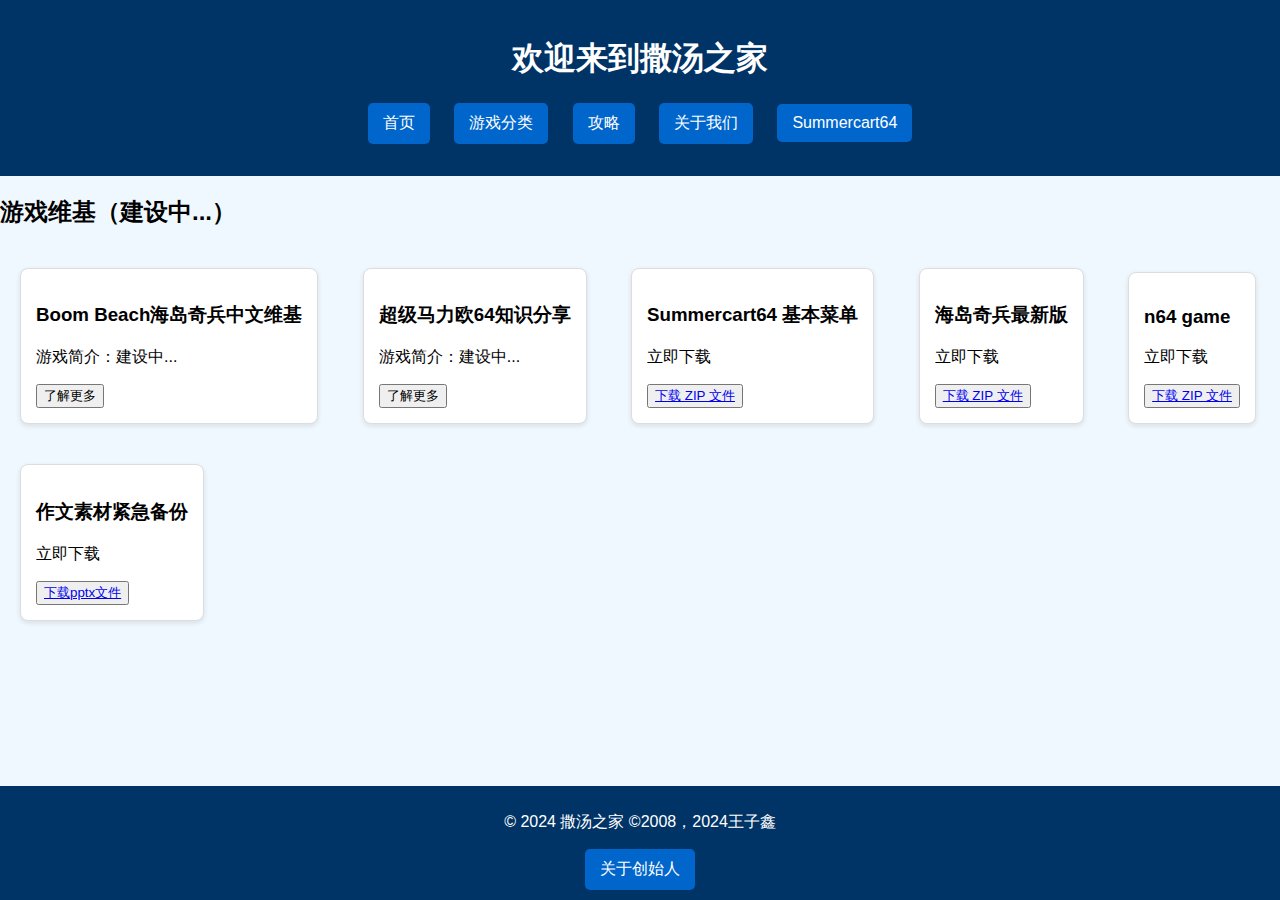
<file: index.html>
<!DOCTYPE html>
<html lang="zh">
<head>
    <meta charset="UTF-8">
    <meta name="viewport" content="width=device-width, initial-scale=1.0">
    <title>撒汤之家</title>
    <link rel="stylesheet" href="styles.css">
</head>
<body>
    <header>
        <h1>欢迎来到撒汤之家</h1>
        <nav>
            <ul>
                <li><a class="button" href="#">首页</a></li>
                <li><a class="button" href="#">游戏分类</a></li>
                <li><a class="button" href="#">攻略</a></li>
                <li><a class="button" href="#">关于我们</a></li>
                <li><a class="button" href="./1/说明.htm">Summercart64</a></li>
            </ul>
        </nav>        
    </header>
    <main>
        <h2>游戏维基（建设中...）</h2>
        <div class="card">
            <h3>Boom Beach海岛奇兵中文维基</h3>
            <p>游戏简介：建设中...</p>
            <button>了解更多</button>
        </div>
        <div class="card">
            <h3>超级马力欧64知识分享</h3>
            <p>游戏简介：建设中...</p>
            <button>了解更多</button>
        </div>
        <div class="card">
            <h3>Summercart64 基本菜单</h3>
            <p>立即下载</p><button><a href="https://www.123pan.com/s/IVYQjv-1Mn0" download="yourfile.zip">下载 ZIP 文件</a></>
        </div>
        <div class="card">
            <h3>海岛奇兵最新版</h3>
            <p>立即下载</p><button><a href="https://www.123pan.com/s/IVYQjv-pMn0" download="yourfile.zip">下载 ZIP 文件</a></>
        </div>
        <div class="card">
            <h3>n64 game</h3>
            <p>立即下载</p><button><a href="https://www.123pan.com/s/IVYQjv-fMn0" download="yourfile.zip">下载 ZIP 文件</a></>
        </div>
        <div class="card">
            <h3>作文素材紧急备份</h3>
            <p>立即下载</p><button><a href="https://www.wzxnb2333.top/作文素材.pptx" download>下载pptx文件</a></>
        </div>
    </main>    
    <footer>
        <p>© 2024 撒汤之家 ©2008，2024王子鑫</p>
        <a class="button" href="founder.html">关于创始人</a> <!-- 添加按钮 -->
    </footer>
</body>
</html>
</file>
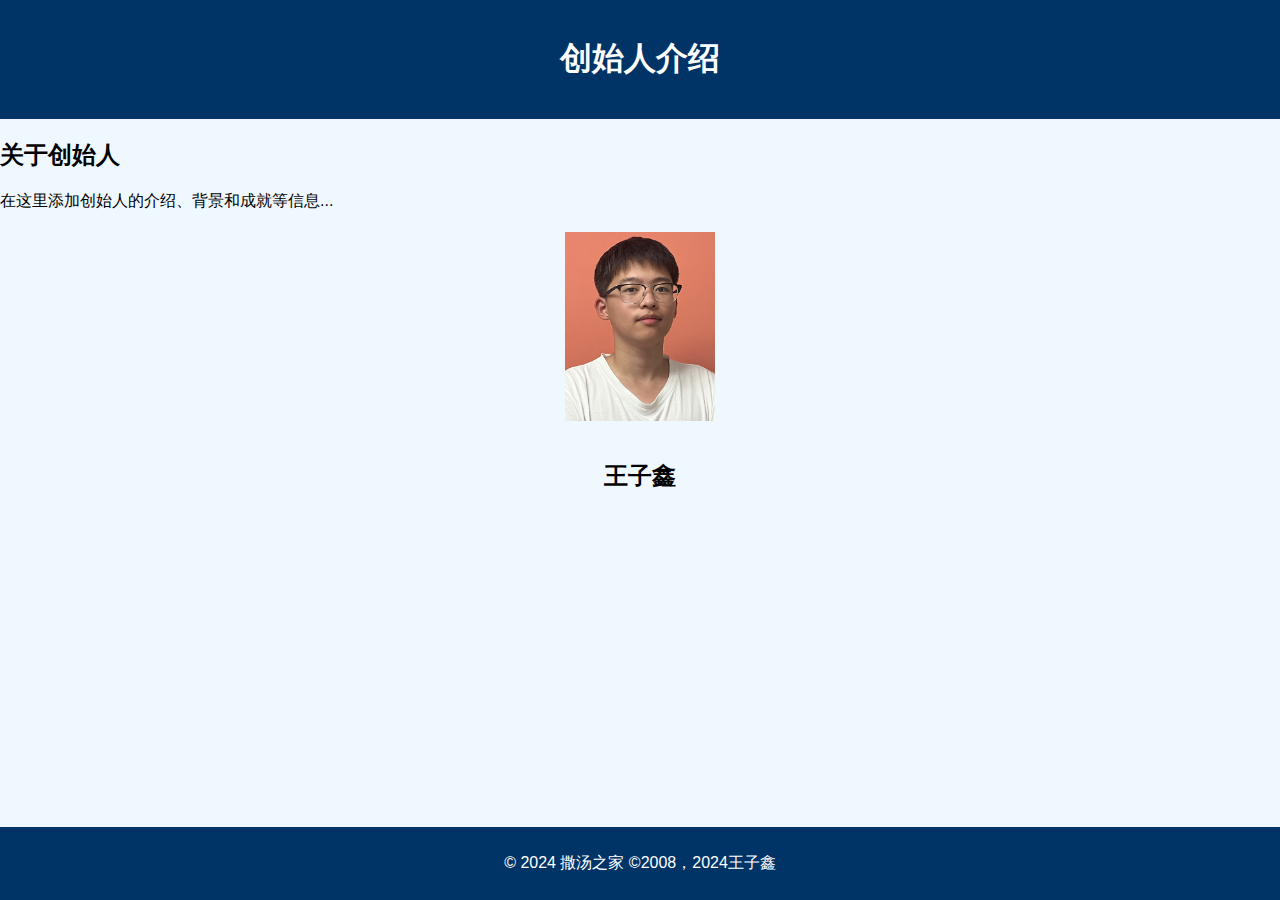
<file: founder.html>
<!DOCTYPE html>
<html lang="zh">
<head>
    <meta charset="UTF-8">
    <meta name="viewport" content="width=device-width, initial-scale=1.0">
    <title>创始人 - 撒汤之家</title>
    <link rel="stylesheet" href="styles.css">
</head>
<body>
    <header>
        <h1>创始人介绍</h1>
    </header>
    <main>
        <h2>关于创始人</h2>
        <p>在这里添加创始人的介绍、背景和成就等信息...</p>
        <div class="founder-info">
            <img src="founder.png" alt="创始人照片" class="founder-image"> <!-- 替换为你的图片路径 -->
            <h2>王子鑫</h2> <!-- 替换为你的名字 -->
        </div>
    </main>
    <footer>
        <p>© 2024 撒汤之家 ©2008，2024王子鑫</p>
    </footer>
</body>
</html>
</file>
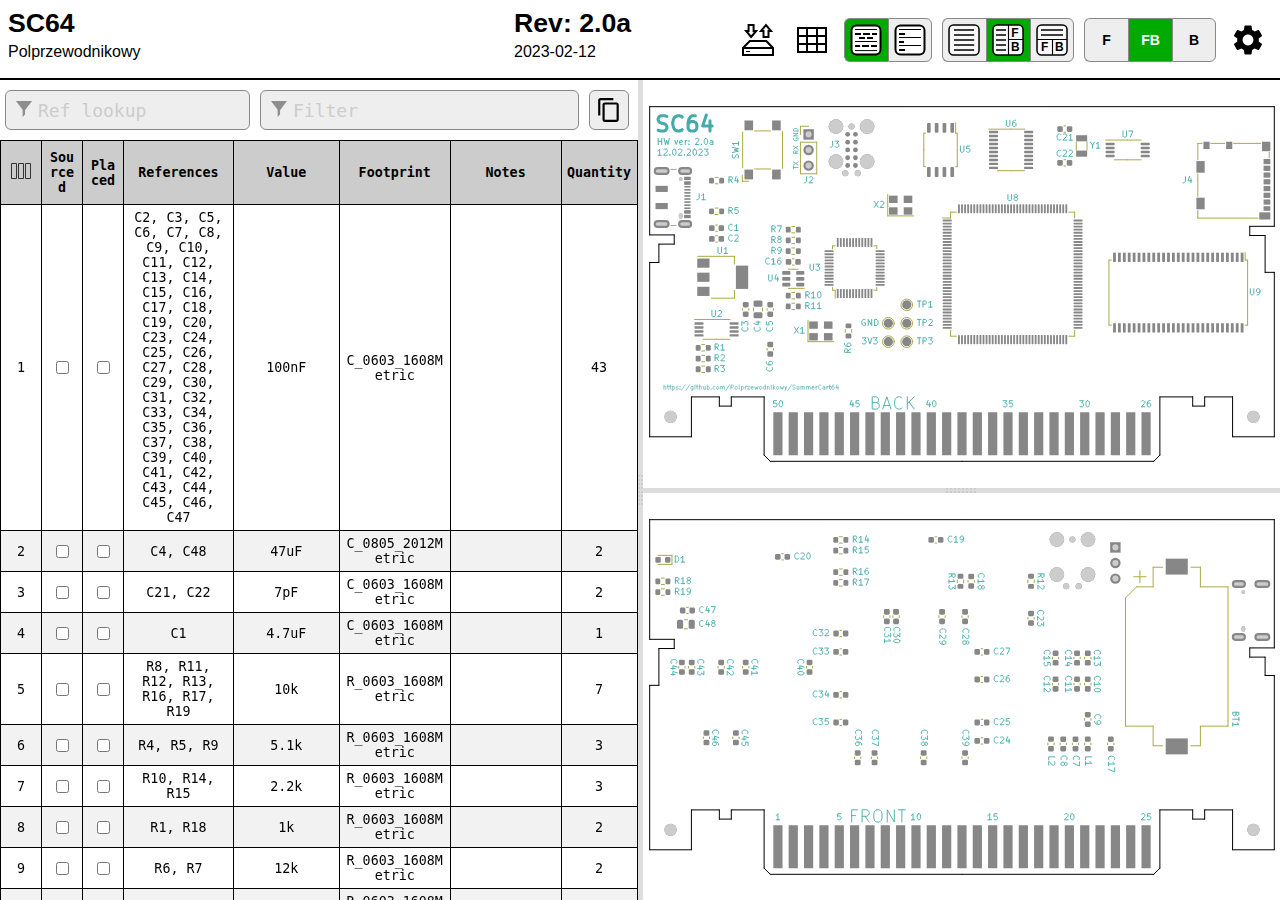
<file: sc64_hw_v2.0a_bom.html>
<!DOCTYPE html>
<html lang="en">

<head>
  <meta charset="UTF-8">
  <meta name="viewport" content="width=device-width, initial-scale=1.0">
  <title>Interactive BOM for KiCAD</title>
  <style type="text/css">
:root {
  --pcb-edge-color: black;
  --pad-color: #878787;
  --pad-hole-color: #CCCCCC;
  --pad-color-highlight: #D04040;
  --pad-color-highlight-both: #D0D040;
  --pad-color-highlight-marked: #44a344;
  --pin1-outline-color: #ffb629;
  --pin1-outline-color-highlight: #ffb629;
  --pin1-outline-color-highlight-both: #fcbb39;
  --pin1-outline-color-highlight-marked: #fdbe41;
  --silkscreen-edge-color: #aa4;
  --silkscreen-polygon-color: #4aa;
  --silkscreen-text-color: #4aa;
  --fabrication-edge-color: #907651;
  --fabrication-polygon-color: #907651;
  --fabrication-text-color: #a27c24;
  --track-color: #def5f1;
  --track-color-highlight: #D04040;
  --zone-color: #def5f1;
  --zone-color-highlight: #d0404080;
}

html,
body {
  margin: 0px;
  height: 100%;
  font-family: Verdana, sans-serif;
}

.dark.topmostdiv {
  --pcb-edge-color: #eee;
  --pad-color: #808080;
  --pin1-outline-color: #ffa800;
  --pin1-outline-color-highlight: #ccff00;
  --track-color: #42524f;
  --zone-color: #42524f;
  background-color: #252c30;
  color: #eee;
}

button {
  background-color: #eee;
  border: 1px solid #888;
  color: black;
  height: 44px;
  width: 44px;
  text-align: center;
  text-decoration: none;
  display: inline-block;
  font-size: 14px;
  font-weight: bolder;
}

.dark button {
  /* This will be inverted */
  background-color: #c3b7b5;
}

button.depressed {
  background-color: #0a0;
  color: white;
}

.dark button.depressed {
  /* This will be inverted */
  background-color: #b3b;
}

button:focus {
  outline: 0;
}

button#tb-btn {
  background-image: url("data:image/svg+xml,%3Csvg xmlns='http://www.w3.org/2000/svg' viewBox='0 0 8.47 8.47'%3E%3Crect transform='translate(0 -288.53)' ry='1.17' y='288.8' x='.27' height='7.94' width='7.94' fill='%23f9f9f9'/%3E%3Cg transform='translate(0 -288.53)'%3E%3Crect width='7.94' height='7.94' x='.27' y='288.8' ry='1.17' fill='none' stroke='%23000' stroke-width='.4' stroke-linejoin='round'/%3E%3Cpath d='M1.32 290.12h5.82M1.32 291.45h5.82' fill='none' stroke='%23000' stroke-width='.4'/%3E%3Cpath d='M4.37 292.5v4.23M.26 292.63H8.2' fill='none' stroke='%23000' stroke-width='.3'/%3E%3Ctext font-weight='700' font-size='3.17' font-family='sans-serif'%3E%3Ctspan x='1.35' y='295.73'%3EF%3C/tspan%3E%3Ctspan x='5.03' y='295.68'%3EB%3C/tspan%3E%3C/text%3E%3C/g%3E%3C/svg%3E%0A");
}

button#lr-btn {
  background-image: url("data:image/svg+xml,%3Csvg xmlns='http://www.w3.org/2000/svg' viewBox='0 0 8.47 8.47'%3E%3Crect transform='translate(0 -288.53)' ry='1.17' y='288.8' x='.27' height='7.94' width='7.94' fill='%23f9f9f9'/%3E%3Cg transform='translate(0 -288.53)'%3E%3Crect width='7.94' height='7.94' x='.27' y='288.8' ry='1.17' fill='none' stroke='%23000' stroke-width='.4' stroke-linejoin='round'/%3E%3Cpath d='M1.06 290.12H3.7m-2.64 1.33H3.7m-2.64 1.32H3.7m-2.64 1.3H3.7m-2.64 1.33H3.7' fill='none' stroke='%23000' stroke-width='.4'/%3E%3Cpath d='M4.37 288.8v7.94m0-4.11h3.96' fill='none' stroke='%23000' stroke-width='.3'/%3E%3Ctext font-weight='700' font-size='3.17' font-family='sans-serif'%3E%3Ctspan x='5.11' y='291.96'%3EF%3C/tspan%3E%3Ctspan x='5.03' y='295.68'%3EB%3C/tspan%3E%3C/text%3E%3C/g%3E%3C/svg%3E%0A");
}

button#bom-btn {
  background-image: url("data:image/svg+xml,%3Csvg xmlns='http://www.w3.org/2000/svg' viewBox='0 0 8.47 8.47'%3E%3Crect transform='translate(0 -288.53)' ry='1.17' y='288.8' x='.27' height='7.94' width='7.94' fill='%23f9f9f9'/%3E%3Cg transform='translate(0 -288.53)' fill='none' stroke='%23000' stroke-width='.4'%3E%3Crect width='7.94' height='7.94' x='.27' y='288.8' ry='1.17' stroke-linejoin='round'/%3E%3Cpath d='M1.59 290.12h5.29M1.59 291.45h5.33M1.59 292.75h5.33M1.59 294.09h5.33M1.59 295.41h5.33'/%3E%3C/g%3E%3C/svg%3E");
}

button#bom-grouped-btn {
  background-image: url("data:image/svg+xml,%3Csvg xmlns='http://www.w3.org/2000/svg' width='32' height='32'%3E%3Cg stroke='%23000' stroke-linejoin='round' class='layer'%3E%3Crect width='29' height='29' x='1.5' y='1.5' stroke-width='2' fill='%23fff' rx='5' ry='5'/%3E%3Cpath stroke-linecap='square' stroke-width='2' d='M6 10h4m4 0h5m4 0h3M6.1 22h3m3.9 0h5m4 0h4m-16-8h4m4 0h4'/%3E%3Cpath stroke-linecap='null' d='M5 17.5h22M5 26.6h22M5 5.5h22'/%3E%3C/g%3E%3C/svg%3E");
}

button#bom-ungrouped-btn {
  background-image: url("data:image/svg+xml,%3Csvg xmlns='http://www.w3.org/2000/svg' width='32' height='32'%3E%3Cg stroke='%23000' stroke-linejoin='round' class='layer'%3E%3Crect width='29' height='29' x='1.5' y='1.5' stroke-width='2' fill='%23fff' rx='5' ry='5'/%3E%3Cpath stroke-linecap='square' stroke-width='2' d='M6 10h4m-4 8h3m-3 8h4'/%3E%3Cpath stroke-linecap='null' d='M5 13.5h22m-22 8h22M5 5.5h22'/%3E%3C/g%3E%3C/svg%3E");
}

button#bom-netlist-btn {
  background-image: url("data:image/svg+xml,%3Csvg xmlns='http://www.w3.org/2000/svg' width='32' height='32'%3E%3Cg fill='none' stroke='%23000' class='layer'%3E%3Crect width='29' height='29' x='1.5' y='1.5' stroke-width='2' fill='%23fff' rx='5' ry='5'/%3E%3Cpath stroke-width='2' d='M6 26l6-6v-8m13.8-6.3l-6 6v8'/%3E%3Ccircle cx='11.8' cy='9.5' r='2.8' stroke-width='2'/%3E%3Ccircle cx='19.8' cy='22.8' r='2.8' stroke-width='2'/%3E%3C/g%3E%3C/svg%3E");
}

button#copy {
  background-image: url("data:image/svg+xml,%3Csvg height='48' viewBox='0 0 48 48' width='48' xmlns='http://www.w3.org/2000/svg'%3E%3Cpath d='M0 0h48v48h-48z' fill='none'/%3E%3Cpath d='M32 2h-24c-2.21 0-4 1.79-4 4v28h4v-28h24v-4zm6 8h-22c-2.21 0-4 1.79-4 4v28c0 2.21 1.79 4 4 4h22c2.21 0 4-1.79 4-4v-28c0-2.21-1.79-4-4-4zm0 32h-22v-28h22v28z'/%3E%3C/svg%3E");
  background-position: 6px 6px;
  background-repeat: no-repeat;
  background-size: 26px 26px;
  border-radius: 6px;
  height: 40px;
  width: 40px;
  margin: 10px 5px;
}

button#copy:active {
  box-shadow: inset 0px 0px 5px #6c6c6c;
}

textarea.clipboard-temp {
  position: fixed;
  top: 0;
  left: 0;
  width: 2em;
  height: 2em;
  padding: 0;
  border: None;
  outline: None;
  box-shadow: None;
  background: transparent;
}

.left-most-button {
  border-right: 0;
  border-top-left-radius: 6px;
  border-bottom-left-radius: 6px;
}

.middle-button {
  border-right: 0;
}

.right-most-button {
  border-top-right-radius: 6px;
  border-bottom-right-radius: 6px;
}

.button-container {
  font-size: 0;
  margin: 10px 10px 10px 0px;
}

.dark .button-container {
  filter: invert(1);
}

.button-container button {
  background-size: 32px 32px;
  background-position: 5px 5px;
  background-repeat: no-repeat;
}

@media print {
  .hideonprint {
    display: none;
  }
}

canvas {
  cursor: crosshair;
}

canvas:active {
  cursor: grabbing;
}

.fileinfo {
  width: 100%;
  max-width: 1000px;
  border: none;
  padding: 5px;
}

.fileinfo .title {
  font-size: 20pt;
  font-weight: bold;
}

.fileinfo td {
  overflow: hidden;
  white-space: nowrap;
  max-width: 1px;
  width: 50%;
  text-overflow: ellipsis;
}

.bom {
  border-collapse: collapse;
  font-family: Consolas, "DejaVu Sans Mono", Monaco, monospace;
  font-size: 10pt;
  table-layout: fixed;
  width: 100%;
  margin-top: 1px;
  position: relative;
}

.bom th,
.bom td {
  border: 1px solid black;
  padding: 5px;
  word-wrap: break-word;
  text-align: center;
  position: relative;
}

.dark .bom th,
.dark .bom td {
  border: 1px solid #777;
}

.bom th {
  background-color: #CCCCCC;
  background-clip: padding-box;
}

.dark .bom th {
  background-color: #3b4749;
}

.bom tr.highlighted:nth-child(n) {
  background-color: #cfc;
}

.dark .bom tr.highlighted:nth-child(n) {
  background-color: #226022;
}

.bom tr:nth-child(even) {
  background-color: #f2f2f2;
}

.dark .bom tr:nth-child(even) {
  background-color: #313b40;
}

.bom tr.checked {
  color: #1cb53d;
}

.dark .bom tr.checked {
  color: #2cce54;
}

.bom tr {
  transition: background-color 0.2s;
}

.bom .numCol {
  width: 30px;
}

.bom .value {
  width: 15%;
}

.bom .quantity {
  width: 65px;
}

.bom th .sortmark {
  position: absolute;
  right: 1px;
  top: 1px;
  margin-top: -5px;
  border-width: 5px;
  border-style: solid;
  border-color: transparent transparent #221 transparent;
  transform-origin: 50% 85%;
  transition: opacity 0.2s, transform 0.4s;
}

.dark .bom th .sortmark {
  filter: invert(1);
}

.bom th .sortmark.none {
  opacity: 0;
}

.bom th .sortmark.desc {
  transform: rotate(180deg);
}

.bom th:hover .sortmark.none {
  opacity: 0.5;
}

.bom .bom-checkbox {
  width: 30px;
  position: relative;
  user-select: none;
  -moz-user-select: none;
}

.bom .bom-checkbox:before {
  content: "";
  position: absolute;
  border-width: 15px;
  border-style: solid;
  border-color: #51829f transparent transparent transparent;
  visibility: hidden;
  top: -15px;
}

.bom .bom-checkbox:after {
  content: "Double click to set/unset all";
  position: absolute;
  color: white;
  top: -35px;
  left: -26px;
  background: #51829f;
  padding: 5px 15px;
  border-radius: 8px;
  white-space: nowrap;
  visibility: hidden;
}

.bom .bom-checkbox:hover:before,
.bom .bom-checkbox:hover:after {
  visibility: visible;
  transition: visibility 0.2s linear 1s;
}

.split {
  -webkit-box-sizing: border-box;
  -moz-box-sizing: border-box;
  box-sizing: border-box;
  overflow-y: auto;
  overflow-x: hidden;
  background-color: inherit;
}

.split.split-horizontal,
.gutter.gutter-horizontal {
  height: 100%;
  float: left;
}

.gutter {
  background-color: #ddd;
  background-repeat: no-repeat;
  background-position: 50%;
  transition: background-color 0.3s;
}

.dark .gutter {
  background-color: #777;
}

.gutter.gutter-horizontal {
  background-image: url('[data-uri]');
  cursor: ew-resize;
  width: 5px;
}

.gutter.gutter-vertical {
  background-image: url('[data-uri]');
  cursor: ns-resize;
  height: 5px;
}

.searchbox {
  float: left;
  height: 40px;
  margin: 10px 5px;
  padding: 12px 32px;
  font-family: Consolas, "DejaVu Sans Mono", Monaco, monospace;
  font-size: 18px;
  box-sizing: border-box;
  border: 1px solid #888;
  border-radius: 6px;
  outline: none;
  background-color: #eee;
  transition: background-color 0.2s, border 0.2s;
  background-image: url('[data-uri]');
  background-position: 10px 10px;
  background-repeat: no-repeat;
}

.dark .searchbox {
  background-color: #111;
  color: #eee;
}

.searchbox::placeholder {
  color: #ccc;
}

.dark .searchbox::placeholder {
  color: #666;
}

.filter {
  width: calc(60% - 64px);
}

.reflookup {
  width: calc(40% - 10px);
}

input[type=text]:focus {
  background-color: white;
  border: 1px solid #333;
}

.dark input[type=text]:focus {
  background-color: #333;
  border: 1px solid #ccc;
}

mark.highlight {
  background-color: #5050ff;
  color: #fff;
  padding: 2px;
  border-radius: 6px;
}

.dark mark.highlight {
  background-color: #76a6da;
  color: #111;
}

.menubtn {
  background-color: white;
  border: none;
  background-image: url("data:image/svg+xml,%3Csvg xmlns='http://www.w3.org/2000/svg' width='36' height='36' viewBox='0 0 20 20'%3E%3Cpath fill='none' d='M0 0h20v20H0V0z'/%3E%3Cpath d='M15.95 10.78c.03-.25.05-.51.05-.78s-.02-.53-.06-.78l1.69-1.32c.15-.12.19-.34.1-.51l-1.6-2.77c-.1-.18-.31-.24-.49-.18l-1.99.8c-.42-.32-.86-.58-1.35-.78L12 2.34c-.03-.2-.2-.34-.4-.34H8.4c-.2 0-.36.14-.39.34l-.3 2.12c-.49.2-.94.47-1.35.78l-1.99-.8c-.18-.07-.39 0-.49.18l-1.6 2.77c-.1.18-.06.39.1.51l1.69 1.32c-.04.25-.07.52-.07.78s.02.53.06.78L2.37 12.1c-.15.12-.19.34-.1.51l1.6 2.77c.1.18.31.24.49.18l1.99-.8c.42.32.86.58 1.35.78l.3 2.12c.04.2.2.34.4.34h3.2c.2 0 .37-.14.39-.34l.3-2.12c.49-.2.94-.47 1.35-.78l1.99.8c.18.07.39 0 .49-.18l1.6-2.77c.1-.18.06-.39-.1-.51l-1.67-1.32zM10 13c-1.65 0-3-1.35-3-3s1.35-3 3-3 3 1.35 3 3-1.35 3-3 3z'/%3E%3C/svg%3E%0A");
  background-position: center;
  background-repeat: no-repeat;
}

.statsbtn {
  background-color: white;
  border: none;
  background-image: url("data:image/svg+xml,%3Csvg width='36' height='36' xmlns='http://www.w3.org/2000/svg'%3E%3Cpath d='M4 6h28v24H4V6zm0 8h28v8H4m9-16v24h10V5.8' fill='none' stroke='%23000' stroke-width='2'/%3E%3C/svg%3E");
  background-position: center;
  background-repeat: no-repeat;
}

.iobtn {
  background-color: white;
  border: none;
  background-image: url("data:image/svg+xml,%3Csvg xmlns='http://www.w3.org/2000/svg' width='36' height='36'%3E%3Cpath fill='none' stroke='%23000' stroke-width='2' d='M3 33v-7l6.8-7h16.5l6.7 7v7H3zM3.2 26H33M21 9l5-5.9 5 6h-2.5V15h-5V9H21zm-4.9 0l-5 6-5-6h2.5V3h5v6h2.5z'/%3E%3Cpath fill='none' stroke='%23000' d='M6.1 29.5H10'/%3E%3C/svg%3E");
  background-position: center;
  background-repeat: no-repeat;
}

.visbtn {
  background-image: url("data:image/svg+xml,%3Csvg xmlns='http://www.w3.org/2000/svg' width='24' height='24'%3E%3Cpath fill='none' stroke='%23333' d='M2.5 4.5h5v15h-5zM9.5 4.5h5v15h-5zM16.5 4.5h5v15h-5z'/%3E%3C/svg%3E");
  background-position: center;
  background-repeat: no-repeat;
  padding: 15px;
}

#vismenu-content {
  left: 0px;
  font-family: Verdana, sans-serif;
}

.dark .statsbtn,
.dark .savebtn,
.dark .menubtn,
.dark .iobtn,
.dark .visbtn {
  filter: invert(1);
}

.flexbox {
  display: flex;
  align-items: center;
  justify-content: space-between;
  width: 100%;
}

.savebtn {
  background-color: #d6d6d6;
  width: auto;
  height: 30px;
  flex-grow: 1;
  margin: 5px;
  border-radius: 4px;
}

.savebtn:active {
  background-color: #0a0;
  color: white;
}

.dark .savebtn:active {
  /* This will be inverted */
  background-color: #b3b;
}

.stats {
  border-collapse: collapse;
  font-size: 12pt;
  table-layout: fixed;
  width: 100%;
  min-width: 450px;
}

.dark .stats td {
  border: 1px solid #bbb;
}

.stats td {
  border: 1px solid black;
  padding: 5px;
  word-wrap: break-word;
  text-align: center;
  position: relative;
}

#checkbox-stats div {
  position: absolute;
  left: 0;
  top: 0;
  height: 100%;
  width: 100%;
  display: flex;
  align-items: center;
  justify-content: center;
}

#checkbox-stats .bar {
  background-color: rgba(28, 251, 0, 0.6);
}

.menu {
  position: relative;
  display: inline-block;
  margin: 10px 10px 10px 0px;
}

.menu-content {
  font-size: 12pt !important;
  text-align: left !important;
  font-weight: normal !important;
  display: none;
  position: absolute;
  background-color: white;
  right: 0;
  min-width: 300px;
  box-shadow: 0px 8px 16px 0px rgba(0, 0, 0, 0.2);
  z-index: 100;
  padding: 8px;
}

.dark .menu-content {
  background-color: #111;
}

.menu:hover .menu-content {
  display: block;
}

.menu:hover .menubtn,
.menu:hover .iobtn,
.menu:hover .statsbtn {
  background-color: #eee;
}

.menu-label {
  display: inline-block;
  padding: 8px;
  border: 1px solid #ccc;
  border-top: 0;
  width: calc(100% - 18px);
}

.menu-label-top {
  border-top: 1px solid #ccc;
}

.menu-textbox {
  float: left;
  height: 24px;
  margin: 10px 5px;
  padding: 5px 5px;
  font-family: Consolas, "DejaVu Sans Mono", Monaco, monospace;
  font-size: 14px;
  box-sizing: border-box;
  border: 1px solid #888;
  border-radius: 4px;
  outline: none;
  background-color: #eee;
  transition: background-color 0.2s, border 0.2s;
  width: calc(100% - 10px);
}

.menu-textbox.invalid,
.dark .menu-textbox.invalid {
  color: red;
}

.dark .menu-textbox {
  background-color: #222;
  color: #eee;
}

.radio-container {
  margin: 4px;
}

.topmostdiv {
  width: 100%;
  height: 100%;
  background-color: white;
  transition: background-color 0.3s;
}

#top {
  height: 78px;
  border-bottom: 2px solid black;
}

.dark #top {
  border-bottom: 2px solid #ccc;
}

#dbg {
  display: block;
}

::-webkit-scrollbar {
  width: 8px;
}

::-webkit-scrollbar-track {
  background: #aaa;
}

::-webkit-scrollbar-thumb {
  background: #666;
  border-radius: 3px;
}

::-webkit-scrollbar-thumb:hover {
  background: #555;
}

.slider {
  -webkit-appearance: none;
  width: 100%;
  margin: 3px 0;
  padding: 0;
  outline: none;
  opacity: 0.7;
  -webkit-transition: .2s;
  transition: opacity .2s;
  border-radius: 3px;
}

.slider:hover {
  opacity: 1;
}

.slider:focus {
  outline: none;
}

.slider::-webkit-slider-runnable-track {
  -webkit-appearance: none;
  width: 100%;
  height: 8px;
  background: #d3d3d3;
  border-radius: 3px;
  border: none;
}

.slider::-webkit-slider-thumb {
  -webkit-appearance: none;
  width: 15px;
  height: 15px;
  border-radius: 50%;
  background: #0a0;
  cursor: pointer;
  margin-top: -4px;
}

.dark .slider::-webkit-slider-thumb {
  background: #3d3;
}

.slider::-moz-range-thumb {
  width: 15px;
  height: 15px;
  border-radius: 50%;
  background: #0a0;
  cursor: pointer;
}

.slider::-moz-range-track {
  height: 8px;
  background: #d3d3d3;
  border-radius: 3px;
}

.dark .slider::-moz-range-thumb {
  background: #3d3;
}

.slider::-ms-track {
  width: 100%;
  height: 8px;
  border-width: 3px 0;
  background: transparent;
  border-color: transparent;
  color: transparent;
  transition: opacity .2s;
}

.slider::-ms-fill-lower {
  background: #d3d3d3;
  border: none;
  border-radius: 3px;
}

.slider::-ms-fill-upper {
  background: #d3d3d3;
  border: none;
  border-radius: 3px;
}

.slider::-ms-thumb {
  width: 15px;
  height: 15px;
  border-radius: 50%;
  background: #0a0;
  cursor: pointer;
  margin: 0;
}

.shameless-plug {
  font-size: 0.8em;
  text-align: center;
  display: block;
}

a {
  color: #0278a4;
}

.dark a {
  color: #00b9fd;
}

#frontcanvas,
#backcanvas {
  touch-action: none;
}

.placeholder {
  border: 1px dashed #9f9fda !important;
  background-color: #edf2f7 !important;
}

.dragging {
  z-index: 999;
}

.dark .dragging>table>tbody>tr {
  background-color: #252c30;
}

.dark .placeholder {
  filter: invert(1);
}

.column-spacer {
  top: 0;
  left: 0;
  width: calc(100% - 4px);
  position: absolute;
  cursor: pointer;
  user-select: none;
  height: 100%;
}

.column-width-handle {
  top: 0;
  right: 0;
  width: 4px;
  position: absolute;
  cursor: col-resize;
  user-select: none;
  height: 100%;
}

.column-width-handle:hover {
  background-color: #4f99bd;
}

.help-link {
  border: 1px solid #0278a4;
  padding-inline: 0.3rem;
  border-radius: 3px;
  cursor: pointer;
}

.dark .help-link {
  border: 1px solid #00b9fd;
}


  </style>
  <script type="text/javascript" >
///////////////////////////////////////////////
/*
  Split.js - v1.3.5
  MIT License
  https://github.com/nathancahill/Split.js
*/
!function(e,t){"object"==typeof exports&&"undefined"!=typeof module?module.exports=t():"function"==typeof define&&define.amd?define(t):e.Split=t()}(this,function(){"use strict";var e=window,t=e.document,n="addEventListener",i="removeEventListener",r="getBoundingClientRect",s=function(){return!1},o=e.attachEvent&&!e[n],a=["","-webkit-","-moz-","-o-"].filter(function(e){var n=t.createElement("div");return n.style.cssText="width:"+e+"calc(9px)",!!n.style.length}).shift()+"calc",l=function(e){return"string"==typeof e||e instanceof String?t.querySelector(e):e};return function(u,c){function z(e,t,n){var i=A(y,t,n);Object.keys(i).forEach(function(t){return e.style[t]=i[t]})}function h(e,t){var n=B(y,t);Object.keys(n).forEach(function(t){return e.style[t]=n[t]})}function f(e){var t=E[this.a],n=E[this.b],i=t.size+n.size;t.size=e/this.size*i,n.size=i-e/this.size*i,z(t.element,t.size,this.aGutterSize),z(n.element,n.size,this.bGutterSize)}function m(e){var t;this.dragging&&((t="touches"in e?e.touches[0][b]-this.start:e[b]-this.start)<=E[this.a].minSize+M+this.aGutterSize?t=E[this.a].minSize+this.aGutterSize:t>=this.size-(E[this.b].minSize+M+this.bGutterSize)&&(t=this.size-(E[this.b].minSize+this.bGutterSize)),f.call(this,t),c.onDrag&&c.onDrag())}function g(){var e=E[this.a].element,t=E[this.b].element;this.size=e[r]()[y]+t[r]()[y]+this.aGutterSize+this.bGutterSize,this.start=e[r]()[G]}function d(){var t=this,n=E[t.a].element,r=E[t.b].element;t.dragging&&c.onDragEnd&&c.onDragEnd(),t.dragging=!1,e[i]("mouseup",t.stop),e[i]("touchend",t.stop),e[i]("touchcancel",t.stop),t.parent[i]("mousemove",t.move),t.parent[i]("touchmove",t.move),delete t.stop,delete t.move,n[i]("selectstart",s),n[i]("dragstart",s),r[i]("selectstart",s),r[i]("dragstart",s),n.style.userSelect="",n.style.webkitUserSelect="",n.style.MozUserSelect="",n.style.pointerEvents="",r.style.userSelect="",r.style.webkitUserSelect="",r.style.MozUserSelect="",r.style.pointerEvents="",t.gutter.style.cursor="",t.parent.style.cursor=""}function S(t){var i=this,r=E[i.a].element,o=E[i.b].element;!i.dragging&&c.onDragStart&&c.onDragStart(),t.preventDefault(),i.dragging=!0,i.move=m.bind(i),i.stop=d.bind(i),e[n]("mouseup",i.stop),e[n]("touchend",i.stop),e[n]("touchcancel",i.stop),i.parent[n]("mousemove",i.move),i.parent[n]("touchmove",i.move),r[n]("selectstart",s),r[n]("dragstart",s),o[n]("selectstart",s),o[n]("dragstart",s),r.style.userSelect="none",r.style.webkitUserSelect="none",r.style.MozUserSelect="none",r.style.pointerEvents="none",o.style.userSelect="none",o.style.webkitUserSelect="none",o.style.MozUserSelect="none",o.style.pointerEvents="none",i.gutter.style.cursor=j,i.parent.style.cursor=j,g.call(i)}function v(e){e.forEach(function(t,n){if(n>0){var i=F[n-1],r=E[i.a],s=E[i.b];r.size=e[n-1],s.size=t,z(r.element,r.size,i.aGutterSize),z(s.element,s.size,i.bGutterSize)}})}function p(){F.forEach(function(e){e.parent.removeChild(e.gutter),E[e.a].element.style[y]="",E[e.b].element.style[y]=""})}void 0===c&&(c={});var y,b,G,E,w=l(u[0]).parentNode,D=e.getComputedStyle(w).flexDirection,U=c.sizes||u.map(function(){return 100/u.length}),k=void 0!==c.minSize?c.minSize:100,x=Array.isArray(k)?k:u.map(function(){return k}),L=void 0!==c.gutterSize?c.gutterSize:10,M=void 0!==c.snapOffset?c.snapOffset:30,O=c.direction||"horizontal",j=c.cursor||("horizontal"===O?"ew-resize":"ns-resize"),C=c.gutter||function(e,n){var i=t.createElement("div");return i.className="gutter gutter-"+n,i},A=c.elementStyle||function(e,t,n){var i={};return"string"==typeof t||t instanceof String?i[e]=t:i[e]=o?t+"%":a+"("+t+"% - "+n+"px)",i},B=c.gutterStyle||function(e,t){return n={},n[e]=t+"px",n;var n};"horizontal"===O?(y="width","clientWidth",b="clientX",G="left","paddingLeft"):"vertical"===O&&(y="height","clientHeight",b="clientY",G="top","paddingTop");var F=[];return E=u.map(function(e,t){var i,s={element:l(e),size:U[t],minSize:x[t]};if(t>0&&(i={a:t-1,b:t,dragging:!1,isFirst:1===t,isLast:t===u.length-1,direction:O,parent:w},i.aGutterSize=L,i.bGutterSize=L,i.isFirst&&(i.aGutterSize=L/2),i.isLast&&(i.bGutterSize=L/2),"row-reverse"===D||"column-reverse"===D)){var a=i.a;i.a=i.b,i.b=a}if(!o&&t>0){var c=C(t,O);h(c,L),c[n]("mousedown",S.bind(i)),c[n]("touchstart",S.bind(i)),w.insertBefore(c,s.element),i.gutter=c}0===t||t===u.length-1?z(s.element,s.size,L/2):z(s.element,s.size,L);var f=s.element[r]()[y];return f<s.minSize&&(s.minSize=f),t>0&&F.push(i),s}),o?{setSizes:v,destroy:p}:{setSizes:v,getSizes:function(){return E.map(function(e){return e.size})},collapse:function(e){if(e===F.length){var t=F[e-1];g.call(t),o||f.call(t,t.size-t.bGutterSize)}else{var n=F[e];g.call(n),o||f.call(n,n.aGutterSize)}},destroy:p}}});

///////////////////////////////////////////////

///////////////////////////////////////////////
// Copyright (c) 2013 Pieroxy <pieroxy@pieroxy.net>
// This work is free. You can redistribute it and/or modify it
// under the terms of the WTFPL, Version 2
// For more information see LICENSE.txt or http://www.wtfpl.net/
//
// For more information, the home page:
// http://pieroxy.net/blog/pages/lz-string/testing.html
//
// LZ-based compression algorithm, version 1.4.4
var LZString=function(){var o=String.fromCharCode,i={};var n={decompressFromBase64:function(o){return null==o?"":""==o?null:n._decompress(o.length,32,function(n){return function(o,n){if(!i[o]){i[o]={};for(var t=0;t<o.length;t++)i[o][o.charAt(t)]=t}return i[o][n]}("ABCDEFGHIJKLMNOPQRSTUVWXYZabcdefghijklmnopqrstuvwxyz0123456789+/=",o.charAt(n))})},_decompress:function(i,n,t){var r,e,a,s,p,u,l,f=[],c=4,d=4,h=3,v="",g=[],m={val:t(0),position:n,index:1};for(r=0;r<3;r+=1)f[r]=r;for(a=0,p=Math.pow(2,2),u=1;u!=p;)s=m.val&m.position,m.position>>=1,0==m.position&&(m.position=n,m.val=t(m.index++)),a|=(s>0?1:0)*u,u<<=1;switch(a){case 0:for(a=0,p=Math.pow(2,8),u=1;u!=p;)s=m.val&m.position,m.position>>=1,0==m.position&&(m.position=n,m.val=t(m.index++)),a|=(s>0?1:0)*u,u<<=1;l=o(a);break;case 1:for(a=0,p=Math.pow(2,16),u=1;u!=p;)s=m.val&m.position,m.position>>=1,0==m.position&&(m.position=n,m.val=t(m.index++)),a|=(s>0?1:0)*u,u<<=1;l=o(a);break;case 2:return""}for(f[3]=l,e=l,g.push(l);;){if(m.index>i)return"";for(a=0,p=Math.pow(2,h),u=1;u!=p;)s=m.val&m.position,m.position>>=1,0==m.position&&(m.position=n,m.val=t(m.index++)),a|=(s>0?1:0)*u,u<<=1;switch(l=a){case 0:for(a=0,p=Math.pow(2,8),u=1;u!=p;)s=m.val&m.position,m.position>>=1,0==m.position&&(m.position=n,m.val=t(m.index++)),a|=(s>0?1:0)*u,u<<=1;f[d++]=o(a),l=d-1,c--;break;case 1:for(a=0,p=Math.pow(2,16),u=1;u!=p;)s=m.val&m.position,m.position>>=1,0==m.position&&(m.position=n,m.val=t(m.index++)),a|=(s>0?1:0)*u,u<<=1;f[d++]=o(a),l=d-1,c--;break;case 2:return g.join("")}if(0==c&&(c=Math.pow(2,h),h++),f[l])v=f[l];else{if(l!==d)return null;v=e+e.charAt(0)}g.push(v),f[d++]=e+v.charAt(0),e=v,0==--c&&(c=Math.pow(2,h),h++)}}};return n}();"function"==typeof define&&define.amd?define(function(){return LZString}):"undefined"!=typeof module&&null!=module?module.exports=LZString:"undefined"!=typeof angular&&null!=angular&&angular.module("LZString",[]).factory("LZString",function(){return LZString});
///////////////////////////////////////////////

///////////////////////////////////////////////
/*!
 * PEP v0.4.3 | https://github.com/jquery/PEP
 * Copyright jQuery Foundation and other contributors | http://jquery.org/license
 */
!function(a,b){"object"==typeof exports&&"undefined"!=typeof module?module.exports=b():"function"==typeof define&&define.amd?define(b):a.PointerEventsPolyfill=b()}(this,function(){"use strict";function a(a,b){b=b||Object.create(null);var c=document.createEvent("Event");c.initEvent(a,b.bubbles||!1,b.cancelable||!1);
for(var d,e=2;e<m.length;e++)d=m[e],c[d]=b[d]||n[e];c.buttons=b.buttons||0;
var f=0;return f=b.pressure&&c.buttons?b.pressure:c.buttons?.5:0,c.x=c.clientX,c.y=c.clientY,c.pointerId=b.pointerId||0,c.width=b.width||0,c.height=b.height||0,c.pressure=f,c.tiltX=b.tiltX||0,c.tiltY=b.tiltY||0,c.twist=b.twist||0,c.tangentialPressure=b.tangentialPressure||0,c.pointerType=b.pointerType||"",c.hwTimestamp=b.hwTimestamp||0,c.isPrimary=b.isPrimary||!1,c}function b(){this.array=[],this.size=0}function c(a,b,c,d){this.addCallback=a.bind(d),this.removeCallback=b.bind(d),this.changedCallback=c.bind(d),A&&(this.observer=new A(this.mutationWatcher.bind(this)))}function d(a){return"body /shadow-deep/ "+e(a)}function e(a){return'[touch-action="'+a+'"]'}function f(a){return"{ -ms-touch-action: "+a+"; touch-action: "+a+"; }"}function g(){if(F){D.forEach(function(a){String(a)===a?(E+=e(a)+f(a)+"\n",G&&(E+=d(a)+f(a)+"\n")):(E+=a.selectors.map(e)+f(a.rule)+"\n",G&&(E+=a.selectors.map(d)+f(a.rule)+"\n"))});var a=document.createElement("style");a.textContent=E,document.head.appendChild(a)}}function h(){if(!window.PointerEvent){if(window.PointerEvent=a,window.navigator.msPointerEnabled){var b=window.navigator.msMaxTouchPoints;Object.defineProperty(window.navigator,"maxTouchPoints",{value:b,enumerable:!0}),u.registerSource("ms",_)}else Object.defineProperty(window.navigator,"maxTouchPoints",{value:0,enumerable:!0}),u.registerSource("mouse",N),void 0!==window.ontouchstart&&u.registerSource("touch",V);u.register(document)}}function i(a){if(!u.pointermap.has(a)){var b=new Error("InvalidPointerId");throw b.name="InvalidPointerId",b}}function j(a){for(var b=a.parentNode;b&&b!==a.ownerDocument;)b=b.parentNode;if(!b){var c=new Error("InvalidStateError");throw c.name="InvalidStateError",c}}function k(a){var b=u.pointermap.get(a);return 0!==b.buttons}function l(){window.Element&&!Element.prototype.setPointerCapture&&Object.defineProperties(Element.prototype,{setPointerCapture:{value:W},releasePointerCapture:{value:X},hasPointerCapture:{value:Y}})}
var m=["bubbles","cancelable","view","detail","screenX","screenY","clientX","clientY","ctrlKey","altKey","shiftKey","metaKey","button","relatedTarget","pageX","pageY"],n=[!1,!1,null,null,0,0,0,0,!1,!1,!1,!1,0,null,0,0],o=window.Map&&window.Map.prototype.forEach,p=o?Map:b;b.prototype={set:function(a,b){return void 0===b?this["delete"](a):(this.has(a)||this.size++,void(this.array[a]=b))},has:function(a){return void 0!==this.array[a]},"delete":function(a){this.has(a)&&(delete this.array[a],this.size--)},get:function(a){return this.array[a]},clear:function(){this.array.length=0,this.size=0},forEach:function(a,b){return this.array.forEach(function(c,d){a.call(b,c,d,this)},this)}};var q=["bubbles","cancelable","view","detail","screenX","screenY","clientX","clientY","ctrlKey","altKey","shiftKey","metaKey","button","relatedTarget","buttons","pointerId","width","height","pressure","tiltX","tiltY","pointerType","hwTimestamp","isPrimary","type","target","currentTarget","which","pageX","pageY","timeStamp"],r=[!1,!1,null,null,0,0,0,0,!1,!1,!1,!1,0,null,0,0,0,0,0,0,0,"",0,!1,"",null,null,0,0,0,0],s={pointerover:1,pointerout:1,pointerenter:1,pointerleave:1},t="undefined"!=typeof SVGElementInstance,u={pointermap:new p,eventMap:Object.create(null),captureInfo:Object.create(null),eventSources:Object.create(null),eventSourceList:[],registerSource:function(a,b){var c=b,d=c.events;d&&(d.forEach(function(a){c[a]&&(this.eventMap[a]=c[a].bind(c))},this),this.eventSources[a]=c,this.eventSourceList.push(c))},register:function(a){for(var b,c=this.eventSourceList.length,d=0;d<c&&(b=this.eventSourceList[d]);d++)
b.register.call(b,a)},unregister:function(a){for(var b,c=this.eventSourceList.length,d=0;d<c&&(b=this.eventSourceList[d]);d++)
b.unregister.call(b,a)},contains:function(a,b){try{return a.contains(b)}catch(c){return!1}},down:function(a){a.bubbles=!0,this.fireEvent("pointerdown",a)},move:function(a){a.bubbles=!0,this.fireEvent("pointermove",a)},up:function(a){a.bubbles=!0,this.fireEvent("pointerup",a)},enter:function(a){a.bubbles=!1,this.fireEvent("pointerenter",a)},leave:function(a){a.bubbles=!1,this.fireEvent("pointerleave",a)},over:function(a){a.bubbles=!0,this.fireEvent("pointerover",a)},out:function(a){a.bubbles=!0,this.fireEvent("pointerout",a)},cancel:function(a){a.bubbles=!0,this.fireEvent("pointercancel",a)},leaveOut:function(a){this.out(a),this.propagate(a,this.leave,!1)},enterOver:function(a){this.over(a),this.propagate(a,this.enter,!0)},eventHandler:function(a){if(!a._handledByPE){var b=a.type,c=this.eventMap&&this.eventMap[b];c&&c(a),a._handledByPE=!0}},listen:function(a,b){b.forEach(function(b){this.addEvent(a,b)},this)},unlisten:function(a,b){b.forEach(function(b){this.removeEvent(a,b)},this)},addEvent:function(a,b){a.addEventListener(b,this.boundHandler)},removeEvent:function(a,b){a.removeEventListener(b,this.boundHandler)},makeEvent:function(b,c){this.captureInfo[c.pointerId]&&(c.relatedTarget=null);var d=new a(b,c);return c.preventDefault&&(d.preventDefault=c.preventDefault),d._target=d._target||c.target,d},fireEvent:function(a,b){var c=this.makeEvent(a,b);return this.dispatchEvent(c)},cloneEvent:function(a){for(var b,c=Object.create(null),d=0;d<q.length;d++)b=q[d],c[b]=a[b]||r[d],!t||"target"!==b&&"relatedTarget"!==b||c[b]instanceof SVGElementInstance&&(c[b]=c[b].correspondingUseElement);return a.preventDefault&&(c.preventDefault=function(){a.preventDefault()}),c},getTarget:function(a){var b=this.captureInfo[a.pointerId];return b?a._target!==b&&a.type in s?void 0:b:a._target},propagate:function(a,b,c){for(var d=a.target,e=[];d!==document&&!d.contains(a.relatedTarget);) if(e.push(d),d=d.parentNode,!d)return;c&&e.reverse(),e.forEach(function(c){a.target=c,b.call(this,a)},this)},setCapture:function(b,c,d){this.captureInfo[b]&&this.releaseCapture(b,d),this.captureInfo[b]=c,this.implicitRelease=this.releaseCapture.bind(this,b,d),document.addEventListener("pointerup",this.implicitRelease),document.addEventListener("pointercancel",this.implicitRelease);var e=new a("gotpointercapture");e.pointerId=b,e._target=c,d||this.asyncDispatchEvent(e)},releaseCapture:function(b,c){var d=this.captureInfo[b];if(d){this.captureInfo[b]=void 0,document.removeEventListener("pointerup",this.implicitRelease),document.removeEventListener("pointercancel",this.implicitRelease);var e=new a("lostpointercapture");e.pointerId=b,e._target=d,c||this.asyncDispatchEvent(e)}},dispatchEvent:/*scope.external.dispatchEvent || */function(a){var b=this.getTarget(a);if(b)return b.dispatchEvent(a)},asyncDispatchEvent:function(a){requestAnimationFrame(this.dispatchEvent.bind(this,a))}};u.boundHandler=u.eventHandler.bind(u);var v={shadow:function(a){if(a)return a.shadowRoot||a.webkitShadowRoot},canTarget:function(a){return a&&Boolean(a.elementFromPoint)},targetingShadow:function(a){var b=this.shadow(a);if(this.canTarget(b))return b},olderShadow:function(a){var b=a.olderShadowRoot;if(!b){var c=a.querySelector("shadow");c&&(b=c.olderShadowRoot)}return b},allShadows:function(a){for(var b=[],c=this.shadow(a);c;)b.push(c),c=this.olderShadow(c);return b},searchRoot:function(a,b,c){if(a){var d,e,f=a.elementFromPoint(b,c);for(e=this.targetingShadow(f);e;){if(d=e.elementFromPoint(b,c)){var g=this.targetingShadow(d);return this.searchRoot(g,b,c)||d} e=this.olderShadow(e)} return f}},owner:function(a){
for(var b=a;b.parentNode;)b=b.parentNode;
return b.nodeType!==Node.DOCUMENT_NODE&&b.nodeType!==Node.DOCUMENT_FRAGMENT_NODE&&(b=document),b},findTarget:function(a){var b=a.clientX,c=a.clientY,d=this.owner(a.target);
return d.elementFromPoint(b,c)||(d=document),this.searchRoot(d,b,c)}},w=Array.prototype.forEach.call.bind(Array.prototype.forEach),x=Array.prototype.map.call.bind(Array.prototype.map),y=Array.prototype.slice.call.bind(Array.prototype.slice),z=Array.prototype.filter.call.bind(Array.prototype.filter),A=window.MutationObserver||window.WebKitMutationObserver,B="[touch-action]",C={subtree:!0,childList:!0,attributes:!0,attributeOldValue:!0,attributeFilter:["touch-action"]};c.prototype={watchSubtree:function(a){
//
this.observer&&v.canTarget(a)&&this.observer.observe(a,C)},enableOnSubtree:function(a){this.watchSubtree(a),a===document&&"complete"!==document.readyState?this.installOnLoad():this.installNewSubtree(a)},installNewSubtree:function(a){w(this.findElements(a),this.addElement,this)},findElements:function(a){return a.querySelectorAll?a.querySelectorAll(B):[]},removeElement:function(a){this.removeCallback(a)},addElement:function(a){this.addCallback(a)},elementChanged:function(a,b){this.changedCallback(a,b)},concatLists:function(a,b){return a.concat(y(b))},
installOnLoad:function(){document.addEventListener("readystatechange",function(){"complete"===document.readyState&&this.installNewSubtree(document)}.bind(this))},isElement:function(a){return a.nodeType===Node.ELEMENT_NODE},flattenMutationTree:function(a){
var b=x(a,this.findElements,this);
return b.push(z(a,this.isElement)),b.reduce(this.concatLists,[])},mutationWatcher:function(a){a.forEach(this.mutationHandler,this)},mutationHandler:function(a){if("childList"===a.type){var b=this.flattenMutationTree(a.addedNodes);b.forEach(this.addElement,this);var c=this.flattenMutationTree(a.removedNodes);c.forEach(this.removeElement,this)}else"attributes"===a.type&&this.elementChanged(a.target,a.oldValue)}};var D=["none","auto","pan-x","pan-y",{rule:"pan-x pan-y",selectors:["pan-x pan-y","pan-y pan-x"]}],E="",F=window.PointerEvent||window.MSPointerEvent,G=!window.ShadowDOMPolyfill&&document.head.createShadowRoot,H=u.pointermap,I=25,J=[1,4,2,8,16],K=!1;try{K=1===new MouseEvent("test",{buttons:1}).buttons}catch(L){}
var M,N={POINTER_ID:1,POINTER_TYPE:"mouse",events:["mousedown","mousemove","mouseup","mouseover","mouseout"],register:function(a){u.listen(a,this.events)},unregister:function(a){u.unlisten(a,this.events)},lastTouches:[],
isEventSimulatedFromTouch:function(a){for(var b,c=this.lastTouches,d=a.clientX,e=a.clientY,f=0,g=c.length;f<g&&(b=c[f]);f++){
var h=Math.abs(d-b.x),i=Math.abs(e-b.y);if(h<=I&&i<=I)return!0}},prepareEvent:function(a){var b=u.cloneEvent(a),c=b.preventDefault;return b.preventDefault=function(){a.preventDefault(),c()},b.pointerId=this.POINTER_ID,b.isPrimary=!0,b.pointerType=this.POINTER_TYPE,b},prepareButtonsForMove:function(a,b){var c=H.get(this.POINTER_ID);
0!==b.which&&c?a.buttons=c.buttons:a.buttons=0,b.buttons=a.buttons},mousedown:function(a){if(!this.isEventSimulatedFromTouch(a)){var b=H.get(this.POINTER_ID),c=this.prepareEvent(a);K||(c.buttons=J[c.button],b&&(c.buttons|=b.buttons),a.buttons=c.buttons),H.set(this.POINTER_ID,a),b&&0!==b.buttons?u.move(c):u.down(c)}},mousemove:function(a){if(!this.isEventSimulatedFromTouch(a)){var b=this.prepareEvent(a);K||this.prepareButtonsForMove(b,a),b.button=-1,H.set(this.POINTER_ID,a),u.move(b)}},mouseup:function(a){if(!this.isEventSimulatedFromTouch(a)){var b=H.get(this.POINTER_ID),c=this.prepareEvent(a);if(!K){var d=J[c.button];
c.buttons=b?b.buttons&~d:0,a.buttons=c.buttons}H.set(this.POINTER_ID,a),
c.buttons&=~J[c.button],0===c.buttons?u.up(c):u.move(c)}},mouseover:function(a){if(!this.isEventSimulatedFromTouch(a)){var b=this.prepareEvent(a);K||this.prepareButtonsForMove(b,a),b.button=-1,H.set(this.POINTER_ID,a),u.enterOver(b)}},mouseout:function(a){if(!this.isEventSimulatedFromTouch(a)){var b=this.prepareEvent(a);K||this.prepareButtonsForMove(b,a),b.button=-1,u.leaveOut(b)}},cancel:function(a){var b=this.prepareEvent(a);u.cancel(b),this.deactivateMouse()},deactivateMouse:function(){H["delete"](this.POINTER_ID)}},O=u.captureInfo,P=v.findTarget.bind(v),Q=v.allShadows.bind(v),R=u.pointermap,S=2500,T=200,U="touch-action",V={events:["touchstart","touchmove","touchend","touchcancel"],register:function(a){M.enableOnSubtree(a)},unregister:function(){},elementAdded:function(a){var b=a.getAttribute(U),c=this.touchActionToScrollType(b);c&&(a._scrollType=c,u.listen(a,this.events),
Q(a).forEach(function(a){a._scrollType=c,u.listen(a,this.events)},this))},elementRemoved:function(a){a._scrollType=void 0,u.unlisten(a,this.events),
Q(a).forEach(function(a){a._scrollType=void 0,u.unlisten(a,this.events)},this)},elementChanged:function(a,b){var c=a.getAttribute(U),d=this.touchActionToScrollType(c),e=this.touchActionToScrollType(b);
d&&e?(a._scrollType=d,Q(a).forEach(function(a){a._scrollType=d},this)):e?this.elementRemoved(a):d&&this.elementAdded(a)},scrollTypes:{EMITTER:"none",XSCROLLER:"pan-x",YSCROLLER:"pan-y",SCROLLER:/^(?:pan-x pan-y)|(?:pan-y pan-x)|auto$/},touchActionToScrollType:function(a){var b=a,c=this.scrollTypes;return"none"===b?"none":b===c.XSCROLLER?"X":b===c.YSCROLLER?"Y":c.SCROLLER.exec(b)?"XY":void 0},POINTER_TYPE:"touch",firstTouch:null,isPrimaryTouch:function(a){return this.firstTouch===a.identifier},setPrimaryTouch:function(a){
(0===R.size||1===R.size&&R.has(1))&&(this.firstTouch=a.identifier,this.firstXY={X:a.clientX,Y:a.clientY},this.scrolling=!1,this.cancelResetClickCount())},removePrimaryPointer:function(a){a.isPrimary&&(this.firstTouch=null,this.firstXY=null,this.resetClickCount())},clickCount:0,resetId:null,resetClickCount:function(){var a=function(){this.clickCount=0,this.resetId=null}.bind(this);this.resetId=setTimeout(a,T)},cancelResetClickCount:function(){this.resetId&&clearTimeout(this.resetId)},typeToButtons:function(a){var b=0;return"touchstart"!==a&&"touchmove"!==a||(b=1),b},touchToPointer:function(a){var b=this.currentTouchEvent,c=u.cloneEvent(a),d=c.pointerId=a.identifier+2;c.target=O[d]||P(c),c.bubbles=!0,c.cancelable=!0,c.detail=this.clickCount,c.button=0,c.buttons=this.typeToButtons(b.type),c.width=2*(a.radiusX||a.webkitRadiusX||0),c.height=2*(a.radiusY||a.webkitRadiusY||0),c.pressure=a.force||a.webkitForce||.5,c.isPrimary=this.isPrimaryTouch(a),c.pointerType=this.POINTER_TYPE,
c.altKey=b.altKey,c.ctrlKey=b.ctrlKey,c.metaKey=b.metaKey,c.shiftKey=b.shiftKey;
var e=this;return c.preventDefault=function(){e.scrolling=!1,e.firstXY=null,b.preventDefault()},c},processTouches:function(a,b){var c=a.changedTouches;this.currentTouchEvent=a;for(var d,e=0;e<c.length;e++)d=c[e],b.call(this,this.touchToPointer(d))},
shouldScroll:function(a){if(this.firstXY){var b,c=a.currentTarget._scrollType;if("none"===c)
b=!1;else if("XY"===c)
b=!0;else{var d=a.changedTouches[0],e=c,f="Y"===c?"X":"Y",g=Math.abs(d["client"+e]-this.firstXY[e]),h=Math.abs(d["client"+f]-this.firstXY[f]);
b=g>=h}return this.firstXY=null,b}},findTouch:function(a,b){for(var c,d=0,e=a.length;d<e&&(c=a[d]);d++)if(c.identifier===b)return!0},
vacuumTouches:function(a){var b=a.touches;
if(R.size>=b.length){var c=[];R.forEach(function(a,d){
if(1!==d&&!this.findTouch(b,d-2)){var e=a.out;c.push(e)}},this),c.forEach(this.cancelOut,this)}},touchstart:function(a){this.vacuumTouches(a),this.setPrimaryTouch(a.changedTouches[0]),this.dedupSynthMouse(a),this.scrolling||(this.clickCount++,this.processTouches(a,this.overDown))},overDown:function(a){R.set(a.pointerId,{target:a.target,out:a,outTarget:a.target}),u.enterOver(a),u.down(a)},touchmove:function(a){this.scrolling||(this.shouldScroll(a)?(this.scrolling=!0,this.touchcancel(a)):(a.preventDefault(),this.processTouches(a,this.moveOverOut)))},moveOverOut:function(a){var b=a,c=R.get(b.pointerId);
if(c){var d=c.out,e=c.outTarget;u.move(b),d&&e!==b.target&&(d.relatedTarget=b.target,b.relatedTarget=e,
d.target=e,b.target?(u.leaveOut(d),u.enterOver(b)):(
b.target=e,b.relatedTarget=null,this.cancelOut(b))),c.out=b,c.outTarget=b.target}},touchend:function(a){this.dedupSynthMouse(a),this.processTouches(a,this.upOut)},upOut:function(a){this.scrolling||(u.up(a),u.leaveOut(a)),this.cleanUpPointer(a)},touchcancel:function(a){this.processTouches(a,this.cancelOut)},cancelOut:function(a){u.cancel(a),u.leaveOut(a),this.cleanUpPointer(a)},cleanUpPointer:function(a){R["delete"](a.pointerId),this.removePrimaryPointer(a)},
dedupSynthMouse:function(a){var b=N.lastTouches,c=a.changedTouches[0];
if(this.isPrimaryTouch(c)){
var d={x:c.clientX,y:c.clientY};b.push(d);var e=function(a,b){var c=a.indexOf(b);c>-1&&a.splice(c,1)}.bind(null,b,d);setTimeout(e,S)}}};M=new c(V.elementAdded,V.elementRemoved,V.elementChanged,V);var W,X,Y,Z=u.pointermap,$=window.MSPointerEvent&&"number"==typeof window.MSPointerEvent.MSPOINTER_TYPE_MOUSE,_={events:["MSPointerDown","MSPointerMove","MSPointerUp","MSPointerOut","MSPointerOver","MSPointerCancel","MSGotPointerCapture","MSLostPointerCapture"],register:function(a){u.listen(a,this.events)},unregister:function(a){u.unlisten(a,this.events)},POINTER_TYPES:["","unavailable","touch","pen","mouse"],prepareEvent:function(a){var b=a;return $&&(b=u.cloneEvent(a),b.pointerType=this.POINTER_TYPES[a.pointerType]),b},cleanup:function(a){Z["delete"](a)},MSPointerDown:function(a){Z.set(a.pointerId,a);var b=this.prepareEvent(a);u.down(b)},MSPointerMove:function(a){var b=this.prepareEvent(a);u.move(b)},MSPointerUp:function(a){var b=this.prepareEvent(a);u.up(b),this.cleanup(a.pointerId)},MSPointerOut:function(a){var b=this.prepareEvent(a);u.leaveOut(b)},MSPointerOver:function(a){var b=this.prepareEvent(a);u.enterOver(b)},MSPointerCancel:function(a){var b=this.prepareEvent(a);u.cancel(b),this.cleanup(a.pointerId)},MSLostPointerCapture:function(a){var b=u.makeEvent("lostpointercapture",a);u.dispatchEvent(b)},MSGotPointerCapture:function(a){var b=u.makeEvent("gotpointercapture",a);u.dispatchEvent(b)}},aa=window.navigator;aa.msPointerEnabled?(W=function(a){i(a),j(this),k(a)&&(u.setCapture(a,this,!0),this.msSetPointerCapture(a))},X=function(a){i(a),u.releaseCapture(a,!0),this.msReleasePointerCapture(a)}):(W=function(a){i(a),j(this),k(a)&&u.setCapture(a,this)},X=function(a){i(a),u.releaseCapture(a)}),Y=function(a){return!!u.captureInfo[a]},g(),h(),l();var ba={dispatcher:u,Installer:c,PointerEvent:a,PointerMap:p,targetFinding:v};return ba});

///////////////////////////////////////////////

///////////////////////////////////////////////
var config = {"dark_mode": false, "show_pads": true, "show_fabrication": false, "show_silkscreen": true, "highlight_pin1": false, "redraw_on_drag": true, "board_rotation": 0, "checkboxes": "Sourced,Placed", "bom_view": "left-right", "layer_view": "FB", "fields": ["Value", "Footprint", "Notes"]}
///////////////////////////////////////////////

///////////////////////////////////////////////
var pcbdata = JSON.parse(LZString.decompressFromBase64("[base64]/dGxFEEhWzv9gzl5lAWM46VT5bNVCzXLvgAcAb09fa3tK0pvHi8b40M6ZC4jK5jYoTMozSrzGwvWKdIICJKg34o6SBdHiMK0MFDS7XIolSYLeFzapLA5UBJkN6nLEdMhhDaM5npcHDbCjG4wu6UirU560jpvKiaHoEvZtWKSjR4n7c4mQ0m3CnTEVPJHi/7UFRXY75OV/XyG43YTm8IkQvlQgXkuE6xGLWqs7ZKEEpFn/MhexrNQm6c68/[base64]/[base64]/gBGQAIqGQ4j2+oSQW+IVs23bbzqCohq0JwSiu+IAS0L0tsMKHlDh2oUcx3HCch8kWWh5wGcaLwST29sAa8IE4hvAXtBsmywQOzInRR4EBe8Lwbxez7DdOwX3CaCHjvPQXDu8HXJeN9QzfDx8vCcG849lxXVdu43Hfe77NC55HBce2vXdhxHUcB5n/dJ9svC9DHQen+P/sr/HN8N0kV/TcHZ98L0IBbmrGta7AOu3j1rAQ2xtTbHw0FnJOPAPhKCXtXSB9seCdzzgHa+idEF8EnrA8Q8DH5AiwRXcBD90GAmmtg0OL9raPzCM3SutAiEILeDQ8hLtLavzwWQpetAv5Oh/prbWJI5DAKNibXk5sSqBDeG8agsh7ZGiYZwFQy8YKSOkbI8mCilEWxUVImRScjQnTTtHTozQ6CyEDnIlOgQjHaNMTXeOKhLGaOUXY8xjiNGzy0SYoIgQticGBB4xRLi+Bz0jt6DulBnGu2oM0JhZA/GWKULbPR0SAhmIcU4zxyjPg6SLt0QJXi5IdxUCUyxawp6rSCOIchmSgnRKNPwNxZSpDN20dsCuNSIlE1ycYk4Kh8SVlqUo6JXojH13kVkkZNBfGBH8U4ys/[base64]/K24KqNNwapFdZW0G1YKxVQTtFavlfSy5RrxVMLKVS+ORqTW6qsUY2VKr4mSIdfYnBvLjVWopd8xl9QA06oOdYsJ2iCRbKUfbd2F88nRIJLShV7sknJr4Cy+NkSlXUHZAM/[base64]/dQX927Fmwffdgg9xGyGPruS+pks627kZlbRod/y9Vrr9a+stnSGn+K9bunSSiZHgqYXA0tIm1HWp+ex8tUHI4wfY3WytjaoW0eYwE/9sGH1es/eazo9JSNxtvco4zZGAWRqBTIlOS7FmyZDVQXoTSKUPJbkZ2tw7uWPNo9JsTQaGXaIs6Z9VO7PNUYrjR2zHGwVmdg/57F3SKN+cLeszZDiEtpYiRfWlCWgkBaNPCvx0SqCxdQxJyupWU4EK7kaNDknbM/tC0EJRaieFkj4X/AB+QhEgNEdYWxm96MbyLuilRCKAnqDG4U6QGyXnJxm8oub2Xz5ZWGRtPt8dx7+JM8tjQYzx6h3s7waJOJJsL0NHoobyC6UNyjmB7xgQLsNzbtW4Mh3XvreCdwUT+S1vjdiap17/BonNA9q2nboQm0xIbVwo7k9lOw7rnQy7W2weN0h8nLYY7vEnQvYt77GOUeh1G997RARbsKq+rHIjpGfGnI3rQUeKX6dU7J+NynN6xXhbZ6mpntP11863YTwzlp0kWK++NyyJ3wkA425aTZwH/t8FB5UylizyVlmhxpy0+OUMI47Ts27ATS6MhtZUk3G9A7oct7G6nVTcPq8gwLq96v8P5J56zmXsyi4c4V0aCX7jptE86Am+Hydme8/TVjmnbv6dxP+eoCuTuE8KetyoW3afOlm4Zak3N3nu6I+3mHzHc77s6/zyT9+b2dlB/Hkt7RXG/tQ8e5aGBnyQfVuWd2hvoeThJN93Lvg/fthK+Aw3tXJwNdYdb0mjF+uVAKsdsXztfT7do5SRimfAIN44+pZU+bgzRcK+2Ivh3jeMW/Zk5HwXPHHbp8jyztjq4Cue5H+Nss2Wvcv7LG/13dOf+LeJ+bwFq9ylm2ube6g4+BGXesq5+fe42X0DKXc8uyi02Hak+1a6gR+koc+MOOBBWWukSq+sq1+r6m+/avKuB7+++TqvKg+DmIBZBRB/[base64]/C/8girg/[base64]/pkKFsrptC9qtpZJG2kZSpVJ5J0B7pwQMZ1JyZtybJlOWSEZOBmpeJxpsZy8agGpj6BZ2Z5JvJaYRZXJURXCop8QTJXhjp+JHJv6tZbpmZfJAp/iHZlyXK+J4puOmeKc/ZRp7sAZGmI5vpqZxp/geWqgzZaiBZOpsaHZxJTpppmeTp6ZpZ8SK5dpSiSJxQXWAi6oGJIiWJsOjJkObCz0UcbcGON5c6bC7a2qQ2D5L5gcR0n5GOn5LGbCXsdAGO7c/ZlJ35/SSihxzQRct535lKwF3iYaAF8F+5T5eJEFv60FBJcFBiYSbcQ2AYyu4FVsaFpe1SuFbhdAFO0yxFr5+Fp2peWwdF35/Av5TFDK9J35GyUFIaAQsCLFeqDF+eFFX5Qln5NFJ0glVF1aAQsFYlMlNFz20lb5j5peylE+bCbF2q+ewaXFeqWFfFe60l95Olpe8lKF4l75peDs0lCFslkSqRbCFA1FNlTlmFvFVevebC9lde7lpFiFck3lHlxSOyAlmlEFwllSnKpSbCFcnl0VnFJFH8CVck/lfAZFQVlFPFoVlSzFEVVlal9OEOClplRVxa6VOVJSTePiJlhlOyyFvJ3FUVlo5cJlLVip2V9Vh+6V2lRVeqvV3Vlo/5TVRWHVfA6VZKhxRWk1Q19WIhcVmV9W6V8VuVloGlBGgFS1QQC1IV01xlBVMlOybVh1vlh+wVBihlSK+Vm1rFmVVpSVd5Q1VplVLVVpF1ShqVL10lfy1a31h1ZVvA116VkFa1D1YFgFb1tFh1QFf1m8lFRiRV/1t1l1X10NKNKc+5eKu1gez1bplyPszlV1vKFlGFuNqVOcAqZNMgxNIR+GoZqFgVdZwGDN8iLVURJq1N3sqVYQr6BNyVsg7FMhMSVNAtmVHYnNYtgV6gtlahAtDF0aVw9NyVVVIavNONP5ZlXQytd5LVMtGtqtsqstjIyVv1RtktWlQ1MtFt35q1hxMtOtkVQt+t/NgFVtMgjtAV1a6trtjN3tStLNyVoN1Vihwa3outQtNhly4dftitYdyVqljFMhG1rNNAmVUdJSMdKpPNcqb2Cd6dO10dCd7NhdmdyVlsxSit/[base64]/dhxXk3DI9tGS6wGEDIjaD+DBlvFwWVwJq+lPD1aX4/[base64]/5tLVwlTQrjL5dgrOwEryLHL9zAqIrYTcrfLQLHTnLCrgTYrVirLmr6Tc5Mr2T2zgeeLazjKxpN11NZttpItbcIrczhTgeXLNT8zgeBrozOTxrRLBD0zlkbrGL5yOrsrMZTr3rMZfrSrMZJrVSLrKcUb9r6zBifrVrhZIbprPr00frzLvrgbhrFsxpzz/[base64]/7lzM6QHp7F0rbh7hTg68nKDHT7IrHKVhTmn1HYnKn8Nbc49Ebh0nbaTBnzGwHPT19Rn7TpTukWn8LSCanTtjTSCfrd77nm78bZrznkHJT0zDnenabinolfuxLOTcn/nEX4Lh0YD9RMXgXHtwG3dideboD+Gw9lT0CWnzLx4mXCnh0hzRb2XeHFA3dybQILnDSpXFl49nnZXCXrnkX57F9pXKTTXP9inX7onXXcXBX5nId70lcLzEDzb96ZzEj+zE3o3j7PLb61XfzhTb6k3dn0zeD/[base64]/gNkYPuruVXPBbAvRvXPWvP71SO7llnPhLzy2v/gzQG1ijZ19vI3Lv1vGMCv3N5vqLZzljgtZl9vzGUt9CK8olNcCd3V9v8lcfRN6TscOFjSyncvcc2qyfSHafhzV34f4rwGIriDaflvljVrafnduf1P5vxaOf/LSo7F5fIfgTZF5f+GIruILfclbfzr9fB168R3vP8Q/fzXYv8QXfgvK8z5tfFMvf6f8/ZZBcG1IrwPjKaf3y+I+diFafDjw/FLUV5fjfj3k/b78/Mirlttp/QbN/b2Tf0HbCs68/Xvlkt/rFx/2bFArjCV8FH/+PQCgAK3YQVx+qverMAN+qoIyOh/QAdxWn528BqJfObuHz1RgClucveRAgJIbfl4uIrL3u9Qf4z9Nk6NRVh32Rql9TGJAm6mQL37g1feobEgQ/XwHkCN2KydHiQL6bz9BmnA7AdC154Lt2BKPEgYcyZbH9r2/SCjtfwkFfBbmYvbXEQMG6b8ywZzKQQIKo6SCOBpcPgRgOUEMcXm1NAjv4FLiqDXeJAyFoYI76U0M+SgmOMygMEcC/Ypgu/tAR0E8DkyDgkfnYPxqaDhBCHWQdxQT7W03sRbY/kR18F58Q8IQzPpv2QKeDP+LfOIREP4HeCk+bXP/uEICFddegF/VOl738GGCghZeYQqq154S1ohcVMIU0XiFFZiamYWPqEJb58cKhsdUIGQhaH1YE+XhNwcfy8LODGBgnZAXf14I588hTda2OjXHpV9VOHQqxjHEHqzCRGmYY2lB16EwCoOXQ89pazWEcdx6NcPfhJ1mE99w+hw/gBfR2H4ZgOmw0QeXTWEddx6V/XnmEBWFn95hxQ1Ouy38AzCzhu/XnoOkuEfdU+QIAEdb2BHAZjOHfKrrMJ4GLoQROAverMK95ecKAxnOoWCJRExCY4i6foXAIRE/DQR2rDEZh035+d8RCQ8PqSJKFcdIRhIj2MlW45Yil+t7GkcIRqFBAaRuwwJlQNAZnNh6x/HkS827r2UA4Ao/pJLwT6wlRhKAtSpXEmHED4GiIjvkxl5F2cA4C3N7Ftz34ncxRqo/wN+hz4QNPhsoufhA2rYxxAM4IzEXqNzp0pre2ozZGYKMZsVXh1oyFql2P73cNRvw80RoIdHP8JRF/MbgGMt7d0I2sokMRwz/6sMDRAXa0S8OJE+iSqtovPmVjhFwCnRyY1Xio0tHqdeeX4FUb43N75jBRXIlvtmKJFMc8xDvTMXZjLFyjbBromMQ2NlHxiJ+PomvhAyMHhiCxttKgZTxLF39+xOo4QfEylGvkE+9INMRAj/[base64]/HkSRyV4qsruKTIGlYEr46VheLYk8SLcI5a0nGjPESl1y9ZQ8Q7HfFREEJh4uUmonXIySW0VwYCR5hYniSlJhE9dIJJDIwStyiEo8VyRwIJl+UBkuiZqW9RKTYJbGEsrcnOYmTNJ4gRcaeTRK6w+sl5DcffCLhfANECmXBCQmLSpo/JIcd2Mrg0z78vJrKIouunz7PI54iSDtMYnL5bAm4ZSFhMPE9TsMg0yuHeEuhSlZTgML8GRKPEylWw0pz/[base64]/H5R7wvp/[base64]/TSzjZUiKvJHI1KZ5dcAreDPHLWn2Jjc5cyeYHO7w8NZkDAW2VDKZmVI85K8sOffm+l/EA5PcDFMnMnlez7MitWXPPE3mlzhaUZSeavNpky1Z5e8oOfUD9mez809mD1MPP8Sjz4CHc/uXVPQK1jiiAs2OC/mTzEzU5acI1DXNZmkyc598/midOplryZCW2SXDBS3lCEh8r04ylXJ0IsyTp3MyBRoQzlfTKwIC3pDQhIXSya4nAJWUYXwXjNhCeyTBZrk7kDzlEnBISZ3ON5rV4FLzbhZbPtpdyJ5f8k2R/IWyMLdZACsZF3AVm0LA42iC7iLmBgxJQkWWWFOgujmKLRy/NW2cxSrnHg/[base64]/FtDlVjKwwpKvMlIqx8tKyVSwh1UmlwsIqq8YavImZgsVZ+flTiWXJmqcV0kxnDSsRK6BVl6yu5fjAejxgWxK4KrutEpRWJjgvqwFYAndX9RPVsQf1RSU2BBr2oEaqgFGr8w3LQ190NyP8BYldRhiVkWNR0BLIsZo1I+JNQ1FpjhqOg3qwNVcG8jZr/gZa/NUXELV/[base64]/XSlzuIG6DUK3MkCbQNtpejVhprhGJPSVGiTeRu2wqajFWGidNg31a5EDN9dccjID5lqbcQFGtMPSrU3XEwkWZWpQxqEbEbByZUlDQYSfTubNpsPL9dRkHKKa/NAG/EnZth48anNCE8pXo2U3GbQ4f6rzAhuNKqa/[base64]/grzsLjTa9UnJVsvzp2BS6xSYeFrOrKwwM6eykqXHQzvB2WIRdAYTLdlsSC5bFog0Ftr8sVChw3oY+RgFIlpI9a7op6hGP8G/Em7CexylEBbuwCm7vojkY9XVo3UNaNJlu6BC7r7CsMA91uh9f4AN1bLHoY+AQCdLN2ZQY9oe/[base64]/R+k8yyBcll+yEmyTqa45L9h22csDAc01TS43lMJYsW30HYuyIB1fW0Kv0HMT9O1W1ZvvmI5DF9n+/It4JQOeZ99OQ2YviqCVS6chrIgcrZmOyCkMQdRPErZniRbYRRw2fTIgfRSZhdivuVA5fklVpZ6DG2Ng4KuP0MGdCqC+/RqXwMEgN9xBzQKQcYMXYX9gxbhC6qy1uqfdM6+3b4HL5L4XlnW1dL0D9WfAL4Py9Q/qmr03Re1Da33UoZXiKINk+ysxlQi0PTQdDFyqw89B63OSx9g2jyW3CuB36IkdAN3O4amICtws/AQ/YklmQbZAjHeCtFVJCPLxAjOByxDIgCNJDSkXhnHHqUCO/F647sGRGqX5TJ5s0k0x4g3MCPkGc0kcXHGkc+yU5Q4pBtI0lQZjxJ2yOR06VHBzSVhWEYRx/PxSiOuxAjl3bTErXRS+GP95MVo90aiKeHPgKeKA+4eKMMxJjGmdw+kZaNUF3DdxLuJ0YGPPDgc6x0I+yBWlLG2jqneEhMceyzwaAQxynEvmUynGpi8QEpFvmuO/6Sjz0A/NMZey+sBjg6IY+8a8TtxaDT6SIx8YZzMGATPx48Nlm+PRGwTC2bY5Cb4D8G6jUu044sfJhKIZl/[base64]/p6U+AZaUTQq0crQg6UnDPqYxdixuU+MvDwSpdT0CWiclvtOpn2lVse05sazMDbPTKZzeHLvbrmJXTHhtE2mCNOFne0eiHEzloUN26CTohgML8vDP3qq1qYZfQybbPUn+1m65sxcs5AxI3oXZ/ZUOa7U/Rh9yJPrVyeEST6mAFsfxDasRWIKlUS5/DUnHiAoqsofQzMuTEjhu4lzYE8mHkhSxLm8VOaHVBtiXOirLza55hBHk5bhYlzcqp44eeeFcLyYvuQwkuZZWrnDMl4Tlf+evOB6+56C9FJeAvMnmskdZ/XQ2by2DRLwIMd3b63WiKJ0wkR3s/VtMNIXLdqFisAHLwtK0sLJhgk7hfd1IS0LjsS3ZRfD1GHp1jZxC4OhosWk0LzmFi5ng5Mzn1Qrhj9VgwQMcpQ870Yo7ym9hO53oixxQv5vXQSXHqwtAEoRoSlIqOa7S1hqpkUI8asN1eZS4lvFNlZHjUlu/HBo/2iWvNDGsrCZcEuGZce2l5VEDAqQ2W9jGl+YrjyPw3N6g8GvS/AcRXUEHYJWY3h4ef3Py/LsyWCxsppN+79+5apoH6rPzRWJzXux9fBbT3oQor+amK7uslnxWSL+JwaGlYxSVg/VBiUsFcHbPdqgVyVqPV6rjglXCrmVnYLVbKuTmkrI+7i2CqcUQqFzqPfk4T1CXOZ7T8ap7Xm30v4TDgAZkazqc5DjXMaQZtS+0oia2rOQEZ1HiKYu7qZgNUZxxIcGgwl5cem13U85ncwbWRTzmG0wtcRWHBAU0Wma/skutPa4Ndpg65jR8UBXQiSp069/uBgumnrmyYVcDEeuHBykvmRy0vGNNfhVdwGqs9taUwl41eo1ta49j57fWlrhJcXoqd1NzXOD4zfdFNbhXnZGcKN3njiGzRLX1rAV+MxZYUJc8Kb5Z8Q8TcWuHW39+N5g4DYlXY2L0gNmVWjYLOc3PrZx0s09autK9tTrJO66Adh5Q2ImtuEG8mcOA4ZNV/10a8kz1VfWBbY1nFb1h5u9WGD7NsjGNbxtAm5k6t41fTYuvK23c1Nk6yEiZUG8rbDWPWVz2KNi2m0jti7JdcVUBXF888Xm+YjCuR6i9Ea7Q9bEHMXcAVHZsw6obHOh3HDdF/2w8tLVB3dDNUL9eXojsWHXlJUFO1xdRIuGOrWJcM9mkPpKoC7AlpjNuamg7T5V96WlRXbksLdwsDppS7RnIlTRR5CSZu8XdqJOXeMVk4xFNDMV0HeMDk12P3cstl2nco9ppEXcMxDm67pkzkPbJkwd30UnINu2CmbumlOQz5ACkPZrs/EDL99VUhQkrA/FLLoDVVZyE0BT3TlMNztJfYPtd3HsW97u3vVYSr31LNaFu2XfdJIruly8WexDRrSxKR7sJEQ4/fnxTRtdFBxdLfZHs8iBLx4GVUObAfIpxbADog+fflKchqp+KnkbbnfvEqa0jIfB9+hfs/isH+9s/[base64]/FDwRO38+xMy67FifQTscRlgShTLArY4FLaTvOcnE0tJJheheP2KHiRgKY0dul4xCU+1UpO3cSMVBe4lLgJP8nNWVzD20MzGpbD8JVpxtiRhSyuny8Hp1E9OgAGKnc2ZJ6dGs30EkYLKVAuyPULtPf9y+WZxbnaelPx456A/Cs6qdDObi7Tupw3ikRmndnn5hp07k2fwlkgqTlZwasyfhZ5npq3J8U5MWfiHijzrhnueSBZOBntq6p9giYcCPjH8YCJ3sst1pJNDFYSRA2lj2guDDw4ei+utyvFQIXbIKF2WlTtIuONbJtQG45Yf/BrEq6FF6RjRdWkvH5MQl9i/ju4vnMmMe7Gi6pcEuwXgTuF7tBkeAu6XlussLS+mjUvaiMdxl3HYHW+A8Xfcdl0dHWhCvnoIL1F+S4FdcT8XIr3l9JA6Diu89/[base64]/qr2Abp0uXKrf1v5drb9pGZvNJ8zXtQ7ozZkaHxnsM3X44tEJOnfDOnNcqs9sm7Ew+aDTJzugwO4NMXPv1gWs7W69Ddzu3E/r6t5Wcs3Icz3lkTDYe9G0qa03u7gLYWXLl/P1Htj13YVoOUmKSt5uz95vu62x3mHFL1MNAWa3fvWtb0UD+of5ItmSL9exvc3pldt7kLSk9mN3r70D65AzVoJyeU5N2uJ9nV8RJkoHKQahLIMbTeXBeu2Y/FbJGLQriCX4TtNeTipfsiY9kflznHd6DkdmU7zZykm5JeM1SVvpH9xH2KsJfsvA34lEBohrjmKUIGJLwznjxuQo8r7dcDHnUyp5esdLjJ/H+fB0uCVce1c7zOkmyXgbtLTEOktj+Z9KuOrDPKLDjwWV09NpMWCS96O+gyXNK/Swl6Q9MwxjRKZPB+A5iKVo8BvfPvHkLzxtffwuWXdQbEect+XabY4prtGDsueWWHhu1hwD/8/femQ4vSdjHhYc+VPK9lGd3Hl6Ste1abXK4/D9yfnPiImE6fFjIqDycNft7ASQnn00YoNe17CqTXpQ0ywXbX4LeeJOU9dgNfVAB4kby195oinhehmUhK3IiP0gJPHmBb+nim/zFSEeTJI/+vCwNfo5pmSngijG9d2I8R3vxFF+ZcAuDgNYIi+3HEeJ6ULWaQ137u9i0k7vbW8OyN5Ec5ZPv5Vyr2+/ccSgvwseitutCt3WIPvL30wxD8cRPf7vLMb9HD+6+Vr/vU56L9d+gjAw1k7uv2Kj60gwRBpFFstND4JOw/LdXkfH2jHJ/WgLjpPwaDT7AjiFwfSPt8DLVR/YemXtuzH/8EZ/s/xH96AQLIFJNZfgn1X9qwR6xKRxvLsiN76ou6db1FrxaRp9L/jMdSan2IsCm99rgpZpfsR64pvHRTS/E8YKA3/L/6egM9j2vz55KJGza/LnsJD/W95niGFhC/NjJHL/mJu/9fU/XHG7/2tve6pyzn4iKcpwrfXYbvp258DEMazI/JNz4I/v9+h/5Gj2f3/ybSRq5vfSlz30b7UveYc/3Tta/Djl+Z+JrT6N73EHnw1x3fFiN75IAULV/68dfmP4xUb+PHA/4fpJEX9RyB+zNEfvPwkje/PY/fXkbP7742fajoz8QRT139DMek3vuUptHH6V9wnbcy/i68r9Och/My9vmp5P62sJpbno/n+2b+KcD/TfjrXP3Dh7+H/dfZf9U+r6IyN+nfm/13xZaaRvfxCa/+/7qbjiqf+/1/qThD+M/[base64]/[base64]/[base64]/[base64]/WJHrwRHhGMIDpKSkJJ2i/[base64]/aOa6lISRue6eKXgeKPES+Rs4oSqfbX2jZGxqYIQVvECxmqPJxH9KF3GpFsq1ls5j/4QkeMp+RLeJZF9Wykj/[base64]/RTVgwFPqtrhCFzmzgZ5gbmqBh7DjYzmNEqSyjTrZj5KCLB8Dx48aqkpA4vOPSD0y5po3DwxI+MSqGm/eMkwGq+MXEis46nguGxIqTsQa8qCLPNjBED+lPaogcMT0pRK8nrCwCe4XhCxGeuvLtFsx7HreYQs7HlKpsx/[base64]/[base64]/IISfPjYGViTVhU2N6ljjGY6OBiC3mDIZAHeCfMt0ABJ2UTklzo5SZIkaJBJqxQ4+0spKB6JyQJbrfuFXuj6kBpofUmSu1yruoCYrScijtJMcZ0l3R/SU94ToeiWMlW64hEMlgJVwaMkhIRFhMl+qnBMj71YsgB7FaUDSasR6JqyRT5wmsyYwFSJm6haprJ7Irsmjk+yTMn0RudkxEuKUcEN434yyDQ4PJi9gFggoAFj8yM4ESCqgQWGMP/gRIKIk2gPJ/JH3L1YtEhsgjRpOA3C/J15rEjYhHyV4iQpIkTClrm/FEpY/[base64]/GWeaYEkrz4N8eEqORiTmWDRKWUTGkyAp4gamVxyQNfJmprCLiDyMnqctKPYmaR6FOafcZ2h5plqbyzg6iTkU7ZpGkQmmy4jEjqnlpo8S+SFkMFm/Ghqn8Yh6auv8d47/[base64]/[base64]/2QTkmR7mapliprWRplT6Achzn3MwORYrSZCmVlBLpu0W9lHZMGV9lK5ZKk5mC532bNkyZcufrF9ZnOSXi2yx6R2CqxtsurExZB+CvJeZX6abm8qBmQCAo5cFBrmqyQ2V+nayy6TrnO5Z2cFmy58+H/IAZMtC35je9OdeLW59BNLIs5mWYYRB5NOY9l+o/[base64]/itCBGS6Q/[base64]/WQiWToGIC/[base64]/qjvjYo6ZdlF8JWOGGWcGVCWSEVswqskzgmWaJWWRIj+HqivR9BP6pgB6yKYo1SRZaGXYa80R2WRlO7Jqq9WhePEEW2hPI/hJlKWP6puW48AWUxwk4t8nZlpZVYgE4Y5Wxi5lTckOW/[base64]/iITRmQYGWqZsVteAFbXlMEIhkaYMttGQwQX5chqa8DQd4gqlcNhp5QV//[base64]/qVldhYEmJkjEiSOsLEkDVa/lah7cO/[base64]/BIRqVV26RnInVpFkbodalyh4awe7WrYZFaSCD+7qJ1lWdXlaxdfnWERmUJXV51sNH96hVVXuPnOhU+tcWsRvGCWgL6/kT3ZrxJApJad1cKjvqAVmZpwZAGvEaPUVJfxvKqgMqNskBn2oGOkl+wHdY77ZJgVgFpD2w8e/[base64]/[base64]/[base64]/WqfhNwAdA2miYSlUTuzYT+P7Rh2u+tHfSEodT/m+ggdCHbr7foKsjB0kdhSUJ39OeHajigdTpa+aNJDvmh1WKShFv5ydncqoiHOhrfCR3qOzuJ3QpzHZM42t0HW4RzOAnT/b9yW6W77HmOnQaUcdHpNrIgB96Ex3wGV0Xm0wBVLYNCalJJpnip2S6BhaPSWzXbGFtaEW53u6PncylGy7nb53GJLncVCBdVujcjrQmgJEj7JsXVW3qN8YNF1MYWLtIGhd7uul3MtzdYGWt1XVn40M1AZuR5yZa8QCGMeXPC+jUxMtY/VKe4StrbjK1OZx58JcSrzGOWPMfJlfWisX7l81w8Z0w/pRsjabNdGFNjbNBy+pUpld4thV0aeU3RUEu54aLDwBmnnrOSNdr2mLK/oMdEbK3iCLEJIM023eoQIsLOUN2ye2TTVljdBQSt0M1j4SJVXd2NfVFndnHBbzsRAsgJkmKKphZ7VFVXaErxNfot90RNCZFV0qmC3TKTPdzqk50oR/nRqFfK8XkVp9eiiaZDFePlTZY6NN7VD0yuMPfl728WdjRBI9lhtj0WNEXSy0t1dyZPnVZnHuxKqpcqazGU97BGqm+p6ElT1lovqbT2KpE1IGmM9uqQGn6ptPQmlGpNEufFZpu1YBwZp7cY2lzFuaTam4a34oWkJpjqTgTOpYvQBTfiVaSPGmp34jPFAoc8eqka9/[base64]/g4EgIKEYYExnQ30JGZCacQuyA3uUbvOxlNkZFGeRmHDCEZppP3fO0BEkgvGX0J9gXOaJjUYZOpcOHANGMRhimOwagN0Yd9OeFwzt9QRvdjd90RnX0tOFMm0ZjGfcifGFoFsNMZ5G9/fPgLGn2Hv039cJqmUqCGxgXj/IP/TsaAB78KYrdGuDf8Yv9TaNcZDGpcNwBXGnxq5ipp+SQ8bnOZCGUa8EL2F32AmUxJgOgmIjd3AzwkA4r4rmH/aAOD9O2Of2kD4RsQRt9oRrPVY4JA+iZADR2AQPzGtvksQwDChL8aYNe+Ioj3GlvhHgL9ZRiXUi4OA9EZsD/[base64]/hUkTKYApTLlYlJw35k4ka/gcN+k9JSBI7D7pXAU7Dy6QXnolxmfyW/Nrhe8NAtvpVAWKlrJRhR+lLJaaXxFf7c059Z7+d+2olGpQi0jpRwyXgEl2mU60sl0wz7nS+yw6LkBlsJZLkV9SCOYWhFu2YpFPdARWEWMDExT8VN9hIxhSgljAwdH6FQ+I/1+wChbkW3ZOBIMMzev6I/1eEkRcyPGI7hm8lfM1I2kYGWdI031hweI6+gH9Xxcvk3F2/YyOd5thRUiBGE3mUWE6cMo0ZxFAJYYSBGzBZiWBFfqEKNMlhoNv1cjwUfOmg0j/fIj84uxU8XdGK2jhmCjl1K4XnF4hKUUZ5rwasX8ogeHQWqjkmC6O0jfBfcaWQTIxlTDotowJGicmwx2EujghWoU2jno8iiTdPI90b0C52W0Uj9uqqaMiloY/yhWqrRU0D8FOYy0UhF/AGqPlwjyWu7wqtCtUYpj/uRKPxjZKW8UMc9I/yjophOUmMtjYUSLmCjpiHQXtjRcBa4K57xY/15xWhU2N3+Uo42N7F4pckxsjY42xjV+Sut8XvFMJa+1QxW2fMP25zXbCP763OZYpzZM/uzkY6c2XunM5StTYVYlHWVFrnjW6YtmUl+pT1kxN86TP57ZtpSPmrZE1QCO05IEuuN0GZGbtlrZKRb8MPjV46Vmh4p47kSfpO41uOfpUrcjmkaME3fgrjA6buWLmD6U5nclyeXuOgTAFpryhSkE2BO4TLFG7n/6E8ghlGtQ+cCR0qtTZhMnE549IZITEMShP6kwI3sNjFcWdrletNJKan9ZgWVsNlZQrPgX8VVEYKU35U5MO1IlcI2BHiTTVAsNb4wk+vkqlNJKiXclVEZ21O5VEeiMa5c4IMNaTsSHxMfNsSMQXut54fgUSVuYSJN4ljKGZnr5ulSZN6FseSBKuhDw6k6uhzw0BNwQs4/xPOlnw1+lUR0wwXl6Z+2XAV6ZVpVlmU4d47ZPWZjuZgUhTG42ZOqAWmShlIjCU98M2FQk2kjjDS2AxNA1b7cgXdD++k/[base64]/n3jsPNfljTsPBNNbpuPNNN7pZXnNPGlGPOvnLTJMxcPl5hMxtNwFeM9tN/ppHTHTclL6Y3lIzx0+5Pnpd44nkXTuzVDETQwYQ0Qj2NCEYqWI++hNB+hIs6HgTQNmTlhq4E0MCNEpRrXLPXOO7aQZcO+Ci9S44as/QNqtDckrMR4Z+Mq2CzOLQIT/KLiVLO/[base64]/PvMHNRfM7hNkOfM4Lj86iA/zJ80OFULe84vMoLGTK7ISoa8xBH9gm84vMNKqBjwV/CS87nF0OU84yLEOgkQczkLeDiIsjqlhXAuTksMfgucLNYRCwsorC7VW7dYyFINmBkYTEjqGRmDXXh2mi8oF3qEHqUPSDrovwH5AAHpY0XcZi5jRGLag/2mMTTjYC1LYGCDPpckM6Kp5A6i+kkXOLDXukYdkPizI2+YDzYJoNevRv4scaW3r/odkwlRghB4HZBJUuL62iOSv69ITOhJL/wl+Fbe12oC0KlsS1EuqA7iz6GhL3aG4tK0RS4EuBA3iyEuO+FRVVzTaRA61MFL+RBgiL6/iyEvHgb+NEv01pCDgbxLjVaQibWHZFQYrmDS9HyvNUmhD5yLDzREv8Wckznn2w+/m0vTarDH1LTLScBGWehzCNljd+khR+b9E9/kMvSGcoZg2lLC6QstADpSz4un1Pc00s+L9/uoumhsRVQjFDgIC8rtq96M8vu6a9HRHGLGi35HaujIBRF6L/[base64]/q+6mfAWq+MFa9nwNEqnMvvYmvye6wN/mxrEBnCtu4ka6iueJnxRiuOrlcYGuNpRa6qm+rW7riur5nq0aTZrG5RD0Ft6gzK4qoug6V4YwVPtxAtrMHvYaYsBg4YaRd6EC2v0m6Xtt0EBmCHW15Kqg0T15dWI0xMIlieUdXra860e4CLepAiXOLZqa67rr/bpTh9Sy66bWtjZ0giWzIWNaqacUEfpwTKtTms/MIlb46gtQOF6/qX3rSi0kgNTI7QdJ2F8XbtjMaaSOeuvrf2U5o4OEfspkype6yBubrHhf+t50rZNdpfrCtTpEkj8XRuuVmci0hv9uY1B2Hxdq6Z6Sp+beTuTZjCJWcsbaK0o+u5Liofku3r6dcNqwbDk7OQYbA3vOuG1do676k55pMwvH226z65FjPRZxvDVLczyW/DkWi+uMbe7ihunI4paDNfioyNaTAblk5xpjIsmykteeyyMJtvr14jBqobf0xlWabTrRlWqbAG4hoKbUG/27SbGzuBsTsYGwZtkRJS/+sxL27OxusI8XQkvbsghbJskG6m6dAUbOmQQgkaDm4pvR11m1uuSbJGj1GkbwddG6oKpG/7UdsRm7eseLNbsJsQj2mx6PHrZlslukGIm0+4qbBY/utJaxLp+vzLEWzJsCbyG2fh7rrG/Zs2bmW720govmqlvu1nmwe4IlmlSRqubAm/BWMStW9kaEb0W+0hVbwW9uw9RDywF00IzWpwSAxn1WjAClY2xNS2L061nMEmX6xVrjbBdeHZLbRWjoQ/[base64]/bhOxCyNONO4jGg16OQJNZrD28WinxN29eb5Zpa2ivoWLE7t1ZO6FhnG7dQGVlCSyca5dvaG/2xLvhTrMUztAokKVLsA79BMing7ZO99ng412+GvqEpKakp67fqA8m07VCweOSySaz9sNyNu47s61IEjbuueda+jmGTWSqdtk5Juzytlr+KfxQlpQe99mq7la4LtgjBVV7tQBDa9kNNrtJvfETrGzGSaLxDJpOubJo2ayZ1NHa9oHp76Xu2vbbDi2+22wxebqa39T/nzqjaE0HEu9ozS8L5hL9e84tGBe69XsOYYc1dL17J6x76/1EfgYhXrTLbFuWQlVcL7kG/e0+tj7wm2Dq0aQ+5+sKaAREy1/r8cABud77pBH6csoGq3tqjK+y3vlCkG7vscate7BtCsUmlw61Y4paftpYYs9Pur7FSxvsN7fBsVu77gmsGYEbCOjmYXLSSFft+mYAx5gr7CSxXYn7FmkzpAHmG66xfhFdhRsrtcaGLOobMB97bwDa1c3uv7i6MPsN7UJkv7t7fuKKZt75e1KYEbA+/G6QOJG/Xt3r45k1tzumBBQeu+P+xa38D3Wx/uFmTey/tb70CHuub7sB20TP7TB/3axbdB2UmjLD+4AcYmKWxAfRDohxlu+sPoSabCbI+8Rp8Hn61bB4ZFaHqaRb9ey1u4HO+/IcyYkDlVvSH9B1/tl7ZyzQdbAw2xqEr7lDG+Bapc2+dCWHDIHhSrb82yXOmGZe3MjWgNh8IRxdW4tYd2YTh2j11zZfdiPiINJE65cqjbvqQbV7eD+FHNwkq1RxVXE/[base64]/FEkf3HYk7YaNH9QN4k7HtGrygzkBx0csMECEuYdIeksptBn4E2+2rAnJVuXBzbAR/MkahkYVYebAoJ04fnQ8J/uonAUJ14ett9cyYPiIXDuElrdRsyb3kha8XzPXOBJ3bN+yVuiWhSzIHQw12zMMVbrLWXDjJKMnZNnici4lNspjsnsKIzYVIzJ98kfWB+HLNRO8ah7Y0nGToNZoOD5hJ2SnUBu4Esn5J27NVOa3Z7P/[base64]/MbuLIuDA6cD957CjHgw8eucsnDDi8a6QUTtAge2pxmeeG9d5x+MYIDSpyNQzASIeeAD0nZBfsE0xsegwXoxmqfH455wsaJJa9IiZ4KWOPghr9o2/CRAgIDWEa/yKF9cfAmxF9BkKoMF4CdJ7fKP2c8uCPf8CXjI55Xp0X45+qF0pSPP2c/Es52oElR5oVbpHKxezlNrjmcN+pGBsYRfCCbRgWeESXe+6riuuMl6/s6npY1jo17+hBkcSXPe7X5EFzRx2PEVPfhmSKj/FKPtRJ9xmkjB1zs7iTdGsSI1XOzhR/yjAni+9pcjZ6Cv4EMzVlw3tKXvo4U2wHBp+5d50Ul1GOSyZ+yHkkj/Yy3sOq1Rt5fe2H5oFdybYs1ijuX2GxNCiq3RmZeQH0p8fYSXuS3zNBaEl+QcxXI/fEBpb/ptJciX1GDlcHuEl1K0V7H46leP75F3VfhXORx2PVXwpwWNVXaWvye+4j/ZweIHzmo1eoH4Fz1cYHSF/MZRXhZkvnuX361wfp5+o9Zez7/7YqOxyoBzOgAn3Zy4cEm/YwicG+GJ9UNqBksg4d+Hui84eJ7fuhJfuHO11tvSBCmr4evRx1wEf2LQl9CtirrHicCHbavYpJvXyK/ysD4fKyBm/XgvbZKzHJwfis2RS7USsJnbJe3hkrU+QemtUqlbDeTRbQQmmRNeFEytyXYN68cNG7KyVlyQXK1GfhRQVIL1YqMxwmn3ZeN6KvKeiuJKuyu6sdTeyrwF9FRcrSq9Q2k3qq6fFE3TPWipRZGaaUdKRpUgzfk3YZbgX2rO80i35JFqzCozU1q0p0FWGq+BeGqPGkCU/XbN0nHFNnN7qlPmrNxWoZpJazvYC3EaRWveaeuLU1Jx6qtLcH4Ztxk10sSBUbfyqdcTmun7RDVaQ7TWt+vYA35a3ady3xaz9cu3eK5muAVDt0RjOrUt/MGGEIdwJYVlZps6sJKT0TP65rgDhbf0Eoa3jHrUEa27diq6yY71O3o0Und+obq0jfqas8TWtcqxR1RfwBSgxnvT4ee0q4smE69XebJQ68oMWQGbGOvdrWjeciCXl07zPuwYC1BXrap/ne5AV12mb5dzEHa66j3fc4B1qjg9whpmQXe/b7jzQiTpfO+s82xV+LZCnCZuaOiAWPABtVTvdb4gfuOElQG93X54p693+sV+j8/PcZHJflPd1lM9xn733Te1fdoVdexX5Dh/dySND+7mEioWmvmpPdxH/93QhOzXIUPdIxEDq5mHVT2C+sODJ0NQ0pD390/dxHArVyfIPvUY6wHuEAdgz04vS5vfPYOD8r6P35yRRrFUNmwv4VhxVKQef+Mi3lT5LzvipJcqJy5vc6Qe7lQ8APjrEPdptalIA+9RRD1WeB4Xczy12Fs9+Fx/Rci9r593qD5HDl32czNTHA8KbYdowaLWicwUFiydcTnCc5bMKPraw96FwOj+3dd3UKx5IxdfdwrFEYVutUjgPNfu3m9Dz9zZuWPY9w/eSYlj0PM2QXezF2amF9zpdW6pGPkcwQG96Qgdw297RUneGVPvehPPEEDBfHAT0ZukI40psfL3FuAt7X37jxkekI+IPfdUDYT5k9xH495BspPb99dr6Dox+Y9PZPS7/feI1eGN52PQD0AMWwGT0PMQPTaKQjXE0D9eQvrrT/A/u3iD0RI8QmeKMdT8Ho4U8nR4+zxC5PfD4P05PQj8496yIz43IOPASoM9f78T7fZMP+SwMua6dDwe49LEEew/ZGjj33PSPnaIc9xHmD16iyPZPnww6Pw63tdkw1z65Xjr91yX0bXDPkEo3PpdeHbKhm0Go/+HLz4EfGD5ffV6EEomwhsWP1tAeurr7eez6xajZK6446O4butqjOOieGHrg+TgRePSIX+uLYa90iFxPyeLQ+GmnT9ARsL4OMS9GnVZB+sVI2OOfdYvPj0AblknY4PmOwiL+GO55LL7C8pRY3gy8FpxT6XC0LYL+U/[base64]/ofqXLHb6vfdHzbx3tyUXe4C1LoaGgv5/rgLcpQ3+sQaUsvKuh7kFUEgLb+zRD876C0Fos+8I8VInzVv2wHHLdEt2wn/kO8VVW+/w96yDzT2/cPmy5E72mrb3IWUK1+429PZrzSwNPNYz6837vWbapJHvsBw0jqHZ71vsTI2Y2+/XvX+0+/X771L4XPCsA3ShgQde8ku8DsvlaTZLcnJAfgfSYUCA9vwoZ6HofW+4h9uIEZF+/e2Z+BAt/vPl9PWnLCTF0FNG+xYOgUfjQdk9NLS79thgQTe4u8zJzRsx+kHYLTP3uJ+9Y5O1EtcOX68fqkiwmiX/L2WH9vOB+PWQb7bzh+zPxZNh+wHw9UEsSf3oNWdTLIn+VdEfqyOm/FQlRTvweHTz5NvcQen4YGWj0J/8+aPfurEWHXhj5RF11Bvrc9GPtb4AsfI71s5HNRK3DXt4QHYcaJL4sB/4yQbvn1vvxq70p58d7HRRkeyilKKO8zFm/ExgwoA1mgu/zUgAofDFVBBMJMIkB2l+8Ls8LPtlYRm8gvSIetrF8nzQARF9nSOC35/e2IX2qOVfwX2G84LZX1C/7zzyBa33xJI0F95PzX9aLWI9X1A6NzvX11/8jJ81V9sVw3wwtFfXX0BuLzuXzvPAwf6xMI8UZtgxzzHL86N+flEC3V91PbWxl8xUf90y+JS0CHt94470qmb737vDZtwLNyME3XkpB7KIpfhcdSwHuUX56jG3T35qqH1bD+7x3fYX2I8Xfrrp1+9Rb0rV9I+fc4gs/Sv3/ipfJ4hp98b137tp/rXp16Yb6LE6vm84Rm8BOrZvvy10lWLqP+o/nQsogRgrqZb9W87NtbzeZmP69ejnMI1j3XsvmTj03v0/WT31Ivmbj1R/fZOhJi8BPf60ubxw/j5RUVIR5rQ8H3VBEuatGpD5E9LmUgDE8C/vmM9ATwiT1M83FUqHRXs/yv/4jM/ao/L8a/XX4z/W0RTx2Hy/TCKU9U/4gIuZjGPm1U+kHTP3U/V4i5kZLWPblhz+tY7T+7wvr55t09iqvT09na/Mz3g++/Rz3Q3O7+vydFgB32ez7LPevzPlZh+z8fZi/wEeLj5LR5pVgYPZHzub0St4bH//ZOhFI9dv6f1HBcPf/T0U2/kz60v5/fv13us/hf4Mvp/s8Gw8bvcvwSCMP6lO7+cEKf6M9yL8f4Q+DB4f9H+vXK773/G/mUdO/K/RMBQa7v6vxX9YyiP5Z84Wo7B89KPFjvP+PPtn2oOz/ZFruIL/mJ+Hby/sgchVVv/z49fd3Uvo8f1LpvxH4wUHiw15eL3+926+LsW0HtA6G93c7TaZDWpTzOES3/sX/zzQthIHa649Kr4RJYI1dpy4gHzakIVxZJIEmSZLP/6ModpxF3ZoyRLJraX/cpZ5/dpxIJJ/6HSW/4RaXx7AHbAGjLS/Z3/DpYiFSAGEAoP4aYTZwBEHpZd7XZz9LTXzLOd3hHLeJ4socUqP/Tc4QLF/6HeNP4gA4dzTJagHu8HgErLHfZQA37QbLb/7wA8JA7LRzYwUSqqKgZh7tON3b1wA5a3/MI6snOrYZ+UbSMnKran/UzCCAyTAr7bAGZlXzAr7BKqTLFLYkRYojXLPOA6fQGBzYCwyh6MFY/KOLq2AgFZMXRu5VlQVLfLRwHgudwH5DVwFYnII5MTdc7hJNm7bnaEw8JKYxwdCPAhAyIESdbQGwmY8xxA0gYMnEPYHGBW4MwG/RBAkXDhTJ84vXO7DxATvzvnb5J/+IQY/[base64]/[base64]/ajbag/EGDtNrZ0ghN4OgtJxdhG0H+WakFcbCSKOgsUweud2AvrWJxgLMTbdXEME7hfLYVICMGavLwrRgk8J2vSTAJg0Ta5jcMHxMXF5kRUg5ughCKNbcO6ZnL14HuHUGCqUsHFFOUGVbV1zGg2LS5gj/IGgljTqHJFyULNMFcgkM5vzRN6OgnayikZZBGgwU6ZuMcEejCJwNhWtIrfLfDlglNx9giUG1ndqqujIkH4NERbtg3VKNnJcFhvGcEKLBsHZGO0GOvP15mHGf5FvP3RIwLRZ/KO65GfWIDXg5QKbbcz7wgns6IuXH63gsE7guD8HDhK64QrMn4NzSI6dXdr6MFH4Hhfbr6JHer7qg246v7Gr6SYUI4AaA8BDvXu4xffjaBZQfb5feo598VL7zghd6HApj7ZfT44s2TCGbvbQyL7Er4dHI/[base64]/En6H/Gt6AQ946UPbxi+ad44KLCeaxheoA8gvfQXuUNCe/[base64]/NJDQwyGGdpXx5+qRGF59bH53RYMCx6LyC/Qr6HZdHujPVHGHTJbGHveXHwQwtGFmxIGFXJX6EUwkmG4gTZIyEJOZYwt6DUwwmF0whZSUwq2I90IrSPSVi7HJSKx4UN8CJgZGFKgdmFkw6RL8wg5TcwoqzaOa0CCw0WEnJcWEaxImE/VRWH4w4mEqw2upqw9Nw8w2pJG6amHqwl2J6wrWGswzmESwpZqZQQ2GSwuWF+6d6DKwo2GZQJBC0BJUCAwxiIubX6FgwzCKaAJz6AQ7goxVMY4I1bgohaIY5tvQrbxHV1zBLPuZFYFI5WFaq6VIbY72FF7bZHF8R9kK9YFHeo5Ulbe583Bd4DbRXCWXOiTubI/R1HTd55kN44GIfY5mSQY7pHRLLgbLo7wQ6uF9HT0KC5cI4/hUSbhHcY4YtVY5hacOFxHP05jLEOHWnM0y5qVY4fZQyQ1TYG5xwksj5ws1RlwksjDLQio9w/Zp2bDlAISEeHQbeoBVHMyRPHZq6Dws45VTWuEGbBKEJHFuHUEe8JabaghVhIGZXHfq5WFIjbPye8IhwsJI3LLuG9RFYEfQnNT9sSE5/g26o+kNE5InZ56vg1566fKDyInWbbb/L+FAIhfBfg/8E4goF6P9WPbHBCI79jBKoBXEfqP/MOZxVfsYRaJlpRwxBGIQ7YFAofkiJpUd5PAxlAEIvGpABAy6+YAhHFHY4LrwghEVHCy7tXRhSz7ChEeYAhGSQ0j5Jw/lAirY4JxwghGYIzy56yPhGKXIYGMUPhFH7VDJRjLHYWtEK59PIRFb7BoGiI0UI1XMLQEIwzRuBLoHzGM3bqIhq5cIjWqknXzR0IxdwVXLUZs7dxIFXVIzprfbQlXWK5hHYxHfjP3Y1XcTQYI1/[base64]/Yx73JTbYi4IO7U/A5oNwfNa/mEDrVBJcw5Oa5EfDTvB+3M8wFhYsqEIgbyXgF2byIMlbvIqpxR3Z3YwjSxDotd5HKzEHYayQCz4KK2BGtJCyJJHm7O/HJxs3S5EZOeFEilb5Iwo2v7BAn/5QGdcw/IjFEaYdczAo7jzp/ZuJNAiCz60VMrworvp7mVFHa/KJwG3YFLTYFk7C3E3L0olFGHhfJLUo75x53Z357OaJwkos5F9Oe37eTTvDwomAYLYYVFrtX7RUovfqIonFHfZC+L0hRlGdoLRzSpH5LU7WNIcojpFM5OVHWdG24/mKVFkhE5HW7E+Lf9B7Yio4/DXI1NJH9S7Ze9PIgXIhfr6zBpG9/eWY6o93YHwVzANleHKuojJAqo83ageeEgKox1HAo9iF0o1KZVSWHYWooVESJC8G8wnCyDWBkwNwfEBsWGyEiuBNFWwmNE2LPQad3Aizg2OQaZoqBHYnGBF5wncK8leSE5QmCR0kP8RdhcbaGkYiRyNRiSclSRB/iWqHLVEUgVoncIItUFoXQvpQdozUGKcM2SNo2hbAiR+Hz1LMJFcfpElkGsyceIEBjogaGZuQdHKYCeFtowVGUoEeFdhKdGnIWZHNqXmjKBB6gbIapBLqDH6YRRkjWwcUibJV0hE/RDSvLPdGURM3COwo9HcAPppOQ0vqAvYI5SvZSRffc/7qvMhC0/Pl62Gex7wvcdqa/Fx7xBIe5pPevJegLn5JPOTDnI3F6xPOwpdIYX6RPHLB7PRDFFYY+6wY6l4QCN46QY9vJcRVX54PClBOPej4EYv9EFPXDH7fOvYAoT+5lPM36ewTBCW/ZHBivADG2/FaQNPUqSO/R7CApWKEwPAsacY9p7e/GjHxorubnPECSCYwP7BtV9ETPE6JO/WjGSYnhwcYzDGbHOSjqHOFBoYhv6reMahHHcR7roqNE6w4qD3YVR66PFmDPsAx4H/f+FI/Mnx5kLf53PBUCWYlf6mYx9FtDfNEvo/[base64]/gJEfRf6xAVnGOwtH6po6lrvUR2FY/[base64]/DeBG1NMHaQ4JU6Q7efGfINBH/ZOlgn+DXKI7N3EP41HbGmH3IY7IMyiTHHbR7LawP4wnZhzMCYk7Y4JYlCnbPORvbU7fnZhmQ/FZQBnY1XYmYs7W5q7453Z/42jbh7K7E1XOAo07eIYF5EAmTeafFi7YFp4E42boEifHf49AkK7SFJ7ON2Y36HXYB4t/Eh7c/EP4gPaq4xgnuYn/[base64]/p9A6hR4pRC4bArrSjA6TpkLRYb7AjJy+E3JSlEskLJEyYHZElZi/Az8w9jBUJKjeInA6VUJM4qZrFQDrIOA20LWyei4yDdEF6DXonaw5nGdEpEG2hPCqogni4McPi4TE2ub7I8n7c9aD5ctQ8wv4yVokEr5pF4/FJ341XH54rKBX41Q6a4pfGpTHXFr4oHaJfPS5x/ffHl+E3F74ognm43HDr44vy6tElLL48RLTXfFL7E72yO4mfHsfCPFbE1gm+tAAkHNOPFHbIfFvEmm6y7LhRl46AnAkv4mgko1JLWcAniogiFYzTAk7+FNr67GAnbWA8Z/[base64]/[base64]/nesm+jZziQvab4OE5MmVkibIzoEsGlkwkzwLRiSFkz/[base64]/KRZG84waDTGfgIrbY65Qg3ggK0kBGN1XyEAQgfE+4/VIGosm46xR5HQFMM4keaoLcrZ0Em07FYlZDtha4ktLg3AbzEraXqfIw3HUrBcK/[base64]/Ta87hJbzaKjfwmNAqAnX0lcz9TU84gdI+lREyk4AM/0JxE75L703C5LEGGaEmIk7gM0a7gkVC6dIYuHGjEREfaWpotAqpxAzSYHHmK+k04YAg4M8i6jYNXAxGfBQP0wIzSdNTaiIiRFeor+lUMyXAoExozSdEfFkM65wF5GIz3Ofel4I8JAcM2wmsMlhFP/VJxnAqJz0MwRnfORAmXAqYG/0xozHmGhl2nGbRbAghlyMvYFGSCPAyMxhlSk/BG0M9xBiMmQkDEyvQ0IByqKE7okm6fRlLnRKkAIsQK6M8GEbIPomnZIxlWMvyrYgpzFMTCvxS4oVg12CvEE2BvgN2DuluBVbH/2Iq4n+Pxkj2OOB/NLxkpYT/wBDKLF6kBwaotOSgenTe6vmIfwX2O26dvAUHBMy3EpDNEwRM8/FchUOYhMhfHg4QkhD+Z3FA4Few+M6MylMjbAV+W5qFMt+ydGIMwWmB/qVgK7p1+YeIWDfxJ+Mp2b5NXQ7cU8JnAnO3w8tBUKEU1xkHYBFBOzGpql4ypn/2cPLGmKZkIU28whDXNqAg5zpL017znwFvHg4TpodQZALdmTZmbJJnwt4x1h6PW56+HYcy6E5KlQxWZBNzIAHB3dGnhIGAGJOW+bFLFsFPM54R9SK5ltzBrx4PK5ljzahlK/K5lQLCHQj/FtaHU1rzxg8QqZLCRpUELtbjhe/52FFtYHzXxZ/rFtanzL5kKg/6n7ed5kYst/6MUFFkk6LJbag3giI6cAFqvD5nY6GpZ20p5n4A2BBUssgGJODFlEA6O4Egc+5UAjI4ws2jQDLZFkLKJnRMA1b4trdebTJbsEs0skKGAiUE0IX+4Q+cFmYIDllAkX2n2OfoiysjWQos4lmzLaFlA0/i5GbFtaXzQVnFbLVnksuT70siobnLJvbKs7ZZf7BFlrPWQGuglkwcspQH8siVmSAw1mrUpIyiA+vFHQkQEGst1kCslMqW3Wmk7A0VmGsrhaSs4UGacS7SmA32lk0pYiKs3Fko0qLDBshcF3M85Yb3MlnLLL/qW3J5m6Aj/KJszQEvM65mqA48GRs/4x2s0Nmd4YtmAXY1llgv1kIA11n8s6cJUnBTB14q5lE/IJ4kUtGBNsjYAVPP57hUqimDQSUGHgFtl0UlgI3gztl/whzEAvC5n52epm3WZYIvkjxks2dYLhM8plsEvJzFM+/ForBfx/NBdlsYbJlVJGAZmzHO5ABQeALkBwYB46YJlnFJlgQdFoxM4vygnLJl63IYJY3Kpn5M6/HRBdJkXmO5r+M3rofs9JmcqTqCyzKdnQfIcrY7Zpmx49IK5KdpnxDbYJdMtY5lJA2l92fpkwtFQRDM08pBmJDn2ZQ8kLM4YJ5nZDI9+foKMoEbyJMsDl8ncGaNBGo6MUEbwsqes6P6AjmnsmVGHkv2R/st+wUZQfzVBNMnO41jmCeJIIF0w8n+JIDlFnEbqkc6jkCc+s6RzLxpxBNumgUzjluBPDkIU99lYcl8nMc03zychCkMc/[base64]/Wr680crluXTEoJwmCRlw5lQpw+yR2XbAxUbHxHpfL6DhbeyS5wnIRkcgiTdc0DzSg1ZI6Xa4rluS9KRfbYKjKKOHXFftyYXQL54+WylhaeFQK1Erl9PDlT9uLDo+fKrl/Yk45tCM9wVIwyoLc3tHLHZYr01RHHtHEbmq1cImxCVlE+WNMInc5bmxaF+g3LD7nQaGNqHctmpueT8R14+oTNaL0D4/NGAg8+KmgIwt7RoupKuCbnHg87iDwqCrTs46Hka06BHOYssYLrbsgI1LHkrrBaloENUE2bMsbIbJF6+jS2bFU3qntIVrl0vEbIGzDMltUr0BUbeqnJjJ9ZNU9q4qzMUFJfMMbvE69Z/[base64]/SM4sekDrSyH/WR2GvoXdFrNTnGT8w9FfCE9Epc1Kw/gq14z8sdS7IW9GL8h9FmM8dmsUlxQufNh4jVaKSQ/JuE+fUH5nPeJE9fdb41wh2yn82OH3c3erjzUuHTc+L7+PPOnJfV9CFxLPGMiTL6kPH/kzfZ6Bi3Xjz7zSb6p/ThGNfCgyVwmqS1EG/mRw2r6wCiOFX8yAVn8gbzILVr4lHVKo0YwH6GqTbkX84G4bmAb438/uENyLb7A3cJGFfN44q4mAUhIGJ5G0uXhgmTTHzwtb47wuOFkCy+EUCregUGc/I9FdAWjHXy4zfa2CvXZRnZGXb44PFYE+iOgCXaM+HPfcrSZ/EQXH2Q/kb1AQWALfFBiPHgX/TfAUcC67k4C5VCP82NhD3YhGtzVz6Xwn47WiTZDyChzySC5nCCRJeEejMQVEGEi4ayCYQ6GYQVWChhYYC0wXdcrgWXwiAWICuI6cM/ynz8iBEeQ4z7BC9E6J8iz49s9PQ/gvpDp8iHmxC7wLZ861xJU/flS5RYliqEfF7bT67YEyfFEGQgl5yIwhgTT4k6WWCZ7E1Kah0XXHlCnuIoKL5FXE+VRiMo/EsTYWgnjM4mXw/OFH4h0rPySFElCkmiw7bYk3fZ/EAkkmhAkztoHw2/Fgk4+FNMyEnX2X/[base64]/p20gvmN7GzYZg72yH9PMHEgjva99WeJMg3vb/M4sHEHZfrws3cE8fPEKOg9rFT7YUG98+dnAsvU562PvawIOUFr7WeKqg7fZ5gyUX77NSg9gz/Z17OsEWtAkU0YpUVlJKFkZpMUX37UUUxvZK7dgyUVUNHoryimq7VPHUUphX/Zp/[base64]/VuwpGX8pK/VRJZGKG6y/UCmqcEJ5ciu2ZOwCX6oS5K5VGJiqISo2b7CRX41/a2Z4Yhe7oDUCX/2UiW6/ch4q0g34DeYRxzGfb4z6J2aUKejHAPY+yAS5jFcIJiV/i3SEKdIs5ycV36YS/iUIPU35cSueD0Yi96/i57CB/XoxcSr2CF/PB6YJPjE9/BZDyMdp43vFQAEUsJJWYrLnCBQ8pMUnPlvg2RxjVbSVOOCtQmY68Vvi7ekFotAHhJf5I1OGCgtEsSIkAr5pIyJVDyAlWTJEh/bO9JGSmkfQH4KDGCamB/YuzVFjxMlfbyzdYCqqMKXIdd1mTOXUnadaVkZbegnl4A3i5E5QGJJJwnf/HJx7xfpxqk+TrkSNAEsnDKUkAzFqqyNyJIwR5quSo3ztreEjVEppxNyTyV1S49DZS7/7eSlKVS6D/7yyBKWx+aqVLEYonXYJpzBS0yTXg+uKVS1VKa8DyVGqVfKziVMp2S4O561ekIhSw3HJMezq1Ux0HKozwmP5eaXWdVwm5pDrxlEioaOgrKVDSgpz/[base64]/DnO0+uA0JcDnZnY2VZM12UUJBQj5nPC50c4s4R4AsKRnBRmsyysDUC+5nrs+gXuIAOXJnN07cyos49wjBBwtaOU/[base64]/[base64]/JYjkXjKyKiD7l7J7DSKr3niKsOEhw4H7wQzRW/[base64]/75ofyHZQW7FK0UeC0yIECyCEySyAcuABIjdAz4L8TuLBZU8YK5QtKgpSeoRZVZoA1BGkaTg7K3dAbISbkakJOiGKDMneDfyyRKqMxeKQOB04WZX/hNdrVQ25XS9QejBPC5UZK8CRZKxrDofE5UAqmwUayU5SbK0FVrK8FhVKjMnbK84iz1S37LVQ5U0YnZTLK+FW0yZuW2UyhjnKqTAm+LxQnIIYgZcBCKlKKx7CYKKReKLyRHkcfmPKD+CSOPeiTEk5TRVelUEkUxm4wZGXbKLyCkRCwg2M4hqkRBlWzJGlW5eVFxV1I9H/BZlVi0s5SCq1ZmDNCVV/KKVVFeOlWSqp2AwwTEZpCmgpU48popoDbGaqm74Fod0gOZUqH6qxLJ+MnSxzSRbF9zXghkoD4rVYy1X/DC1UBCofGGqruYdgdo62qx1VzSbSHNY3lB1hTI7X3T1FyFU1XfHe8JBqmqFVYubEYoaZzFYz+56ojzFRi165ao+HFD8w1RTSdLH73WNVWTQLGXw5OTI4ruaJqr1WlQ9ILPY0NV5CuNV/hA8rL49UjlqhlQ+pAeEPY//k00DI4fY0aHyIcqH6kSKGlqzNXLi426dqyLF93VtXFbGkhhY3ORuqrNUYoeeK5qvubJBCoro4/FTtII8JcYNh5Fq+5oJoUY5scYtU9o9ahHhEtXf4h1Wp/LUrFY6+693Lgqrq4f7mqyI6tQhPBtqriadQqklPietXXCjqRNqsdVp3bKShYmZ7TOZ1ViYjbGhq/IEcjH7GUPP9Vo4p0E3fPSbWkL9V1PKNUpTUqFga6aHvq5+6jqhHHXkbdVIahgFD4UZXjKyZVWS5zHMqPNVXwkVTN/VcBBaSVR93W2VKqIeY24pVR4aoG5UaqdWzXcjVD3QeVvCVzGGqdeEEazP7R07wSFqoa50qITFydLjV8a1iRvCatVcqCgXdCHB4GINtX1CPZ4f8t4SGvdXDDc3gjC/RunKNTP4qa2VT9q9wXLCIeayatVR8aj456apAU1ctVQ6a/DUmMjep10jSVCqtNSOxfNR6JMrCYiilrsq28XoQQSTlqVOyaLdzWqqmVV1JBzWoi0mBxqEOIBPbzXOQ3zVBag3j7olDzBa8PTWazdHhagLVzqILWLoELVhKkvZQxamxRGJzR5lJXj2YeTRF/PfIZazl41/PayZa1sh/rM2oVktX6uWbCWUvOllLdO4yceXwbDoEGq5ay6FVaqUClahFjFa2WqoLMZ6K1VMLu8ORZq1EdGPSCBY2WH3i1rRcoNGIWoiLV8JSLRhTu1UbXfcxMCibQbX2C8Nam1N36wLWlaxaYMALfHbXQaTGQVfDbVJaZcLEA5Gqraz1nc1RbX5apXjaoWbV5/cbVGaQpmuuYbX6pbGL+WfrX1g2mJqjPayceM7XqtDrW7aqj4tazrUYdZzxA66DQ2QdQ5/axnYj/[base64]/oOWIdQ7K1Azq6bTSSgdPUQsGHWJ68UjJ6vkE2wuqQILMtB6eGNqK7WcgWVWOpKETQAx7WtC+1EuSHahvUGmP2pWPVBbQS5DSn2XxD/asvXOefexVkfRWmaHPVsxPPXsiEfXw/eLRqaflAZ6ozYSWNQC7VePWzVbTQToCfVogSOoQYNfXlwGvXtwH5S8aFHKN66mRQ6iag76idD86rsmEaM/VieFKWu1SnzBPVAxRGM9JCMPfUP6onTaaCwx47HEBz6lZaTwcnWtYOwox6qRBx69fXShfPUE6x/UiVNPU2aG/VJNKA2ZuLrQI1G2FJ6v/[base64]/aQcUiG97TxPORaJ8OQ1JG2GyxIRh4LeTb5aG4ogxi8/gxIDQF5G9B5lyhb5NGoJ51oQw2raVp53fao1xs1cUxGyI07Ap/YH4fI1iGwhoa60w3Y6MY2KC2I2mYKY0hG2tCv/[base64]/cx2GlsZhAkw1QmvIGOGjI1JGIZ7iGEk2d4JU0yG7DTqGgf4RG1h7FENTEdGjQET/Gk1/oNX5GmoU27GzeAGm1nX28HU1xsiSURGtQ1LEF1rzGgk0RGYTEjSBU3uIN02ImhfiwoJ03emqU3dAiw3imprU8mzE2TSN/D9Gyk2syAr5hmrkLPfT40IAmVo+fQI2/[base64]/iiI0LmpIzPm73iWs1xBoC1FjEsq6rpm+w2dyS83Dm/LVh6rDUFc5zHexTo1w6f1xXmNE1w00pg3qAnSy6YNxEqJgjTYB7Q6nLbRfQDnQlTJYhaoV2phwE7SR4fJaO6Fc3YWx2pRJG/DoWxA3oFN43IW8ZRhJMQ0y0Jwj+uVCl/[base64]/[base64]/Ql2gzyy2ku3GSZm0t2vDQ03EopR2om1cgmZll2wzAD2/Wme0gTn2bCNZScsTwR2i4pwM+zaz5FvKW03a0lFEWKbWhaZWc0e37xDbpKID1zz2v4qpKBm3QVI8lnWrOmfdc+1rW0+3KeENx4rR7q5Ki+3y27YKgWiPXYapiavNb7b+IDhVdWuZTHNDa1/2uMht/QWKl5DhUurXNBS6aciu7WposSRFZK0YcgKI1BaVwNLJ9cgsju8MlbTkT3b0SFxJMFYXboKF0gE20vVRwY5ob2oK7HNClb4Owwqy3BFjPKRgoVcpB33W1xG7VXFjhkJpa6rMh1xkNpGvcwB3yfah0cO3h1A2nh0RkKzpV6+5jkkER3/zcW0rWtWJSO3+0akUFpO25PVMISB122r1Yz5NExe26a2nlYch+23tosOgeGqOybWzIBchu2idrBgEG2U+TeKUO223SOxmJSO1GL8Omu18OsR1xkNO1oOlx3F2rlq+pfh1bFAB0eOrYphrCB3PYzGJZKMWQaOtx0d6+iZqqoQ0eSa01xyTzAYQTgyPSNxTqMc/r4msJr5iBgy5NQhzKiLJ3SOnuzbvbKLu8VO4CdXdrJOwBzfoeD7R8PaRQNXJ2cGavGaYCgZmGQeJ2dVaR03CbiI2fuk92KD7/TEvEb1H4gUfYeDb5Tur5ofDJdOqxZMqFJmeYLIzNRA9lzzDqLGqBp2pOhgyZwKBqZO+p1e3dRiN9FcqVGXaIxYGvrRSJdmiNXZCTO3mIjOoTIB3bxoDO4VRHO5uw9OguBqrIewsDVfglOnEirSdW51Op+of8gQyJO7KLfOxp05lSTV7OmNpCZeuE/OtJ1aUS1JHEevy7Sf528YeJAmoV+0J7SPWAQmRKY7TGi4qtPhGYe215KUZ3rKvc2yhIZi1wJspchQl2UGYl1+oLF3BeF/QUuguCSAHYpVMOl069YGAL63gXHGfVLY+JoCHOjNjirHaKiC4Eq+pTla/KmPgjKAVaAgMZ1AtLA2SAaFUdGwl2dMPF3gsfPjMujF3DGrEKDWu9Q7KohDG23HWYuuODG28l26u/5SW0r6w961aTWIUJ1p0MlUrwL2Dqu+RgV0aARSAEWREuw13cAcXUqu+ODgIekwjtDV2quokw7zXCaGu0OC7xM4ymu4eDkxXJg19MKRuMt13mmX9ChWg+Xp6Yqy/VW1h6JLKzJuhlICGvA0RqJN3TxJfCTJFODQeDN2tWjg0RqNN2b6It2WNMt3EGPN2ZusK1eqKt0deUq05u6t0VW9lXvinelsilpSPyQAb/K7t3RGd40BYeJSGYBYxJUZ2QwummlkDPPLjusC77WZ2SDOiGlKWMd0VEw0VrIJd2KjOY2TyI/UVU6eqTyKOAlA+vCm5c0xAXKYj/6W4F/7bhQHO/UYbu0RRN9Fd1sKJp0rGDFJDuwAZKhKJQ9IR/rsHGpCW5Nj5hE/BLfumxCMDGYzPu2EzFGPt2kDbSx9upF13gFF070lWki4d3ix63XnvKYAjoOgvUTu7ey1ycfUvGS9bGdfgG4qvqmP4VD1ajPoQZOd3gl6+YytVWUIEKVRSUI7oQE4N6R16rqkZsej22GYV18jBoInSMhSQDEj1VE/Mz3GFwqd4R1aiInD07Aizz4ekYSBoMT3Ye/5QoendiIXCdDwejqJAwZ60Q0m9CosVl1Ie7A3JmTj38oFakShL6RFSaT3XzAz20unamfYIT2IXGrX5mm5D+WOkwApPSFcuq93YaWT0PoZBlWer6T4gNj2c/BbB4e6T3n9ALC+ej10XncogEKUz3XGbLCBemjFBA75KRel+kxetOj4etJaWYIGGhumkZ7GTj2Ru0gakYHz10YON2xaxgY/eLPRkmHTIkmVt35QdK2S04WFsmDZLSBGByletK0cqsQIlevK3MpZr0Xmhr1ZujoA9GWPRiyMkx1e6r0Ne9t0Foo4jBDFMr9KhnE/WaTDaKCvniJJXAwkIXreoUmwKhChiOkJb3oc9RgN8n6ykYOnChyK1Cs2HGILe6r5uEQmK1YMpKQ8KmKHerb0YxS72c2MXBSgWb3SYJTzmDXeqExN5qnWayy4RP0xjeyTyJpDiHHejmJmUi1rfehjQ7av72D4aSLuyYr4bsaUI2QW5rveproAk270I+vOT7emH2/etr7gEPp6MxeIYUNZoIIe4O1utRRBRofGLLobUn/e17T4+/e0Pe6zwo+l71LMsZXh65F0ONaZUD4ygxu4/[base64]/JENEOcaMoPJcWa+LNcz8A/2Z9+gCx/+VhTxPWlSQpCf1r0I0liEsuVYpeWaz+gnYLehVCr+yklLCgLDJKtfFGZX/6PMT7ZaklxaqqAlIqydkAyqAlLHoD8wkpUFzAEZhCQ7R46F4CTj/ZCPb/GIf07+6WZ/+4PZ+zCfBfMwkiQpM+RA6W1jAcyFJNybf1ABpuSAB0EkAB8XSi7NECWYL/2gkif14KYHIzUBf00Ie1LoWCAOhLYeLoWLAO7IB4nrqxI3TIG4iy7Ii5p0cWwwB6mUyIF6yI7Z5yT+27aA+8lCIB8oVEouAOLmU1H5IOAO9/fNIDLNcy+opYj7+7HIBqyOX/KQ8zJ4OORreT7Y/QyzClK+Ujy/G9D4B8HLyBkWRfMsmy7/X+QYB5X7yzbgPy/byUmBgQOQBsAMNOYzrYBvnJGo37SaBrnL2Bv413+h4nWBnYGDoF5IWB8AHX+8NERGGdAp/R1FVOAIMeo9f0+BtQPaBpgieBhgPKB2Y3kBuDVHmT8zsgEgNSUmQNTaJFK80RJLMs58x8KJIzfnYEVWqlQM4kMZlZQaKqv+lAP4petF70ioPfZfvlAsouD/Zf5G6B4HJfYrRk/kLnIxhPuTsgW8SXgaWYhBpnKtBhOXbmb5E+yzbREYIFH+yvlDPmKoMb+iCxlBm/BCB9P45OSQNk5TYaplHlzvmAEkLeYYPeYlxaBB/P7JOboPm7JyltBmHQm5NYMOB1XDA5Y1UIAwwNIWEaWABxcwk49OU1B0oN2U+uAmBlWp9yRYNzwMIOPB3OBbB/oN6yW2RPxcAEp/VCbo+wQOvB1WQ2zZIO4oTXIIBizS5KGEMz+ioMNPSQ0iKbIMpYGvLJy6RAnYdEPIkruArBsbwv+hYPQhn/[base64]/mY5wp2535/mZumAWFk53Io608okCyyMl+35erRyV6K0hoWbC1EWNlXlexr3xgPMMsWRlUeOaiy8pXKCgJXMNFhp7xVhjoCEWJsMdeut0eOdixthxNHGMimD1+kYkmOLsMNeZsP/ACsPE+EsO/[base64]/SvlPh2LQDusKQ6pC23kLAahGae+rYLEiMkeF15SLACPRKimAvwXanIcZCPgRhCJEm8SkH6HcxbuViMYRkgQOSQ8RMRg/RALR3TqCQhZUR6bULh3jT3G3c3LhpLQYvNcPXMs8QRmg/SvoZHj3sYU0PUFSNj4FFBr6P+aCW9o2AUVMFLm8SN0aCULaR5SONpHvAA/dSPmRwYLaRwhaofECS4RvjaMmoyNhsY6GOR3jR6m/SORg281YCY3kPmmiOTgtP7wCCdwWGiiNieQd7/h+GUFpBb6+R50GeR3ASEvLU1MCb0FJR9cNPueKPSRsMlZGlyO8sFk05Ru02cCGV5BRtKO9tdSXQCQhayG3c2ERimLvSPIb3rS74fh77Vf7Viglk/yNRR41ogmr0ApRj9E8RtKkPmzKOxg4qM6RkmKWR4aPNPMKQDR1BZgRg/S8R/GLzh5SQ3akw3LIHMlLm2KNh0vbXTcgKOCgk41hRybV063aP1RgH5bR69Y+Rj3ph0pM1oC5aMIRfjHQCBiMdKYU2oR0nbTRhKMIROc1KRrjFULAr5dR92oU63qOibN6OFRhnUnGnKPg6iaNjRnqPVRo7ogmyGPHm0gV1RzfQsmxqOI656M/hjl2QRnuhHHKhYxR/[base64]/OnSOrgJplSxneHxG1WNCfV0O+kyEAs+wrkTGHPXC0SWMhM3/X4qOvrrGnSKYGnSzPzJV1oequOXfb6IFxjsAsmhuNrCizTTauJm1xk6Eq6iuNuCkBb3wWhRz3DvrpJfOOtxlgbgIUTCjROYrdx332txockyJKX3G3ci1oC7PiZ4RsIJQouN8oVePuWeQO0IVP0Dhr1TNu54Q2GH1TTQfsMdE1KzNus/[base64]/b5zenZ0EMnSqwJ4hNruFBMbO/65ARRZ2vWnSrbe7l3wJjwynOtFScJh2yXO+VSsJrPgEJrCLoNXZ0YSzuD0J/67UJ86RQNUhNfOs50IJ1dpqJ8n3lRjm7qJxOPwZKROWJ5xM7mn6Rwuq6ojK3QAM+sC1qZXOM4arEyikmeMkugt1VgMFWKuhPxa2EJOUuqJP6+0HiGumb2s2RJPBDJrTn8RkjF+CxQ8moJPqkv5izO1rCK4/cT8ugkiZJgkjCutPg2uqH29fCV1JJ5bwyukV3RJ3EDQqjtoB47xjlJuJnDeQazu+zfg6RaJMTxxQWpBSUknQK1378eIYhfRz2twEZSA2UODZJ7TjuJNJOtwVpMZsF12rehJO+u110Y+/EDn8IchQ+uhCzJomClJyCj5Jg5P/y4ZMu2N1JQ+/[base64]/iFJAIWE4+OVMTh3qAQJpibOyJgxH6ZzhJeDzDqpmZBH6Ilnaphp4qKM5i/2V+BK5XPIWyIe5ap4Oxp5F5gb1a1OUMNPIJFfgimp62Dmpp1PHEV1NNAfpAl5P5PUNMoiGgE57hrdp40fAMBZQD1NpwM1VSIFVDavAaJ9oC4UBgcUiSgW1OLeM1WTwMFZp5Z7IG4ZuizwQ0Bdeeb7+PN5n8AfNOIU6RC9RShSYp1bzGp/[base64]/pg6RsPedOfpkkPOlLdMyEUQ1dp2kPyMTTGc/RkjikCDP1yU4Wy6Y1BNACDOTwKDNFpr7TowJoiZ/B1OreR46aYojPmh1rCEZs1PHpuDOaAHB5EZiDO7YWRpNAbVMQZnwo2RCIrupuDNSINh7fnBKZJ5dXzcGANNL4CDOCyQTNeYJDOsZ8IxRpkeDavCqjI8GQiJpxkAaYSaTy8hNPpp/wAQZmuA/pqMJ5pzTPVSHSwzwPDNfma/Crp5R0OwCDPWITP7isjDMDp24xWZj+BIZ5TNbmO1UwZ62B6ZmP5gZ/tOaZ7XSAZqdPEZkgjk45Oh+ZkTMajaDMLpj4pEpVuQMqejMyY9jamp5jPB2VjE7Ufx4xZn5I9pydMsZ2jG+IHB4KNWhQ4Yx5hBIUuPYG/gDavc5DSCmQjEpCCCvolVCBxkdPTp+NE+ZjLN/p+IIeZgYrgZz9GlBqn3PC6xCwZ85Ek4HSxd0ErPcvM4z73XDNdeRD773ITMnPYMjlZ3jM+p4bOLkeSocZ6jPxo/TPbpzLNplJXRcVVLMgoYWNUZxkDDZoGCBZubOxwQ7PPkMVRTZs7PaoYdOKZ5NOfoo7Nrx3My6Zz9E1ZwCpjZ4bPEVCVrEKStPDZ6pCtZueA/ZjrNt2CgzvZz9FFSWwVPZzPDDZugCjZj2hJp/0LdwWQRBZjbPT9RYhFZoDP1Zj5z/ZszOreJwR7IfVNcMQHPhEF7QGZ/EBGZsOAUqnNN5Zrryo55plmq4x13Zg14D2XBwDaQNNjeCnN7Zl5XzZ6N4rFTY7LZg7PRvYcnJmdbPNZj2jiodyw7Z3NAxPfnPsvOsrQOHEh8Zhp4YEEHOdptzPRvPd07zTzPGodnPjxcXO+ZlHNbEImD65v9OZB/[base64]/5dEXqKpZ8PNLZk0gbZm1mGW1vOcZyf32YC7MK57nO+LJHM15sFmDKxQgmyGNPO5yRCz5irM4553MPwAbO555TNUZUfOlCjPMnPAfO2wD9NeZwby3G+Sq/p3dM8QMbAYGgzO5pqHP9PP3OQ58FgLeP3OpZ4DrL58/OreL5ViVD/MNPJ5QIZlb4L5x4j3MV3Nz56NP8ABp75fd/N1Z1bz3xNHOR5mAuXDXvMJZi/Om6Q+BcVD/MIUyuD15prMX52Cl65kXPTpvAvpk+AvjMxNKFZkPOZZ77yTlAguSc+iSjHD/NZxtq3ThlxSYJPuaKOpCUp2453LuWhxhHWjDiaIcyBwyx0wUiWqiMKOHYOJI5q2l8lPKIe4iOkBwNI453rwyBxpbTTD9I1gtxHCW3Jg8Qt9zIpET3EQtAOELECFq1P0angu+wp7m/ishHy5xQvofbe4f08jmey1662F38VBoiXPuCh0yDHDm2/izo7c24rZqFrvO7wsCU63U1PGa1RLtuSJVlSKCUx/JDpYPYuWmp7gt6meLZhFgB7WFwuI6FmCmGKWbP+F/+zpF2wXeFoU7JFyRMeFlSXoAyoi5w/uzhbQogAnXMMwrHRwlDL7yb/WZq1F+sOFWoyU2BdeRfx4Xx7/YqgFvPhz5eqWabQOljiOJCQuOBobl+ssMHAIYtdpazEth6ouTFv+OQix7YVaY1hUWTgKNybos16N0PMFsnpZJWA6nFEwgF4gsp2JFi2fFdTTenei0x4g4sMhV0HZAzgH8jZW4/oBbBfcUtyRraUBUnI4uRrFuTkoGsBcx94vGG67TPFhw3bU0NbZe4/DZFXFnT+Nw2PU44vXEFcwGBW0GuZII37gksqfF3CESgpEvnLHrzK3C4uneY8HXF5kMzU3W608DwMoloelE+3I3wWoelEaTI0HeItLYQzI2qZ/O7wlsksBggSZiG7EvH2M25zwMkPQQg1YDZf4x4iOUUC3Go3Bgi1Y0KMIhr0WsFolip4I1dOIfFkC724QumilsOX4lwulu8ONmEjSpayue4tSh2kFo3IHTcl7MwaA5lkSlvsq/+7Yqr5H4ESdaThvq7OKjwS0tVFFDBs9C4viFTXAKlw0sJjKfUl07fV0M4kufFVDRWyiS0Ul3xCpLAMsFrZPNxBmS1D0mjRA6TPU/FuIOLjTW7bFrgMX6lukvFo0vh3fIGUAiT1Ug76JgApCRwlwhH/IPMvhgqLJoaVrwUig0urGkCn7F2UtfM9bQylxY3xlx0s1liDhUgyUscWgMBNlpC0vaSMvNls4tD00AGWYVkYul44u4ge+nulvDNq3aEvqIdssaloEvf4EMv/FheD/aFuk1l5AIBW2MvEEb2TVrRlZrOP4vjA1bBVlgtY6QOQjClpYHEDU8tXvX7TU06stIWkS03l3S1avZW6klv43+Wj0tJxSkvPAiMufFKE5ZlBcvFA4EwpjBkvsifoiAV/svAllXDI6SMsvF4K09l2y0xl3EvrIa+IjAkWZ1l/cuio00Hgl2FAm8oennoYEzYV78tBl7VEYVmsrllZMtSpRsp1YPsufFZ8uUV+CuElhAEwVz4r2JM1F/l+YIPI7FL53d/jqG0Cs6rVUszOSCs6rRUta6Zcv1llrAxlyUuS6bG4VlsIhzk4O6CluNnW8nkvqG/CtJxMSwRo5ksUyIpaKVlks7A2SuEixksvls4uYlmstrRYctqpK42mV5XSel0ssVUXKoily03Kl1VY1lj3lQ6Jyu2W6qTGV6bSuRJeColxMstGCQiwV5s3jxTXBs9FzBMEd76Gge8vYKNey4syUvqevYuCVjQHg/VQAql7c0+lpSsbmxyvmV5KXkl30v4gTvB8KiUHFoTksBe1ivMV/JDxV0YgkltsopyRbw0ly8t/G/778Vd8tfsTORQpIqtNBFcwRVskGYVwwlngnquHhCL3tVqCvFybewEli4taKtXMblgz0oEEauAWhFDR8USvmyfquBV5as8FSvl4uLUvdAW2SQl9OLSgT2Rlg6SvegEEN/Friv6YS3LXxC0uk4S3LfFq6vLyReK5ETstxoU3LylxKsOYT9oLVgvE5jL1Esu+qqqVyhinSjiuBlsAFyQibShlygG/Vymopl+6u5V6asvVuysIV52Rv6xcsnV7UEZlsjAHV4oo5lrt0BfOUUoQhJCeycssVqNDSY148FHVyeRZUpaubu5Gtol+GsoYRgtTh4/6SpUtHEW2sE5/dQ34W8O7mauNlTx48HPCTo0tluUW5mSnQDUodZKW5CluszKHY4TVnc1mZx8grtYVGvS1KslmtK18FiZpN0KApeMEq14UuCcMQ3Xlt1ntY1FLFFcTX6o13kG1oE2mbZO4ZETJboUrVkFGg8kosuQ14Uw1mJQwFJGg2WvCVkNkzisIi214WvEETmli1yy27V/msaA+mles683U0vePnxwFzwMFFxJdelp6MQubx1povkGxFytquOsZdelqx1yVzJ17Dz5ekUHj6KqSZ126oF1lVwedOYsmLUuuh6cuvgudOvV18Lp515ouAuOutfLWwpiuFuvDGYuuN1pgtM1j9TBYvLXZakCKdakM0qetJTD1pX4y9cevFa5lE/rKrUUo99Z1ajXoNaxl5gBay0+6/GJ4PSevA66evCKXrUvrb2L0Skn1Dahvoja9w3+uPZAkeObWDVUeIPar2zbVNQA3a5GQxKL8V6O5SXdhTbVI6/utta4rVf1qaNd7d+unaxeuFBp9w/ayTARKdnWiOsP5dVLuhA49s05MV1XPax7Un197Ws6g+sDaz1ky9XvVl/LevN6nAxr1qnXSYnBv766nWYNuHUb3NBtuuvrXIN4A3Btc+sTao+Jjasao46zHW7WcbY/Rt+vAN3tqRPABt/68hu/1zfQw6/hsdKZJQq0oGP0fZ+v/R1BtsNgnVN7PqowN4humi78QX13GOKN6htYG2RvYcVMKDm5DRBzOHXiNgbly64Dka9RXXyqHXWlMfhuUGOk1KNrXVcVMxt0NnB49lbZikoumP6Ntdp0xzesINy3Xla3mg26m7526hjQWN/xvrVXxv4qN3V6eHxue6oPBzVdesxYHC2VYgPV+6gxvqFwfoM1xzGOhAJNMTT9iIejPU2bT9jIG2fUAG5AJr6hS1FN6A0/iYrZ5NzuNsxfet79eX11UvvUiVFfCV6jvWvV+9gJwevWjOjdxN6trWdNyapDOdvUHbVpvs6U10d65JSebQfXsKs9ir6sptTlopRDuYptHF9Nwz64BZz6nfSL6t9iT0MiIUulgzla+ZtlNspSyWvDjn6iBvIabwLdJ7hYkWrIj36phbiQu60v6phZv6tpuMeh/WrNusolxl5uFN2kiVxh5sqW7DRVN62TEAz9jbN7+aXN5FBb6sZt/[base64]/YoaF9TZVy0pZ9tquXCOka1G5t1tckXR1GkVttbttDp8eDO2mOxjxxcV22KOhMJIJU9tXtrtG+21KpGkEttWTAu3B2vVu02sO2Ct5dtfgHWJftpO3RKYuVJ21zy7tmO2oxceVZZCJ16RFybAd2zwXtrYq52/tvjtkMgeuHtsx20u0nt3DvGSCtsalru1yu+tsN2xbrNo0Fq924HEvNGrruhZu0TVYbHXNajszt/IqjtojuJOEe1uttjuGrCDsL23Vagdhe1RrDjsL2k3p/[base64]/O0kaFLsvt1ukpdpx1R2orty28yRrg0rty2pLuFdqR11dsTRSOvtsTIFR2MdjKowOvTpbANcFSAbEwbF3utT6YWjIIKsiQ6jhQ90cOrxNsbu+CPnWHEIlkjovXWzdwuCYxvrwTECTiW/a3U3EemFPK16wFGdIjjd/Bj46nORrdhXLM6oXBUZI4706zwjLSLMKq6sbu0h/20061wivoCPPs1MnUUKYHTYFonVPZBTMlUUUijdzoiU5/3WNEY9FdZmbtX0KpDSghbvg9npXqbFbsIqpbvndZnpnSTNTrd4XjykFHsnduzCp4Pv0Xd07u7KouZdZE7Uv4ZJWNHW7u7oJmA4usnuloQ0CfdonvvdlESLdL7uoqj5b7KoHuUYZZX/d2jAVwSHvCKDDCzEELxi6mHAdKkdpC6pHADO5bsW6wRgI9p7rc6vWRHEUIgM1B+vBEUhw3dvHsYYK3OXdl/[base64]/HsMpWVu0KZpMbK1nvD9s9DZ5qOrC+4FUPdufvw9y5XMaAfUXK27CytxOAPKt5VieH4iKIV5VHQIftf9T5WRODMl362JUr937lZoD5MzEDvDnt2XT1JiFVT9h/vJgohyA97fzb9mmjP9gNDCYHPtL9zFW1oTGOb684j/1ECNr9zTBW5+fXKer3sLO6Xp79iZOaYDfsUeOIAK4GebSg8/uNEbxSNpafuIDs/tgt32z5e5waSOHjq8qrlXED0ciCpnaDEt6nukRUOQ8pmgfkDkpCUD8ekmLPlWMDmt249JVUHKOgeYt/[base64]/SuydxDmA4Ml1MeRT/SRMPKDlLiskEq1o28oflcSof8A9QiwUkoc+Dr2V5D8uBtV5wsIU7BCyJFwdMc24LFyJQcWDCuDODghSd+QYdS+xoFxA6DnDklvPNyZIejEAHMhDwekgcoFP+Dkq275UB5irbocODp9l9DmwdlMlIdaD/9n7iSNN6DzwdFXYYcAAr2VbmdwehehofXD2IdVD/BznDxIcahieW7Ok4eFD2dkHD403tyxNYZD9dn1MrYeZDsy5ND0lxWzTZnZyTcwZ2iwbzD+1CvDiexQJ9EwhD6ocwj5KSmoeoepk8HDGoBYdIyajkQjh6IeDp+wgj8weceo4ddDi+B7DrxDO+V9BV5ykf/2ToQXD9dkCsfIcBDhofKHXQcYjuTCwtTQfYKK9lAuk4eSGpeUMjl4fSArBzCjxoEm7Cez8juU1uc0uH2DnSHbs9kdQjldnuwbEdwj4Ee0kb2Q/Dq2ZzuXWQgYJ1xOzR04fDpkckEPUdqDmezBkFkfTAleyWjtod0jkezPJSEceexWYoSG8iYekweVgTCRmj6j3mnFfDejh3b4OHU580UoehD9gjCnDkfMy0bhaDyWaXpRkcEo+K43D/[base64]/BxHjnEdFjwCmbjvsftjiuzyDrscKjvuxwT80dVMqCepDl8dVIYYfkToCc3D4if/j0ocBt/uwRDgCehjpicPD9CdtncCcSjyWW/ip8cwKX1BOzSp3MT9dmgMNEf1oAYfKiE2ThITIfyTmYcPjocyLwdoeKzW3toTwCcqSr1BIjn0f9SqsAVjqif/2XVpajkydOzQwdAj9dlWT+8c2T6ZDrj/QdyF2Ecnjj0dW48ycGTpZTd9xn3QeiQdQxYcPdd72zmLHx6D0Eqi6mYKfJPGj4pK8Kes5g/DgAg8w4HbbqB5XSCBTmKdKIbMYZPVKdpkh2Aa6+/4d4OUIn2evIpT1RAFTmuZHwT3MJTyUIUZgp6QfRghyhWeDKFfbwa53rwjZ5uCIt/+PjQNg1EWIcgs+Kr1EpGr3Mt1OuyOLqdPeHqeKOEacevDv2lh4luSANjgiufHCpzGfLzT2mFEtjsPQQPxwiuGmRjQWadLTuQIrTwaclu4sBnGcGEUARacDgEmGnT1afSpm7xVezqCnyn7wq06lumhOWxC+c+CcOCyySBBus9Fput0gXacdF/af+VHafnT/6e8D6Ou/TwfTyE96d/T/l5PTtCL8XIgLSsVOzwz7qcDTlOuHT3nyn2ZQkAzoc4jTyGd3xzwBSwAVxAz1Ii1hmmRSALtSNW/rRAwKQA3g8iBCAfmCIeHAAAAWg8SvwHpnUAEZn2ACZntmrRn66gJnk50nExFBphkoGAw+fR7SlwGpn5M8nA7M85nPM+iAMs4pArM4OnfM8b0As7OMNM/7ZKtI1nYs8L6kIElntM7jACs44ATM99yyFi4gRs+ZnSs95nfUH5nCc3qKkgVRnlM8uAcPjpnDM4pALM7lnbQAtnDoDNn3dYKgts9Lmx064CyXKpSBfSateMmlnbs44AVs/[base64]/n7BDCl/kUAX3Tm8r3ytrnK+0vnBSkz8iUQrnmxnalQrGlBnxlyUlh1wXsbAVCu+w/nhyiqFKC5Msw89uciC9Kq0C6ClcC7oXWAKbsVC918nVK7R5C/FBtYSWHxgI30pnE78xgMeo9SiNa+gOYX589v+/I2PnbThcrpyqlQqfiDGgsTEXZew1G8C/6cfZKQXFXbL2qC+yUmfj0rbmKJgci7NLGOOSDDfgaQpC8HQqsTL29JfdCe6WMOvC8YXli7MXHjvFKNY1rC1Q686hxVcXdqHFK0BE/DyC+YtEEwgX3Tl5rtC6cXAmwc2ki+6c9jlZij8/6cCykwX8jsfW4C/qUN+gFKTlBWVifmdLE6dM4pnUyXu+HcUbi6tLJrauUpznFZgHdod66HXWji7bgtziiXzc+QXRLNtS9i6LLwfQ7nuvgE9QOJbnT/hNG/c/jgJS4nG+S6uG/S+yXczm6X+84s0DfnaXllP0X+wyPnaC8c2DS/UXXvn5L+kg0X4pa3cMS5ZKVi7mXmy9IX/NdT8r5z0p4y+OG6RSKXadDmcJy82of0LcXBy675vS4ZKhi49cnS4qX+CHFbrS/nGay4XC9i+WXIC8g6bLz6U1S918ERV9STy4NKu8vrBxS/uX9c+A6a/gRpPK08D5y6GXxi+OX5Y0Ykey6r8uI0tpii++XgS5gXsJd2qGy9n84S5xXAAS0Xii5Yi4rbRXS/nLnXmKOX8IxrAhC5kQhnWAXAy70B1K5/nECEU6Wy6K4snS0Xby4qcpDkaXyC7xXLS6FXKK/+XNviGXIK4ACUK45X7HXXBni9ZX8q/iqpnWrnHriRXdK8RXsi6r81dgZ6CS9n8/[base64]/WzIxMXcWZRknX3c9lX341HX/y4EZNC6fbWTj7XrMUYX51w9X/q9sr2aZYXt2QCkAS+5XPhndgC1a7Rm2VPXlEzTCqlQkuuOmtXC2V3XS+GsXM65gENrcZXI2TbJdS/fXE2RXXz65eMi6+zCz41nXIq+Qd20PjGyi5LX3ltYUOK4D5MYyDCzQJN5na8f6b0/iX39tZ5pK/9XTNJWXzQIzGKbjEXZY3rnWC+36ltbcx46+rGrxWzCe6T15gi6TXhRhI3U8/jXXUYbXkcBcSZYwkXinABXt2Sw3Py4GM1NJ43oRhQ3SWh9XhY29XH8B8MZYEIXoG7o3IFL+xK2UmB388eX/q/sEGndCX2o3UsQa/7dsy5UXko3Y3Qi8RMVOh5Wu47X6ym7E85i5KJaZc+X6s/XdMm/g3w7tGXua843vIx4tC1W5tTRLiXQm6IX6HPECga7wX79K1e/G9guYK7QjYa9vdK8/cUSw9OMXK9c3Xm+ocgaU3XoJb6UdAHhDpxgbG8VQKBCW9s39Pp77TPvAtc61GWZqjcl+W4YI25lV8IhleCqHVYaFOcQ6VH18FhW/y1tW9g6TAx9VvktXFpgtpUmpUssVOkU6V+gJUbTmP85TTLAMqjT8gDmfYTK4HqEm/wXwRsNUkNNb8U24xQsvVn8425zS2q7IGB8kJIWfkJu4kYACLZRJUV/lssWx3W3P/gPkZNmf819nZ0Dfnf8CTXWZDHSO3q4GHibvn23o2+D89W6vwQ2/63N30G3I/lW3JUI9sSfl30yAXFs6/jnhDHDX8c245QJW9FZbW738326q3/HRq3Pqrcl5/jFUvPVn8+29h3841u35W6f8l2/Wy4O9OcOO5rVIO70Bt24B3VK6a3P2806L29XAEpHankIohcmMFr2Yrn6s6AWvaSc/RnF4tIinEGoCDO9Rhys7GLSrmZ35LRhhagUF8LO9hnGg1F3Qu7JMku7dc4u7pSMu8dcHAU53dYeLn1nc2Lpgz0Y+fj7442C8gIzN31qA4m97zU27uu6DM7/AmINYFW9gj22Iodj9MVu7iIZWD+aZu/F9u/u+aP7uqwdJOzM6Pd29VSXWSqeE13g/iKwl7uqwfJJ/[base64]/fbfabPq452eud3hHxf76yr19FI7AgB+7r7suh5sezcv3AvsaC0zdv3wQ3GbXPtRaazZ6Ke++k59EgQHH++jM58C36x9koMr++6b/Pqf31/cawzuj2CFpwVd1WCrG+vok3E/c6YoB4f3EGnMW1+6w9RSnm+WQTAPesh2YUyaubCPo3I/nO6TPHhhiRB56CYkL9M+B/W6n4T1sx7Bv73vpvZteoh9JpEYPHwDxTiB45ssLfBTnTFlMg8BhTcng85F+5QPuQPACpTYwPHhjQP3yiSamB7DMXB6sB+XveY6ATEHJfpeCQg7l3m6kUPXASYHv0Jz95LWUPV06xbBoC7D7gQrdt1UL99Zw4HfO+oH5h5RWUVt0PFh+YH/[base64]/6PPHiNSLR4B93KJKP1B+5RXh7yU1zjdKcuj+le/ppofe8P9UIZEw/UuH3N+EmPq+4dD1/bSaLu83OvTbC8h8jGPk+98p+hrLQtIThWwBBIwG+6YAvid77/iaj1zmJ/3GZ3wHt+7lC4/df7tq4LMpulM9p+67g9IH+PEB/9tioGQPIB4JwSPDd9JZy377+814IHSlA+/Z6PP4glOx/YAPfCTO8wB+niwSWwPee7v3yoWgPZjBGUBJ4QPFB+Pw8TH/3bXShK5J/ePNGJ2YbAcGy/B5kP1nSCUW8Zb3CJ5Hk0JQUP9h85W9A/MPvJ9BnSLYd0uh40Hdh6b9U3lMPqu+sPxh4FPKh8t0mMUcPP09MgQ4YVPOh6b9op/EHuW8cWpFEXJfcZexeEZSibWOkwFtt/[base64]/LkmM5+D6YPP9hr4QGbLGn7Pm5+xpnH3Md7zbLcZYTUe3zZ/Pw55goC8b6torC4Kl/3vPL54XecF+VtzDxkpVTaXaFCtAvMZ5nyB56BTt1OGcqknQdzzZrcO57I9e578cB5+eTfG0Sw9YR/4c9rT+1YXObF6LKOf56fJLzVIvW4PgdaBrggS8jx2cZQbP+XrnA0/Mkc89XBOAqf8cAM6lPa07TUhTOV3dAFEvQl/9icl4MPfA7shYl5cc2M88hMl/[base64]//NyiayvVV+UT+YzYTbV4CvorCpsTV9A1wOnivYneiv8xvcvEV6fqqzpITlV9bgYTRmvlCaIad0JoTZ+jiv9Ce4TQ1/0TCV7Svdyb2vSoAudsV+lYvCbhuLV/yTkTQav45SWdTl42d6tzuv2UQCZzV7KvIicedF16UTKTo6vDkc0TZkJsF1KbRU+150Tyia+Eu1/evY1+MTqdzWvZifmvjSssTgN9fgb+k8TlV4Wksd2C6hsZ+uQN8340AvxU/ySRv1V40qA8dhdrraIqMVBpjg8Qu+y0WDxaFThv2kYevBJGWi0dLUh13w+KTAk+uj17AM5N2WvB+hcvcN8bPzPuePTEzRdK8Q6CWKYFd3/KGvaKcldckSd9WLtTuvrENdywzkgUF8MNKTuNYdTdldaefboKvu1NlnmKoNsD1I1pr1v6aBeTMSDJdFVBGTB0hiiJBFS9pht+FCmnP4eonKa4rENdblKkxst/FvkiYdvdLuri/O3Q5SrqgaCt99dlScv59eLg1+/H1dQd9CTQMCQqW0UNdsyFxuc7ltvOSYZUFt/[base64]/ZTau4G7pgzEpFI+Q4p6dcI9vSlQYuGRRI7X5rDhHmFGvXmIn9m1d+D9iVqCnKVGD8aIcfWto2Stt27PlaIwwqUbN+k/owu15oj+lYf5q/yc7KDdKWSjo9y/dc8GRE27NOJgkilRIfSFQiUiISHsBnlG2eR+WxV86j3+22SXUe/My2i7yPtuxoQdMVYYqSm89yvaYfwhlsGtDAgMSmqzwFu/k8bf3R7Ju/1SgnDb7aAdB7Qj+R7XwcX7/D4AHFD53DW6Wkfd7bGM+SU8fztvYfyRGE8Ej4lobeCcfkPnQfU+G/[base64]/vDlddfQrMU++67O4csHvLHCUSz4ym2CFzXVD5cCoz5ufJzW4kVD7lY/2Nkk4z6SlMpHOqerVufxBZqfGx4Liaq4Ow0ZWG0oyk68LgVTQei8zaM2IkksL8T6mz9H5IAAePOW7Mvu+4Q7TaUJiTNoWj0vuTtw9giwx9smlTR4xWW28wMsnbJf1HnDdA0ZgPE7RKjPGGRm0bm3M9MVZiOqV6fRdOW3znhc5G2jMi/l8CjkSgU7daRkdtqTyGPHgpWSMZEqJHMVC9qWSaeO1MX+SX08fqy2jSngntAr6Bt4kZfvZgU/oLjj5PmM4OUccCAfTZj9iByjpaZh+NfKmh0vkIqOIkjgNfoMLb9rZENf0zXtf7JHmabsVNfkl+unfYAjiJr4S1BoHNfMvXATfk46tqReV6D49iKws3xiSg5pag1p6B0b+Y0Qe0PboaUYnctvA0gG1kdJaVjfe/ctpyb7b0G1qMyODq4u3jqEnctsWti+8DtQhdDfy7d0d20cLbL7dDSnI+/b5rZNbyE5ohVi1utoo4MdtjqV2JQcqK9rZzfg2XrBsb/I7yvSHfkNv7fzjuvtBxXliZQ/btfq0MmIbeHfVZG7fMba8dKbmXfPRUqKha1rlxZGVyBZOTbvb7wdxb83f12wbfvjp16oE9DtrrcX3umT1yZb6CwC9vQ7F7+HtVbaffs5antIu11S77/zfdtO5fqph2mfL9ncWdMdkb80mHC9r7bPQJKKfbYfHhnbgdunfa6P5ozS6nbE8SY4jSA18zcv46LSaH5rfs+SQ/k2vRaLxQcdxb5g/Dq2TbkH+1dfE607WHbTflcRyvi/eTfLxXA/GdpeK7tsNM3+QQ5dSj4nYJVfbc0eGmtH7Cfd74twLxSo/JPtnyvTUGtr76Hphq1PfnxXYdntN+vG9cUqMdwF2AbYjur3PbHDLR1i9H7E/s9bg/wn9JYTqwPZtWsFWhn9611duorxkmg/et1FICH5JLFn7o5Bd2dtNn/M/crss/7Xbqa/dsbppn9yUJq1s8oH58/J209pWeN61Eaxf5l9Y1tm1aTSEn9lcpb+k/pcVk7Lb+eKGdOo/mqSPbHrii/CuLC/hbbam2nba1gqxyq8b9eRnoLjp+qXo/8cuNaEdNSUcQP5vWp7faJdphUjC5KKGcTCLY9v73kiYjalcVa/LhZq769uri7X9VSJvBXiDX+uPKRYHnZz/duSHUQ/FQs/o+qyOfo0Wknj+Vm/UN0d83n5/NvERfo7qTG/Yqni+C02G/bX4zY4th6/K8XK0waW+fR+j6/uqQxDmx3O/Wncp2FDBicsGuuFQ3/eDpqeUd2NwWfO81AYpt0u/yTd67tZicPznwyvOB057oJrdxofaQT9g2B/2TsH8RDAwTLgy8g9Rkiv77KMf+Ccc52j6Cvv15tAhfetdbuL9qZrudxMP8eT5+IJ/zd8SZuP+HgUJJN3W145JyiW7v1P+KQ2CxLuS1hsbdLsRTrWqGdJpMm7qN8BTXRh8oOPs5/gFFAJu3vwyYLulxURmgE2uOe4+N/8SLtW8T9x+y3vk777gt/MvKd6PFpnoqThZi+P+LriTZ++ochrvpd+vv4+iSYd9hv+DvwQzXo6SZ99sJ96dBSYDFX+/yT5rtt/xhGKTGSZ78RSJeTId76uu+pqTxv+P35/H1/Ov99/RCHMGJv5Lv7PvQPw96M4eSNpPmr66SDKeA6TbtlT8f8tfr94ZT7GnoHH8eb92h8dfibsT/FA/FTOiX0PVh6gfgFAL/ph4J+qf7UPoxdVTTjUg0raHxC4y/vSC3sNOY0lAN6PrwIPZODckv9GIMU6kAnf/tmigOwvrf5HCdiQ50uP4Nw3z0b1RAcRPgLZh/s+DBPY+tAiOZyG1Vj7qGzXmIW70H5msgNxqy5Cqnvf/GU4e5UIZWDl0rh8NOiPCBa9f5kQWKBBq/Mw7/8CWH/ioBb/XlkX/D/4e0QOrn/pPFdqb/93wDIXfKwcx9OFTYRCCCZyQnK1Op8XUw0HAA1ppW7/cACHLD68LDB8kCXSablWv3JQf/9hjVb7IYc5Ql6XJDIl0RanImBnviQAuUJ4kEQNWADhyQIAx5tIAPuIW/90Ehv/FRR/1Xp1EANMYiQWDbUJ8EoA4DIbZhQAsGZOAzlCCZhN+AG/d9NoAPt1Oyk3jxKQRgDkSSqnbgCleGxCQbJIvnTWW6waAMCSOfcwiAYAn6QFANU+OQCn6hUAuUJuZGGNSn1kANjYabkI5Hf/UcgkFne/XQclAN2kCUlaJmAA/QD3MUBPf5RIvjVJHxIaAD2wZY0/mn/0R8NO935oDxItIx8oAs49/0TjaWYj/2m1SgNdAL34dZJ/Zj4CR8NcA0MAshR0GkD3ERQEALYTOIDx/2LBWr4ogO//D/9NVDCA+gCG/2ikYIDSAMFjdf1KAMoQAPE1AMhkTJJH/[base64]/90kjkpAf8YgOkaUgkrALYTVIMmgIa5IglTdFvNNSl6/0IA5qIHgKa8Ng11jUyDBfEZgJXSCYC7gK41Bk9B/xXKXIM3jzBA6KQKURbOKVBnvgb6aJIP4Fq+PEDTi3EAhDJknGA7b7k0QOOWBCNmVGRAvfhLgJpPPwCA4H8xdkJEQMXmeWZAgJgaEe8EAVaAkkR2gJ+AhgUFgK0Apso6g00Alk0mg2n/QypxQJxAzVQRQJf/UrlnkUeAlEDDvnaAsYDJVHiGOEDcH0aBKEDxymZAlqcMQOwFGhICfTcA9JIbSh78Y0CEKkifI0DWQONEc21ZAXwMIx9sQJGoGcoqgOtAjI8e/2cAuMIESRmAzRYRpSkAir5iAPgAvQC2E3IA2wDhAJ+kBOoBTiMA8MDmjx5AlsJGgIf/SWN0dVVxOECIwJZsFMCYwKVA50C2jw90Hz4v/0DA/xAVdV6PXQDqlx5NVMCtQIJA/DIkwO5AisDT3k6/DADFI0jCOPdvQNB9Gk8KgOspFq0cwLbebOc7QP/VB8JiT21A6yQAATVsb0CxvyCnVkDBL2DtBMCdCk+9OnNOwLkKGcC6RDBPId5hvzEA8d5RwK4Aki9u+Q3A+c91n1DAtcC+nyqnWZAm1R0AqqdI4AoVBcCqpxLA0KxN90ePJxlzLyMjbHAsMmZQK40riGFUHxdSyzCSb/R0dzGIFtMXbFp6DeAlEAVCEblxa2MdcY0QUAPLRzcwDFRZbLsLbAfApY4mVDgg4LtDKj62d+B7V0AMTl8VcDTXa2Nm+BPLb9c9BBfic8s8ILAMAVkYVi/Av+YK8AYMf8C+swZQGP8FkkUQEkwa4FisWwoBknHXbP8L40icfZJSjClheiCsrUYg5S8wZ1LUK1QevXUdFZJX4BYgvFsi/09fatQuRnEgi5IBeFxhLiD+IKFPZQwZIIUghP8eIP4uRU8e62cPLqwHkkNeVrw39T0ggo1KFGbCV4VJjS4YY2ouUg1rEyDOLSsg8yCmgEBKLkkWNSZzQ35emX2NQ8IEalJScWsD+HlJGN5FsFerUlIBawsg2yCkYg/[base64]/xyoKAiPw1xgU8ghBNMlkpwJP5XwjENbQxfNHH9OQ11oMg2EFIKjWugtSgbdmvNc6DsjECgy00HIJ/MAaCvzGqgz6DPMgCtV6CmCAEmSyC3Kl1NFPVVAEWgvyC65APcVaDsFBKrAjQuSX0gwyYVoMOg37QldiBg7BpePVtLD0tNoL8NBD1lCleSOtluYVcgkDVaqxOg0s5Sq3yrF6CbwiWIdtYLoOBguNlIYI+g72taq2u0bqCgq1HLM8xPoIclP6C3IJTkWGCdUzpg/M0aqw0lG8C0XzvAlKkS6iKWbFZX+knqNZwr/x2pLnR4kCjGCWCWK0jgV/o/a3HgTZBVkA/dPyDJNV5pGWDAUjbhFLcGTWwRdWCcsGwRN0xLMC3EeS40li5NXNBKrjKIOaDo/iayJU8GLkhgKxl+UgQSEmFeHHWLF2CZBjdgr2Dpdw+gd3RbX0kgww9fAHJyYGFzHA8cVCpJXGT/MwJfjEFSEODbqgjg2ODA3xq/[base64]/MkFf3wBtRr8ebUAQsTsZrSU7bj9oEM47WBCTaVe6EdpEEPa6WW1zO2Npez8sPxC2Y1YsEKXtFb95bW1tAj8E7XLlG+0J7WfbMD9tXS05Sj8onxs5Bj8TPBttZ4oCryHbQMNmPw7tModWELvbQ20GP0oQz2k+PyNINe0sRyGfQ+1tP01eWt9PikHtdO4gEPw/eT8+2kU/GRDwbSHpXVYWELnZdTYwEJEQ609dPxoQ9WVnPw97WhCTPzwQnlApUm7tLOkrP3XJLlZ9EIVtQ25MuzMQgks8O26tH247EL45ROlPPwMQrkEXEOgQtnoo7Xw/IL9p7Ud6UL86LzEQiL9tyXC/eAUOL0Hg2VwN7T1tOL9iYgFtPFw9P0PtLOVXENnLfL9RrUF6L+DgELJucJQwELK/OBCR4ijWF+0RYIV/dF8M4NAAzjweHXgQuXYhHQffc98B5zrAmR0Wv0mFOx0Ov0aQ8pDT7X56bTwaPxd3NWIuVlW/RtJ3ulzSRb84dUIA3ApBkI71HD8KhSO6Xj8ukKO6eO5dv3qbX8C3aV4AlHUgImDSb79iG2mXW/JL/l5dNDdT7VUfVpChPyTSfZD/nyBxUB1JP1k7fpCrEKe2YZRH8lO/SJ0Jbg/9Zh0l52TuAwC35h8dcRDQ9g8dbmZa3gMtaope31CUPi0bSEXbUJRlW1DIP5D2lBBQykggUOssDNtIUIQuDSQI3yhQ8ZRBZTqGOW1W4nOqaBRUULJsJRtLrU7g3SIlG1+Qr4tZPFOtYSRFinqiY1tNqD0+diJ/[base64]/lkb/VjQLUOJfa6xR3FDQqyIi4NnguyJZblpQjYItOjxIPT5ApQo8S1JFiniZd6ARYnGKFSIuu3XsTVDAvGrghVCZtyw0KVRc31SlG2FeVDb0NFD+4IVQjxRUxBpQuFDINCLkBVC0ULTtVMgq0LciPngMUNZQ4Wxu0NYYI+pihw1QvhhDujYNQFD6V3/KGJpTUInQ+DI3bWDQZ3Vu0PjUFUxCJk0oHtD90mpUVdDmZlvIeNDpQjVyEkhk0PlaXdDQ0MBZYDQZ0MgLSXVJ0K8iaWxl0IpQy9CmdW07PdCRUNYdamw00lXQ59CSsinQnlA30MEiL20z6m3tOW1VehIyNNDh0LYTYzk6DA/QgQDU33/Q9zBIzTE7cDD3TS9uODD+jXuyRFCqr2Qwqlx4ygftSNCcVFw/SNC4VBGvE1DLUPkA6xCY0Lydd21EMO/jYJQf0NMqJhC/RHzQpso+EJVQiVRBEK6zODDDDVgw8dDP0IMTQ/MSMI2dXEh6SHIwipNlyH4wuFCKk37IdtD9RFWkPjCW0OQaZ68NkBbQ1GwuMOEw7lRFMOkwlON/nVfQ9TCYLi5/aTJt0OXvYekNMNwwlZ0Ury+zXTDDzQ/bUNCCX2r4Y21SUNOdb20qMPTvO/d/0K5sSdwTMOAwzAQVUK3qFxDWMN5/[base64]/QCEN/wPSJgpY0PViHJY2GBLQ8mIwWhTQzNCp4kBaJyVhLEOw885AeV2iAHC0zB1Q285gNHew284deEhQ885JAEhQmPpybBfQhHDJOwvYV7CcynMdd9CEcJNQv+x+jXyUcHC8nUJw5HCI+EUkbgpUpWx6GLCbWWVNJHCMYz+/Flt1dxCOFmtv7E4tBdEz/n5IYWpAbWx0WLdZrT8g3nDi7Q9ra/56jUcmEOtKy3MYYOE/[base64]/YRsIVqD1ZFTw12tHYC7wr+V+xRmcNvD4lk6NTfpY8JLwi1w68PnwyvCg5AVwjQEfF3VwoXDXggJofxYzjT1wqqt7CjItIvC6sR7w04hM8GLwtPCHcH6QIPDmsWJzbfDhW3xZdfDrcOrwnaI+oPLwsStA+BdwoOs1fWRtfSCnXmHJTwo62StUc/CRNXjRRRBtcJPw8eAI4EXwxKDloznw4mCnEA/w+wona0coHQp2ayWILARUCInwhAiZcKZgrXRG8KnIU2D8tmgIjWsMxnAI3Ai0ym/w6JYI6xwoYcl9mg1rHUh1cJZreRcq8M1BLwxa8OKg/3DssDjBeXC6+n6ICcg4CJAIw9cXW3XFZ9BECIeaO6CfxDgI5yDuCKsrVfCmCC9GYc9TYOYIlfClCK5cDfDyCMuoY3CsCMoxc/DXawF0f/CD8LDZcFJRMHdbEAjjCLLTHhVLWX0Iu7NOCPQrM/C6sWDwg5BJAH3wqPCykF6AE4gXrREIr8xxCAsIwwjBPVl0P3Ddax2BeH4XWwRgtQiPCO5w6bQApUYIiGDwiJSrN/DlqwlwsvDPmgHNI/[base64]/ZbI8nUIPdZ0qr2ptOWw3dwiNKEjUdG0AhPFNcXSvOBkmSTRIvoEM2m/0KH9TfEbJZaJ0FHPxZJhuPnSNTYiA3X/NchMZnWikbHDbBVOKRq9F7RggX51vTXqaCEjIrypuOkjYTVztQnwU9wpNPW9/9AETEQ82Kl6KG68cvyFIpp1TDQmvDkiREy5I/kj8kxlI1kjLEyQ0MUijMMwTBUjPXQyafIBxSMZ/aEiVr1OTLvcIU3BIiuBd2jmvKFMQjCITecR5ryZIrjgXBmhI8X9wSOkQUF0fiOVIwJJ8sKB/CBB8b12I4sk7j3uwnyd+ux33dLUVfzxwNX9KcCETBV1wEH9/LipRtT1/UV0YoGDIl582KkcYU39LL1hYC38iGkQWWZMHfwPKUxAkT2HvTMj/Gj5dAZMSk1GiH813fz1vYPht72NJB7sNKkJPGRIYyJViCfsA70e+d11h7zFUKMiEUxyablIp7yFYehCiKkQ9XuAyyJqwHW9sUzTItQjl4ylQEciW5EuvAciI4FmTB+9yMV09COwXGhOdX11I/2NuKKlDXUhTdywUyJBTNB8gKg09AFNzKmdKBAdRkzIqCtQXk35IHYpqyPqTRsjJE2iIscjVyPlUICJ/k0XIpSInyOJTFu8tyNHIw28SU1DI68iG+BHIqGRqVV9gkv8V/jL/T+8+U2QqSU82dw5TN+8aoA7gBP8b40PKKCifYKGnet0IKKQo9P8q3WsULSD2d05TOCjLD10aZt1sKNMvMWCoYi48SLBDo0g2Df9jT15BbtB0uBQ4JLRxWnFMAVddqmkeZWoNpEeQm/4noBooxfdly24ow6FxGy+LYHVvCBFqCiin5hItISjj9UwaUSikVUYqJyJvZE/1Q2wnInMYJLQWG3Yo9WRj9QTjEtCeKI4qZiiGKL/1P3V6V0kbaSjEvCJ9PxsvY1e0HVdbdTn8SvlqKL7mO3VfOGCrAPVfiEcojSjHdSDwar9/[base64]/oR5SfGIorW2owg0cKI5TPqpGYGo8X6EkEEOoq6i2IOL0G6idqKitR6jTqJIo8XE32iK4Dt539QQjT6jYtC7nd1C9j140CiFQIy+oz9RvGwpkHntpvhWVXoARexRXbap1jxa6HXk5qn6PWVsoaII+WVsXqWyUO2B/W33rO95wV0jPYqpxsXHLZDQaPjmVPuM/oV6bTyl1/xN/[base64]/dptP20LgQ/VQKGJxJ+jW9TqPG1tkMGKgjiIRmyu5K+iA0F9CM+jw/19CMfVkD33ogK0JLGWbK5cADQ/7EVdOvFi4YAdM3DWGGf9gGPiqFnRtNAAY+KogGKt/d0IHtCqPG1t14jvojAd6O0b1Ng8PNxzGd+iMDRToxYCu9UhbSzcEgkPo0zggGKEPRLcJKLoY7CQbzyf1L5trH0zArPV6/[base64]/0CYjEdUGYkGRSJkQPQF1bHXqY60i1nQ6Y1igMnUxwYX8nSLyURBNcBGGYr/oPE0OY4bBZfx9Irfd0myV/K6Z2XUgqXXdXb31dSJ8GyNJdNPNvmN9dM29AWOWTX103b1owK89QkwjIhQsZRE9vdyxaOlmTTWDXrm17Y8jPmK2/IpNCyNjgWp0ykw2dGFiueyXwCV0IWJ2Ib5MKTQTIElj/mNeTY514U1CTD39qWJRVLV1Y7yBY6O9fmLBY0JME71sFYTxk7xt/A8pYfijdDO8rvwtIbO9q+F+FOQVfXUVghJoxWNCTRNNuDF6Gc/hc73IaT31q7zKnK508k1yApwDoE1PqYg9XyAXvCDBnyOnvThpcUxFIhVid7BYiMW84c1lY1FN+7wlY3HdmWOHvQEBcbjtYiu8KnStYkaR/yNGiM1jdrxvvXqI9+3bvClMEWL+Td8i5yObsI+9+yMsvVFjjkxadJVjrfzeFOVjh4FFYtlj/SmAojP92MCZTSxpm3W97M6j+dwATdCj7uEwo3NixLw8Y0tQM2MLY5lNxmkbgZVMqB2L/WCjVmnzYmB882Leo0udd93/Akn0blneORaFwNEVoCqNcgSToFtjJkMerRQhZowxbeKEcJCHua9C9u0IWCboPSxQUKmNE3BQUE8I+X3e7X5k1HSwUPbttw2mokwjZUH3DKhZaEDXwVkYVFnRwvdiupQmbF1DnUFuhLlDdcBF6I+Id/3gIWdjjanbYw6EWEF7YiONx2I9QRqEj2y7Y/mNtUMzQDWNET2wQPfIZ2Pso0jRb2KA430gQ0C1QN45d321zEmg0MQXgu7N1400xP9ihhzAIG6VqWPowZ9jcFiOIXdiQOOSbVdicOJ9YrlsPUGvuL7lp2Il6S1iuNH9QS9VoGGHLBDjJGiGwgBRGqR2UAcJAOOSbaUh/aA1jajisMDAIDWMP6WwIJONjUKI4+XM8OOVQT+5zuTrGBKElY2gyZ9jGOJDff2gOI2NuWTjM0CHYqDotgCToUdi57ijXf9if2OljC9jtOO0LYDjFCCAWCotS3HiIPu5rUMzQeTiZ6nvQrdjhfjLbLi8MoUoeczjqCD2eXjiyCAT+JpFwOMVQ01NhOOfkFzj/[base64]/Y4bjT2MHY0jV/OMVofri+UOm4oe56sE1wCdi+NVm4+djVuP84pTjNNS24/6lKkBdQ7jjBNSKoh9iy73CRWrju/giOK7jComSRRrjSHgzuFrjRoWfZOXsfekLiE0i12MI1T7i9uPr+TIsVuLnuJ7jRuMD+cTQYuMvvHsJtuLnuceR7OK5GI/ke2JO4wP5ouMO45HB2oSTjGki212B4up5ouOK4x7o8uKTjKKk31QihVJ4sBTPYxX5uCwk4mX57uP3YjCVjNQ64lCVaePWo/n57uKMKJe4r4Uh4sR4JmXMIfHjv2Mx4oH4uWx2hd7R+IVR4rhYvSXyhd7ioU1B49LjB/EXfbrirERl4ubib5WZ4sNCnrHJ4/6kxrHChZHitxnw4sb452P/[base64]/swjGLkgf4IZ+N1aItijDxdhWfjG2jMcEOc9qOL/IZpy2Ly5L6owdG348xi0Ih2YNfi3YTVhenB1+I9fMODQtGP4+ZplYU7qRtiJ2TYpNZCarkwpGiFL/TxOAD0NJj+aPBRySCf45K5qSF/4nS0PMhVAwASHMj5JJv48skaA5K4tyDvVJj5v+JcyZ78/+PJIb6IgzFcROrJ89zIJHB0arDFmeJkVIQJ9JcgB4SZDVT5MuKfELATzcg0def0/[base64]/FBBKSKUwSuhLGKJ7FSPj3dS5Zbmm8E8eU12USE5DwXBl6E5DwRhM4qLgp4GHz8GYTVbUyE2wS5JlhIL/ijySfERdARBOpIe4TB/C2EmO0ESW8E2f9pET8EquDnBNyE0eDTBOWEyUgV/2HxRCkBJC7/WAT4RJiKcPdlBLYtSUgDamG8CESaISiPa/F8BPWOXETVDgFUaYo0hPKEmETBhOaElN9khNBEl9s493WE4ETlBNDJS9tP9gPMdoT7vUQE1x1nBO8EsGVozDb+aMoB7XMGZgSBRM2E0ES2O1cuRITIPzdxBoTDO0FE0UTT7U/[base64]/sTCCmeEg0hcCmtRSwTHenXEtsS0CkqEl0SJQT8DaK4CxKd6FwZvRKnE7QSJRIzVb4TBenqEmsSBpm1Eo8TvAhQEvcTq0laEt0gsxMN3TsTY+i8E1cT+4nPgY4SlxLdpNVElgnnEkeINiRAE/fIk9yiEvMEq0X9tbcS6ejmEowSFpkGDZk4Dv06DfEUdBIbkK5kl91WSTfJm+WJFZ8SaWUKAhsT87mQk70SRQI5E3VITgyvE1VIqJKGE1VIEJLok3VJ/kVoEx5kDSV2Et2k0JNOaHsSPmUuaF4ToWVIks0TWJMZJfUTCJLpJW0TJaylEpWgAPSuZQ0SyxJkkp/E5JJIwEWQKJI1BJfdABK94lrJWSB6In04tfDDKMygDijwmGD4sEEnoAyTiKFhaYyTPQh0kz/cHkEnoAe03cQH2BKhhRJ93KxBEKBKKQOBdJKySMygSinVMPSS5RVcJc/FE2Fck7OdYWiCQENZbbA8k3YgM0nCktwJUMXYoEopgPnl5PyTjQCMkuKTopN/3JwDPyCn4qz5v0GJaPgB3lhatWnwnNUgfKSDm1BykrgJhd2M+EsApd3sYyEUq0IdnfKSGQDkoRfjSpIKkhfwxXGDAXKSD+LhOH4gxdzs+dMBmPmak+UTOpPak0qBP/EGkl4oEZwqkznEepOqk0OCVL1xcGChcpJruBaTRpNLgcaTFpK4CLZlYgAmk3qT/GKDfQmRLQLqePxBYlVu/CyoxcF1KGyIzpIN3LoVihwN3JW9+MnihRVtuDCk8EpVCQzYqS5B+pRiwEK8HJ3o8Kb9bpLz3ZoUSJiyfDUixVjKfdf0SoBQwKp91ny4VJeB7d2hkvip5GyyfDhNNR2l9Jr8NujL3QGTzWwu9LoUrpLz3JW9cZPywZ6SsZK17LkCuFXMQOnBERK4qGppU8DR/IgwXcnaVYYUVEAm1WDBbv3SHMXtSZKFIrH94XW8vIGTpnW+k46SBj0aAzOwef15WQhx/pJIPKhMjyRIPWhNQZK5fJ4USFVL7ZDR4ajh+A/JyD3Bkp8ppbCelBJpqZOkPIglg5DdwPVZVr2Jk8pRFj3IxEWS6kKAqHn9KDChvY2T+fQcTAaoy9zeFHWT0j2e/[base64]/cHfQmdZ3cB5Ka+EWgufVB/C1wvfWZPdUxMIU+1VA9QU0fkgVYpcVvk8Q9SD3/k4Q9qTzeTH+SODyh9GcieigYPf+VJyJksFZhSk1jddvdUkzPIhH180CJIyeShmBxTL2AdlSykwZpjDwX4zKB7DwIUuaSBIKX41sx6ijlPEaAw9BIU5SDgFh0SHfiumnsPChSapJMWTQ8Xp0oU9hSq/32kviw8n1AjSVClFEM3Cag65MJE1+j0TH3/XhSCwn4iRF8xqjwSaHYZFMCSNAC46OwzZqI6kPr5emZKdmbRPBJbdkkUu/9wlBxKHdD0BPiqX7D7vTyqDNDlvCGfIWYZgnMU+x9hFEC8ExSjKQrMPMDdJGP/RpC+OAp4V2S5GzwSDRT5FKYydpC3FOFscPpWqhTjFbVQe30Ulcoq91EUg2wkdh0UpjJChTUU8coFwMS3PVQ5kJkY/K8hZPqUT7CArHnaCtM70LiUyxTDKgH9GuiMqFMqJZDRSE22ZaIWwNzXexBUAJatIesxMhCE4xj8kgu1GxS04Cx1WpT3wnd1QxTnwjgya58K1CgybxS+lMivPxTUBn6NBpTFwmOvZJ8ZwmiE/fhQ0h8UyhBw3TmU/[base64]/FJ5vHWJAVLPEncNSVGGU6pBkkjkU5yol6k2U2FTYbCD6MpS0QCaUg8T+wm/[base64]/AiQmSFzk/SRy1MfPY5TwGwXbQuTn61uI1tS2VKfECJSM1KLCcN0A1KcmPh8HlNzCPJTJ1JSmClSmSGOQz5SybB6OYmIq0XnRW5D5VKsmddTxlPghB5DkVL1UxyYF1IdUrSRSQ0NUxYg4JEv9bMJ/+KYfdFTrJjrbLNJz1MIfX5pvSC2QnhjckCTCJ/jo1LOIj9Sx6wvEF9SUdVXUurETALbUpdSFSWbU0FpcpSDUldVeFJyU094e2hkXeNSMeNdIQ+R4qlpUZ8RprTtUn0hR1JnUy8RZOxvUyMTswlwkc1ToqhwdYQTTFJMdQcSOGKCQXQTWnwlUyUhSNILU+7FzVJwkSB18NPBUokhIVOw0toVoG2GtGzJflL/EZDSOlOA5V0holM40/R9sNNOAxTc61Ik0yDTkX1RfIpDxci0kwrkGqLWpJIgThGRQW61ToAsk3lSRZxNbTCQmhB5Y/hCBikXodAVO6SM0ikQOolM0iTxJ6AmELW0zNJlECLtjSEV1ezTLfWsjMEDnNMHaaTABQOiKOi8bJPwpd+Nk8HIpP1QvoGGLQaTcVEdhC5IKtHdfaCjs2OUMALSfXw/vJHk4tJu0ULTgtK7SDfl/HFZ3FCjcKIIMf2JmknTAZDgp1gv4+aTlDBmk61gN+Wa0NaAWFLMCWURhL19fWLSCpOQ4LqTpEi8gQLTd1Ba0+LTQtPa0grT0tNy0tODikJP+HM5PnAA5FqcmgCN8EYiuAOKcLZjAwIMIVhcVrTtCS5xXuN0A0IBaDnVbWQFobVv+E/JGTjcXKbStTlUqFfYP0ipORSp9ARZOL4sdnHUQ85Z+vA2cEEcHiwyoOZwu4BYifJI/jR+IRPxrtJBLVlUq/HO0zc50FzSBBbgxtNkZX7SEF1W0gwJo+AAOEzxNzmKcHG90Sy98X1gOThNII3wYdNhQAHSYFzKwyodF0Ph06xDwdKN8brC1tLfnbuVMdO6cPHS0dL/nKY4h5Th0oJd/tLJ0/[base64]/rQcNS7TJnDj07nTDnCj045YyVh2GMHSOihcSdEpbQKa0ardA9Ld05EYFTkN0lEoOTxm095cPdKF0p/xQuypOPbSPO1r01h0ShCD0gAJA9P90+0oTtNsKE0o/dPe0sndjdOt0jVczdNu057dB9OuIUHcpgS/Aa0of2ir0ipdt20NOcvT+V1FIz3TC/Al0hXwOsNsA+fSWSnxPafTQV1fbPnTMOgx0kVCYVwP0ofT8SkHbLsdntIb8UCxQT3N09Fc19PRLCjoodL63IYFMj1G07px5cms6NvSHt1tA2nTlnAA7Po9TOmQ7YExndMmcCJ0rdHFIHZx39NJ0g5xDnEgMgqcVfFAM7fSI/EAM8sCN9MX6RfTC9Nn8UW0l9LE6drt5dKdKaUgWp2XTPp5q/Dq7ZvSuEUf0/NdW9M70iJEyjx70zREftP703XkBOWmSG8ZmDMP030YR7T30kxFBSPm0nwwSJkswPPSm+hBgbAykDLv0kQy0DKwMwQyMd1d0rlwanBbtLgy7hmHfTI9R9OJ3Z/T2jwAM3AyL9OOGOjs1dNT8NbJSdI86UQzSDKR02BELtOfGEHpMj3AM4n0qEWC8cQybDMDQNvSMEVoM1/TYLmYwo3MyDK2ubcQPDLSY01ATdPsua7DzliPRV/pumV10mPTIrlGuXXSE9LmuCIy4DNuBEIyldJ8MdHjptLXXHwyRtOaBBjC7DLcMqqdUDKbHRAyOxlc7BQzWEVe0/JBnuHlIJscOdPwRLIyLtKo3DIyf9ImyVIz1DL2BJIzqjLKMeIywDOfGdB08kF106AyZEGGuJfIxAOaBKbTddJcMuq5w9MN0iS4Q9L8M8QhAjIyBNZibtPssK4w5jLe0/gAKiSd0xGd/1yl0iozeRmYTNYyfCkgGIYytTkRCF0ZjDPGMurCPDLDxZEtDDPjGWyQSjLoMsMZ+jKTZNBloBTt0qIz7jNWQWwDltO/GNbiujISM3bILSOyMtdcLjJX06Iw66QH/EYz4xlIMqQzeRl647IyBGQ+AzbIoDJvXGEyzDIWyV0iXjKo3UEzGjJGyIEyWDL2Bf4yWjJeMb4zZwK2Mt4y84Dt0noyyAA7kh/iXFAJKL0M8nFpM75wFEPfaZJxAw1L0jJwAbWl8KCwbOT18e5xuTLPpDkyoizwtDO1jfATDANsRTKv6JQc3fEpOaoJ/fBGlGUyfUIQBWW0zOjYDJxCTSjGcHSdGOkZMtYFNTPPLMUyJHR+cGfTbCQ5MhUyxiHpM3NCHcDNM6IljTNjDYUzDHV9DRTpkwwuBAAJpOj1tKUzrnG1tb3x7nF2tSPwVZG9MnjoN+m1M/UzXTLs6LUyy7ny9JzZU4IrAHYYGIMGkiMzcYSmkxGAZaEjMmhTdL2jM3iClkTb9E6QmtNpMLLoszIzMk3RYSEGkthF9kgTM/4A4zKRhLhT04KvIc7saskqjdlAazKe6P08u2ICEWRMru2e7Wbp/7geVazMyik7MlT0fuw77axNYlTOEfBhBzOB7fXsmzMhY/XtRzPZ7DChpzK57DXs5tT57G7sltWkIYXsI8jd+AJ9pe1nM2Qg4iHF7WsyLmLl7NcymqBSGGmTru1Y8WsjviAh7G0g0XTyPCIQ/T2D7L7MZElgTQ3tKewmMPI92zK1IC8yKZPd7aMgsXViwYTBE+2tNPRiALIHMncype0t7X8yNzPZkj8ztzJCY/[base64]/HtL+326S311+3yOLjIZk3f3HfsuKA2ib/czLMV7Vc9GH0UQIyyBol19MExSey/1G/[base64]/4JJrKyU4ayUzKtfWayhrL5PQayIOkrY+TT3qIzgj1COWxHbejQdrPuafOCr+2xaV5So3xrQvSJTMgrg/[base64]/g15TAkJ/g3Nt4Qzck+5TBVnffTGz4ENRiYztwEMFiMztebO47ChCJHyls2BDg5WI/Wecn7Vg7bjl0ENM3TBCnO3sLfuJcENU7LkEcMN7RKZDVbJIQpWzF53IQsj8JHwPbU+09PzM7BjDzrPvtWBDh5WDudj8EwhU/F2z/l0U/GjCx53w/O2ygbME/KozxO3bpCpi9bI6rXjto7VU/SdE5PwnbUj8ZEJxs10TU1le5J2z9K1HbcWzztPw7IT8onxw7IxC5XTM7CxDNOx0Qyu1FbNMQy9TbEMI7ez8jbmH5cxC3PzHbBMs7ENY7culbPBE7fz91Nizs9xC+O0luO9TwkPTiVdtAkKJMm1te7OqvP2zjRIU7TdsC8Q3tVuzdsMDsiUFEkJDs7L90O0Vs7rD/WyqFbWkUdXFsnJCzOxnsyzsxLMZrHSCQjlKQg8gKu0a/BmIHO13tdJTtcGaQ9pCT7JgQpR9z7P6/RpCr7K4/S+zRv2mQrcRJvye2dVABkM7UlCQFv07UxD58EKe2UiDLbibU6NxZkLPs/b9b8lKUujREQgmkqBCH7PeQzeI4HIY/Il8iIOts+m0zl0E/Q9To3ADWaZCMNB9WCZCoJBTWfBz511Dsil8xN2DuTBzFLQds+dpb7Iu/Qh8aHK4/RF90u1XyF5Dp4PKXJNjtINreUfpgyzWVHt1KAWBEE/oUDGmSMX9egVqMHkRl3UndLyJktwUaEVkL0xGyP8MiS3l9azcWylaeKOSDqXS9ZuU9gXPdXx5mfxpGIYwy7GqBGAFAjIgbLL1HjHhnHwxr3T9qAIw73SEc3/pYjBscl91ajEscvIpGBioGHuUq5PECPIwZ5gA9DxzijwmoYwk8jH4c2gYmBh6WKIwqTMuACSyp9HlpEXBdx3BTOC5ygx0gGFMRqUDQO/1xPW5SGwMr5Kc9ZgpQliHkwkwJtTaDGPDZ+ko9bT1kgx1vPkZTQw+Ade9cnNNDfxAvPVsMKj0RSitdPkZajDiXfj0/l1ADYT00nMGNLuRUnIw9J/4wvWQ9G/BDhHk9bEI+DGgHMC4ioKTLGZJbPTwUepyR8A6cl7QuGW6coz1EQxrgVJyaqw+DOZzLPXRsL5l9yJ2pAFIc/gQHOz1ygzj7Nz1tnNG2WpyA8Iycyz19nIyc7WDwK0gDXZzrjFNDWCgsvWacpZz6CBOpdJzVnK/OdoRy8CGci85PsFGc2z1dIBC9A5yCRgpgHQNmEAroJIFAXI1INj1zFy6DK5zgvUhcjJzcFM2uNr07GPdJfr0DIKLMtr0QXOK9XaccXKq000IkTFj0TFzbqlJc0PR1rPy9SlzW63oHbr0qXPv49VVzYH7sScUoZWdgcfF6vimkTlzGIWEpKATFSQixUk5yIW75Dlyn/Tlxf7FRXOlDNz5knw5c1QMj5JGxWVzz/X/lCVzgkVQhCh9FXJG0cCEkcVZc+r4+XLgDFXiUyDNgHlyNxSjVHVzYDlNAphAjXMADWb0QcTNck1zPxCtcioMQ/R7mY1zCzD5cr/0JrmtVSVyoA0MObVy1Q3ACTiSrkHDMQHQoJSKxB0x2/lDcwRZW7EYeT8VS+RNMFcITTEFclYNPXPr4u1y3XMmuNNz4ixdc5NyBTEsueNzRLmeDFuBo3KsRENSfkHDczpFCQ0lc6qzbf1Nc/1yjxX2OP/jr9kLc71ySdFzc/gpXXKzclBAO3LWGJNBu3JFczNzLFOuwfuxhxXpAqFBM3LRAjVzJxV0bdshh3NUuDQBFXLGDLiSDwMVcvbQYWlOAnBBVEhO0MfYk3J5Da/[base64]/[base64]/wMPIdMGRYKHg/c/4Q9xXi8mdzXA2XeKylBPIP8XHF8vJs8l9ycvKY+YLzL3NVxfzzD3NS8jzznrQ7c3KVFXMrgB7gYhgbc4/0PfAe/Ddyc3J1DELzvbF3U/OBwvP+GVTy3SGa8lQDGvK3c1OSj4Ezc6f0CpHq874YevJinILIYPMnFQY8NPOx0AMCq3JDcrWTtkCK8iU9BdDc8pj5FFIC8jLzkwNWPary7tHW8xLyCAPS82QNyrk6/[base64]/[base64]/fJxqTDzLWWZAuHyPfN8Wa3yPXN8WLapnfOXQPnyRaylqSHyJNNd86QMf3PnLU0pi/P6ICISKEDl861FePMJNMPyQ/IkGe1U0/PCIBXzk3INeedx/vOb86fyZfLHcifzp3OEzUfypVK+0TPzmUTm0HPyIjCJAgjRe/P7/Tvy9CEZqNvzk8Lt8lvzJfKb8ufywnJidSSyAmmPeKzzyKC3c/0TDiCKuUd4YBJ4wbPgovPR8iKJJxVq8tfAKdG9sfZTo+FqGScUGvK/82/zk5BooTTy+vIxwSAKfPI5kc+4z7mChdJp13l3VbxBjPNl8LkMi4DRcwaBQ0BLMsBMfIHa03x48AoWs1gdUtMICz5RUtPDMb2CCrVQo/[base64]/ILJyiLrOIL1IgyC3ILDUHyC8wKegqEwFYKtjA6CuBANgsLwFoLXAuzwVU1OyJgwGYLrAsrgMDAZgq4It500gqUxVMoTAtAISQAWzUUnCYKNozJCO4K0gqrNKEcbdXeCvAZY1nOCoipsQgaCo3AHgqm1NaCXAp+QYEL3ArncToL/[base64]/G36BZ50kwpmMQEKuTlnKYEx6Qvw5AsKJhy2Cus4mEhCCqOiMwpfKLwwg9yTCzEKRgu3ZeJgcQqtI1vFFgtbCgcpOMEbCvuxHGziMOsL+IXVC0IL7QsVsR00ywtkCwnxTHKLC6sLtLBRMe50kwt6MLMKn7E7CuLBuQurCgML+QtocV0LUgtocAMK4+zlOH/wjQtTCnd0UwqqZH1kZB0SC2hxkTFXCzcLPQplCos5o2RzQZkKuTgfC/cwV9xvC75wVQqFOSHc3QvU5M8K1jHuYNBwDwtP2F6whzC+MbsLfxQXCw8LqJ2TC7cL+7FqMTILt2STFIisdQpUlXMKNQsklT0KEXTSLGsKoQqrOOgFFTRjC/idkwuAiviV6tx/CiidgnM/CvM5Wt33Med1QItcwHQLD7gpZSXA8wsDOGiLfgogcBg5oUmvCgg5/kETCtQ5bgovC2Q4PwredJ2YyiB0DfiKNRVFCqpkcWUSQCF0w5nhMSSLTfmki8iULwyeC/pgUJxVFS8xPAqNmbgZaIoaHfCNfQoMi4iLQwt9mVYw7zCXlX+ohpBJIkewrIvJgIcLbIoKC2sKR5WeNc0Lt2UMiqCLVIr0i2CKtIrmC8Jl0I2ECpYLuyTE+WIEhIpZeXYKworxChmB9+hDlXiUQMDvC6uUTIqfCwM4/[base64]/Ij5cVXuJcf9nklVir7h/Zg1ir8LxyxtRBcircR0DRD5UvSmsd/pcgrbOaMRtZh3kuQs2GDyIDeTomW0fPcxkgh1vQ2KmCBRWReSprCcIKcocnKWsX6KVYqFOJWKn1zTKCl1xJ3/1X8tsFN1i6FspyhDiy8K/YowUy+xfop1i6iKmiC1MgUgmIo/gBbBgyCtdU1p7UUQUulNgKMgcQuYGFI6gMuY2aEGkwuL5p3zmQlyy4uJctCIF7FzmcLohzk+/[base64]/[base64]/yfZwVi4Q174jAvTUii+VdYonY7vgRCNfUopE34YpKym3KwZ0DSrOT1eI0YEgvol/RhTTwgZptSDRb5f1QeL1x3eE8kFlpTAQx8L2dAs5NCEsf/Sl0xal/oygxGkst9duZbzTWTeA0vMFLAxNiidlPDWNSJmz0YqsQ9k2D6PJL+qP9USqyj4jGSrZKHmyqSqC8H9RfWTZLWrKwNFbwykqVAZpLo1jzUjX01HX+vRQVxkxZ1O5KVkpMs05KVDTSTbhZEbCmS5uYXwy+Sh/VJkvGSoZgxktWSrA01AFaSh5KlEp3onvlcWOIbSFLnQLJTNHYpzzYjNpKMrO2S87UgT2OEP5LnvnRS50ESdUGyIi8qFk+SnyyT2LeS6FLuFhWkLAL09E14Vg0/GN0aJ9p5mOzMyKw6UqawezVwIF26BlLNEipS02FnGNpS2CBmUtC0ulK2UsfaWCBBUsrM/rS2KXZo+Kc0ikBop/48TVuWDt59vD0jEj4kyygbLd5Myzq1ZJYYaM/pNX44PnBNQfoXrRRoyK1xISVSkC5FUqFmJmVTRVA+G7SULwtotHzYPmrotYyIAQBwymiYunSWLD1/jGYiqyYw6PCPORVeaK6NcT5pUraNQD4JUsZZdY5fUr6IJtUvUp6WX94naM5ZeSEKEjDZJCLhPjbozI0N7k+aeWjY0oyE9Oiz/WmjID4FZUPeANKQ0v9CGT5zDVTS9GiNWVuQJIpw4DDZP8Lu3lTZGSUmlnroj/S8/gneG1gILliCDJLgYCyStik96PN8x+F6V07PY2VSzEPbFhj5fKyxRBj9fIpggfkq0O2beJ4XUChsmfVVnhb5XN8NPTNlI1L4ByFLBT150RTKCTp+Pj7S6RjF/QoVZ/VO8BoSJdL+0tIuRrwnhM1/LmU6nIlQYdKZ0ugQNdLaTznlY6Ef0PT1SK0XTBfbMBj30qKxEt8l0CnlVZZ8GIVlcd4bWgroZ9LewNgYzI9wK3nSttLoJTBEr9Lve3khcdKe5SHeAfVzljC4T0IIMrQync910t6NCFysihHwUDLLHjf1a6z79UsebDKn0t8eJJYe0sF8dDUBLxIHTGEmWy/hHgdOIPZS6lpmMoUgjzV2MtCWVjKWcXoylixUZxROPjKOMsGkxYoBB24y/KTtD34ykeKbOy6send52nn9VVIkdwLSYRyIXA/Kdkgef1UywRcI5EUy+Hd65OviXH013zecX2klMopiZesS4nDSuJK2f0IktTLtMqYk/BI5o34kkRoFP1zSUo1rPxp/fuJ3OHE/[base64]/MoGyrnkcsrFZSLK/1WDuCpYUsrxWL8NAP1ay5rKQP0j7SWsLIiiylbKXtzDScLLDWQXC0khgspBZQNd6CWgkprdissE/WSKjqPKyyWt1Ny2Q/rKFoocynrLDop4/Me10TWl6MDV0wS+yjkF+f0zSWyxDTB0cwHLgDAD2QT8HYza1XRBfst0yn7KuQSsi3kFmZIgk3hcX/U96F8pWyBUyr/BB30b7Z4pRooKqVHLypyd6Shc4soXEyhcOspHiGzLJuw7S2tBAISuZdzBm5ioYjzKGmwz1HJy6coWoYrRcVQBZHbLv3E5y2FccUvYYoSTgDGsUReSfmRB0DPUV5KEk0hcVsEqcn5kpcqxPUXKsJjt2K10fmSFypUBUvQBZZhcUpRjZUVhjXXD/ViSRLQf1Uz06cq0bOVB9ctYiT6MxnMlrOXKrf0DZMXKQW1xZXJdiG3BPL1lz2OdyrtZA1y1yl2sN8G/mXZyu1hNys8DFsozi5GMUB0ok1A0n13LdYV0h1jgXHnLfWSDy0nYhDyaym9Lgdjdyq1UK53DWTnKBnP4WcRjQ8vZgv/[base64]/Kr+Wl8R9Bz7Ro1ZkzTsWp5W/SPpM48e/[base64]/MJ/uO4KnQrh5y3WCpFGbJUKpIr4N0LPVXwQm037a7kaiuTqWfTxSkqKrjx+kWiKpjw2ipkK3jRq4OpyiJyurARKPuT/1J5dG3TOyM8K7FiU9ObIslT5UFN04FsLqIyOAYr8m1Q8KOEBivI9Cp8y4QGKleSKnwhxZrYH6NkkG/Kxqi3PTDJLCh62b88t0TSxQjY/0uUKw0AQiq3RfSQD1X/[base64]/[base64]/[base64]/F91ed1fjAHqUOQFskh3BSrcBnsqmKrTgQ9Sn50f3Uf6FKr4qrEGGx5qWIfdfCK/6kBo3oqu0vuSFRRxWxqacFMuUnuc4BYcnIqq9nKY8v12C2RdcqEPOCZ651JWGFNyclVyteBftiiURXK5Yh1vCOC08p0YuCZNUrzyqvKSoJCbI0gFZCtddqqg1jEMLfBmck1y03KSoL4rJ3LTPRqq12h+wFWqmc43XR/7EqD6cu4WDT1qKuc9FNx08peMYsFKGzC9YkjNdiObASrmVwOYK/USEUbJBlZ88ofGIqCsDTryqEUTco/1VIwzqsR1VvLeRgRCPZiyqosqqOKqqsScl1dj9Saq07JbYoz1C6raSAGq3vKoaujy7hjI4EOqmvLDcvw9ZbwBqudyiSqkaveqiSq5cueq07Ih8pN4bViOsh1GO6rSaoTkC11Cao6yNGr4Wxv7WmqG8ulykfpQeFtdP6qHxjpq4zxYnKpq8/UEarJq/vLIaokqjqrYatHylnKwapk9Y6rkas4ASsrtAgLtdQxi6yhBOWrTYXP46LTqBycqt6p1+POgd7INaq3y8sNPCXlq5lIlas3ywaTtasINTWq9HH1q36ou62i0gJioYn0BHt43DIf2X51dTCw/AgFnaosGZ/LyyNgOHwzW/GSdRfZ0eJylBUKWbE6Mpfx0HVAOV2qSAXdqxbTv/ijqt/K/PHtMO25v/gSizt4tCsekeWjnfHwKgJon3Jcw+cZ0miyRHOqKnE2ZKxFmEwNKXppRLhrWJ2qvaJPZSg4FSM7eZ/K7gs7eUAr+KCrqqbSvJQZo1dkj1iLqmFoRiO/+AmLevK8KrOrfGQHqjGLO3kEK3Fhr9lkwwuq3nU7ecQr5nHPeTIsWAVrqtFp6iq9q//ydERWcd94VCvHq23cyCrTq6g5LNTEBWj4HPkzqscKnmkMKrurvPK0KsuqG3jIK5uqW3hUKhuqdrkUKx+qLSIbkfQEq6pxvNuq/[base64]/xzioYIj3wQpGOKqLJ79W18G/KBgoL3TeBDGpDdC6wvRhCKx1hnPOj42/5HiuUa54qj1jWCsrzJXQn2EWhAGvqKhQiA92GKlGr69kgU8AIN6FMa+GgX3m2Krxr3Gvw81xrtmxUeEEqnGsQa5ErAmov8TBB0SrCyRc8drgCau11dPLxKsg41GJ2uIkrZGvc8lkMsDkmK3Jq/[base64]/JgR/SZ4v8r0yGrVRnnDVHRQlIhGIr1USWqO4qOENJmD1euFiWsIqFHTVJHqZbgwD6okhIIrKkAiOBSEdCtzkFDVW6GIq10j9ijB0NTUSeMyOMwqg4UDVY2SuVG4LUI52Wqv5NVqkBSpakKQduPEK+rEFWs/q6DVWCr1wa9VA1lsFCBqDjlFai1qBWpj+IF0SBIDkrlRx4TE/R1q6WuZa2/li7RBHSbjwkTZaujUUrlnU4HdxND8mQ+siNV8KP4cE1X41KM9RWtl0xgozWuIq6Nrj1JRk2viI2v1apdUr4VZxRjVkkU1aybi/[base64]/anSllm2nwfNr0yPduftgtYOfa/Drsuwwvckq+kBDIHs8lGsNUGO9esSI6z9qloV6xdDqlImp5bo5kOrXjdpAwOvyaybiPfxY6/DrkgEAiRjq/8CE0n9rcBTHRTjrf2r9dYyFeOuB3B0qdKUjdXAUXwlE64G4H7xlq1S8MXEPwdH5b+L1QETKamkWaWsqwhVP4sOARMrL0GEUAnC/hezqW7kha4qTL+JcpdhxbOsoiZzqfVTHKptjFYpBC5EtBvn/sXsLYfBnsCk92dPeTKpkIurJLYLq1wuywbERQ5lUq/wNaBVVmULrGBUMnMJtkLii60ycnIv8FXLrkTC4FOQsZjDQOJ+wXwt59Z8L3DRAuMm9aHGqCx3wSHDwGMVjAKSm3ZQ0R5W/CyH45C3MisLrTwsOi7rrcuvMCjrraHGUc2H5gyQ2WNDLXvlApNyqcAQa6mcKjvgaHMbqeliSvO+wlMoGWDAUbYsfwIrqdwoS6nLqxIuCc/AUIIvS9fLrduuG6s4x8HDyqwIz7LxUlJUIOljAnPbqBtG9IuTS/SKKqqfRtrE8McpK8zhUYYEgwTwiTSyc3nUsA97qXyQRiPcY7Qid9RlMEFC+S6sLO9UG08jkDanWA4FLIere6tVjAeoyk4ohlcmyMbaxssFpTSHqN8Hn/G/swev4Ub7r6k0BsMXLCes0LLlVJiNB63VodAwB60OLeoNMAmSy3WjPXEHrNYtXQYzphkvTi6GryQkN9G2KQvVTibO8t7E+wAHq5CworN49KrOF6x/BiwRhTVexKARySyrq0aoZCbEdfMAXsG9A8UtolcrQASKOTUbqk8vr/eHraHAry+XTyOSFo0tkQrNq6puQIes3CwXqDLM3C3nro2OK6gFJwUqkLCWq3iOhS4rqbevhSw3qw4pZPG5L8OVPqOJJA2N/CtpzsUoD6/XrVeodi7XrNANJY5XqASMovfOLmyv9AZuKLQlLYyuZCXMlTcuKE+of/eayO4rLmVPra4o1CPuLZAS6spuKU+qT6jfiSpPrC2PQc+q+8bPqS+tV3W2qJyt1scMtrL2wqrHBKaU+SJyLW+vxyJyK0lRKg2YL1aEh2Iiqg/N8vRihm+r+cipV+pUmyecs4bxeq+Exu+qYqsfoa5lYqvIx2Rlf6USrLc04GQSqgdD6vG6rqgvscJtdV+rOVLUYKwujLYq9bGVhcuvMm+hi6lwMFr1OyXvrr+sWyR/BIxgv6siLSVX/GU/oD+u/GfSrfFjuS4CZ0vT4KUyq3+p2vEvBFsmBwZfrIBmS66PDMrhoq4/AulR8q3/q7+qm6mAbfjGUc3frfRnCq0JZLuqiqt5yVijCq4JyFlAe6uWLxLOe63SCSqosBeZUbci7MJeQMEFWVZMF2cmB6l+hcVVoGywD8uAYG0Gt5UMitJ30Kqpx6pDph+q2q7LrQkH8sCqrPDHYOBAdBBu+DD5U4/l4GtY8m7zgmKHqunhv7NaqCes+/[base64]/N6Ggobo6rWGlurRrncuJEKZ6pCRIjry/B7q3REZhqXZX1dJhs8RAVJqDguGthFn3g7q/BFuqpnqkLFuhtv8oG5AkXdq1+r6DN+GnRE+huA+JxF4lHvedJF7htusflq6ESPq4/l9RjliLJFYRoSRBYaHPmkuZYb3Gu4LDBEP6uSRLYbv3kBGgoa/hvcudYaX3hCRNEanmgM1eYao6LJGsuFSEUpoiFoxkQmGp9zdNQIRDaKqRp0uJ4awRvJGt4a4GtOGpeq/hsCRFBrZDwCKnEaj9xnIQJFsGqY+XBroRqfcptq6ETIaotrZRuIa+oaGRs/3XoaUcloa7EaChsYa3RENIunE/drtRuYa+U4bjmFG44JL2s+G0j5TRs1IrhqREVvagtEJLlEaiFon2rtG/JsIWmu5O0ammp8a3S53RqdvfBFAQqkalxq7RtWKnRq2RvCmPpqbGsmxCS57YoK88jht+hD2cxqTGpjG82KnmhBYgfksrkuK4D5rio/XKJqNGtLGLurvGu9G3kZcxvcatyk6rj8al0bKkQ/WIJrkWJCa5td3Rr20SAZCxqeaQpq8rnuql95+kWbG85skmtf6WMbcRuEIXmkFAuvxVV4W+QjGp5q6+EKMXdZ3m2qa2fow/E6awca2IydG9RqisDGRLEI5GrcEuq5WOrga6kbfRu88j381xuybEKTgOTdGuRqrSDmG5cbymofvYa51xuaa2akGxoc+NsaZWhGbG5qu10TGhz4ypDyuEPLDmq5PYCj+xh+qes4yTESiUFriAvjg/8aEWuuuJFqVHFL6y/[base64]/[base64]/nJ6Jfct5KYGaVtAdy4KsJ0zTuDPLmV0Zm2PKQavRmumbXqtE1Kma48tE1HMiXazXVAjLsbk22UiZ4jkjyyD5A7wHyt1lP7k+muDVy8rksX3dY8pF6x1qjcscIby9aZsHywaIo2nDBVPKoeI/owfKe6mFIMWaneswFdmqJ8opmu6bwpoObH6aYU2imtWbJZq1ZTaIZZqtrHwQDyk+RG2b28t7vTvL68ssveRB+GOeKZvLL+S+qskEPZtLucV04ppdm7I5CaodmrGai8uDm7wbHptjmwfLWonlynWaxHkj3S7LJ8sPwB+j/BsFcOfKB8D3ykRxLcDCGpVw85rwodfLdpyLmw/KK5vzmsVw85q9AYubcXA3yk25y5oMcGub0WvHKjyRtfC+okhU8mWmJDFNUFA2HQFZGIRfuMl4+vnIeZurhXPo+OvxGhtbxIkchvGW+VYxoOSHm0SFPWRhHbuaRdXSZCOB5yKweX9YTfnfudFIY/mfNQPxaPjgqN/VP/[base64]/Yu5rB+VnU+FrqeMv4n5useZBaExgfm6aNr5sz+Bcq2FswQcrMPsBEeGhaiDAUWvk4KFtbI2CUSFs/IyRaUFuQqBe5cFr54m/5A/GboiKIsyU/mk6J0jA2HWJRHuJH+KBa7uMIlccbAKgijFCcHFu8aE95P2TPwu7iX7lciF7jeFrMWxuQ6TSH8ZhrD8HEhQJaW1RsjFh5u5sw+HBa+5tT+WhsQOWXmrlRejCum5xl65ofa/gEblk6gRYrryBCWjDQC4yarWeBkziGgQa9FZMei0oNB7Emrf+xRkBA653guRzB5CDqaYMmxGD4YOo0qYhY5muubFpbLClvGlDqGloH5Y+qRkpqW/Dl1UCP0CpazouYW4paF7m8tPJaL0rOilug1IRCW87ZoBzUhVNAnZmWjUjAobkRgzOVSrCmW9ZyVltXQTuNYcDp61OVAB24MS/5OlpduLeN9vmzPJaKxlsfVFHrgyUmW6xbhqr7sMcFGLzP4uMkXlru4xMllkAQ6+6DyORU2e5s2gqzJOuIiLzaCs+bwMSAvUFar5tSW/v4/[base64]/[base64]/lPW8SU1fifWxxbPWXvW1O88/h6WIJas/jDW/Vas/mvWn9b2TQbkb9awlvExIAt/1qiWniBINuUlUtbU/iSW7eyS5360Por6vHjUOFtryAgWckIslrDq6vJR5MGvDD1dyVY6vHAPHhnk8paBqQ0HapaI5sI2zYqdKg4WebSQVqAiSwoIknaWxjaGjFkBLTraNrSxLf9+lqo25Qc/GpO+INagSuI29J4gFOZvBRqrWWGW42bTBz+KjDaaOua8U0rSQriePDbrhQ2W2BBhVoScsjbDlt3JfEALluQqYhZ5dN020kLllr42mTbsVpaeM+STolgysNa3Gss27F5RNtLwWskLNvIoBx4P5J6eWFaEC1gU29a8MrYwHEJQMvIoN/VmNrLvEJsECyI2+nB6csI2tFanlsJWqk4zHApW86AeQli2hubcIBNhTlaWYHtnHlaktqALW/i2Vq+eHGFUtoQmuGd0tuDkXqdstqpbdub/OqxIVvpQaMlkMVbRBnJjAeb1c2q2pckABja1ZskmoIK/KN4UnFOxAKU5XiPI17lKqyC9M/pOXk62lraieX/Ra/oC0g2eCAZGJE/XPUhVCHlonHlwXhQU8KMHlx1zL2QRFm7XHzag5ndqdKlo3ltLdKNuvlb6YOj2SG9eY/o8tWbJOrbSSGVW/[base64]/tqwvX7a0drnIZTFQdpu0Dx4IduS0E9a/[base64]/lNK59w4MRSc689IUrDzeiQ0LwzYYZ5NjF02/Vhc9tzQSfaN6Dk2xvbAoyiS+PNvnMCjL+jC9uP6YOkOVxaePPaUqjX253NzGBU0mv5r/hbGjtw49rhcvjYnQMG8NvpN9qX2pvMYOvzYALaC0CAvB/bGpxicrC9b9vzzOkrOqBqnGPatovryAfbV9sr2jTaPaT32/PMCStqET8a4+veAK1Up+SRnEFzYDsGkjJ5JHEQ+cHx4Dv1fGlKmVt0vAyCbYkMvBUAYDswiblLMDshFJA6cDqRnfA6wstyG5lyxRMy1Vplsbgd1OobF5oXtH3UYRxflUbs6hpY+CMC9bFAbU949amDq0NaY7Xp/WXwZ1qC9ULCaDrcW3x0xDubSnrVT/F8KQACd6tg+UXtoPgfeDETvMu+aZGtZezXq6IgKkNwKq5o6yzx7JMa/[base64]/acRMm7Q5qamoEOmdrL2U1ZUw6lPmI7WvslTFmOrYpPDsvZPo6+pvE5PB4DikmOh/Bujk6O5j5zDpxyxoJTRXikmg6Jos/g2oq3ZnEhEooXdV1G8DbjjqtGuJbRDvuOqZYwjvGmv3bavzXoyEb2RD3Sk+iX3kfSlhi4GrnSlN9axpQy9hiyRoAygGbdDk1WRDLr6Pn8CFEx0p0YsRqNsWIYh0akTo/owBqOFlzfcva6RuhOgBjYWnBOsBiQpKbVJDKAToUastDnGogNKGyV0rga4zbl0sWWy65UTtxO4Uh4ToJOySt97U/S90br5mgys+ryMpwYvpa2IzbgnJrPkUPSwWbcRv89WdtpGL5OjCNX0vKapdS96Ic+BsDiTuPG/2FFTu82y9tY5qxacE71TsyWok6JTviCMOEj0tUOB0h6jjd1Z5tXTmIyn/[base64]/zszsfC64LKFIoxLT4uoVUxLXzpRXOMCPEsfIgBVizqOk+xLpcsGvUi7iLvIxfC6mLoYlOi6+LoE2+CEgLvyWzs7IGhevbalWLr54oclIkp8Wl86gktGvF3bv4rni8HBUkvAS1S6scSPiv6Ju0DeO9LVZesHOhL5/pkl643FOGLCkAHqZVsBOzZLWzzGsFk1jLv3O+j5/VCYUeVzXEvOSzQB9GqCUNLFkUtNO5JgSUpj6lXiSUv6S03jPLvZ6m3iXLudArZMnrAcu35KbLsi+aK6eyiMu8ZL+ISBSl5KZVuM2qy6C4wFSNFLez2oVOvyq+V2SkhUP0qr5HSyxvkKuyNRCVVV+O/BM1MCu6hUFvj56qSFcrtzKQc8AnhBNX5L9ZETAv8U6ZJrAqq6j7wjW2K7SUv1kS74fTgBWgmouku961Bb2rtwvDnijoHWNfS6xVBGu6MDqksguy/[base64]/6735pug5m6v5pZ+Bm6Q1ukxbIU2HgPNUEkqbsgu6aNSAzjWt6MibqTWmv5GA1TW6nUQCVGOPm6YSVMUVBbgcjBu/NaFMEXMZW7j1uIBZG6y1oEG5aDK1ut+HG7h/mYeSW6YVvpu5bbP1ppuw8I21otugW7LNpZg2m6N6k4W0Ek7LJ4lU0UgbqwW1nU3bv4Wsv4gbv7WtX4ebokW9Q5CAxvmjhwefjJupdaR/jFutdaN7mNuyCot1vlundbhDut2XW6D1uZ2dW79vhv+Wkkz1s8jT26LuMwBSXYNdpMWuwpI7ofWpX5M7ufW/34VSGfW+j5i7s/Wxn4IUR8W1262bsvvOk1JdiA2urVW7rA2/3lvrsiW5SUtbtiWzv407vXkHS7ENqQfFDb+AxnyNJavjqcDMgsyNopO8oUbNqewQE6tHAXuoipK/g4GMjao3mXu1YqdKh5+UuAaNo0qDhY8w2aW1jbrzC6mFjbmPQaMLRx9ts/IydLh+pQ3V8jeNqvusjqRlvKFFfbIyM6c7XYhnCmWgjbyhVb2p7BxISvumTb0lvJNJVEFNtU2nVMzcG2WvO7sVn2Wg64PRjzDL/w141OWy+6WXkM2+FIaOq0cN+7m1pZ+L+7rFs8C8nY1sFSiUqwQsUAexZbnNo2g8+ARSvIoIzYlURP2yFazzFHwr0r6HuxyBpwIVu5CwX4+LTxW35yHoPXu424K8RIeyB68HpZgwR7bluWqo/FgDvlUT7b57vQ2jPwLoNYewHjxiBQelAjnb29O8oUD9pLuqDLf7qoesLbiFlIe4SVem3+yQh7bNp0uTB60VuWqwlatHBpWklbCw09g/LbKVrSGowNEtpsey6ictvse2hTLHtZW4M7k4O5Wux6iDpMWeX4XHq8erWqfHoFWyg7R4v6K89qXFjf1YwFMtSRZD+YYnsWNKBt/51ield0Y6opazxZxIRWcGlq0WXmK8p0f6T1SkgESWsNSn4rcZJNSgjZPuioG0g55nHolXx4KNj88Nw069hABehsXUuABQkjO8H/qVp7E2tJ0xp7BENIGuQEIR25DU0UEnqoDJJ7InuKew5wBnrFLNX55AUIKqNLn9msubXylfjQBTArVus/WHBMU0of+X2S7sDyqmOqanpljFqV1EAsy8kpSnvGe2MLhnuRLZ/4Tnt5jYqUVnprS5QFYno2WReq+2qbSlg5+mXLwUVldLql8H10/[base64]/[base64]/T0dPRmyKKKR3pUqi8N8zTne8wJZgvverKqF3u7e+lJ4TAABJtdD6hY9Z96ZAjU9S48cBtfew8J8Bt9I+WLAIVEGkGDIatPGL7qcFwn7FQaCh0lmpD6c0GdyhQa2Bun8FgbFHqDi7PgeBuZy/cxdnOg+2007fypyO5b/wqd/CQaCPoR0YV1OBpEUbXcmclYG/8Kr0qGqknqEPuTBUbJLgsFqhwawiACkIP0DBvg+yWaBPsoGzYEvBp6dJ4LZquWMRng5or1mqGq+opFO2C4mtGjC7GrMaoBg7GacauJivGrVPt4+rE8haqxwb6JKaracgz7/+v16mj6H3vl6hj7BEVZqwGKg5o5q+oK3myf6iz6pao5q5QLx8v5qzpA+PvMG9goNEBFq+T6+asGyYmLO8sJWpIbg4Lz/QODB9FDRalyvxqVqyL6ohviGqLIovoDO6IaUTAIoxWrCXIuMcayy+uS+hL64vr6nDL7BVpBIxerbEp+QyYYULonYB1ySAWK+yjUBpR4o6r6kYF2IT/LlivXiuu1Z6sITAArShpq+kAqmvtoSgQVanG9PFXpoCuYS9B94CrIujXp8Cv8StArdfHUSpRtsCpUS/605WpWcYRKiCsw2OC6BvqQBHr646o2+0ArVvvoKyr6lvoK0qIq5vvKVQQrpvq4K8qVXEtN6dYrRvoF0yZwhvu/EFwrjEt2+kpweKKkKzr7ZCvqKqhKmHR42YxLGZXpeyi7zCtd8Ub6TCqacB+KilMMK6b6duQqXI76CVRW+rC63MW4LFZxMMCsKl0qyvq++j4rUfr1GxH6Vw3gauH6YJHYK6H7LJCu+gi6uuU/WfxL/QyMBIH6vCru+23S/vv6+jNsRnFoSyNtxSh8SsecgGtoSjm1mfuTPenFfCv8SswsQfqsS5JV5ipZ+9hcd9l5+t/LYkprnawqyvvMJTn6FLuw7TH6Jfvl+1iQivp4o2fSdXtV+8C51fs+5a0aR7qbPa6bdrv+Km5Y2QQOSjSRruTZBQc85GwUa837qSvzGx0FFroqfKOEInCcusZcMxpDWJpKG6LDGgfluQRRS/Z9a3G5BJu89issKGcFDfS2KtLEZwXKutYrWQXeSpYq1RjNBG372jjj+yMrixv5BZXpvishlaNiCJABK/kELfuZKy0E5kuHCM37bkyKU6EqlWSL+mRd4Sv9+rc9SStbFd5NNVIvItiNvfsxK15ML5yXvEF9CmrZBE5KplE6xY36Eyt7Gmv7dkrHrELFrfsjKvMi7fpN++kqg/oN+iJQ5YOH+p4qGmtn+vRd+kR7+zwrz1Q7+pkqLWLz+ty6PfpVYtcUfftM4C9wZwReVXtojSqmlDP6zSqDFCK68qjiqRP7YyrZZVq72SuxuaP7klyXFYFL3Ssf+pHrRSojSbpLvSq/+olK3/rGlMa6qlDKkbkFSUDDpBUqAAaJTMAGHmsb+6LFEyoPFd3qAVTsuSv6u+WGawlagZQbK317lAjbKwN74AgFS7AGE61ZS0cqcAez6TlKhyoIB/[base64]/[base64]/[base64]/[base64]/KJ2DZ+YzUzwd5u5JFSwejWvMGro3mvT8GyYwGu1txjozdkjMGquICeVMHgIdvBsTRDwd7BtaMuFX3Br8HJExmZRcGu5iw/OcH+FvEK9cG0KgfBzMGQmizonMH1FufBg6M4Av/BondiKqCuQdwasOYu58H6X32+P1rHweseB8GWYxDqxps0eOMLWiGeJWvB+SMNKhHB7sHqbv6RPsHybqfa/MGDgeJISbRL1SQQjWQtwZOW9wV0IaETOy4gwb547xJqcv4C9B9BeJ9qHdxy2UusHmpxeLeTHNVUPFihcJNr60s4p6x1/[base64]/[base64]/EST6bYdd+qyZxmxw61lqb923ht1U/4cVuFtFsSEwY8jrN4dJmqjrgmr3yXeGC43o6geEt4bNUIqGYEeI67jrpKUAR+bcFsRAR8vaD5F/htE6D5GnhNbA/NqY6l9K39zFUWTqxim/h17d74dQYkqECEZoRzjyQEbI6/[base64]/4rypsO6AqrKr9MVYbQAnTqkurRDOloqfwWYer8YSrVDimGtAzOYaS8wwqtKri8iNq7EYOGhH7rEdRhuxGAkZ32ECqB3mbB6vxY4ZeGipwgT2Lq9wrPyrcOrwq/[base64]/CPqptrG/DlG5rkYUcVG0ArHkbq+pKr2PjoaopHZPgNkI1dB6IcEk5GK1HYa5X6jkatGy9r/EaJRtoqgkcEa94HFf0AhUhE9xvOQG5ZSEWdG6Rrk1zdO/AkmDJZR/eHeRlaqv0b7itIRQMaHGpGyXqqwzEdYNLEMkSea+Mb813zymzza3EMRLEHhUfDGzwkHxv5RibItcqTG7BETqrzGnkaWTo9GuhEZ9TLG5lHeTrpR8k0ekRXGipr6DK1RpsaSapik9kRukUtRkBqMPP1G8xrFxt5pIt6Bxsyaucbmatr8Ucb6DL+qxsbXRqBq2ZH6/owjBlGFxqaIZ1H2UfhK0hF3RtH+y4bGUYFY/NcbTv3GqYx1Ufcah1iODOAYrprpLhVRrprmhsoqIJqSyt9XXZr+msVGW1GhmrmG1yFrmuPG5QpSET9mxZr6RqlqxZr0ES5Rtpqc0fZRm1iSETqqlNG1UdBOhz5qRv9RqZqGmurRicbTmvzXShhrmq4wV/oS0Y/GyAYW8kFOmu981wNRmUrMrizR3tUUkXdG1NHK4GC+xhQAJopc6mFfxuBhsQJd0fgmndGkzvAmj6GSXK3R2FrMumlhPdGFEbOuXdGYJrUCC9HkJtMR7hSp9BryJuQNJvwzVQpI8GEc5uRajE/Rv9GAzKsyzj1d+h4YNjb/kmAIWibjXh86Qcp0nH6lQdNjOl8mhOdajF8mnIitTICmj6s5yn6O3FEHqxPLIbKTchZ4Jco6ps1yDxccdvhyXDH08MSm93ZzojHLLZBxg3vnMpwgMGxDVgaoSB5/BDGww2Ax8xKAsCKmgdMQ1y38ho7bU2BwCqaRMQGiWPBqpqdTFvplpsEx2DH8MaDTNpzgppaeLjGVcACm9jHFTP5/AOQDyysyleR4TFQx9ecG4AwxyedXsCx/X4MW13uwe7LfgwbGVQgkcosx7EJYpvxSBednCFmy77JDMf0m9HI9MZ4x3XJ5Vx/[base64]/[base64]/BaccXMRPV9sb+x/tCWUXQ+mNo0ce+x2hhpURtygEMEQdZQAPL0chZ0tHHE5v5xmILpWGfI34MBcacQP2b6sZcuiOZyqs5xsStqqrZxhILYPuZx3SsUPoW6g7H3dhFQ8YKvZoBDCoDZcbxTEzHFgtHR5nYDyqeSa6rydgLta7HSPut2fXH5UQgRxVEdcYRxzXGGK3D/aLavrBFcc2qyYB9xp7xraq6h6gcE50LmBWq9HEifIiwg8ZuhjlM8sdzmP3GFQADxp+BMtrjxqPGohsjx2sMVaq6hsxHbOyf2dPbJmzYdHiipyX6lacgkfqXcDhU64FYos8EK8ahOFV4pAasKYr6BdApBhvHavrQha0wuNm/nGjEDcKfy8+Zu8c1eFQiaLs/[base64]/F3Pwz/HYOCxxGwhECoLxh5orEvbLDhULDFojFfH9GQd28fG3mRAjIctuhJgQReCL0s+etilsOHvPGKgrJgYJ689DLpHhYq6a3BpOjMhZz1XDMYpQPDrtTrx0iPz+/c9+TtcEe88JmLokS/6yIhfWEshX/[base64]/zRExTVZcbvJ2tRrN1qtWvnQhIYC2zCRybsqJjUKGJWJ2rOKH5ooxKpaeJV7WpnkgJXGzItaB+oWzZ+a/5rBzd1a5bsBSYO601siJ0+qT7mxeconOrqP2konIKmGJmTEd1oGJ5Q5JQfkxTom5PiSzf9bsFtoxdYnWdVyJmm8xXkKJw26NnmmJr34u1omJku6W1qqJ2wVGFtoxZ1awtp/RY4ba1ox27sK9bt80AIn+FqgbV4mhFpLW5omeFvwxBonUoUTukYmbibjurpA41uXW9TEm1qQoOJ4jibMhcYnUYqQemNbFieohjx4sieLW8Y64UCzu9da2idzulIqA5n3uO9bTic/WqYn3SLfW/DFahCru5VaCScvvBx5hSAbuxjEi1qdNJLMdRslhsdaaSdHvcJaPif7u4Z4USag29Imh7tbQOgn/Cen6Se7N0vVDMOBsNqk26N5QtvyWk54w4Hw6tOr2dpfa5i7OtqIKSja8nJ1zOEHdgchei3bj7ovuq0Ntdqx4/[base64]/evHdzwR2qEHgurY2KcnXqj2pWC6DsAjPec7oUywvfHaAwmO+PHbiMplafnbDAZHjD2lTya9PSnbBEsqMIMEMzwnJlKp1ITfJp0gHAYMFW6lnAasQTnb9ISvPD2kxgbuSkdx9wKJgIXb9wNcFFHV5FyfED7AIz13O3cmNeW+IrcmYyFVu7i9Rydw3d9rpycG2ZC6dqF/xyS74KeCQ0RLjyZR1dnQKinXCJCl7yavJji9qKbBYhcJyKbbeLnBz8dfJn8mMaWDBBSFMKbNrTinFyWEhZ8nQ3m2Bs5MfyTaBoCnoLwCB07qOL2cSyimMEKkp0inRSHBpOcBbYDBpHC6kKdLB/9rUKbPBmYHlwiRVN0ma2tHJ3Sm1du3CFRYDKeASiCnKIzQhbSmFqgM3cEHV0B0ph09pKdQKpiFCmQd2yS7PyYK0uk1tJhZvAiQ0LsbgB3alLp4pkAmpllIvQKmscWCpyyk2vAFJ2ztVXjAvJnl5IRq4Kps+L0kKLVJGCYUJ5KnkL0VS+Kmt3Bui6WHJQFwpakH9SC3+/OlBko5hvf7lo0JxPy7iL0Jxaq6+NCXSuVJf6Jg0I1KIUWfPORUys3Sp2oHhCY/PLiQq1UnPZZKq1RSu6NxZUuSxAP7Ktl8KDeh5GINmChUgXWl6UE5aqf/Jj08owKCWVGgSaVhS5iZ+qZEJqU6mqZC2RqmOqYJIUamdqdfeTamXNlcEs/703GHxpamfySeS9UhqqctmDdrMWN/x0A6lJh6uo6muCggELQnUJSGpt6nVPEcmerBCWPvxpkHdBIQBwbZe8fWSL0rtz0JxSa6D7QWp+HFMUynx0FL+Tsyphin/qfWONKn1bS+p6Gm9CfephGnoLxUJuLFO/qHPZ7FI4Wf2m6nsjHlh0GniaaSpv/[base64]/[base64]/pwnK8cvzI0umicpSaYOnH4gtp9uS5se33IgbxEBumjn9Ayv1y6/ZSNtyyjitBbHxm5aqsGa+mkSJLrF+m7h6qQZKQQGbYVs5aQcj0wShmpwGH6Mly5SSo5FYm8ar/AYRmlXL0FLNJ1Gbs/DPk1Gb1vCAU/XKRCERJL6b7nO2sImbyPv8Bg6qrcroZ8UrN6aFg/wGMZsdy8RI3GqdZMMGkXPdy0pMf5K7WDfBtrG5mycGjyMDy7Rm84q9yieQDwFGqqPL55KUa/ma/vSUaxPKRSfACHhmDa2v2WxnbZosZil00Af69ThT6WlcZ4hTdEbMCK5kRHCtxFuahfE8Zs9G0IkBy7UG8YXBcVxnmFNvR7PpmvT8Zk/K/p0iZ3wn3QalyaxNKBIvCryD4xI3Ch5IA/CcEYf0A/CxJ/FJHgtI5fUjHoOG8KM5dyvq3as4qnXBg/Xx8mbgmPJm0mbNC9s5ryvKCoM5SKqq6+s563rdpy9k3yob6o/c+6rgmMIJBHvd2f8rzgkAqxpnGRiHe7JmGmZq3dwIIKvFC9wIJ3oH61zkxmYqZoZm/yqCMc/csKpF1RoJ8GvJ2PUKOmcIqhaLWmZrevEKmmcre7Px8mfnesD4LwvoqybxamdP6rA8kYokqkmwoJGsqlpmDZnX69pnLZj2BDfrNmb36kRpmPnEqo/rRme0ql8oFmbkq8yLZmcUqycooWYfe1xzwWaf6lsoQWdf6hcLAWb0qpgY/mZEqjFnvmf/[base64]/xbiuaq9bwlSpygzBmwCWw+wRn/Wd2qu/Ra9jEZxbJ/8FDZ8wbf3KDZuyqnfE5KuyrF9lTZqEUrfFdZqEUNGapKBmqfqvUEp1nOPrWEtMrbsgBqg3ANWeBqrNmAOrTZvWx9WekqjZsyhONZxbIHWbNZj/qjqvkEwMrDqsny6NnoB1Yq1tn4aFYq3vB42eMG5goR2YbZivLa9gXI2mrq2bCauz6ObB1K1/rNTEPE/Rn93urZ62KiaslMetn52brZ5sjgvqVqsS5wvqF8BZQizIPZk9mCLEtq5K4U8cvZkPIj2fQCPLkgmY1CaIar2ayGhGcH2Ztq/[base64]/68wI+OYo52C4/3oxrPyIaWcnKJGtwPteYzuSEGfBgvarOPQ4GigbdBzFkRD7uqssA08psPsYZmvJnOcwZ3zmw2Zx60vJ8PvucmvIXkpkGzwxAOhEGkga42SecNZbrytC5iDpaPq/0cf9Qr0Y+/[base64]/[base64]/SqmedxZq3nZeahq/7mpeYfGeFnuef55ww4KWYZZq5QaWdt5h7nYBp59UyKnKud5vlnzAk954knKEU5Zt1yOWbIGR3n/KrBZopFJWbtaPnm0jUQSIVnZWZT5mVmpWcN57PmbmfO64Hmst3nhxmsx7sjZ5Bm+yN2qtBma2d2qvhnlNuDZnBm7rGw+/Bn0GfWZpGbOwcXk1D7LrDtZ/qrqGcqcvvm3SI3Z7vn95Jh5i1nobA+xiYHXeJ/k5nJuGaRcjD6lTFsZiqqa+Zn5mLm3PjCaw6qxTvkZ2Grf3NsZybInfGzEf/qScwPAe6qXqqt8ehmBOc5mg8Aw5sv5mvnIxpeqmvnfSv+qsPLNAZQZzNnDkxycybJhXObZ5rniGdhq4rnBbE/5kkHTGcQ9btnJTD356z7gwYUZobmOGYDof/qx2cP5m6rJ2Yv5jmrz+YhIrFnl2Z+sItnIBaO9J/nUBcOTKvnaap6sWvn3PuvxBvnWKqtsH/njZsAF8WrrGcFsRD05uYhnTxm0vohnBJnH2fl3eJmwmZ3+S9m2BdFpqlbn2eYFkXc/p0CZvgWHHufZhJnNudunEQXs8c/Z0gszlGb1YcnvvCa23eKlBeB1ZskYEjUFlzbInGlBF+7TdFxhzFhVyWc9frb68YZCUGiyeTmeDQXJyfheCk9peQ2eNeTOyWx25Wx/tuTLB/9cds22kLljmqBxdwWEKQjihcJdtrTJB7bZtvw5W2wSQXoeBbmrBZgpcIWPIwGpb7xjtuBKCBxw1kDJRMkfXT8FiWsdQkJ2qR7XBZCjX7anBZK/[base64]/[base64]/ax9tVmNhq2hcWA/+wjRdOFqnBoOSI2z1wJ7klFmw5DRZwoH9RQ5iVF2clYJXSW04XQDq5FtkqIDqLOJGJn9u9Fts5sRax21pbqRZAO6h4tRevPRWZwxcCjBSUQxeGFy/[base64]/[base64]/qZ/F3C6T8bbeX8WSaQzPcCX2KaqB3fHuKfXFvDRtqeETSGnpIS4l4Snf3lglxGnxKbvxx4WsIUYl14WDjknxsim0ISwl+am2gfxwdclAKdbx24s9AbwJ+YGNvsrsL1VCCczcEymijgu+hejOgcEugQJ9IRslsUZujgijcymPyfEuoeiOKaEl+76PKaJi7ujZEu8ltyX/KY8ljAnHgY2+lfGtxdro/CkMRbs5z4GwUynxpgncwnt+4C8SaaQvdW1SkviljGnKkrggBKWO2H3J5365wQBBxSnFeuGF4qnuL1KpwRjN3hYvDKpNwOqp8i9+ToABeqn0L1vPAFLspaXOnamMpZHPZW1Upe/inqmELrWp2Kn+qPal9W14GKLCDGma/hbPcQnf9E1B8HBLCedB5QJpaf7F6S9WUrmlvRZUWHZp+aXm1CmlrmmPNQ2lvmm7OuFpraXvCZFpmQW/CcicySjMlSKG06WQtgq+hOCD8fQRRBwn8tulmqJGvtLGLSJkEObBrgYVmN/x9ob9zmgJroa7pYoK62CqiigK+2CExn5tCNrTjEBWA3oEEW/scymotH5ZnCgRFkm+27IWIndqJAq4ZfkUJ9xNGTRl4/G1vq1GC6XQ4nQRPGWZemwRPhhTal2+hOC18ZEK+lIpzrYK4rZfjBvIBGXPEWhlxynJkR5EbAnyRti3UGXeEV/[base64]/vUuZuXPCp5RqoZk9vj4kbJPjEuSs4rwxrWGfFKjiuQZK+9rT2jGwAYcp2C3ZMaOnMa5q4rqRtG2O4qTYNOvJP6QkQP6p4rk/vQZNtTXRvuVPdSV4bAuWrmnirrGij0t5aeKpsalBnkYrWdqjDvl95UI0Z+VWQqxkVb6uv7OsQOpPf6sSsKMX5pn9t/ltuWG5bRKucbe5bPnUNG/N3blikrpYN8GtzFo0fXOcf7HCCKGtJZ1/svls+Wc/rgB5mlr5cX+7pF15a8UIobj5aZUrykdqRD+gpRpUdflyyl/SuuMVv7P/qiJYjAeGODKhBWEyoHRjFU9F2QV2BWAVRCRMBWOGPzRx+lgFema1hF/5fTKuYaJ5a/XERXQik1UoRGaqWGplZV0ESflopTz1TpMJ6mH/sAGGeWr5wMRD+XdVMYV0RWRGI/[base64]/npNCNmrfmg+SZm2hZGcYNrQRcf3ni56vKI1dpPRPLhuY20VnLM8rnBL+RnsuUXLcRZufzrRfL65trm/fLCyEy2nxn/HHDxztYd8rLm6xWQme5xAubkDoG0KuaDHDzV/xmK1Zlpwr6SoPcC+wraeZb6ewrqmfhMVtWeefhMLoq4JlmCrpFL7qWZ6taSUm2Z5/MSiRY5rbwef115/XzS6a15l4MmufwScAEsfwkql7ANCosq6oLBfvgF1waugZV5tdWunsX6seVSgYfGQrrbZKhFLtXg6e9524y51fAGqgbUsuAGouVj1Zt52waD1Zt5w7rd1Z/6yYM76efVrC5M6dd5x9Xt6ffGcwKy2zJZs/1D6eD5tuVp1am6ror0qrIi/QrBETQGjtXzAmu6l+mINehSKItnmMe6yD6B8WI+iPyMFLg+kT68ypoG7Lm2g2NZ1D65GTDZz4hoBbo+8f8I2eX5hbANSuL+NfmkdC9V3DWgdAm8F6CtWfG8UaqaNaDivNn0uYNygKdlBpI1z3ywyI0G7Ut/+dBc5sj53qZ67dmb+qZ6pNmb+oxSMuNF1c56g0ql3oAF8bwQ8tRq/9GkXLJqsbHoBbJqxEMf5L0+0fq52aJqqTWBStYqm5yN2Y0+wZzS2ef50WruvEIFn049zDbZ1hFBrEf9DBTSBYiMOTWiBYycdzX8BbtLN/nGaoJwQPDHPtNDe/[base64]/BIbEbUFPuxNtfG1syLs/G+1i47hvBXPBuxpppsRk/qjAn+5x7XAKRvpiwY7tc6ijZn3umMipFmzta9lYHWjtYgcQyLsp321mbWduvyi6/YptcqWgoKttaqZWY6Yp1eqZM4nbFR1uOUAWaR1rk4xz3ACeHX/[base64]/tZD1vHX0mQD8PHWmVd9mParz5vBTc4IJ6sasxPW+GZbjPM4FdoXxLPWXyWsp9j4O4ye1jvnUgg9i6FQbWfDJF2LoCAdZ+4domWr15STGyGFdCy4K9bmpts4F+hyZGrATYoL1jYarevcCdbwR42z1kNmB9fz15nK6/B4eKTrS8UzWdDlBWeL8XZ10eqyIWfWYk0NHI6AP/FhBYsdYWwb1zeMcVqsXBfxFyDlOIdwgzGH16OU09Z0s5M4E9zKSPPXCVq6aoM6s/X9ADadCpKmnRB9qB2v13KStpNZARsNtfHLij/X+KHEce/WK/C/126d3YCy5Xxmf9Yu52WmsJNG+AKdsbny60bAGtogNpC0TWSU1BA2KRQsISgFIcpdrIfqsTWeypb5py1CJifLIDeBVjumCDbz+FFl0NctFYQxtusVFTn5+iDSWaUt+a2l8im66ctApyVLA6dEpm5k/abmp23zFRW5tBo1LRRgN55kqQX4Nwg3JJo+1zxZ7aZMFHJ7Z4lt9dQ1Vsv1y5g3pHOLyj3WkjAUNuOboKeqDFw6KDYY1tX5SDaBZWw6kDbiDAtb8DbP+Mv5HazP+KBsdDcqe42tNdbe0ksVqDdtSv4t6DfleustPjGrSj9EfmQm68I8/i3j9Pp7XQR4NwZ6ywX4N0rKjRUCN6o6/Dame75lvDdt8lw7pDYkDf5kXDePS4FlHDbyDRI25KeaNVkFNDey6jQ38KbzStll9DeZDG/5+WSJvaPTNWX4N656xawRLZNkkjbWMmv5CjbABTlmnWSKNrU4sWSUNtYzEDd8p/1lzWVKN+p4flbENeMKmWXaN6sDbjv4Nziqk5um0EY2jDc4BBDa54ds55Db7OZ1FGGntnuxeotIuVVrjFF7MJLtYs2VATq1p1s9tgzZZFY3YjdpBA7gL6OrW2UELkuDLW+7VJJRSjJ5iFghcPy7rjaD+vliMEAuNnUVTfQllC0n6dya8DFdpRTmS3Y2JRR+N/ktljfGStY23aURYtw8ljZVprZKgnkuOjY3GXv/VbY230uygH9L6dx2NxE3YsQhcV43DnqUIWP7HjZ6WZFkDAmFesMmVabuN/+pwlY6u5V6DHo1BK5NwjxuNnE3m5QjSCNjcMs0e+ncUrt8eGk2gTaeURsEfjZJNnTLirtMePY32TaIZjUFX/rIy+FkGTele5GtaTatOl42bLKwy0U2yTbWM9DLVJID+vk2/jeJNjwxSTZpp8I8ywT+YoAycPrwm/3rddKZN31iLjyNNmKWKZT1NjUF7fv7lTk3ITe5N/U3bTYQVLWmDksteuUVPWPNNs17VMpoVo17V8j1Yjo2ZXp1FBAGRTeTFWv6IjEk0bMVSUpVNqOA0AaYwCN7vwRnAeGdxpIu4WM2s63jNgN6Oxd7ZGM3ifC7JpVxMzYTNstWkzazNtFxczbTNxJn5xZe60oSbDqKNkWVzBh+pmexUHx719Kd/Irt875oTkFmFg1TrGuBQafXt/KS8uLrE9dCZHLrHIvFmDcaposZJNxkXZTuJWs2qR0Q8ygaHBirN2KLw5j5is2ZHxPfTWFoPteTOCANhzaJ1+GTNzfx1yglJNV51ic3ODe7JPICzDt9192ZTzeJ9LTySFB3N0ZbrzbfJs6LW9xy63orvKOcxDot1vBPieXlHIoQIZj5GV3/sF09DjqiotvX/[base64]/gwOLaIUJnwHWfZ0RewcovUtiBApFCUtu5mdqGVGOS3S8QYtwOVpLZotyi3qVvIt810LLerOai20QEYt2nX79yJgPtAz9f+5pY5dLdii1QoEzs0tzy3JTHWZTi3uNyZ8FtMeHiDeDC3jHWNORina/G8CWS35zfktkJAt4D0tnBrwngCmtS3lJOfYVuQtLbStimRS5CZ8ZS2PzdlkWK3jLYs0MRRYorMtlE8bLdCtni2KresKH82SrfrOPy3AGE/Nzy23LeytteR6zhatyhgMrd8t1DlkraoIWy3z8UoehK3LLcYPTC2/NILiq0hJAg255R4JrfJaAij2Ba0eDaGxSc4cXmh0Ajmt0QXmVpWt4Od6Bxg+Sa2Vud7iza2OixsZWvZdrYK+pSHkFnHrYcnzrc5eXeKrrYiFmUQhG1HXRhp0nsh2/[base64]/[base64]/pjbt688VJdFU5u3HNPeke+Rk9rQEablUMkuSrcRPLoxefFKBqCkWG9Qtz2nt6bUg5m/[base64]/KCFa7a8r7mzt8MV/[base64]/kakZIO3r115pXR30irV2ooxI7cKLV4E5lUadk+nfQhCRNnSb6K6Gmp3xV3kuXBlM5dfG3p2qio11NIxM7angyUZrgdRohCQwLn4dtX7gnc61PZ2Ane1+46pIpdmN6lHQTnX+leHWeUVJgiRXRv9iveXgEbLGK0X1qPUuD5m+5ewRd2LVVM/h652aNvOqCHE2N3v2qeWBNwOa336ihoaJ3Ncl5dZ5M0nI/s95fjbzqmwRJOK3MVt+iEywSu1RwgRbncqRfLZNStPllF3qSsvltXlUXabGmFZ75etR8jd0tdGUZoa6Air+iBXKETaJz+WhxuBCJv6iXYc1qZQ7neTKoYrA0f1GN53wFb7+2l3ySsH+1/[base64]/xosI18YApcDT2JYltsS65Jd82QE7hzsBFzt303ahSMS7P8abd9sDE3a1hU/G43cAJhJKQCZzdsAmhlUVMCd24CZ7djb6X8aoSygmK1MHx1Am6sTu+qu2xLpwS2SQp3fslnAmOLrMl6fHFfokkYj5p7hoJpAmXKT0wTx2XUDrt8y6BqfySgf7G7fQae/7n3ZCala6jCcJSgf7NIzlgj92guy+plZKMaYA9vpKI/uvtrK7rqahpvpKqVVNtlFBCVv9UfgIlpZ5S2aWMDvWt3S9/[base64]/uG4wjl+0oV82sm9kIhtneUuu1VL2qa9i9rFOvASm9rTnfCcuY3jkofa6jqX3a2usBHDKnvdgfBgEb/dxW57uTsuwDr7iscu3KnJEzPhuXh3fu8ad6hgrsABxDqpFm/+r73rkuqu1DqV7ZCuj+H2uWj+t64luVaugjq+ro4Ji72FGsWS1jUdBSyTSBGcXau9lqaEffWuoj43I3O9zTSf0sau2BHUEahSjE2bYY5Yh2xRThQ6mi3gwKFYzY4MfdoAiH3B4Fq+Wn3irbQFUH3tBEfDRH2yEcwVsXgHerYR0a7orI7h4Zq4UtAB/FQ+EfHKRE8IVpMEUa6FjfZ93hXNkpN+mqFxCpR9mqEzwgV9un3KwJO9jNUqkrxpkqEypEcumhWqEeuSyAG51Q/IvpKnqdfwHa6P/r19hco5Ca19wsCAUtoR/JLofZV9jdGDrt5SkxGCfiZSkxHcPbC1DNRXffI92SAdEc99vKxSAZkR+66VwA991D29oaZSnRG3fd5S/32P2eo9r9mUmf74tJnh1svhTJmZFtT9iCr0/YKsTP2KJpRWTcq86a2OX7mzIMIcanlAedz96ZmlprB5oKargovKyqIiWbH5qSb8WZNyFHn5tx6Zt2mova/KiKa1mch5yqIjSap55KaJmZo5mHdpmaYaUVn+1Z7qQf3sciWZ9viVmdnK7v30Koam7KKF/d4iHFm2cnwqpv3FUWn96fA7yrIq0lmeefmmilmWOez9xSqh6YHwB90ZKunwcXmj+vTkN5m6/Zd5ozWV4lX9jLXG/aX91dXaonn99XnCKj79i3mL/cn95/nT/bH9m/qdpv15xCq//Y95j+xv/YbZjCqP/f0qjv2sWdqmiPnLeZX9+/[base64]/iCksBGbpqpsiFTXUOY1VtWN8Pu1VroBNqswZ0SwnA8qquwOIuaCsRjW98ljZqBpFNfy5vKbDNcuqz2N0tdrZmeGQg/f50aJs2dGyb3KQiBv5h/nuDAMDlmqeZsM4uXGc2ZFm8bZuaq09KG5AtZv6t44/Nd/5+QPJNf0DkgXgBbj49l3vA+650PiJQZc+r4VpNZgFwm4m41oFnupWqkm52mr6C1sMDNXovurm29nrAlbm89nkHbECI2qtuya1owgducLmjKEatYc699niPay+y2rRg5GDiYPG1aUh243RvkKGjU3Vg4jqlYOt9mqG+A3vaqv5JJX/asKK+JXZ9i8RwiScDftMTYOYDY3ZWP6rg9RhrCSgAgGGnxnPBWGGyllUjbGGgyazKYSRpR2IXBh1/urvg6a6jJHYwnRNkwUXg89BU/lq6vDuLQVgkdxZKEO9hvRN0Q2h/CH+kbqlTC6RuWmPDcD8NtUfg9ApwPwy4Rkkvb4cQ9ZBCrroPguGp4O09bjhe4OE6ubB3YP+6u+GkLLVg4JGukP/3h0RCkOtmuAB0rqd6u4LJialurPqs8I8Q8ZGuVqsQ4RGgUOAQ55D7UFkQ62aoLR4Q/vq8TQtg9xGv1rZQ7Xq8JEpQ/n3ZrlgQ+/qgzVkTasRa1rBQ9dRswU+Q6tRvUOiQ9eR3EP2Q4+RzEOfBW+RqQ3pyaGRsDdw6cVGvUOoQ5BRmSSMOfBRw0OWjaKZwkOXdfE5ckObusFGr/L9Q/Sk4zUm2S8p1uV2S0dDnOXgw/YapUPZ6nxRlb2FQ5NGpf6rg74axkPSPhOd6Y3bwMxFrWldrodGo37bvf8a4gEF/td3K37zLquaBP68w+zG6cVcpaTG3EPXvb/qyF20nHaSqMa/fu6SixrJ/tb14w6w/qB96sOo/sSuqrzs/pNR5F2b/qLG4BGgXGBaJlHMJLZ9sRqaOqBcFK7YWmbD3sOiyK9+6K77BO5Fay7VxpT+5xreXcLFV/6Smpb5Q/7Z0fb+uq65Q8L+0lLdw4b+ksOB9l/+rZLJxtjC5AG16o06tJxefa2sdZqdxTuprZr5w8CuvZrf/qUJqdG3aUnDrTz5w4iul8aX/rXDqMrVw5NR1f73kueag8Udw6LR0cUP/q+a0/7Pw8rRpCOZTfeaoMUnw4bRlsEWw60Ex0E/LsfGvCPfqfvD4AG6kxOaudGdwQNN38OW/qHRo320nEl998O2w/t+4CPXw+vDtmh3/tYj6AHyw++W7COzTamaqRWnfpoVxCPoCiD6rlnxmuEjv/70I5r+zU3oI7lFHCPSZLQBp9ob0ZLrQ66j0YD93gJJoCPR+gHJoFPR8P3K60Ujh9HO1kUj1SPdI+8Zw66DI+2k/SOrwCo9pJmurBWOoSFQ5lOgEInGDrsj4ebyHkXG8G6eHgbKOIm6zl9m2G60FqFOxG7mzt6OlG7go5ZuzyODkm3m4scK2CKJ6JkuMAJuge5vloqJqFb/nvDuim76rekWj9FqzmnWx+b19EZu9fXqhbCjo5b5BfZume5co65usGL+RewuhSV/YuKByRbXoogW2CVEo8mJy+44o7gW6nUa923BhSUf3iWJiBx3I5VuqHbQo41uss4+o754qBt4912Jjh5jlQOJrB5Wo8oWx+amo7OJge56o8uJzKOao8kenKOVhY4WtP4pjuseU0UXI9Gj/BbHI69unJaJhZ4laqPNo/fuuqOVXXnWwiVlo5IhmxaFo/zI0+5Zo/UWwiVoo8khyRbuo6RJ2+4Ro/[base64]/zZWFm+7BRZ+hHjaBY4g4fb5eY79Jj+7PtdVjn+6x9itJue6x9iAe8E3fZmSQb0n1nMci4kXLlqeFsUnmY602syLEHq0W1pab1FDJq5ah9ni5k6JFTdVlSLa6KIu1rJb+KDjJe2PDbuO1mhrh/n5GK/Xq9fLJ0yUtJNbJmYPL+OP2UOOvvDr6BlbxxZDjpsnFHETjiOPutef1uOOk47qLWx7QnrANptWv1knQTTnoytUwQuOJNleKQuPSNlHdXTnIl2+mvRRPLyN0//AV5CH603Ti45k5/qV4uhEifjnZNn0iTuPB8BXnITne45bXUTml/FTdulAJOYb8ct3zOZNIOZwJ4+erPCA1/BHj1d0fLtOcVWtJ5AXlipc83cRUU3I1zf/WbuOTOdk2DuO94//WCRct47F0v5ciOaf8YIowUEtyCbrZNnYKE6s1/H/Nnasauvi6VQox4+OGByXPkCHj8gEt8JkwfuP248XdKuOYF2BCJ2RAE4j8ejce4686WSI/48TeVjm/2bL2QePEOeOGRM9J5C362AFkE/vjvQE8KV3dG+P69mOic+P146S+VePt4686K1dy497juIoyE686ZgoT4918UW3F47rvJ/xuN2vj5eP/NwwTvWQvOnCXJ+Pp4+sKN+P4RjoT2BPU/[base64]/IBBQQcqxXlxzZKHuM6YLmIk8fwVyFcVUCThBRKk42ceCDj8DKT3uOvE7C5y3KSE6GrUrnRE7hpsIhgk+cXA0WFxyd9LzpNkC+62pPJnH0J4Iibby3wKhOW+la54ePEUqzeu2D/1XgT8z1YFYn2UOBXMHCT+vZzAqiT13xMJGS9DwxwUzcOdL0kk90TgvbALQysifZTk5k6BAdDk++lN5x/LDcONd7y702TipPsFdWTpuQRk4NKMqnOOieT+BPUk7uTnjYGpcHdOsprk8BT9ojV4FuapUDALVJYpZO6Oh0gdJPLRialXZBnyLL2cwKoqWRT9e2eubhThjZl7filagbY/Hnt0zAsk9j63Cj5E+Eg5aTfAFJTkkxCtJMj00JKU6ytBLSHwXnqKlOByqDnPPJvDnpWtkwEHyFTaFqmU/[base64]/[base64]/XqH0ql6ldOsXsNxqPqig3fT9Xqigwtx4Pr31YfTxdPkjdTT09Pv1uCeK/X0+qT/cRx0+rT/ccW8M8r/Kvq+p3wz1uK+pxwzxRxsM7C+6xX8+tIz8adyM+oz+13szphh+xGjKOA1VjO1ydFh/gHFAY4zlyWnTyEBh09e9zEBv8mfEc4BuDViYbXOi8X7EZXOimH93isBimHnhvMB6DV06q/i9uHyGcMBj2GDAeIyhOH35KHOnmG5zv/F3ZGyfR4lwZGZM+RhyTPYNPUq6hmXqakqoIGh3h0zoIGpJZqwYsG0ITVh8hnxKe+Ub4H4JfeR0IH9IUphiIGjYZCJyoXp4efOhoGEYbfOpM9KYeSBkmm7YfVB8oHM4cyBwRK3M7Au/[base64]/iFiPkPh3TP8pYQR8kGCluxIf46SQabVR7PIrtWWE+GJePHeC+Hs2g1ILLEb4Z/lXkXOrWKalEHnsWfht5MWRbfhrE6hxBiKb+GxrF+z9NHPs8SyQBHXs9XhuVAZVqNS1hH7s5o65BHrhUyu+BHb7cZI3K6ic7KBp+3sSDAYjkHT8eGbcYGuXG6OGHPhQfPhhT6xQd7A9BGhKh3PLnOrVmhzzRjtrooR6RiT7mHxs5tmo/khMXOcge1SgRGhKhflOg8CgY/2yMhmltz0fhGHPqmutMWK0XQ2+a6glm+zga6WEbJzuW7Kc+8eNnOfjpFz6hGbTsFzykyBL2kRu66vCe4cV0GjXbQifRGdHjI94z4KWztBx3O4TkytD3OUThtznD2aU6dz93OdQa/hb3Pg87zrdxUPFRWUFAAUABMAcwBfFScAABBjAERlKYAAACUlAERAZAB0AAVgcwAUAETz0tAKnKrqNDwwAFFgHPPE85NnAYoBAG5nI6ApIBFgAAAvCkBDAEdYEIACZV0Ab2dTZw8VY2AIAETz0ABRYCEAVgAwAA8ARPOlYBAAfoBS8/4HFlV2YDrzhvPdD1cetvOE51cAbIAhACbADwAUAF70NoBZYClgXUAnZ0hAH3jdoDwAGIBdABQAFZQVlFsAV4BbNWBgUfPiAHTzgtpe8/7zwfOjAGHz0fPc89i8Z6HB0H6AKfOjABnzrx65855nWABF8+Xz1fP187AATfPllDDnfrRd87ugffPEQCPzk/OwADPz9vQL860ALmAeYD5gAWAjAH6AW/OB8+sAZWBoQGaaEAAAAFVhYKYATPOxAFAAMfPiIga0t64u9GLz8guVgCZnCwpGAHoL5SQa84IAevO6gHRbM2EmAELnYGAO84ASbvOQAEwL+/OfAEfz3QBaC+UMYkjy2ML/GwBWC4bzwi9GAHGYfoBuC/b0GwB/861AFfO18+5gYAut87AL8JyeUnhcKAvD8+Pz0/PP84QLusNzACvzyHpBC6Hz5WAn87zzn0hhmiIz6Qu2C46AVVx5C8c6pQuzZz/zpfO1C8ALzQuQC5dUHQuc4z0LvfOD86YAGAvjC58Ac/PQQGhAKwuH85sL0Qvn87fhIODNMFMPD/OXC8oGh0B/mo8LhfPvC+sAdQugC/8L0OdxZyCLuQAQi+gLowu4C5ML5CxEC4FAWIvhC/iLpgAxC8kJhwupC7SL/4BXC8yLxQu45xlhZQuvC4ALjQuN8+0L4oufZ2CLyAvQi5AAcIvKi8iL0wuUgBiLvvOB8+sLkfOEi7sLkrXHNQVcNovDAHGYZvODXFbz7ourZz6LnwuBi60L0Avhi+x8Uouxi/KL2Av4C+qL6Ivai/mLoQuVgBELxovEi/PUK4N2HE3Dd/OZC5MLm+MdXF2L3Odo51/z1Qu8i98LwYuTi91nEYvzi5IgAwuwi4qL64u3C9mLu4u788WL2wvOcVWLhEVdqI2LrYvEgF+Lrgu9i8BL3IupgHyLvwuhi/BLs4vdADKLwwuri6qL+Ev3FURLhYu4i6WL54uVi7eLhzqjEkxLv+8cS5AAbIuFgCBLwkuQS+OLgIvTi+dKSEuxwGhLiYvYS+pLn2daS6KAOovHi4aLkAAmi+mWS6iOXE+L5wuVgCxLwi8ui/+L8gB8S/6LgouSS6znYUvyS4uLykuIi/VLmYvpS57z+4vkS+WL1EuWS+ARNkuvi+mLn4udi9xL7Uuei88L3kuqUn5LwoummkCLiEvjS6hL8YvJi7hLqUu5i6RLhkuUS8S1FN1LOpYLtUvNi45L10uuS7xL3ouvS6aaH0uDS+Q20Yugy8uLs0uEy5uLhEuZS+tLyMvbS5zUGODNgDozhYAnS/aLjIuFC7+Lzmd9i7TLokvQS8FL0kujS6YACkuYS6pL6YuCy8tLgQviy/qLxkuFS5eLuLUYy5buR0v4y41LzkvuS5ULgkvvS6OL30vt84DLjsuTS67LvMuoi8LLq0uIy8HLqMvXi7HLnhw4y+nzxMuFXBnLg4vgS4XLzMvdC5FLsoAxS5DLyUuai6LL7cu5S6HLxUu0S/821Uujy5dLk8uUy89Lucv0y4vLsEvDS/TTQMvRS+DLiUuey5pL8Mv6S53L0su9y4EHDmRDy++L7Yvvy/dLxsu/y+bLgUuii7bL4CuVy5zL00upi/NL3suoK4eLwwAni+HL5kv9y40qRCvnS+QrqSBTy6bLjMvAK6zL68v7gFvL8CvCK8grukuSK7IrxUvE47GsAiiNi7kLzov6y8VnXUvDi/1Lpiury5Arm8uwK+7Ljiuwy64rm0umS85xDlwTQbq1j8vYgA6Lusu3S4bLsSvzy4kr1sugK+zL0Cvcy4Ir/MvOK8fL6Cvny93L5tRHvH4r9Yvqy98ALSv3C5/LnIu9S+JLySuSi+kr1ivZK/XLi0viK6Ur8ivOcSEoNSuBK8croSvtK+TL1Cu9K75LgCvDK+Yr7yuFgDYruSvzK4UryyvuK/lLxUvszFCrhyv4y4irlyvoq9TL9CvGK/irqSvcK5Mr/CvQy4fLrcurK9IrzKuRy7m9lovUi/Cr5yusi9crnkviq7irrCujK5YrpKvfK7Mrjcu+y9lLuquXy4ar4SZQmfUr1wAWq9rLgqvdK6Kr9yuWy+6rhKvyq5kr0yuqq9uL9KvAq8VLzwJ+U0mrqsu8q9arrUu5q9/LhavMK79LoUucK/0L/qv1q83L/suny5GrmyvzwgmrsKuDq5mrtqvCq5Or8SuPK9KrryuVq58rtav7y42rmquMq9GruwvBxfsr6iuay55SSKv6K86rgyulq7Krq6uAa4grtKvga62rsavc9ByryGunK7ero6vRK/mrr6vFq/Or7CvjK9WryqvAa9ur4aueK4xrz2CIa40r9Ivoa9mr/GvPq/0r76uEa9+rpGvya5Rr6qu7q9qr6mu884nKZ6vcq9kLw6uRK4BLgmvWa6JrpcuyS7+rvqvka/krnmuqa/qrgWuhMp0qbGupy6TL2GvTq8XL/0uZa85rtcuBq/8rxSuSy+Ur0tRVa4OW9Wvjy7or9qvZy+1ry8uOa87L8UuUq8GrgKuTa6Crs2u8/x0cCcvPy9orvGvxa5Zr2Kv4a+JrnqvEq5sAZKu/K6Ir42uYK9NrhaXLqMrLpwuRa9xrsWudS4lrwOu2a+Dr5av9a6driOuLK7Rrt2umi8AWawdZmmFrpCvsS81rm2uzy7TrqWvda/bLrOu7y+5roGvea5Brx6vC69uo7Mx6a/NLr8vra4+rtyvCa7Or6Wva68dr+uuFa8brpWvQa4jUc2uhKA7rhMuu679rlOuA6/nLoOuB68uroev2K9SrxWuBy+sr2CuStM9rh0vLa9nr5OuPS97ryWv+65rrlevVy+zrw2vI682r/OuGq9br9hwVS6mrycura7nro+uOq7trzyvly7rrteuXa6jrreuY653ryTL0S+9r0uvNS8PrtCuP65+rr+vV6+dro2ub6+jr92vB1F3r6gh9699r8BuYq8Xr9Ovl69Jr/6uua5HrymvN64er7evP5iLrwdjUG7LrlCvjq+PrquvT64urnBu5a7wb9evR68Ib/muJ6+QbirNyG7AbnSvma+obzBvq67ob3quw6+urimuhq5Yb5WvOcSz0SQvmq9erxmv3q6ob9+u+651rgRvQ69gAcOur69zrpuv0a7sLnauUi5AbhmuBABhriuuGK66rjOvEa5gbnOvUa80b2+vtG+SL/wY9G6hrgxuma/9r3hv/y6Xrs+v6G6Eb+WumG4Ib+6vWG5zUbKuKy8cLwSvRa+4b5xuFG5PrpRuSa8Eb1RvhG4brnxu+a/Eb/xvbG/jr4Juk69Cb+euXG4wryJuQ69lrzxvGG5dr5AveYGIANAufAAwL+4vsC+PIPAuAAGEZDGIL1ABSC8QbgrRDqI6UBq0aC5HL8vPonkYL3PRsa6bz7EvnonQbmgBeC67z1oYx68erjf83qgfgaev1gDcL1Gcta8Ub+2uHQGBcXJuYm68bwavRC4sLm/OxG/Hr4PRbG5W7KZuZwFnzoxu4a6wbmuulm+/r2BuiK8Kb1AvE87Kbu/OKm9wLrIYQAAAAZQAAdXTz3QASC+zzhqu6rVrDBVxZYBLz9pu8fEYLtlJp6+KUAQBCAlfrjxIhm/4L0ZviG6EjfZIS65cL2yBQH0PrlYpU67zaX0vzG/UbqUv1m6IAa/PshlhbgBvGI2EgxFv2i+RbqdZvZzRbhevAQUxbi+vh6+8by/O8W8sLrZuxm4kL3GFSW6cr8lvX66pbzJuzq6xbm6vRG98bxJuHdDZbmvJsa42k93huW4qq3lvaW7wrg2uBW6QL3QBuYCKb/mAbm90AQQv7m4FAPAuAAHEAADkAABF3m7qbrPOcADILsavYSBC02QwAW7Lz/5JK89tb6evwyUYAcMlX654L0Qu+C5GbllviG+Q8S1v9q5Fr9EB5wG9nDBuQAEz6REB+W5Eb3Fv8W4KAK5vim7VbpgANW6mAHAutW8ebtPOjW5AAT5vTW8ab++B1DCMSf5uxC46brSSq85tgaevem5JlQ+v287db4ZvQlSsbhBuC68uoSRxUKn2b15RDm/dL02dMm5Kr9mvFm5UbtRuBW4jb5luhW+2bnNjcvmzby2um2+/z7ovW2/Cbmhvsm/ALrtvYm/wb9xVo29Vb9Av1W/KbhNvKm8ebqpvqkAzz+puvm7zzloEYrWLrXNv2m+DAAtvum+Lbg9FS2/SbxIAE52hbj1v+28erpExqXEthX1uTC42AZtvOZwnb22v5m8/rgopom+7b8NvGi42bglvPW6JbnoxBUmfbhOvX25mb7uuP2/nzydu+G9obtsuzm7DbuJuF26VblAuY2+XbuNvV26YARNuigGqb1Nv026KAJovzYmb9VpvrW6MAfNvK87Pbp+uG85LblvOr29dbxov3W6rbwlvM25RiBndktVo7qDuHQFmb7oug26ybhZvf29nb1ZuLS97bzZv727hb2wFKhnnAdku327Hb90uBO/bb0xud871gFDv528VbpgBlW+ubrDum681b/DvHm/wL6WqPm53bjNumi/IsGlxqC4o7nwAmZ0+RO1v8XGnry6BsADGoF1vBm4rbmFuQO8zbx7Yi66JSDlv8q4pb/jv0W9cbk5uhS8PAc5uLG4vz8TvgO8k7olvvO8FSMpnQW+crgLvFO6C7wTuf26tAcLvsW43rmLuvO9GQQVJU0nFbpLvXO+pbtLuoG/yAETv8m7gbvOua24aruLvI4IcqVJvGa+S72WdUu+U7geuwu/U7hlvXa5q7vPPTcjEyye3Eu5mr5ru851a7kxv2u4q7+VuRG+67/+uvO96salwCu8G7prviu7bbsbua6467uluf66q76tuZu/M7ubvc5iNIxbvHG+G78JyVu7cb0LuJu8vrhVu/66Ib2Lu9u+6nPzuiu8PrpTvVu/O75Zv/29Q7zTuQAG07zDvSm5Xbu5u124ebvXQCC5CtEzuTW+I7u+uarHRLv5u2m7LzjKZ7O4a7xyv65sYARD2f87c75jvK25WAarudu7vrn95bqJoQRLvNBAdAVHxUe5K7tru1u7/buduGW6i7kcA2O9rbuExbqJwIQrvCe8FTstu4O6/biJuhO/FSTrvf6/gb7HuBa9x7h+vIkAJ7zGAWe6vbz9vK64Q76duuTG57rbvae7vrnzplS6F77juXC+Z7k6Gxe7Z7iXvgu/4btsvWshl76+use5u7zNvQTXgr5+Qme5F7tXuoq9g757uzu517invRO/177bvDe4LrhXv3i6vAYJvVe+J78duNe+Mbm3vDS917jbuLm8grxduSm5WAW5usC4B7pNuge5Tz5F8iO7NbgWvIe+lxKzu825Pb6jvq8/Pbm8FL28t7kbvqAFvb1jvPO+d72gUTQZHb6Dvlu/g7rXvEO8NLiAu5W8u7gDuFS6A7mnv8+5x7nJUi+8bbkvunu9G733uZ27e7ynuCm/Q7lVuQ+8MAMPuPAH070AA8C/wL0SzjW4abpovwiAcLovPrO7oL7wZGC4RYVExQW8jhJ1u3GVfrj2c0e4VLljvMe8d7vxv/QFrJ0FbEu/uIB0BcQD+8SlvpW7L7omu9e5pL6nvpu6d7hquIfDMcexunK9P7xMAL++6Lnlvr+75bgPuIu+YbnLvp+/wuL2vCu/f7tEBP+/dL7/v2e8JL3/vq+/pbnnuDe4P76A7T+Oj8E/vDwA/7qVuBO9gHiqvJu4+767ukB8G8cOPj++V79ouwB/P7zAfUu+wHsmvcB407/AfhW/eAFOPiB5fblwuyB9ARS/usB9lbnAea+7wH3nvH+7zzmFIX+9AH9AfwB4oHkruqB9wbmgeuu7oHgdv3gH5W1AeSB7f74QfyB9Rbq/voB4xb3UBb+8sbuXv+B/ha98uFB+pYNwvlB6vbqAfNe5v7v/usu4AHhJuZB7gzIgf5B+YH0gelB7YHr/vVB9MH8QeGG8kHhAf9+/oH/DNLqLsHyDuWB8cHiAfOZxMHpsu3B7ybjwfZe8b7vPPz90EHtAfDB6cHyAeXB9CHzgfqB+4H2gfeB4IH1WRYh/0HvlB4h6CHikAQh/QrsIeVm8q7h3vtB87DF0G/B+Cb1gf8h44AQofl8+KH97v0h8QH7weLMeyH+wfFB7yH0QeZW40H8weru4yH1ofHfBAHuIez+4SH4Iekh6KHlIeJB7SHqQeBh+sH95F2h/8Hhweuh5UHjgfeh7gHzbuyh6iHjxxyDqYHpYfOh9GH2oecAHqHtQvGh577yIfAB9q7o/uqh5armofuh5/7qYf3B5mHzwfyh+mLFAe+wxyHu4fVh8oHx4fwh+eHi4erB8ervMN/HAe7r4fjB4mHhoffh5KHiIeth8uH3rvayYf2kYeMB++HsQeoR6aH2YeWh+sHmD5Fh+qHwIf7h7UHmlv1h64H+AeAR+br4hvzzBBHoQeVh/BHtYfQ276HqbvpB6BHtA6xNCpHw4f8R9cHtEfzh9hHwEfyR6GH7xxQR7xHlEeeh7pHjYfA+60H7YeWwzy2xEfPh8FHmkefh6JH1IeSR+5Hskfbu9tdqeuZR+pHrPu6h4hH04fOR/t7jRvXh958RMAXHAFHzUf2B/lHkUfiR82Hg0eJR958GcXpR46Hgwe2R6FHh4eFR+mHpUebR7hHhUBexYdH/YenR+RHuUfUR7dHp4ePR/FHr0eJQF0H30fcR7NH5wfaR4u70Mfsu55HolucsEpHpEeRB5dHgkezB9FH//v4m5VHzNuIWhxH24fZR61H44edR7yLs4f9R7DHpMfM24EHk0fWR4DHkseJADLHmAe9R9KHz0fqx+n7lOOox6LHmMfEh7jH7vvKx8THvMfp+4zjlke0x6MHxseTh/LH1seYR/bH4cen+8ICOsfxx7GHgofmx/UHy0fFR+tHqsf5x/4H4Af+R/rH9MfAx+FH+Metx6HHrRuFQAzxsceNR+dHo8fXR43H90fTx8sHnceWoFHF9UfHR9yHm8fJx7XHwkf7x5DHx8fcx/PH1kAA8avH98ewR6/H/sfMu/6HzEfHq4o5VMfrx4bH80egx9/Hv4eEx6fHwCf/QB867seDq7AnxCfjx4HHtsftx/Qn8aB8gWGH+CfDx/Ani0eTx7FHs8frG4OAEif9x+XHo4emx4gnzQeaJ567g4AAm5Anv0ePx4Qn2MfKJ/wn2cfCJ9onqLlw46wnv1vix9wnu8eqJ5zHwVuOx4armIelx7InicfJJ8zHiseCJ7YnvnuDgARHt8fuJ5wnviekJ+kniweAJ+EnjCfKh4+H0CeJJ/0nvCfIJ4ZHuYeYJ8dBm4fsJ8snvsf+J5snngfoJ+IbjxJCx6cn3sfxh5Yn+kf3J68H6we7Qm8n8SffJ9XH/yfsx6MntDutO4w7pdvfu+w7/7vcO/XboHv8C9qbtNvTO/B7vPOEWXqtJPv2m8oeyvOhdmxrtDbGAEIITfuoW/c7u9u5J+ynkjAYrXX44JvzIFF7iifSe5e723vDJ57bwDumW4k76qftpNKVOqfCu8ani3uVJ9MHsnvQu7t79Se0J5MnwVwGHxJMeqeWq8Gnz3uXJ5anzvvpe4Cn5oegp8erkNJ+p8S7haf2R597kLu2p4En/4flR6IninKIvpVqHae3C8WnvyeO+4Onv3vxp8EnjSe+B+2kmafcYWLrBqerp72n45vte/un9qfbJ48noluAWRJcC6ech92njMeRp9an36ejp9Qn4yf2J5zNw8IGMven+afPp/Bn/aefp9hKVifoi+D72Nu9O4j7gzuge6qboguMp7B7uPuP3Gab3PQ8p5tbivOum7T7hQf6O/6bq9uKp/R7jzvwx4d0VSvTYUmbhQfpm947mDueG+v70aekO7U7taeqe86nyNuH+4IH+9gdqLhT/Zv5O747nuv+Z8hn8AuhZ6inhVvsZ907+Nvkp8B76wAVAAAANUI7zKfSZ5zUC1vn2itb5Pv2ECX79hAHW6q9Z1v2+5z7yqe8+9ZnlqTc+jrDaofm895nk7uy+5Dbv6fUO/v7tWeEp9xnzWfI++sAFPOEZVj79jv2DnIHaHv5+8MAKjuaZ6LbumeL24Y7xsemO537jHuk88NHi0AvofGb1vueZ9L7zMeBZ8r772f52/v7xkfiG+IaSOfi+9zn22fTu7unrvu3J407v2fQ+7+78PvA5/xn6wAAACkQe8n73duDgEe8ZUJyO7zbzYxK8+JI1fuOIMSAMwp3Z8tnFOfO85ZnnqejpwaSYWbG2/9brtRhp+SH4MeUJ//HxluxZ9Ln5MfndBFcM5l3x4S8OsNV58mH9efoR+OnucfTp5TB+PG8uWqH/1vi6xPnyEez5/RHl4fbR/eARPVQVi7UYJvOwE4L5qfrJ8xn2GfNJ4lAD+ffDkkQRLuf54fnqyepJ+hnzefxZ+8HjSH0AmieRLusoGbzpiepx5bH5+euR8vnqaekwoaSfLgR2+Xnr6en5+Qn8+eYZ9kn58f55/2SLacuZ7VhWqBUZ9PnkheX59JHq+fkmGGh0lAl5+bzleeoF9UnmceL56EnuGf/QFYX60Bq9Q4X7EuuF6Wn/+fhZ9fnx2fcF9yk9eJRF9RYIhfdR8wXwcfJp4EXzqc+UxROhRe6F9vHnheVF4mnwBfnp8oX34JUZ3ZLw6idF7/n6Bf654xHjafPJ7Gofeev55aro+f2YEfn5RfGF6wXsMvG58H75ufh+7xn0fvDO5j7g2fM24lKTzq6wyPbm1vFyaX7xcmHW/FhSKhiu9z7vfuM55qVnlI5ZkK7tJvk59un9GezG6kXsTvRZ77buefcXCCGidQHu/SXwNvMl4r7zOuAF/IX06ew+cCe1/v8q7kb7Pua56yXh2ucl5OnnBfal9CZkpfZG7zniGeVp9aXlWf/p9sX0DuG2JNB+peQm4yX5afa5+yXwZfAp6SXzpedEm6XxxvGl49n/OfFZ5mXq0fqJ7UXoBeAhtSfAJnzJ+4n0pfAu6mXlpfoG7aX7Bf1F58q/S8BTDSXnpfq54Vn/[base64]/Lrr5fuV/S73lf0V6gn4ZfM27SMVleOW41ryhuml4eX6ZeiV4fH/5fql46XlpItDzZX0Bu8V9FX5VfTl71rqpfMV+IbrHk5V+FXxVfVl76XlVf6V7VXkle7J9NXma2cV/2bg+uaV++XulejV/OX/hedl5kGIrBzV5dXtBu3V7FXsrvB669Xp6fAV/Oh7Vf5V5fr+5e1l8eXz1e+V+kXgpeZBgT7oVeA145X5Ffvp9RXhNfJV6GX+Ze4YSjXi1fOV+t7m1ec14ZXqVekl/JX9hxNqPfHz5eWu/dXnlePG9IX2BemV4ar/sZ05yz/GhfXV8mX4NeO27LXu1fGV4dX0DvO0mdXrtfA157Xg1fs19DXxNfmF46X7OdC1/TXrhuJ17jX0tfp19zXuZe3590RZCxR146HhVfi19pXxteHp74X8NfvB4qR/1ex14zX2NfrV8NXtdfy17zXzdfG/HPX3deY16DXydePV9vXgdeK14fXmaSd1/2HvdfM18gbvteP17/H9VeTV6JbwLpf1/ZL7teyl4bX8Vem16YX9pfLl9V8J9e/15fX5dfr16nXiVe7143XmRe0RhQ3qDfx15g33teVO9tXkDf7V4Bnsleil9maD5e7l9fXldeb16w3z9f719w3p1SF14vXpdeiN7fXw9ei5/5Xh9fBV8Yz1DfoN/xXrje4N6PXshewN+CXigK01/Y3vVf61+I37BuxN5bXodfJN42h6Tfn16E3/Vf6N8w3+DePF5PX6wfPE/w3xyv/16vXlFf318Y3sjfB14o3povIE8M35+uNN7k3kTeQ1/[base64]/Leot/I36VfrN9s1YbevN9k3pVe8t6c3/zeDF41Xy5enfvq3zuvRt9y38bflt9S3qbfK16o39XBbl+WXgDfv27231rfEN59X5JeDEYxL6avaN6a3wDeSN/7Xizev15kXqteSrBo307eTN+a3vrew1+2Xoxfit6lVEqwyt8MbsbfKt4m36re2t+u3j7fgG5O3pFeft6e3hTfLt4uXmHeqN8/cqlewd523iHeLt8m3yzfpt4ar2HeUG8x3pxvwV8c3oDfnN+bXtLeCd+yno7f4iHh38rfwt923ineVt8engHeCB6J3jhuSd7BXrlfyd+e34DeXN4O3zdfOd/xcnIe618W35nf+d8p3hDfUd8B33OaSt/LUUHfSd953pbeWd/23/HfDt4V3wJuvt4R3pLecd7V3lHfvV7l3m7fy2KV3nneS14Y31nfj1/Z37wfOd/6sbnezt457yHf+t5i3wne6d5HnsXeHt6Z3/Xepd6t38TeBt5LmrXe8lAZ3rHeJd5935He8d7e35NeTd/eXkPfld4t37Tf1d6j3orf5d+B336ozd8d3qdu/t5nXq7fjd6J3zFg49/N3g9fnd/+3wLfrB/z3mtfDl693nrfw9/cbpPfmN+j3/PfHJ8Tr6vfwd9+3kvec99l3jnejt7FIQvfM98l77Pf115eX4Xee9/brz3fvt7139vfcd6h33Pfu96D3sSfNK/F3q1fa9+UbyPeG95T3tJxatJa1mTect7D3qfeDd7X3nDfo9+vBSOJpG/m33ffl9/3333f696P3jfekYC33s/fst8tXsnfVd+v3w3e9N82n9Hf89HH33XfHt/O3g/eZ967309fO0nxl1/vjN8n3pHe69/f3m3f9N9Bh0y0wD7C3mver94j3wA+jd4IHzLefX2339Tftt733yA/V99QPj/fiG5QXU/eED/s33A//97f3w/fh99w3yNfQD6LX/vfy+5a3qg/eN5oPiGGb1FIPnA/L97wPqJvoD7L3x6ubN8wPx/eGt+83tvfuD5ybgg+YD/4PjlTBD44Pxrfvd+QPqA/mD5q3nBf4ui9idg/6D8R3ig+UD5d39Lf3N9S0ug/F14W3rg+tD8UPiQ++D+Ib2Hf64od3zQ+nd+n3nQ+ad4fBTa2DD5335/eVd8l37Q/S97W367f51hIPjQ+ID5MP/A/7D6SXvDeZD78Pv/fbD4APoI+H16+E0I/DD4v3l/f3D9MPqI/cN+Nn5w/sD7kPpA+xD8qXzw+JN+s30rT4D7CP+Q+sj9+Xpjfb99q3vzU0j663jI/RD4CPng+lD+h343ez19iPlw/919g3uw+cj4D3uZFnofUPuI/XD4T3pg+zD68P43e6EV8P3o/Wj/k3pI+Oj9d32netd7daPvebD6z3jveh95YP6PfEEVGPlo+GD9K7yI+pj90P7QI4D56PjY+Fj4H3pY/sN+oP1Y+C18qPhLeRD+x3hQ/Aj52Phw+uvUh7y4/Qt7IP4w+Ij8oPwY/cj7bX2g+Cj7GPzY+C5+yPzve0D+8H6MZ1j/SP64/yD/ePjw+gT8IP0DuZreePkbfqj5uP4o/VV9e39feal+kPhE/z976P4vf2j5hPyQ/TV61XrE+n9/GPvnfoT+WP5Q/Ll9lX5o/wT6MPhI+V97qPz4/Oj9T3p2Axl/mP/w+oT8mP/E/zD9A7pw/fj8OPjk/Fj7xPik+Gj8BX1jfiT+EPuk+3D4ZP8Q/kj9WPrOeDj9pP+I/pT9uPxk+5T433oFeuJ8a7iffwj6FP7Y/uT6GPwFe3l4tfaw/BT+OP4U/Tj5WPjU/jT97300/dT/NP/U+RT9n3kE+bT+b3xffW9+RP2o/ZT/uP15eK2LeqDPejj8YPwffLT8pP67fNT4L3u0+ij69PwE+nT6APuFebT4pnn/fGd8yP6M+Sj7RPso+cF8sPj3fa149PyE+9T4+P9U+al4TPg5ftT9/3qM/OT7uPg0+vj73b40+7qKTP0Pe3j/zP8k+Qz9FPl0+/T+pSnXfkz5qPis+1T59PzdfNT4oYdk/7T6DPk4/Sj7OP60/2z+13oc/yz6bPrk/Yz+BP+M/Jz9LQAM+zT5HPi0+xz6tPos+lz7Poac+Uz57P70+qz+ZPq5fLqPwDSM+9z9nPys/5z9hPmVfaz4+L+s/499xPx0+Wz+dPxc+9l4c6lc/hz62Pgs++z/e3uneG2/vPove2j6fPjc/Qz+GP2s/q9bPP7s+Lz97Pw8/pj/CGt8/gEQ/Pmc+HT+/P2C/dj669Ws+Y9Egvz0/9z5jP58+4z4fb2s+dJ9LPrs+cL+gvg8+rz4JPkZftz7H3nM+dT+Qvtc/gL/TP8c+tz4Qvg8vsL7zPlC/mz5Av1s/Xz/0vPQe6L7LP88+uL7nP/C+Fz8Iv7c/K95Ivhs/6T9VPii+xL+vP5lfaz8pXgC//j/WX1E/Bd413/s/az8TPwS/SL84vxi/UL8ov2YuvF6H7kfvk86YAFPOAAFFFYAAAKlsv7duSZ/zHmI/zBQHn9pvPgB5SJmcPL+xr9nRGAEzOt1eEl/TnrZvdABaGGCeXL6i+bGuC15JaQM+vZ9ybi4B0O7FgUWBNe9ivr7vfFVFgJK/HK6ivusMyF99nvvudO/9njWfh861n1PP0p7DnkjvZt8frvNpo59jnrmcaO46H+mfxF6t77fuZ56qnjff3mAZ3Sq/UN9HbuWemr6Av/neq++Mvref8l4339RgUl86v9kvur85X8XuZT7rn41fTL58X8y+8C5TzrufiZ6n775vbNX7nymfKO5T7uOeKVo2Lhq/X6/Lb5mfWr9On9q+K+ru35+vJr8Ov73u5L9mvzw+S57gv5U9mC+Gh6Nerr9Z7/o/Oe4GvhS+sZ7yvn7um58Snlueir6Dn1POIpe7nszuxq7gPrC/TZ+Pb6mfar9pn+q/E54ZnxsemZ9Tn2eeN98UpxS9Xr7b7xmePr/S7r6+eL97Lh6/0L4Wl8S8ED7evnG/Hz/6v3g+Yp9Sv/vucZ8KvvDv/F4Jn/lBHL7Wv+PvKC870aG+qZ86buG/454RvjPuk55J7wK/ib+UMa+BFmknz0LfZZ6mvm6+UT8Wb5WfBr6Jvh4+c2LsBFu4Jb+frqW/rr9xvkNfkO5yP+a+Ab98X1uemb+sAfAvQ56CX8q/noYLDLm/KO7s7i2edGg2LpzuXO9tn4W+lb8znjqJmm5huknfju9kv2W/yu/qPwm+8l+6nka/SlXdv2gVPb7Uv+NeMu8LPnBfCiFIbizY4969vlU+fb8jvn8/o95jv5pvRprDvwM+vz/G7v2+CL7hb3wYaIgRVzO/Vz+zvtbvqb+rPlEAC76rVyQRi78/PgE+SQHLvo8/bNHgrvHald4TvrW+gN/W7tC+Xb9C0Fu+Pb/vP9u/Kb5zvz4+9b4DnoG+256mAAAAVAAAFfWenL6aLnPo/4i2vmzvbW4tnvyoNi8dbiQBGMpg352/K15AP3JgT+7dnhg+Ur6qX3K/Yp7pv9WecO/Hvo2/U8+M7sG+sp6USGTuo57Nnnm/C272vxyuDr6dv+2fEl83XxPgUl+/359fyb7rv9S/O29zvnFuA7+i76PfMKCfvyuf324Mv0u+hS/xv5i+uu9Hvhm+Up47n02/577vrrVeIQTcvqmeC865nWmIem5NhUaAv7+Ovh2erB5Cv6wfL9B6ScZef4yvABi+sx61AeK/Yp8Sv5K/qrXbSVh/0r+CblDxsr83nxW+x66ofluucH66mQrv6H7XABi+UAF8TUOuWH9Svth+0y5Sv7mA2H5ar3h/2YH93uYehH+Ibmh/W63DgMR/m84kf4S+Ji+kfuK/cgASv7h+FH44frPolH+4flR/m87Uf2BfUH6vvxm+LL5AAAABNOe+2b9BBePHl77oL6FwLZ5uKaevEPidb3+ePC93v/s/7vVC+2+fbH+xLpieIG7cX6m+BH/Cf2aHf554f1BfIW8inwa/Pu++7+Kf/r7Hv5x+8C5nvzB/PH6Vcfe/Ob6qvs2fPlnLz9e/Mr+tn7e/jl7Cf97fSn5dn24ej75ivyx/3F4C3oa+ctEcfpKfr75cf9uf4AF1bjx+e58RgWzVuoCtvmzvrMkPAcvO1b4bzknk3YkLgeJfv76Cv3xvQr+IbuDu4IFmfzSuBADfzrO/675zjG/fi54gfhvvVn/03ly/BL0PvrgBj58MfhB/sK8Ofzc+H87Wf8DeiT4ufz4eLwGufqC+RL4ur+5/QL5AAJ5/gl6eP15/QJ/eflxebn/2fn2cfn9FP/5+Zt5DiIF/dJ5Bf8O/V18U0qO/hC+hft3eGtLhf12ern9Bfz5/DL+XryF/Z97Rf7KeXn9MQS5/dn5Lv8F+A8aZPjIeiX+2kwF/SX7ef7F/EX4Y3gl+u99pfpVwxn8xflp+mX72fkB+qX5Rfx4v2X7TUc5+GX+Bfnl+KX75foOdqX8QHoV/m1BJf5p/sJ4Rf3l+I7+RflO/uK9lft4NjoFFf+F/xX+AflV/WX7QPjV/yjjogLZ+WB6VfiV/9X8bvml/rB881KiAFX79b81+9X6Rfg1/w141f5BYTX7Jfj5+yL6+fu5+rX5lf6h/5X9Nf0gfHX8Yfyl+pX4Ff0iu3X/pf+1/tn5DfsF/JX9Vf7u+qa7dfzl/tX6xf8l+nX5Zfv1+e742frl/FX91f0N+E35dfqi+vO5FfmN+zX4Lf+N/LX7AfxS+rh9hftN/uX4zfwt/q3+lfnu/wAw9fxl+m36rf51/s3+Tf+YfA389fnF/vX7xfs+vi355PrzvU3/Lf4N/K39xf25+gK7Hfw0+QT7LfoN+3+7jf2d+w38TfzJ+jz98djt+xX67f9d+i397f/s/o35Xf9qH93+Hfud/kNoXfiu+uvUnf09+CpPPf+B+N3+vfo8/kN7tf+9+dn69fp9/D35rfkt/rN4Hfzt+v38bPn1/536Pf3DeT38Hf5l/MN5ffx6+yzLvfyD/lX57f39/x34Xv5d+EP4tfpD/W377foEeIP8A/od/v35bfiN+Od4A/vd+gP+9v1M+Dn7A/xvfcP9I//D/gP5Hf75+qP433q47d351fx9/6P8vf8JyYP5Fvut5WP/Tfsj/E74o/iF+mP9OnksgUPDzfh1+Z34vf59+RP5wX41/33/Q/zN/oP9k/y5fbX82fxT/m38w/oj/vB/dfhT+8P6g/szfuP57v7R/1P/0/xD+s3+Q/xd/qH5o/tj+BP47vqXejP+w/8kf4P7M/jD+LP6w/3++XP9o/gz+eV8c/lhuNX6RMPj/G37s/oe/R35U/wV+4V5I/2z+6P/I/3C+uP/C/yN+4V5s//j+Yv8E/uL/KP8s/8WeAv68/6L+fP/FX69+en8Bv/J/Hm/bnomeyr7GrgteLzSnWcJftr/QFyvODKH68aeuxak+WE9KyrG9nLfu7Z/Ifn+/+280folvXSCXQFiCp1g3v7lIJ0GCfwli2v+4X9h+EPCz6PqBZH+sfpK+LH+m/xEB5v+G/8b+xv/MYfoB1H8xH3r/M240mQb+ZZ/iQQaeXKGuniKegu5Pv5CA5v7Svhb+/y8Ufq7+5O8O/mZvDv82/pTftv6YAN1/O4n2/hQeGgtG/re/xv6UX6wBzv6bAS7/5H5u/9p+zH4yv+Mvvv42AKH/nv+p3wR+3v5tf8ZwWLBKzK2e1v9+/jb/6F6bAQH/mH9Mfrh/rv6x/sH+8f9W/8xh1v/+iVbfYV52/guuPv+a19+/If5G/6H/6f/+/qYBsf+sAYH/zH9B/pb/wf+J/n7+Yf/J/6QfKf7GrlJqFINR8e7+WfSipfNAmf4/iQn/11DZ//H+tQFu/5R/1b4e/3junv75/jR+Ef8er5MIHYE4gkX/Jb+V/8X+Tv+1HoNuWf6mAWX+pv5qtLn+9f7F/3ZAJf7V/nj+vQiTmLTJ9m+v2twvr9sl/4Nvpf9Pv45+b37TUJTEUXCvRZ9eXf4dAN3/Mf/l/z3+1X9E/4Lolkj+8MxfxXVd/8V13f5N/5B/fn+8Hh3/c5mjXoP/RnBUJUP+Af/D/pN/N17T/lixSMGd/uP/g/4T/nP/mf7z/rd/YP/Wl5iC6XLKsWP+ETiz/hO/0F6l/zn/Mv6PP1SYSXGtMEv+m/432xP+q/++vlD+Kv4ij4nxi/5oXzP/+/4r/tv+Lf47/mv/9JfT/y2vJ/5D/3Rfzf84fjz+ZF67/wuYwF4n/0v/m/4H/9v+R79+vnJ/vF/1vxa/k24n71a+Rn6cqateDl5q/le/Yb7fv4h+Bb6RvoW/ln54/6B+dHjJv7G/Gx+mv26/LgCQfppfDqedfcup6QPw33n/fW/+3/8q57q93s/gPXQABVO8YV6FfwNvn0/apuK19yv5552yUPW3Xai9/86C4cWQtntL8c9u504uQjpP2avrv3FZ+0e9MAGnUUS7rw/AGcczd0v6LNwXfok/GRelADKWwx/2ifgh6EgBfV84AEFf2P/gP3My+fi8XH5VN1Bvlf/cG+GAD/YKhcDwfrV/V++dV99h6f3yvbh1/Bp+FADxAExKGjXhrfaf+DH9BZ6MAO9/k3fZQBWKoZZ4//1cXvQA4TumX8kAHn/yj7p0AVm+1/8AqiUFx+ID4/GOeO19eb60/zo7ojfRq+2fdFAHgAMiXoE3WB+CndpP6Sv3gATLvcB+IADt57z/0//l4AnOecD8OP5hv38AbpvH6+5998r65PzQfsVfJgA+Bdhn6iAJRACAfUNAdgCmZxlM2BbnSqaeuOMJRd4BX3f/j3fT+gt28bqjDf14fqSfPReHT9Vt5MANTvoHoBzqkV8Q4gBtxufmpPNnew/8MAFI93RLk0A5Cw8iBNj5tAOt3h0Al/Ot/FoEBWz0qAf0A3he4m9TAECALwLgAADSKflYAh98vhxn77uXzUIhbPCpygT8OU6mLiWfl1/cgB6N8Q9BcBDXAKk3ZvON1RGH4DAJyvtoA+f+BH5JAhHAOmricAiYB+i92gFWf02nhjAXKSbADXq73AKzvucAl7+Pd8vbRvAMG7p8Aku+3wDQN7TAMNvoIAhYBaQDs/QbQ3t3hM/XABj/8ZAH7XxcATsA1G+J19o75suH5TAgfNQBbn8p1463wNPnUAtq+0nc2T76AOgAUp/d9euIDMn6ggJQAY83WYBqQCH76lqCznlDfcp+qwClm7l5w2AQoPbla2wCyH4ogIofuAApMyPr5ygF3AOxLqcA1oBkwD+H6XAI//vegf2IAoCPgFCgIeATUAp4BPv8d65uxEccLWvQEBn59gQFC7xkXsyoLN4AIDZQFfANFASCA3gB9N8nH7oPymAPgXYQB6ACHwTGz0s7rCAmOeNt8uZy1CGxrk53T4wyICWr48gNq3oyMcDucuZa76afxvXl3fBW+4oCe77txx87n0QeO+eX8Q17+gKH/s8A01eoYRtXC5fB9Ad2/P0BCX9AV6xgJVcGS4Ae+4YDO77JgJBPqmAjiwbd9MwH870jAQTfPO+oHdcwFewU7PjiAAsBw99tP5wrzLAdjgfMB5n8p15FgOT/rxfB9udYCEu4ZgMbAe+vZsBQAD0T5zr1zQKykBzunYDsQHdgOzAbWAgcBSdYKwEotxHAZz3HsBCACtL4yL1IRGJla4cCYCD34R3znAQEA2t+eh83b4ouCTLtJfacBpIDZwFjgLbAROAykwU4DB75cALLvnP/Hj+wYDBUgqkDDAV2Ao8B14CgwGegMLmHbfe7eR3cqwFXgI3/sfvV8BIrgDu7DgMPAel3DcBMQChgEtlQKWJHBdNMq4DfAHrgOPAUQfP8B5YCHwEzgOAgXBA55+O4C8wFIQKAgRGA1CBKm8IIHQwnPAV+A17uR/84gF/X1P/nk/U0Bll8yv5m3warp/QRmA1NgsgEOAKf/un3LqAgt96n7FAKSXpMQXqysndQt5AP19ATiAhJ+gYCOIFYwi4gd4Anq+BH9V17RAM6flk/OKefACFr4zAMebjPfKiBWD9sp773153ICCaq+q99CH6Wzy+/rU/ClaO992IHC71UgVO/Vd+fTdj76D/2LAYEA8wuoACo25GgMvvr0/Yr+BM9Y4CWAMhAQxcfAMLFg8uQ4APsAfCA+G+sgCkQFcgLdAd1/VY+TcYQ3pRP3VvgYAxMBOID5b5RgPxATUvK5QIUDLa5YgKwgUBvckBUYDpIEX3wKviaApIBIAB2560gMNngaAb18bUlbQFMFwmSIwXW9koLc4qTu6B2oOVPaeeZADXv5/P2sHvnNYaGltcwZ6r/0W/rP/GX+uP85H7s/wJ/of/Fb+oW8WoGDAOjAUS3Ye4b4BFF45D2QsNFfVqBDC8cIFNFxGgQZ8Bv+0T9JoGWL2qAWOAgX+eedGoHktAIXijPKaBTYApH6Yahkfp1Alb+aZcUACIAFFgIEqKAAy387v48QMcbqj4Lb+JQDE45gnn2bttgbEuqX9W/4/jwEgUEA4a+p0814QIzl1/s/[base64]/OGB8/8DYFSX1C3lrAnaB8T9nwGYwNpripfZ9e1sDloEcj2FgRjAzdeBsDIYE0L0VgSbA1yeNYC1oF1AEHgAxlAEABPcxv7u/z2gRMqA6Bl0CQf67QNOgedA6OBNj9n67It1ugT8A+H+9UDaYF2IES6O8AkWucPgmpLqAIjgchPM3+x0C44H8wATgRD/I8uyLcyrDuwJ6/hr/MueQcCmAp1lFDgb9/cOBxj8OoFlwM17idAs6BpcDLf5JwObzinAuH+wV9a4HDQMzgWwFD4ATcC84E2wOsAAXAqOBXP9i4FdwIugT3AiuBzecq4EOP1sgRlA+yBFECQADWXzsvg5fUHuxT98oENaQivlkA7y+jBdvL6bAJEcP5fSZe7gDFi4BwNMgE8fI+BOkCJoEhf2pbkn/E8g7cC2oHr/z6gXT/J+B9j91V5n31pvvEAsiBiQDgb5MAENbs5AukB/oB/YLxokkAQ//c9Acc9TF4f3yDnJIaV0BtUD9+4avxIONS4RkBXV9Ga5iQMiAX4AjCAWgDPoGB3yHzuggohI8XcSz48QJwQVUAxI+iD8CEHl30pAS0MLKBVTdL/6WgNLUBE/YPeDEDvIF8318gS//VwBxs4Ub4BQL2ASQg6h+7CCmsCqAPCgVLA1/ecACooGEwLMLvX3LL+IiCIYZwrASgRIgm6el4DEH4yIOpgUH3NeBCQCr76MIJAQVvA/[base64]/ACEf5MIKWZKwgssym4ZJVScIMSQdwgmxBLEDX/7dFwUAQZA05+/B92kE1lUxAaog07+6iDNAEfQKKQV9A7xBRB8RkGhcHEQbkg1GB//9VO48AJIgSf/RpB9UDmkFRIOUgaCCcme5iCNIFcIKcAUYAOQBV8DBkF81wC/qHYLABSyDKkFpf3IvkrPQpB8iD8B4avxxyDcgnJBdyDqkEFIJCQRsg2SBZ/8pgD6IInvkwATduLCDokEPggCbmi0TpBViDukHJIN6QXwg+eu9iDUX76bwhQbqoD5BASCwm5BIO+QZZ/LxBSKD+D4QoKximig3BBGTcyT41IPWQQAg0iBWyDAUE332BQX4AYxBu38ZxYlcShQan3GFB8ZczkHtfwEQaggpz+fX8GUEQzQqQeig0seXyCpkHYoMEgf5/G1+DKDXgiEoM5XvjAqIBtSD5wGqzwaQXJAppBBiC086goL2QayAKBBUoAmUG7X2f/nCglBB6SC0EFYj3HlOdfFxBhECkO7TIOeQda/GCeiJ5jUH+IKJQfcgkD+d18qz4MIM3gWnnO++IgCIEH9EiDghWZJkB3N9oUEnIJ8AGygtiBuwCSkHUXx3KiWZW1B1CCZr4AAPNQdZAhRBQI8W8gMZRXfl/nO1BgqDC54mAIVQf8gpVBQKCQACEz1ygTKvHaukKCioGMQIRAbCgt2e8KCPS6IoIi/[base64]/qCVgCBoI+rpWgxL+ME8gn5VkzGQcsg+WemKChUHboKIQWAA5dBnk8f0GayFuQfygt+ugGCT0FkoIvQcaA3p+16DUAEQgI9QcoOS6ile9p0HFoKSQaygvyBFN9Ov7cgMCgeq/YKegu4Ioh/oLuQQ2gh1BTaCnkFtoMtQes/UjBMUAoMH1oN7QdRg/tBCGC7IGA32QwRu3XEAd6CFx6awlJgVhg45BOqCy0F2IIuQcRgx6u+3gq1bpgOfXolAugBjaC1kExoOKQQagiTBi48hxZMYJ7QZugoDBc18M0FXoIiQYHAXjBdhd/YJaeXiQV5ArpBr6DG854YMbHgMg4NBymCvW5GYLXvIeg7WBMqCaMFKYK5Qbt/[base64]/DB+SCtMG63x0wYVfLjB5gClIH7wIpTuWXd9KWqDHAGRYMz7uygmqB+qC3MEwv29esseCNBMMCogGZYOIQfFg4Jei2DnEF7YO8wRHfSSB5P9/MHKoKSQJVghi4orduyLLYNnQfzfXVB/kDOUGioIkvmGg0L6WN9/0EwQIkgYdg0DBx2DzO4JoMlcL9gz5B6WDHUEUgKmweEg5pBqqD5sGb7w6QUWgoTBDWCosHVQMXQaiA7LBgM92EEq9HIwdBg6VBPmCXMFZYKrQRYfHHBERRRsEuwKjQQpg9NBvyDSsHIAJmwdYAKpusCB7sG1/[base64]/dme3xx1MFO4JJQVugr3+/WC40FetyTwcNQPHBzGDIcGsYJpwQOgy9B02CIkHhwBZwV6uIXwRWBnsGc4JjwW9g/DBn6D04ExgKDgq6cFPBTWDxsEZYL6wTMgo7BWOCZV6Y1whanngjTBx6DesHEQOLwXTg6wADOCpgCbt2oABXggOQb4DI8Eo4LnQfXg3/+N7d48HA4Kf7jOcefBwuC8kFp4ImwS7gzPB7aCgR4STm6nBTgnfBPWDC8Gj4PYwevAsrBWUCkgoV4JskNPSBfBZmDVsGsQPdLjFglrBtmC+v76Hy3BiO3KhB+2D8EGsny7wRag1rBvFc2D7A6Fevn/gi7BEkC6EFF4Kvwbog1XBTCDGSAV4Jn7o+gp/B9WCl8GNYIbwWvg3vBnY9s44nwG3wb7goT+xgDgMHd4KBwTgQp/ujA80k4EEIAwTQgvfB0ODacGB4InwREgwJeaqC01B+r0wiKFgo5Bz+DUcFrYJ/Lo3go1+7BC3XCD4NTwefg6nBJBDgCGf4N2/oIQyoIbeCxsG74M7wZfggPB1+Cg8FMIOtgBXg/lkoTNOCEv33QIa9gzAhK+CNsFLoPXwTMfVdBgNhT8Fe9xYwWIQjPBpBCJcEJ4LJXmUgjEBZhCW24y3yIIWsA2AhShD4CE34JHQf0gCvB+/MG4FaEJhvtwQjAhaOD3sF84KtwTeffdBbAVhCGPgLxvr5g2oBruDJcGxd3CHMezChBYUC/sHiQJvXorgrRBni8VcGeEOzQWnnNAB46CHsFeoO1foJgwIhuhDgiFFAJswVtgtteSigYrRJoKb9BDg4fB0aCgCG0YJAIbV3UHBWVp6iG8QIigWSA/[base64]/CHPoO1QTwQ1/[base64]//tiQyUhgCDKUEuoJZvqHglyBnqD/Xp3/2uIRzgiYhpyDLMFv/[base64]/DL/[base64]/casEAUOIoeUQ0ihx1ccyEwT2uHmtIXyhlGD9iFwUIDAZ1QwUhWk8XQZUEJaoUPg3khF+ChqFGUI/IcHg+HBiwDBk51EOioTVQw8hUlCm8HgbzW4pdQvahpqCQSHwUIFIT8Q/9+Ig5m5B5UP8odxQ+ghDZDwSFNkNuwS2QxYBcx92yHI4LKIXcQ1UhXy8FqGeTyNQWDQwB+NZCfqFZdAyoWQQrKhR05/SGt1nBwalQpGhHiCjqG2kJOoQFg3ZBCODw8ETqDhIQyQ0Shs1DxKH+1xhoYng2xuMuDRSHQYNWoZx/AKhG1CEKGeUNpofMQzku1ZC9SFM0OcwX0Q/GhmaDtkH9AAcAO4AAuc7gAFYAmAAIACYATmczzchAErX1lgPrAAgAIsBAlTWADSQEIAREAUsAUAB4AGNgGwAawA098UAAl5w8APXnNIAKAAIABEAAIAOLAFAAaQB2ABKtxNgFqAFJU3M5xAAmznYcmm3LWhCsBUAD2gEMAF7QnNBcewl8CpAFIroTPeYAqgB/aE5oNqbtVoAOhoN8SkAh0KqbnffJfkjxcqm6j8kUQNHQifuKqBo6GmUItCGnQo1u8cA06Fx7AR8PHQwLBjAAw4gB0OZwYXQytQxdDam4DTmLoaDfWOAadC775UmEYAMXQ0fkxgR86ET92uINHQyQA8wBaFDt0KILvyQduhXc8iYDt0Nqbjv/eOh+IB5gDM4HbobHQ1QYAdDSqHCL3boRP3BmeAdDy8GF0PbMIvQrOh/EBF6Fx7F5cIvQogu3ABo6EnQHmAPEgPehtTcgYB70NBvtIgPehddDawCL0NH5GT/eOhXsB5gC+dADoRVgwuh4dDVyFGtw2QNHQs0k2ABt/hP0KILpHAT+hXc9aixP0OPoSvQ1choN854Cf0LroWAmf2hT9D5gD9IE/[base64]/BF4B5IDIMLAQX5fJBhMjCUgFwMJsYSowggucexA4CGMNIroQXIOhrjDge4H0M8YWlPIOhekBkGHmgLgYVeoAJhddCfGGj8iygD4wifuggRkGHuP3mANbATxhNIC4GGlaGQYfMAuBhtoBkGGvNyNbqwwxxh6uDUGG7AGQYTlA+YA1iBPGGdzyDoekw9/O4sACADmAEsAOaAfdQ+6hXlAOiAkAOZACtAEgANgDhwD8voeAZ7A/QAVlAEAGLzhj3UAAM+DhC5KAHFgIiAFPO8AB80CGgHgAFwiUAgcBdfFSEzl0AEOXfFudVdJ74RDgAABLOwERAM7AAAAiorAae+2QC3gDwAE4AGgATgAeAA8ADwAGnvgbwU5hiIAhy6OSCGYVIAIgAysBdABVN3GYfyQFQAUzDMUxmwFmYerAa5h/[base64]/bCtmFpsP7YVU3JmcBzDoVBoAGhUBuw/5I27CQACLML+YY8XOyADzDEQDPMOZYR2wmZh7LDvmE9sN0AHdg4QudxgU85tsJ/YcKw/[base64]/YV2wgDhbnCmABbtyGYeIARzhW8DnOEKsKg4UqwkAATkC7mHUAE/YU8w8LhnbDFWFkcOi4W+w0iuM98nm4PoCUANGww1hxrC52HmsKCAJaw/jhPdBn2E3MLpYe+wkLh3nChWERcNc4TBw9zhErC5S7XsJuQF+wjwArABFgCiwHBYWbATDhsMhaABeX2nvsQAeAAVsA12EaAFK4b8wvthXnDGWGJcL/YbVwocu3hDJWGcAGlYV+w8ZheIZuOH+AD84dBw2bhaXCQAAfsJlYd+wnzhLnD/[base64]/OO3CluEQcKu4Rtw35hKrDHi4Y8Kx4XsoM2AuPDjeBMziqbkTw3QAJPD69DpX3J4R4ASnh4LCaeGW0Pp4YzwxFhTzcWeG9/nZ4ZzwgbhQ3C44CjcN0APfQ4QuULCzYD9IG1bldgRWAvABp77CAKNYSawvZhkgB4AAWsIJAMVw/gAlvCmAAVYPm4dQAMDhk3DReFJcMi4Slw9PoPLC+WEi8Mu4eHwmbh/[base64]/DI+F2cM34cvw2Ph1XD4+HXcNpYYMw+DhcXCV+En8N34UdwkAAxqAl+GP8Kv4fKwm/h4vDdAB+DUP4U/wuPhQ/Df+FMAFtgEvw7fhz/CI+F78KXQOAIqrh3/DgBFRcM0AB/wo/hsrDIBEJ8L/4Wjw7bhl/CEuFoCNv4X/wjfhWAjP+E4CKAEafw6ARkvCL+FECOP4SQIl/hQ5ca4DICMAEdfwhARKXD+SD0CK/4b5wmgR/QBMAoACLYEQdwkARIAAL4CsCOIEYwI0gRr/DxCCwCND4dQIqARogiQrSncOmgBAIyQR6AimAD8AEEEVQI4QRHAiuWGYCOF4UII+ARIgihy6zwCX4SwIkK+JsATAAD51YAKswg2huLDNeEAAGkwABtcOJYVrAQjh/JApmG8cKNGFFw9uAKgjUBEKCLwEUoI8/hhAiUBF7cLUEVII8Vh9/CKBH+CJ34UEI/[base64]/CwhGLCJS4foxebhi3CcBErcIeCmb8fIRIAAmEArCN4EUsI9oR2AjOhGrCNGEb0I+QcMQiQABxCK2EckApIRKQiPABpCKdYXmwzIR/QBJQBnCLF4VFw+JAfwif+EAiL7YR0IzwREwiqhHewCBEUwIvfh1xBoRG6CIjYesIzfh8giIRF8CKWUNwI7QRNwifmEeKhCVCow6ehcDCKGGB0MaANHQsOh0dDI6HUMJzQbQwmuhWDCt26F0PboRgw/xhMjDsGEXgE8YYmQuBhjIjHGHLXziYfIwlPO3DDQGF8MLgYRYwmRhKec1GGkMM0YQ4w72h+DDjgD0MKzoZ4wtPOcjC5RE6MIlEUQw/[base64]/[base64]/Q6cROYikCEXgDPEXHsH+hq5C/6GEiPGocS0T+hIDDP6HgMJ7EYmQqBhrIi1yHfQjlESHg7AAsyB6GFUMPoYWfQ1+hrqDGGH0MJYYd+I0RhaDCc+EP0K1EcKImsRbARPGHGMOy6KYwzehzojvaFWMN/EbqI3JhD9D8mHSl08VIEqEwA8AAxaHq0NNbh4qAgAqAAzmH6wAWLgEqIJUUwB9YBxwBoAF/AIAAAAA="))
///////////////////////////////////////////////

///////////////////////////////////////////////
/* Utility functions */

var storagePrefix = 'KiCad_HTML_BOM__' + pcbdata.metadata.title + '__' +
  pcbdata.metadata.revision + '__#';
var storage;

function initStorage(key) {
  try {
    window.localStorage.getItem("blank");
    storage = window.localStorage;
  } catch (e) {
    // localStorage not available
  }
  if (!storage) {
    try {
      window.sessionStorage.getItem("blank");
      storage = window.sessionStorage;
    } catch (e) {
      // sessionStorage also not available
    }
  }
}

function readStorage(key) {
  if (storage) {
    return storage.getItem(storagePrefix + key);
  } else {
    return null;
  }
}

function writeStorage(key, value) {
  if (storage) {
    storage.setItem(storagePrefix + key, value);
  }
}

function fancyDblClickHandler(el, onsingle, ondouble) {
  return function() {
    if (el.getAttribute("data-dblclick") == null) {
      el.setAttribute("data-dblclick", 1);
      setTimeout(function() {
        if (el.getAttribute("data-dblclick") == 1) {
          onsingle();
        }
        el.removeAttribute("data-dblclick");
      }, 200);
    } else {
      el.removeAttribute("data-dblclick");
      ondouble();
    }
  }
}

function smoothScrollToRow(rowid) {
  document.getElementById(rowid).scrollIntoView({
    behavior: "smooth",
    block: "center",
    inline: "nearest"
  });
}

function focusInputField(input) {
  input.scrollIntoView(false);
  input.focus();
  input.select();
}

function saveBomTable(output) {
  var text = '';
  for (var node of bomhead.childNodes[0].childNodes) {
    if (node.firstChild) {
      text += (output == 'csv' ? `"${node.firstChild.nodeValue}"` : node.firstChild.nodeValue);
    }
    if (node != bomhead.childNodes[0].lastChild) {
      text += (output == 'csv' ? ',' : '\t');
    }
  }
  text += '\n';
  for (var row of bombody.childNodes) {
    for (var cell of row.childNodes) {
      let val = '';
      for (var node of cell.childNodes) {
        if (node.nodeName == "INPUT") {
          if (node.checked) {
            val += '✓';
          }
        } else if (node.nodeName == "MARK") {
          val += node.firstChild.nodeValue;
        } else {
          val += node.nodeValue;
        }
      }
      if (output == 'csv') {
        val = val.replace(/\"/g, '\"\"'); // pair of double-quote characters
        if (isNumeric(val)) {
          val = +val;                     // use number
        } else {
          val = `"${val}"`;               // enclosed within double-quote
        }
      }
      text += val;
      if (cell != row.lastChild) {
        text += (output == 'csv' ? ',' : '\t');
      }
    }
    text += '\n';
  }

  if (output != 'clipboard') {
    // To file: csv or txt
    var blob = new Blob([text], {
      type: `text/${output}`
    });
    saveFile(`${pcbdata.metadata.title}.${output}`, blob);
  } else {
    // To clipboard
    var textArea = document.createElement("textarea");
    textArea.classList.add('clipboard-temp');
    textArea.value = text;

    document.body.appendChild(textArea);
    textArea.focus();
    textArea.select();

    try {
      if (document.execCommand('copy')) {
        console.log('Bom copied to clipboard.');
      }
    } catch (err) {
      console.log('Can not copy to clipboard.');
    }

    document.body.removeChild(textArea);
  }
}

function isNumeric(str) {
  /* https://stackoverflow.com/a/175787 */
  return (typeof str != "string" ? false : !isNaN(str) && !isNaN(parseFloat(str)));
}

function removeGutterNode(node) {
  for (var i = 0; i < node.childNodes.length; i++) {
    if (node.childNodes[i].classList &&
      node.childNodes[i].classList.contains("gutter")) {
      node.removeChild(node.childNodes[i]);
      break;
    }
  }
}

function cleanGutters() {
  removeGutterNode(document.getElementById("bot"));
  removeGutterNode(document.getElementById("canvasdiv"));
}

var units = {
  prefixes: {
    giga: ["G", "g", "giga", "Giga", "GIGA"],
    mega: ["M", "mega", "Mega", "MEGA"],
    kilo: ["K", "k", "kilo", "Kilo", "KILO"],
    milli: ["m", "milli", "Milli", "MILLI"],
    micro: ["U", "u", "micro", "Micro", "MICRO", "μ", "µ"], // different utf8 μ
    nano: ["N", "n", "nano", "Nano", "NANO"],
    pico: ["P", "p", "pico", "Pico", "PICO"],
  },
  unitsShort: ["R", "r", "Ω", "F", "f", "H", "h"],
  unitsLong: [
    "OHM", "Ohm", "ohm", "ohms",
    "FARAD", "Farad", "farad",
    "HENRY", "Henry", "henry"
  ],
  getMultiplier: function(s) {
    if (this.prefixes.giga.includes(s)) return 1e9;
    if (this.prefixes.mega.includes(s)) return 1e6;
    if (this.prefixes.kilo.includes(s)) return 1e3;
    if (this.prefixes.milli.includes(s)) return 1e-3;
    if (this.prefixes.micro.includes(s)) return 1e-6;
    if (this.prefixes.nano.includes(s)) return 1e-9;
    if (this.prefixes.pico.includes(s)) return 1e-12;
    return 1;
  },
  valueRegex: null,
}

function initUtils() {
  var allPrefixes = units.prefixes.giga
    .concat(units.prefixes.mega)
    .concat(units.prefixes.kilo)
    .concat(units.prefixes.milli)
    .concat(units.prefixes.micro)
    .concat(units.prefixes.nano)
    .concat(units.prefixes.pico);
  var allUnits = units.unitsShort.concat(units.unitsLong);
  units.valueRegex = new RegExp("^([0-9\.]+)" +
    "\\s*(" + allPrefixes.join("|") + ")?" +
    "(" + allUnits.join("|") + ")?" +
    "(\\b.*)?$", "");
  units.valueAltRegex = new RegExp("^([0-9]*)" +
    "(" + units.unitsShort.join("|") + ")?" +
    "([GgMmKkUuNnPp])?" +
    "([0-9]*)" +
    "(\\b.*)?$", "");
  if (config.fields.includes("Value")) {
    var index = config.fields.indexOf("Value");
    pcbdata.bom["parsedValues"] = {};
    for (var id in pcbdata.bom.fields) {
      pcbdata.bom.parsedValues[id] = parseValue(pcbdata.bom.fields[id][index])
    }
  }
}

function parseValue(val, ref) {
  var inferUnit = (unit, ref) => {
    if (unit) {
      unit = unit.toLowerCase();
      if (unit == 'Ω' || unit == "ohm" || unit == "ohms") {
        unit = 'r';
      }
      unit = unit[0];
    } else {
      ref = /^([a-z]+)\d+$/i.exec(ref);
      if (ref) {
        ref = ref[1].toLowerCase();
        if (ref == "c") unit = 'f';
        else if (ref == "l") unit = 'h';
        else if (ref == "r" || ref == "rv") unit = 'r';
        else unit = null;
      }
    }
    return unit;
  };
  val = val.replace(/,/g, "");
  var match = units.valueRegex.exec(val);
  var unit;
  if (match) {
    val = parseFloat(match[1]);
    if (match[2]) {
      val = val * units.getMultiplier(match[2]);
    }
    unit = inferUnit(match[3], ref);
    if (!unit) return null;
    else return {
      val: val,
      unit: unit,
      extra: match[4],
    }
  }
  match = units.valueAltRegex.exec(val);
  if (match && (match[1] || match[4])) {
    val = parseFloat(match[1] + "." + match[4]);
    if (match[3]) {
      val = val * units.getMultiplier(match[3]);
    }
    unit = inferUnit(match[2], ref);
    if (!unit) return null;
    else return {
      val: val,
      unit: unit,
      extra: match[5],
    }
  }
  return null;
}

function valueCompare(a, b, stra, strb) {
  if (a === null && b === null) {
    // Failed to parse both values, compare them as strings.
    if (stra != strb) return stra > strb ? 1 : -1;
    else return 0;
  } else if (a === null) {
    return 1;
  } else if (b === null) {
    return -1;
  } else {
    if (a.unit != b.unit) return a.unit > b.unit ? 1 : -1;
    else if (a.val != b.val) return a.val > b.val ? 1 : -1;
    else if (a.extra != b.extra) return a.extra > b.extra ? 1 : -1;
    else return 0;
  }
}

function validateSaveImgDimension(element) {
  var valid = false;
  var intValue = 0;
  if (/^[1-9]\d*$/.test(element.value)) {
    intValue = parseInt(element.value);
    if (intValue <= 16000) {
      valid = true;
    }
  }
  if (valid) {
    element.classList.remove("invalid");
  } else {
    element.classList.add("invalid");
  }
  return intValue;
}

function saveImage(layer) {
  var width = validateSaveImgDimension(document.getElementById("render-save-width"));
  var height = validateSaveImgDimension(document.getElementById("render-save-height"));
  var bgcolor = null;
  if (!document.getElementById("render-save-transparent").checked) {
    var style = getComputedStyle(topmostdiv);
    bgcolor = style.getPropertyValue("background-color");
  }
  if (!width || !height) return;

  // Prepare image
  var canvas = document.createElement("canvas");
  var layerdict = {
    transform: {
      x: 0,
      y: 0,
      s: 1,
      panx: 0,
      pany: 0,
      zoom: 1,
    },
    bg: canvas,
    fab: canvas,
    silk: canvas,
    highlight: canvas,
    layer: layer,
  }
  // Do the rendering
  recalcLayerScale(layerdict, width, height);
  prepareLayer(layerdict);
  clearCanvas(canvas, bgcolor);
  drawBackground(layerdict, false);
  drawHighlightsOnLayer(layerdict, false);

  // Save image
  var imgdata = canvas.toDataURL("image/png");

  var filename = pcbdata.metadata.title;
  if (pcbdata.metadata.revision) {
    filename += `.${pcbdata.metadata.revision}`;
  }
  filename += `.${layer}.png`;
  saveFile(filename, dataURLtoBlob(imgdata));
}

function saveSettings() {
  var data = {
    type: "InteractiveHtmlBom settings",
    version: 1,
    pcbmetadata: pcbdata.metadata,
    settings: settings,
  }
  var blob = new Blob([JSON.stringify(data, null, 4)], {
    type: "application/json"
  });
  saveFile(`${pcbdata.metadata.title}.settings.json`, blob);
}

function loadSettings() {
  var input = document.createElement("input");
  input.type = "file";
  input.accept = ".settings.json";
  input.onchange = function(e) {
    var file = e.target.files[0];
    var reader = new FileReader();
    reader.onload = readerEvent => {
      var content = readerEvent.target.result;
      var newSettings;
      try {
        newSettings = JSON.parse(content);
      } catch (e) {
        alert("Selected file is not InteractiveHtmlBom settings file.");
        return;
      }
      if (newSettings.type != "InteractiveHtmlBom settings") {
        alert("Selected file is not InteractiveHtmlBom settings file.");
        return;
      }
      var metadataMatches = newSettings.hasOwnProperty("pcbmetadata");
      if (metadataMatches) {
        for (var k in pcbdata.metadata) {
          if (!newSettings.pcbmetadata.hasOwnProperty(k) || newSettings.pcbmetadata[k] != pcbdata.metadata[k]) {
            metadataMatches = false;
          }
        }
      }
      if (!metadataMatches) {
        var currentMetadata = JSON.stringify(pcbdata.metadata, null, 4);
        var fileMetadata = JSON.stringify(newSettings.pcbmetadata, null, 4);
        if (!confirm(
            `Settins file metadata does not match current metadata.\n\n` +
            `Page metadata:\n${currentMetadata}\n\n` +
            `Settings file metadata:\n${fileMetadata}\n\n` +
            `Press OK if you would like to import settings anyway.`)) {
          return;
        }
      }
      overwriteSettings(newSettings.settings);
    }
    reader.readAsText(file, 'UTF-8');
  }
  input.click();
}

function overwriteSettings(newSettings) {
  initDone = false;
  Object.assign(settings, newSettings);
  writeStorage("bomlayout", settings.bomlayout);
  writeStorage("bommode", settings.bommode);
  writeStorage("canvaslayout", settings.canvaslayout);
  writeStorage("bomCheckboxes", settings.checkboxes.join(","));
  document.getElementById("bomCheckboxes").value = settings.checkboxes.join(",");
  for (var checkbox of settings.checkboxes) {
    writeStorage("checkbox_" + checkbox, settings.checkboxStoredRefs[checkbox]);
  }
  writeStorage("markWhenChecked", settings.markWhenChecked);
  padsVisible(settings.renderPads);
  document.getElementById("padsCheckbox").checked = settings.renderPads;
  fabricationVisible(settings.renderFabrication);
  document.getElementById("fabricationCheckbox").checked = settings.renderFabrication;
  silkscreenVisible(settings.renderSilkscreen);
  document.getElementById("silkscreenCheckbox").checked = settings.renderSilkscreen;
  referencesVisible(settings.renderReferences);
  document.getElementById("referencesCheckbox").checked = settings.renderReferences;
  valuesVisible(settings.renderValues);
  document.getElementById("valuesCheckbox").checked = settings.renderValues;
  tracksVisible(settings.renderTracks);
  document.getElementById("tracksCheckbox").checked = settings.renderTracks;
  zonesVisible(settings.renderZones);
  document.getElementById("zonesCheckbox").checked = settings.renderZones;
  dnpOutline(settings.renderDnpOutline);
  document.getElementById("dnpOutlineCheckbox").checked = settings.renderDnpOutline;
  setRedrawOnDrag(settings.redrawOnDrag);
  document.getElementById("dragCheckbox").checked = settings.redrawOnDrag;
  setDarkMode(settings.darkMode);
  document.getElementById("darkmodeCheckbox").checked = settings.darkMode;
  setHighlightPin1(settings.highlightpin1);
  document.getElementById("highlightpin1Checkbox").checked = settings.highlightpin1;
  showFootprints(settings.show_footprints);
  writeStorage("boardRotation", settings.boardRotation);
  document.getElementById("boardRotation").value = settings.boardRotation / 5;
  document.getElementById("rotationDegree").textContent = settings.boardRotation;
  initDone = true;
  prepCheckboxes();
  changeBomLayout(settings.bomlayout);
}

function saveFile(filename, blob) {
  var link = document.createElement("a");
  var objurl = URL.createObjectURL(blob);
  link.download = filename;
  link.href = objurl;
  link.click();
}

function dataURLtoBlob(dataurl) {
  var arr = dataurl.split(','),
    mime = arr[0].match(/:(.*?);/)[1],
    bstr = atob(arr[1]),
    n = bstr.length,
    u8arr = new Uint8Array(n);
  while (n--) {
    u8arr[n] = bstr.charCodeAt(n);
  }
  return new Blob([u8arr], {
    type: mime
  });
}

var settings = {
  canvaslayout: "default",
  bomlayout: "default",
  bommode: "grouped",
  checkboxes: [],
  checkboxStoredRefs: {},
  darkMode: false,
  highlightpin1: false,
  redrawOnDrag: true,
  boardRotation: 0,
  renderPads: true,
  renderReferences: true,
  renderValues: true,
  renderSilkscreen: true,
  renderFabrication: true,
  renderDnpOutline: false,
  renderTracks: true,
  renderZones: true,
  columnOrder: [],
  hiddenColumns: [],
}

function initDefaults() {
  settings.bomlayout = readStorage("bomlayout");
  if (settings.bomlayout === null) {
    settings.bomlayout = config.bom_view;
  }
  if (!['bom-only', 'left-right', 'top-bottom'].includes(settings.bomlayout)) {
    settings.bomlayout = config.bom_view;
  }
  settings.bommode = readStorage("bommode");
  if (settings.bommode === null) {
    settings.bommode = "grouped";
  }
  if (!["grouped", "ungrouped", "netlist"].includes(settings.bommode)) {
    settings.bommode = "grouped";
  }
  settings.canvaslayout = readStorage("canvaslayout");
  if (settings.canvaslayout === null) {
    settings.canvaslayout = config.layer_view;
  }
  var bomCheckboxes = readStorage("bomCheckboxes");
  if (bomCheckboxes === null) {
    bomCheckboxes = config.checkboxes;
  }
  settings.checkboxes = bomCheckboxes.split(",").filter((e) => e);
  document.getElementById("bomCheckboxes").value = bomCheckboxes;

  settings.markWhenChecked = readStorage("markWhenChecked") || "";
  populateMarkWhenCheckedOptions();

  function initBooleanSetting(storageString, def, elementId, func) {
    var b = readStorage(storageString);
    if (b === null) {
      b = def;
    } else {
      b = (b == "true");
    }
    document.getElementById(elementId).checked = b;
    func(b);
  }

  initBooleanSetting("padsVisible", config.show_pads, "padsCheckbox", padsVisible);
  initBooleanSetting("fabricationVisible", config.show_fabrication, "fabricationCheckbox", fabricationVisible);
  initBooleanSetting("silkscreenVisible", config.show_silkscreen, "silkscreenCheckbox", silkscreenVisible);
  initBooleanSetting("referencesVisible", true, "referencesCheckbox", referencesVisible);
  initBooleanSetting("valuesVisible", true, "valuesCheckbox", valuesVisible);
  if ("tracks" in pcbdata) {
    initBooleanSetting("tracksVisible", true, "tracksCheckbox", tracksVisible);
    initBooleanSetting("zonesVisible", true, "zonesCheckbox", zonesVisible);
  } else {
    document.getElementById("tracksAndZonesCheckboxes").style.display = "none";
    tracksVisible(false);
    zonesVisible(false);
  }
  initBooleanSetting("dnpOutline", false, "dnpOutlineCheckbox", dnpOutline);
  initBooleanSetting("redrawOnDrag", config.redraw_on_drag, "dragCheckbox", setRedrawOnDrag);
  initBooleanSetting("darkmode", config.dark_mode, "darkmodeCheckbox", setDarkMode);
  initBooleanSetting("highlightpin1", config.highlight_pin1, "highlightpin1Checkbox", setHighlightPin1);

  var fields = ["checkboxes", "References"].concat(config.fields).concat(["Quantity"]);
  var hcols = JSON.parse(readStorage("hiddenColumns"));
  if (hcols === null) {
    hcols = [];
  }
  settings.hiddenColumns = hcols.filter(e => fields.includes(e));

  var cord = JSON.parse(readStorage("columnOrder"));
  if (cord === null) {
    cord = fields;
  } else {
    cord = cord.filter(e => fields.includes(e));
    if (cord.length != fields.length)
      cord = fields;
  }
  settings.columnOrder = cord;

  settings.boardRotation = readStorage("boardRotation");
  if (settings.boardRotation === null) {
    settings.boardRotation = config.board_rotation * 5;
  } else {
    settings.boardRotation = parseInt(settings.boardRotation);
  }
  document.getElementById("boardRotation").value = settings.boardRotation / 5;
  document.getElementById("rotationDegree").textContent = settings.boardRotation;
}

// Helper classes for user js callbacks.

const IBOM_EVENT_TYPES = {
  ALL: "all",
  HIGHLIGHT_EVENT: "highlightEvent",
  CHECKBOX_CHANGE_EVENT: "checkboxChangeEvent",
  BOM_BODY_CHANGE_EVENT: "bomBodyChangeEvent",
}

const EventHandler = {
  callbacks: {},
  init: function() {
    for (eventType of Object.values(IBOM_EVENT_TYPES))
      this.callbacks[eventType] = [];
  },
  registerCallback: function(eventType, callback) {
    this.callbacks[eventType].push(callback);
  },
  emitEvent: function(eventType, eventArgs) {
    event = {
      eventType: eventType,
      args: eventArgs,
    }
    var callback;
    for (callback of this.callbacks[eventType])
      callback(event);
    for (callback of this.callbacks[IBOM_EVENT_TYPES.ALL])
      callback(event);
  }
}
EventHandler.init();

///////////////////////////////////////////////

///////////////////////////////////////////////
/* PCB rendering code */

var emptyContext2d = document.createElement("canvas").getContext("2d");

function deg2rad(deg) {
  return deg * Math.PI / 180;
}

function calcFontPoint(linepoint, text, offsetx, offsety, tilt) {
  var point = [
    linepoint[0] * text.width + offsetx,
    linepoint[1] * text.height + offsety
  ];
  // This approximates pcbnew behavior with how text tilts depending on horizontal justification
  point[0] -= (linepoint[1] + 0.5 * (1 + text.justify[0])) * text.height * tilt;
  return point;
}

function drawText(ctx, text, color) {
  if ("ref" in text && !settings.renderReferences) return;
  if ("val" in text && !settings.renderValues) return;
  ctx.save();
  ctx.fillStyle = color;
  ctx.strokeStyle = color;
  ctx.lineCap = "round";
  ctx.lineJoin = "round";
  ctx.lineWidth = text.thickness;
  if ("svgpath" in text) {
    ctx.stroke(new Path2D(text.svgpath));
    ctx.restore();
    return;
  }
  if ("polygons" in text) {
    ctx.fill(getPolygonsPath(text));
    ctx.restore();
    return;
  }
  ctx.translate(...text.pos);
  ctx.translate(text.thickness * 0.5, 0);
  var angle = -text.angle;
  if (text.attr.includes("mirrored")) {
    ctx.scale(-1, 1);
    angle = -angle;
  }
  var tilt = 0;
  if (text.attr.includes("italic")) {
    tilt = 0.125;
  }
  var interline = text.height * 1.5 + text.thickness;
  var txt = text.text.split("\n");
  // KiCad ignores last empty line.
  if (txt[txt.length - 1] == '') txt.pop();
  ctx.rotate(deg2rad(angle));
  var offsety = (1 - text.justify[1]) / 2 * text.height; // One line offset
  offsety -= (txt.length - 1) * (text.justify[1] + 1) / 2 * interline; // Multiline offset
  for (var i in txt) {
    var lineWidth = text.thickness + interline / 2 * tilt;
    for (var j = 0; j < txt[i].length; j++) {
      if (txt[i][j] == '\t') {
        var fourSpaces = 4 * pcbdata.font_data[' '].w * text.width;
        lineWidth += fourSpaces - lineWidth % fourSpaces;
      } else {
        if (txt[i][j] == '~') {
          j++;
          if (j == txt[i].length)
            break;
        }
        lineWidth += pcbdata.font_data[txt[i][j]].w * text.width;
      }
    }
    var offsetx = -lineWidth * (text.justify[0] + 1) / 2;
    var inOverbar = false;
    for (var j = 0; j < txt[i].length; j++) {
      if (txt[i][j] == '\t') {
        var fourSpaces = 4 * pcbdata.font_data[' '].w * text.width;
        offsetx += fourSpaces - offsetx % fourSpaces;
        continue;
      } else if (txt[i][j] == '~') {
        j++;
        if (j == txt[i].length)
          break;
        if (txt[i][j] != '~') {
          inOverbar = !inOverbar;
        }
      }
      var glyph = pcbdata.font_data[txt[i][j]];
      if (inOverbar) {
        var overbarStart = [offsetx, -text.height * 1.4 + offsety];
        var overbarEnd = [offsetx + text.width * glyph.w, overbarStart[1]];

        if (!lastHadOverbar) {
          overbarStart[0] += text.height * 1.4 * tilt;
          lastHadOverbar = true;
        }
        ctx.beginPath();
        ctx.moveTo(...overbarStart);
        ctx.lineTo(...overbarEnd);
        ctx.stroke();
      } else {
        lastHadOverbar = false;
      }
      for (var line of glyph.l) {
        ctx.beginPath();
        ctx.moveTo(...calcFontPoint(line[0], text, offsetx, offsety, tilt));
        for (var k = 1; k < line.length; k++) {
          ctx.lineTo(...calcFontPoint(line[k], text, offsetx, offsety, tilt));
        }
        ctx.stroke();
      }
      offsetx += glyph.w * text.width;
    }
    offsety += interline;
  }
  ctx.restore();
}

function drawedge(ctx, scalefactor, edge, color) {
  ctx.strokeStyle = color;
  ctx.fillStyle = color;
  ctx.lineWidth = Math.max(1 / scalefactor, edge.width);
  ctx.lineCap = "round";
  ctx.lineJoin = "round";
  if ("svgpath" in edge) {
    ctx.stroke(new Path2D(edge.svgpath));
  } else {
    ctx.beginPath();
    if (edge.type == "segment") {
      ctx.moveTo(...edge.start);
      ctx.lineTo(...edge.end);
    }
    if (edge.type == "rect") {
      ctx.moveTo(...edge.start);
      ctx.lineTo(edge.start[0], edge.end[1]);
      ctx.lineTo(...edge.end);
      ctx.lineTo(edge.end[0], edge.start[1]);
      ctx.lineTo(...edge.start);
    }
    if (edge.type == "arc") {
      ctx.arc(
        ...edge.start,
        edge.radius,
        deg2rad(edge.startangle),
        deg2rad(edge.endangle));
    }
    if (edge.type == "circle") {
      ctx.arc(
        ...edge.start,
        edge.radius,
        0, 2 * Math.PI);
      ctx.closePath();
    }
    if (edge.type == "curve") {
      ctx.moveTo(...edge.start);
      ctx.bezierCurveTo(...edge.cpa, ...edge.cpb, ...edge.end);
    }
    if("filled" in edge && edge.filled)
      ctx.fill();
    else
      ctx.stroke();
  }
}

function getChamferedRectPath(size, radius, chamfpos, chamfratio) {
  // chamfpos is a bitmask, left = 1, right = 2, bottom left = 4, bottom right = 8
  var path = new Path2D();
  var width = size[0];
  var height = size[1];
  var x = width * -0.5;
  var y = height * -0.5;
  var chamfOffset = Math.min(width, height) * chamfratio;
  path.moveTo(x, 0);
  if (chamfpos & 4) {
    path.lineTo(x, y + height - chamfOffset);
    path.lineTo(x + chamfOffset, y + height);
    path.lineTo(0, y + height);
  } else {
    path.arcTo(x, y + height, x + width, y + height, radius);
  }
  if (chamfpos & 8) {
    path.lineTo(x + width - chamfOffset, y + height);
    path.lineTo(x + width, y + height - chamfOffset);
    path.lineTo(x + width, 0);
  } else {
    path.arcTo(x + width, y + height, x + width, y, radius);
  }
  if (chamfpos & 2) {
    path.lineTo(x + width, y + chamfOffset);
    path.lineTo(x + width - chamfOffset, y);
    path.lineTo(0, y);
  } else {
    path.arcTo(x + width, y, x, y, radius);
  }
  if (chamfpos & 1) {
    path.lineTo(x + chamfOffset, y);
    path.lineTo(x, y + chamfOffset);
    path.lineTo(x, 0);
  } else {
    path.arcTo(x, y, x, y + height, radius);
  }
  path.closePath();
  return path;
}

function getOblongPath(size) {
  return getChamferedRectPath(size, Math.min(size[0], size[1]) / 2, 0, 0);
}

function getPolygonsPath(shape) {
  if (shape.path2d) {
    return shape.path2d;
  }
  if ("svgpath" in shape) {
    shape.path2d = new Path2D(shape.svgpath);
  } else {
    var path = new Path2D();
    for (var polygon of shape.polygons) {
      path.moveTo(...polygon[0]);
      for (var i = 1; i < polygon.length; i++) {
        path.lineTo(...polygon[i]);
      }
      path.closePath();
    }
    shape.path2d = path;
  }
  return shape.path2d;
}

function drawPolygonShape(ctx, scalefactor, shape, color) {
  ctx.save();
  if (!("svgpath" in shape)) {
    ctx.translate(...shape.pos);
    ctx.rotate(deg2rad(-shape.angle));
  }
  if("filled" in shape && !shape.filled) {
    ctx.strokeStyle = color;
    ctx.lineWidth = Math.max(1 / scalefactor, shape.width);
    ctx.lineCap = "round";
    ctx.lineJoin = "round";
    ctx.stroke(getPolygonsPath(shape));
  } else {
    ctx.fillStyle = color;
    ctx.fill(getPolygonsPath(shape));
  }
  ctx.restore();
}

function drawDrawing(ctx, scalefactor, drawing, color) {
  if (["segment", "arc", "circle", "curve", "rect"].includes(drawing.type)) {
    drawedge(ctx, scalefactor, drawing, color);
  } else if (drawing.type == "polygon") {
    drawPolygonShape(ctx, scalefactor, drawing, color);
  } else {
    drawText(ctx, drawing, color);
  }
}

function getCirclePath(radius) {
  var path = new Path2D();
  path.arc(0, 0, radius, 0, 2 * Math.PI);
  path.closePath();
  return path;
}

function getCachedPadPath(pad) {
  if (!pad.path2d) {
    // if path2d is not set, build one and cache it on pad object
    if (pad.shape == "rect") {
      pad.path2d = new Path2D();
      pad.path2d.rect(...pad.size.map(c => -c * 0.5), ...pad.size);
    } else if (pad.shape == "oval") {
      pad.path2d = getOblongPath(pad.size);
    } else if (pad.shape == "circle") {
      pad.path2d = getCirclePath(pad.size[0] / 2);
    } else if (pad.shape == "roundrect") {
      pad.path2d = getChamferedRectPath(pad.size, pad.radius, 0, 0);
    } else if (pad.shape == "chamfrect") {
      pad.path2d = getChamferedRectPath(pad.size, pad.radius, pad.chamfpos, pad.chamfratio)
    } else if (pad.shape == "custom") {
      pad.path2d = getPolygonsPath(pad);
    }
  }
  return pad.path2d;
}

function drawPad(ctx, pad, color, outline) {
  ctx.save();
  ctx.translate(...pad.pos);
  ctx.rotate(-deg2rad(pad.angle));
  if (pad.offset) {
    ctx.translate(...pad.offset);
  }
  ctx.fillStyle = color;
  ctx.strokeStyle = color;
  var path = getCachedPadPath(pad);
  if (outline) {
    ctx.stroke(path);
  } else {
    ctx.fill(path);
  }
  ctx.restore();
}

function drawPadHole(ctx, pad, padHoleColor) {
  if (pad.type != "th") return;
  ctx.save();
  ctx.translate(...pad.pos);
  ctx.rotate(-deg2rad(pad.angle));
  ctx.fillStyle = padHoleColor;
  if (pad.drillshape == "oblong") {
    ctx.fill(getOblongPath(pad.drillsize));
  } else {
    ctx.fill(getCirclePath(pad.drillsize[0] / 2));
  }
  ctx.restore();
}

function drawFootprint(ctx, layer, scalefactor, footprint, colors, highlight, outline) {
  if (highlight) {
    // draw bounding box
    if (footprint.layer == layer) {
      ctx.save();
      ctx.globalAlpha = 0.2;
      ctx.translate(...footprint.bbox.pos);
      ctx.rotate(deg2rad(-footprint.bbox.angle));
      ctx.translate(...footprint.bbox.relpos);
      ctx.fillStyle = colors.pad;
      ctx.fillRect(0, 0, ...footprint.bbox.size);
      ctx.globalAlpha = 1;
      ctx.strokeStyle = colors.pad;
      ctx.strokeRect(0, 0, ...footprint.bbox.size);
      ctx.restore();
    }
  }
  // draw drawings
  for (var drawing of footprint.drawings) {
    if (drawing.layer == layer) {
      drawDrawing(ctx, scalefactor, drawing.drawing, colors.pad);
    }
  }
  // draw pads
  if (settings.renderPads) {
    for (var pad of footprint.pads) {
      if (pad.layers.includes(layer)) {
        drawPad(ctx, pad, colors.pad, outline);
        if (pad.pin1 && settings.highlightpin1) {
          drawPad(ctx, pad, colors.outline, true);
        }
      }
    }
    for (var pad of footprint.pads) {
      drawPadHole(ctx, pad, colors.padHole);
    }
  }
}

function drawEdgeCuts(canvas, scalefactor) {
  var ctx = canvas.getContext("2d");
  var edgecolor = getComputedStyle(topmostdiv).getPropertyValue('--pcb-edge-color');
  for (var edge of pcbdata.edges) {
    drawDrawing(ctx, scalefactor, edge, edgecolor);
  }
}

function drawFootprints(canvas, layer, scalefactor, highlight) {
  var ctx = canvas.getContext("2d");
  ctx.lineWidth = 3 / scalefactor;
  var style = getComputedStyle(topmostdiv);

  var colors = {
    pad: style.getPropertyValue('--pad-color'),
    padHole: style.getPropertyValue('--pad-hole-color'),
    outline: style.getPropertyValue('--pin1-outline-color'),
  }

  for (var i = 0; i < pcbdata.footprints.length; i++) {
    var mod = pcbdata.footprints[i];
    var outline = settings.renderDnpOutline && pcbdata.bom.skipped.includes(i);
    var h = highlightedFootprints.includes(i);
    var d = markedFootprints.has(i);
    if (highlight) {
      if(h && d) {
        colors.pad = style.getPropertyValue('--pad-color-highlight-both');
        colors.outline = style.getPropertyValue('--pin1-outline-color-highlight-both');
      } else if (h) {
        colors.pad = style.getPropertyValue('--pad-color-highlight');
        colors.outline = style.getPropertyValue('--pin1-outline-color-highlight');
      } else if (d) {
        colors.pad = style.getPropertyValue('--pad-color-highlight-marked');
        colors.outline = style.getPropertyValue('--pin1-outline-color-highlight-marked');
      }
    }
    if( h || d || !highlight) {
      drawFootprint(ctx, layer, scalefactor, mod, colors, highlight, outline);
    }
  }
}

function drawBgLayer(layername, canvas, layer, scalefactor, edgeColor, polygonColor, textColor) {
  var ctx = canvas.getContext("2d");
  for (var d of pcbdata.drawings[layername][layer]) {
    if (["segment", "arc", "circle", "curve", "rect"].includes(d.type)) {
      drawedge(ctx, scalefactor, d, edgeColor);
    } else if (d.type == "polygon") {
      drawPolygonShape(ctx, scalefactor, d, polygonColor);
    } else {
      drawText(ctx, d, textColor);
    }
  }
}

function drawTracks(canvas, layer, color, highlight) {
  ctx = canvas.getContext("2d");
  ctx.strokeStyle = color;
  ctx.lineCap = "round";
  for (var track of pcbdata.tracks[layer]) {
    if (highlight && highlightedNet != track.net) continue;
    ctx.lineWidth = track.width;
    ctx.beginPath();
    if ('radius' in track) {
      ctx.arc(
        ...track.center,
        track.radius,
        deg2rad(track.startangle),
        deg2rad(track.endangle));
    } else {
      ctx.moveTo(...track.start);
      ctx.lineTo(...track.end);
    }
    ctx.stroke();
  }
}

function drawZones(canvas, layer, color, highlight) {
  ctx = canvas.getContext("2d");
  ctx.strokeStyle = color;
  ctx.fillStyle = color;
  ctx.lineJoin = "round";
  for (var zone of pcbdata.zones[layer]) {
    if (!zone.path2d) {
      zone.path2d = getPolygonsPath(zone);
    }
    if (highlight && highlightedNet != zone.net) continue;
    ctx.fill(zone.path2d);
    if (zone.width > 0) {
      ctx.lineWidth = zone.width;
      ctx.stroke(zone.path2d);
    }
  }
}

function clearCanvas(canvas, color = null) {
  var ctx = canvas.getContext("2d");
  ctx.save();
  ctx.setTransform(1, 0, 0, 1, 0, 0);
  if (color) {
    ctx.fillStyle = color;
    ctx.fillRect(0, 0, canvas.width, canvas.height);
  } else {
    if (!window.matchMedia("print").matches)
      ctx.clearRect(0, 0, canvas.width, canvas.height);
  }
  ctx.restore();
}

function drawNets(canvas, layer, highlight) {
  var style = getComputedStyle(topmostdiv);
  if (settings.renderTracks) {
    var trackColor = style.getPropertyValue(highlight ? '--track-color-highlight' : '--track-color');
    drawTracks(canvas, layer, trackColor, highlight);
  }
  if (settings.renderZones) {
    var zoneColor = style.getPropertyValue(highlight ? '--zone-color-highlight' : '--zone-color');
    drawZones(canvas, layer, zoneColor, highlight);
  }
  if (highlight && settings.renderPads) {
    var padColor = style.getPropertyValue('--pad-color-highlight');
    var padHoleColor = style.getPropertyValue('--pad-hole-color');
    var ctx = canvas.getContext("2d");
    for (var footprint of pcbdata.footprints) {
      // draw pads
      var padDrawn = false;
      for (var pad of footprint.pads) {
        if (highlightedNet != pad.net) continue;
        if (pad.layers.includes(layer)) {
          drawPad(ctx, pad, padColor, false);
          padDrawn = true;
        }
      }
      if (padDrawn) {
        // redraw all pad holes because some pads may overlap
        for (var pad of footprint.pads) {
          drawPadHole(ctx, pad, padHoleColor);
        }
      }
    }
  }
}

function drawHighlightsOnLayer(canvasdict, clear = true) {
  if (clear) {
    clearCanvas(canvasdict.highlight);
  }
  if (markedFootprints.size > 0 || highlightedFootprints.length > 0) {
    drawFootprints(canvasdict.highlight, canvasdict.layer,
      canvasdict.transform.s * canvasdict.transform.zoom, true);
  }
  if (highlightedNet !== null) {
    drawNets(canvasdict.highlight, canvasdict.layer, true);
  }
}

function drawHighlights() {
  drawHighlightsOnLayer(allcanvas.front);
  drawHighlightsOnLayer(allcanvas.back);
}

function drawBackground(canvasdict, clear = true) {
  if (clear) {
    clearCanvas(canvasdict.bg);
    clearCanvas(canvasdict.fab);
    clearCanvas(canvasdict.silk);
  }

  drawNets(canvasdict.bg, canvasdict.layer, false);
  drawFootprints(canvasdict.bg, canvasdict.layer,
    canvasdict.transform.s * canvasdict.transform.zoom, false);

  drawEdgeCuts(canvasdict.bg, canvasdict.transform.s * canvasdict.transform.zoom);

  var style = getComputedStyle(topmostdiv);
  var edgeColor = style.getPropertyValue('--silkscreen-edge-color');
  var polygonColor = style.getPropertyValue('--silkscreen-polygon-color');
  var textColor = style.getPropertyValue('--silkscreen-text-color');
  if (settings.renderSilkscreen) {
    drawBgLayer(
      "silkscreen", canvasdict.silk, canvasdict.layer,
      canvasdict.transform.s * canvasdict.transform.zoom,
      edgeColor, polygonColor, textColor);
  }
  edgeColor = style.getPropertyValue('--fabrication-edge-color');
  polygonColor = style.getPropertyValue('--fabrication-polygon-color');
  textColor = style.getPropertyValue('--fabrication-text-color');
  if (settings.renderFabrication) {
    drawBgLayer(
      "fabrication", canvasdict.fab, canvasdict.layer,
      canvasdict.transform.s * canvasdict.transform.zoom,
      edgeColor, polygonColor, textColor);
  }
}

function prepareCanvas(canvas, flip, transform) {
  var ctx = canvas.getContext("2d");
  ctx.setTransform(1, 0, 0, 1, 0, 0);
  ctx.scale(transform.zoom, transform.zoom);
  ctx.translate(transform.panx, transform.pany);
  if (flip) {
    ctx.scale(-1, 1);
  }
  ctx.translate(transform.x, transform.y);
  ctx.rotate(deg2rad(settings.boardRotation));
  ctx.scale(transform.s, transform.s);
}

function prepareLayer(canvasdict) {
  var flip = (canvasdict.layer == "B");
  for (var c of ["bg", "fab", "silk", "highlight"]) {
    prepareCanvas(canvasdict[c], flip, canvasdict.transform);
  }
}

function rotateVector(v, angle) {
  angle = deg2rad(angle);
  return [
    v[0] * Math.cos(angle) - v[1] * Math.sin(angle),
    v[0] * Math.sin(angle) + v[1] * Math.cos(angle)
  ];
}

function applyRotation(bbox) {
  var corners = [
    [bbox.minx, bbox.miny],
    [bbox.minx, bbox.maxy],
    [bbox.maxx, bbox.miny],
    [bbox.maxx, bbox.maxy],
  ];
  corners = corners.map((v) => rotateVector(v, settings.boardRotation));
  return {
    minx: corners.reduce((a, v) => Math.min(a, v[0]), Infinity),
    miny: corners.reduce((a, v) => Math.min(a, v[1]), Infinity),
    maxx: corners.reduce((a, v) => Math.max(a, v[0]), -Infinity),
    maxy: corners.reduce((a, v) => Math.max(a, v[1]), -Infinity),
  }
}

function recalcLayerScale(layerdict, width, height) {
  var bbox = applyRotation(pcbdata.edges_bbox);
  var scalefactor = 0.98 * Math.min(
    width / (bbox.maxx - bbox.minx),
    height / (bbox.maxy - bbox.miny)
  );
  if (scalefactor < 0.1) {
    scalefactor = 1;
  }
  layerdict.transform.s = scalefactor;
  var flip = (layerdict.layer == "B");
  if (flip) {
    layerdict.transform.x = -((bbox.maxx + bbox.minx) * scalefactor + width) * 0.5;
  } else {
    layerdict.transform.x = -((bbox.maxx + bbox.minx) * scalefactor - width) * 0.5;
  }
  layerdict.transform.y = -((bbox.maxy + bbox.miny) * scalefactor - height) * 0.5;
  for (var c of ["bg", "fab", "silk", "highlight"]) {
    canvas = layerdict[c];
    canvas.width = width;
    canvas.height = height;
    canvas.style.width = (width / devicePixelRatio) + "px";
    canvas.style.height = (height / devicePixelRatio) + "px";
  }
}

function redrawCanvas(layerdict) {
  prepareLayer(layerdict);
  drawBackground(layerdict);
  drawHighlightsOnLayer(layerdict);
}

function resizeCanvas(layerdict) {
  var canvasdivid = {
    "F": "frontcanvas",
    "B": "backcanvas"
  } [layerdict.layer];
  var width = document.getElementById(canvasdivid).clientWidth * devicePixelRatio;
  var height = document.getElementById(canvasdivid).clientHeight * devicePixelRatio;
  recalcLayerScale(layerdict, width, height);
  redrawCanvas(layerdict);
}

function resizeAll() {
  resizeCanvas(allcanvas.front);
  resizeCanvas(allcanvas.back);
}

function pointWithinDistanceToSegment(x, y, x1, y1, x2, y2, d) {
  var A = x - x1;
  var B = y - y1;
  var C = x2 - x1;
  var D = y2 - y1;

  var dot = A * C + B * D;
  var len_sq = C * C + D * D;
  var dx, dy;
  if (len_sq == 0) {
    // start and end of the segment coincide
    dx = x - x1;
    dy = y - y1;
  } else {
    var param = dot / len_sq;
    var xx, yy;
    if (param < 0) {
      xx = x1;
      yy = y1;
    } else if (param > 1) {
      xx = x2;
      yy = y2;
    } else {
      xx = x1 + param * C;
      yy = y1 + param * D;
    }
    dx = x - xx;
    dy = y - yy;
  }
  return dx * dx + dy * dy <= d * d;
}

function modulo(n, mod) {
  return ((n % mod) + mod) % mod;
}

function pointWithinDistanceToArc(x, y, xc, yc, radius, startangle, endangle, d) {
  var dx = x - xc;
  var dy = y - yc;
  var r_sq = dx * dx + dy * dy;
  var rmin = Math.max(0, radius - d);
  var rmax = radius + d;

  if (r_sq < rmin * rmin || r_sq > rmax * rmax)
    return false;

  var angle1 = modulo(deg2rad(startangle), 2 * Math.PI);
  var dx1 = xc + radius * Math.cos(angle1) - x;
  var dy1 = yc + radius * Math.sin(angle1) - y;
  if (dx1 * dx1 + dy1 * dy1 <= d * d)
    return true;

  var angle2 = modulo(deg2rad(endangle), 2 * Math.PI);
  var dx2 = xc + radius * Math.cos(angle2) - x;
  var dy2 = yc + radius * Math.sin(angle2) - y;
  if (dx2 * dx2 + dy2 * dy2 <= d * d)
    return true;

  var angle = modulo(Math.atan2(dy, dx), 2 * Math.PI);
  if (angle1 > angle2)
    return (angle >= angle2 || angle <= angle1);
  else
    return (angle >= angle1 && angle <= angle2);
}

function pointWithinPad(x, y, pad) {
  var v = [x - pad.pos[0], y - pad.pos[1]];
  v = rotateVector(v, pad.angle);
  if (pad.offset) {
    v[0] -= pad.offset[0];
    v[1] -= pad.offset[1];
  }
  return emptyContext2d.isPointInPath(getCachedPadPath(pad), ...v);
}

function netHitScan(layer, x, y) {
  // Check track segments
  if (settings.renderTracks && pcbdata.tracks) {
    for (var track of pcbdata.tracks[layer]) {
      if ('radius' in track) {
        if (pointWithinDistanceToArc(x, y, ...track.center, track.radius, track.startangle, track.endangle, track.width / 2)) {
          return track.net;
        }
      } else {
        if (pointWithinDistanceToSegment(x, y, ...track.start, ...track.end, track.width / 2)) {
          return track.net;
        }
      }
    }
  }
  // Check pads
  if (settings.renderPads) {
    for (var footprint of pcbdata.footprints) {
      for (var pad of footprint.pads) {
        if (pad.layers.includes(layer) && pointWithinPad(x, y, pad)) {
          return pad.net;
        }
      }
    }
  }
  return null;
}

function pointWithinFootprintBbox(x, y, bbox) {
  var v = [x - bbox.pos[0], y - bbox.pos[1]];
  v = rotateVector(v, bbox.angle);
  return bbox.relpos[0] <= v[0] && v[0] <= bbox.relpos[0] + bbox.size[0] &&
    bbox.relpos[1] <= v[1] && v[1] <= bbox.relpos[1] + bbox.size[1];
}

function bboxHitScan(layer, x, y) {
  var result = [];
  for (var i = 0; i < pcbdata.footprints.length; i++) {
    var footprint = pcbdata.footprints[i];
    if (footprint.layer == layer) {
      if (pointWithinFootprintBbox(x, y, footprint.bbox)) {
        result.push(i);
      }
    }
  }
  return result;
}

function handlePointerDown(e, layerdict) {
  if (e.button != 0 && e.button != 1) {
    return;
  }
  e.preventDefault();
  e.stopPropagation();

  if (!e.hasOwnProperty("offsetX")) {
    // The polyfill doesn't set this properly
    e.offsetX = e.pageX - e.currentTarget.offsetLeft;
    e.offsetY = e.pageY - e.currentTarget.offsetTop;
  }

  layerdict.pointerStates[e.pointerId] = {
    distanceTravelled: 0,
    lastX: e.offsetX,
    lastY: e.offsetY,
    downTime: Date.now(),
  };
}

function handleMouseClick(e, layerdict) {
  if (!e.hasOwnProperty("offsetX")) {
    // The polyfill doesn't set this properly
    e.offsetX = e.pageX - e.currentTarget.offsetLeft;
    e.offsetY = e.pageY - e.currentTarget.offsetTop;
  }

  var x = e.offsetX;
  var y = e.offsetY;
  var t = layerdict.transform;
  if (layerdict.layer == "B") {
    x = (devicePixelRatio * x / t.zoom - t.panx + t.x) / -t.s;
  } else {
    x = (devicePixelRatio * x / t.zoom - t.panx - t.x) / t.s;
  }
  y = (devicePixelRatio * y / t.zoom - t.y - t.pany) / t.s;
  var v = rotateVector([x, y], -settings.boardRotation);
  if ("nets" in pcbdata) {
    var net = netHitScan(layerdict.layer, ...v);
    if (net !== highlightedNet) {
      netClicked(net);
    }
  }
  if (highlightedNet === null) {
    var footprints = bboxHitScan(layerdict.layer, ...v);
    if (footprints.length > 0) {
      footprintsClicked(footprints);
    }
  }
}

function handlePointerLeave(e, layerdict) {
  e.preventDefault();
  e.stopPropagation();

  if (!settings.redrawOnDrag) {
    redrawCanvas(layerdict);
  }

  delete layerdict.pointerStates[e.pointerId];
}

function resetTransform(layerdict) {
  layerdict.transform.panx = 0;
  layerdict.transform.pany = 0;
  layerdict.transform.zoom = 1;
  redrawCanvas(layerdict);
}

function handlePointerUp(e, layerdict) {
  if (!e.hasOwnProperty("offsetX")) {
    // The polyfill doesn't set this properly
    e.offsetX = e.pageX - e.currentTarget.offsetLeft;
    e.offsetY = e.pageY - e.currentTarget.offsetTop;
  }

  e.preventDefault();
  e.stopPropagation();

  if (e.button == 2) {
    // Reset pan and zoom on right click.
    resetTransform(layerdict);
    layerdict.anotherPointerTapped = false;
    return;
  }

  // We haven't necessarily had a pointermove event since the interaction started, so make sure we update this now
  var ptr = layerdict.pointerStates[e.pointerId];
  ptr.distanceTravelled += Math.abs(e.offsetX - ptr.lastX) + Math.abs(e.offsetY - ptr.lastY);

  if (e.button == 0 && ptr.distanceTravelled < 10 && Date.now() - ptr.downTime <= 500) {
    if (Object.keys(layerdict.pointerStates).length == 1) {
      if (layerdict.anotherPointerTapped) {
        // This is the second pointer coming off of a two-finger tap
        resetTransform(layerdict);
      } else {
        // This is just a regular tap
        handleMouseClick(e, layerdict);
      }
      layerdict.anotherPointerTapped = false;
    } else {
      // This is the first finger coming off of what could become a two-finger tap
      layerdict.anotherPointerTapped = true;
    }
  } else {
    if (!settings.redrawOnDrag) {
      redrawCanvas(layerdict);
    }
    layerdict.anotherPointerTapped = false;
  }

  delete layerdict.pointerStates[e.pointerId];
}

function handlePointerMove(e, layerdict) {
  if (!layerdict.pointerStates.hasOwnProperty(e.pointerId)) {
    return;
  }
  e.preventDefault();
  e.stopPropagation();

  if (!e.hasOwnProperty("offsetX")) {
    // The polyfill doesn't set this properly
    e.offsetX = e.pageX - e.currentTarget.offsetLeft;
    e.offsetY = e.pageY - e.currentTarget.offsetTop;
  }

  var thisPtr = layerdict.pointerStates[e.pointerId];

  var dx = e.offsetX - thisPtr.lastX;
  var dy = e.offsetY - thisPtr.lastY;

  // If this number is low on pointer up, we count the action as a click
  thisPtr.distanceTravelled += Math.abs(dx) + Math.abs(dy);

  if (Object.keys(layerdict.pointerStates).length == 1) {
    // This is a simple drag
    layerdict.transform.panx += devicePixelRatio * dx / layerdict.transform.zoom;
    layerdict.transform.pany += devicePixelRatio * dy / layerdict.transform.zoom;
  } else if (Object.keys(layerdict.pointerStates).length == 2) {
    var otherPtr = Object.values(layerdict.pointerStates).filter((ptr) => ptr != thisPtr)[0];

    var oldDist = Math.sqrt(Math.pow(thisPtr.lastX - otherPtr.lastX, 2) + Math.pow(thisPtr.lastY - otherPtr.lastY, 2));
    var newDist = Math.sqrt(Math.pow(e.offsetX - otherPtr.lastX, 2) + Math.pow(e.offsetY - otherPtr.lastY, 2));

    var scaleFactor = newDist / oldDist;

    if (scaleFactor != NaN) {
      layerdict.transform.zoom *= scaleFactor;

      var zoomd = (1 - scaleFactor) / layerdict.transform.zoom;
      layerdict.transform.panx += devicePixelRatio * otherPtr.lastX * zoomd;
      layerdict.transform.pany += devicePixelRatio * otherPtr.lastY * zoomd;
    }
  }

  thisPtr.lastX = e.offsetX;
  thisPtr.lastY = e.offsetY;

  if (settings.redrawOnDrag) {
    redrawCanvas(layerdict);
  }
}

function handleMouseWheel(e, layerdict) {
  e.preventDefault();
  e.stopPropagation();
  var t = layerdict.transform;
  var wheeldelta = e.deltaY;
  if (e.deltaMode == 1) {
    // FF only, scroll by lines
    wheeldelta *= 30;
  } else if (e.deltaMode == 2) {
    wheeldelta *= 300;
  }
  var m = Math.pow(1.1, -wheeldelta / 40);
  // Limit amount of zoom per tick.
  if (m > 2) {
    m = 2;
  } else if (m < 0.5) {
    m = 0.5;
  }
  t.zoom *= m;
  var zoomd = (1 - m) / t.zoom;
  t.panx += devicePixelRatio * e.offsetX * zoomd;
  t.pany += devicePixelRatio * e.offsetY * zoomd;
  redrawCanvas(layerdict);
}

function addMouseHandlers(div, layerdict) {
  div.addEventListener("pointerdown", function(e) {
    handlePointerDown(e, layerdict);
  });
  div.addEventListener("pointermove", function(e) {
    handlePointerMove(e, layerdict);
  });
  div.addEventListener("pointerup", function(e) {
    handlePointerUp(e, layerdict);
  });
  var pointerleave = function(e) {
    handlePointerLeave(e, layerdict);
  }
  div.addEventListener("pointercancel", pointerleave);
  div.addEventListener("pointerleave", pointerleave);
  div.addEventListener("pointerout", pointerleave);

  div.onwheel = function(e) {
    handleMouseWheel(e, layerdict);
  }
  for (var element of [div, layerdict.bg, layerdict.fab, layerdict.silk, layerdict.highlight]) {
    element.addEventListener("contextmenu", function(e) {
      e.preventDefault();
    }, false);
  }
}

function setRedrawOnDrag(value) {
  settings.redrawOnDrag = value;
  writeStorage("redrawOnDrag", value);
}

function setBoardRotation(value) {
  settings.boardRotation = value * 5;
  writeStorage("boardRotation", settings.boardRotation);
  document.getElementById("rotationDegree").textContent = settings.boardRotation;
  resizeAll();
}

function initRender() {
  allcanvas = {
    front: {
      transform: {
        x: 0,
        y: 0,
        s: 1,
        panx: 0,
        pany: 0,
        zoom: 1,
      },
      pointerStates: {},
      anotherPointerTapped: false,
      bg: document.getElementById("F_bg"),
      fab: document.getElementById("F_fab"),
      silk: document.getElementById("F_slk"),
      highlight: document.getElementById("F_hl"),
      layer: "F",
    },
    back: {
      transform: {
        x: 0,
        y: 0,
        s: 1,
        panx: 0,
        pany: 0,
        zoom: 1,
      },
      pointerStates: {},
      anotherPointerTapped: false,
      bg: document.getElementById("B_bg"),
      fab: document.getElementById("B_fab"),
      silk: document.getElementById("B_slk"),
      highlight: document.getElementById("B_hl"),
      layer: "B",
    }
  };
  addMouseHandlers(document.getElementById("frontcanvas"), allcanvas.front);
  addMouseHandlers(document.getElementById("backcanvas"), allcanvas.back);
}

///////////////////////////////////////////////

///////////////////////////////////////////////
/*
 * Table reordering via Drag'n'Drop
 * Inspired by: https://htmldom.dev/drag-and-drop-table-column
 */

function setBomHandlers() {

  const bom = document.getElementById('bomtable');

  let dragName;
  let placeHolderElements;
  let draggingElement;
  let forcePopulation;
  let xOffset;
  let yOffset;
  let wasDragged;

  const mouseUpHandler = function(e) {
    // Delete dragging element
    draggingElement.remove();

    // Make BOM selectable again
    bom.style.removeProperty("userSelect");

    // Remove listeners
    document.removeEventListener('mousemove', mouseMoveHandler);
    document.removeEventListener('mouseup', mouseUpHandler);

    if (wasDragged) {
      // Redraw whole BOM
      populateBomTable();
    }
  }

  const mouseMoveHandler = function(e) {
    // Notice the dragging
    wasDragged = true;

    // Make the dragged element visible
    draggingElement.style.removeProperty("display");

    // Set elements position to mouse position
    draggingElement.style.left = `${e.screenX - xOffset}px`;
    draggingElement.style.top = `${e.screenY - yOffset}px`;

    // Forced redrawing of BOM table
    if (forcePopulation) {
      forcePopulation = false;
      // Copy array
      phe = Array.from(placeHolderElements);
      // populate BOM table again
      populateBomHeader(dragName, phe);
      populateBomBody(dragName, phe);
    }

    // Set up array of hidden columns
    var hiddenColumns = Array.from(settings.hiddenColumns);
    // In the ungrouped mode, quantity don't exist
    if (settings.bommode === "ungrouped")
      hiddenColumns.push("Quantity");
    // If no checkbox fields can be found, we consider them hidden
    if (settings.checkboxes.length == 0)
      hiddenColumns.push("checkboxes");

    // Get table headers and group them into checkboxes, extrafields and normal headers
    const bh = document.getElementById("bomhead");
    headers = Array.from(bh.querySelectorAll("th"))
    headers.shift() // numCol is not part of the columnOrder
    headerGroups = []
    lastCompoundClass = null;
    for (i = 0; i < settings.columnOrder.length; i++) {
      cElem = settings.columnOrder[i];
      if (hiddenColumns.includes(cElem)) {
        // Hidden columns appear as a dummy element
        headerGroups.push([]);
        continue;
      }
      elem = headers.filter(e => getColumnOrderName(e) === cElem)[0];
      if (elem.classList.contains("bom-checkbox")) {
        if (lastCompoundClass === "bom-checkbox") {
          cbGroup = headerGroups.pop();
          cbGroup.push(elem);
          headerGroups.push(cbGroup);
        } else {
          lastCompoundClass = "bom-checkbox";
          headerGroups.push([elem])
        }
      } else {
        headerGroups.push([elem])
      }
    }

    // Copy settings.columnOrder
    var columns = Array.from(settings.columnOrder)

    // Set up array with indices of hidden columns
    var hiddenIndices = hiddenColumns.map(e => settings.columnOrder.indexOf(e));
    var dragIndex = columns.indexOf(dragName);
    var swapIndex = dragIndex;
    var swapDone = false;

    // Check if the current dragged element is swapable with the left or right element
    if (dragIndex > 0) {
      // Get left headers boundingbox
      swapIndex = dragIndex - 1;
      while (hiddenIndices.includes(swapIndex) && swapIndex > 0)
        swapIndex--;
      if (!hiddenIndices.includes(swapIndex)) {
        box = getBoundingClientRectFromMultiple(headerGroups[swapIndex]);
        if (e.clientX < box.left + window.scrollX + (box.width / 2)) {
          swapElement = columns[dragIndex];
          columns.splice(dragIndex, 1);
          columns.splice(swapIndex, 0, swapElement);
          forcePopulation = true;
          swapDone = true;
        }
      }
    }
    if ((!swapDone) && dragIndex < headerGroups.length - 1) {
      // Get right headers boundingbox
      swapIndex = dragIndex + 1;
      while (hiddenIndices.includes(swapIndex))
        swapIndex++;
      if (swapIndex < headerGroups.length) {
        box = getBoundingClientRectFromMultiple(headerGroups[swapIndex]);
        if (e.clientX > box.left + window.scrollX + (box.width / 2)) {
          swapElement = columns[dragIndex];
          columns.splice(dragIndex, 1);
          columns.splice(swapIndex, 0, swapElement);
          forcePopulation = true;
          swapDone = true;
        }
      }
    }

    // Write back change to storage
    if (swapDone) {
      settings.columnOrder = columns
      writeStorage("columnOrder", JSON.stringify(columns));
    }

  }

  const mouseDownHandler = function(e) {
    var target = e.target;
    if (target.tagName.toLowerCase() != "td")
      target = target.parentElement;

    // Used to check if a dragging has ever happened
    wasDragged = false;

    // Create new element which will be displayed as the dragged column
    draggingElement = document.createElement("div")
    draggingElement.classList.add("dragging");
    draggingElement.style.display = "none";
    draggingElement.style.position = "absolute";
    draggingElement.style.overflow = "hidden";

    // Get bomhead and bombody elements
    const bh = document.getElementById("bomhead");
    const bb = document.getElementById("bombody");

    // Get all compound headers for the current column
    var compoundHeaders;
    if (target.classList.contains("bom-checkbox")) {
      compoundHeaders = Array.from(bh.querySelectorAll("th.bom-checkbox"));
    } else {
      compoundHeaders = [target];
    }

    // Create new table which will display the column
    var newTable = document.createElement("table");
    newTable.classList.add("bom");
    newTable.style.background = "white";
    draggingElement.append(newTable);

    // Create new header element
    var newHeader = document.createElement("thead");
    newTable.append(newHeader);

    // Set up array for storing all placeholder elements
    placeHolderElements = [];

    // Add all compound headers to the new thead element and placeholders
    compoundHeaders.forEach(function(h) {
      clone = cloneElementWithDimensions(h);
      newHeader.append(clone);
      placeHolderElements.push(clone);
    });

    // Create new body element
    var newBody = document.createElement("tbody");
    newTable.append(newBody);

    // Get indices for compound headers
    var idxs = compoundHeaders.map(e => getBomTableHeaderIndex(e));

    // For each row in the BOM body...
    var rows = bb.querySelectorAll("tr");
    rows.forEach(function(row) {
      // ..get the cells for the compound column
      const tds = row.querySelectorAll("td");
      var copytds = idxs.map(i => tds[i]);
      // Add them to the new element and the placeholders
      var newRow = document.createElement("tr");
      copytds.forEach(function(td) {
        clone = cloneElementWithDimensions(td);
        newRow.append(clone);
        placeHolderElements.push(clone);
      });
      newBody.append(newRow);
    });

    // Compute width for compound header
    var width = compoundHeaders.reduce((acc, x) => acc + x.clientWidth, 0);
    draggingElement.style.width = `${width}px`;

    // Insert the new dragging element and disable selection on BOM
    bom.insertBefore(draggingElement, null);
    bom.style.userSelect = "none";

    // Determine the mouse position offset
    xOffset = e.screenX - compoundHeaders.reduce((acc, x) => Math.min(acc, x.offsetLeft), compoundHeaders[0].offsetLeft);
    yOffset = e.screenY - compoundHeaders[0].offsetTop;

    // Get name for the column in settings.columnOrder
    dragName = getColumnOrderName(target);

    // Change text and class for placeholder elements
    placeHolderElements = placeHolderElements.map(function(e) {
      newElem = cloneElementWithDimensions(e);
      newElem.textContent = "";
      newElem.classList.add("placeholder");
      return newElem;
    });

    // On next mouse move, the whole BOM needs to be redrawn to show the placeholders
    forcePopulation = true;

    // Add listeners for move and up on mouse
    document.addEventListener('mousemove', mouseMoveHandler);
    document.addEventListener('mouseup', mouseUpHandler);
  }

  // In netlist mode, there is nothing to reorder
  if (settings.bommode === "netlist")
    return;

  // Add mouseDownHandler to every column except the numCol
  bom.querySelectorAll("th")
    .forEach(function(head) {
      if (!head.classList.contains("numCol")) {
        head.onmousedown = mouseDownHandler;
      }
    });

}

function getBoundingClientRectFromMultiple(elements) {
  var elems = Array.from(elements);

  if (elems.length == 0)
    return null;

  var box = elems.shift()
    .getBoundingClientRect();

  elems.forEach(function(elem) {
    var elembox = elem.getBoundingClientRect();
    box.left = Math.min(elembox.left, box.left);
    box.top = Math.min(elembox.top, box.top);
    box.width += elembox.width;
    box.height = Math.max(elembox.height, box.height);
  });

  return box;
}

function cloneElementWithDimensions(elem) {
  var newElem = elem.cloneNode(true);
  newElem.style.height = window.getComputedStyle(elem).height;
  newElem.style.width = window.getComputedStyle(elem).width;
  return newElem;
}

function getBomTableHeaderIndex(elem) {
  const bh = document.getElementById('bomhead');
  const ths = Array.from(bh.querySelectorAll("th"));
  return ths.indexOf(elem);
}

function getColumnOrderName(elem) {
  var cname = elem.getAttribute("col_name");
  if (cname === "bom-checkbox")
    return "checkboxes";
  else
    return cname;
}

function resizableGrid(tablehead) {
  var cols = tablehead.firstElementChild.children;
  var rowWidth = tablehead.offsetWidth;

  for (var i = 1; i < cols.length; i++) {
    if (cols[i].classList.contains("bom-checkbox"))
      continue;
    cols[i].style.width = ((cols[i].clientWidth - paddingDiff(cols[i])) * 100 / rowWidth) + '%';
  }

  for (var i = 1; i < cols.length - 1; i++) {
    var div = document.createElement('div');
    div.className = "column-width-handle";
    cols[i].appendChild(div);
    setListeners(div);
  }

  function setListeners(div) {
    var startX, curCol, nxtCol, curColWidth, nxtColWidth, rowWidth;

    div.addEventListener('mousedown', function(e) {
      e.preventDefault();
      e.stopPropagation();

      curCol = e.target.parentElement;
      nxtCol = curCol.nextElementSibling;
      startX = e.pageX;

      var padding = paddingDiff(curCol);

      rowWidth = curCol.parentElement.offsetWidth;
      curColWidth = curCol.clientWidth - padding;
      nxtColWidth = nxtCol.clientWidth - padding;
    });

    document.addEventListener('mousemove', function(e) {
      if (startX) {
        var diffX = e.pageX - startX;
        diffX = -Math.min(-diffX, curColWidth - 20);
        diffX = Math.min(diffX, nxtColWidth - 20);

        curCol.style.width = ((curColWidth + diffX) * 100 / rowWidth) + '%';
        nxtCol.style.width = ((nxtColWidth - diffX) * 100 / rowWidth) + '%';
        console.log(`${curColWidth + nxtColWidth} ${(curColWidth + diffX) * 100 / rowWidth + (nxtColWidth - diffX) * 100 / rowWidth}`);
      }
    });

    document.addEventListener('mouseup', function(e) {
      curCol = undefined;
      nxtCol = undefined;
      startX = undefined;
      nxtColWidth = undefined;
      curColWidth = undefined
    });
  }

  function paddingDiff(col) {

    if (getStyleVal(col, 'box-sizing') == 'border-box') {
      return 0;
    }

    var padLeft = getStyleVal(col, 'padding-left');
    var padRight = getStyleVal(col, 'padding-right');
    return (parseInt(padLeft) + parseInt(padRight));

  }

  function getStyleVal(elm, css) {
    return (window.getComputedStyle(elm, null).getPropertyValue(css))
  }
}

///////////////////////////////////////////////

///////////////////////////////////////////////
/* DOM manipulation and misc code */

var bomsplit;
var canvassplit;
var initDone = false;
var bomSortFunction = null;
var currentSortColumn = null;
var currentSortOrder = null;
var currentHighlightedRowId;
var highlightHandlers = [];
var footprintIndexToHandler = {};
var netsToHandler = {};
var markedFootprints = new Set();
var highlightedFootprints = [];
var highlightedNet = null;
var lastClicked;

function dbg(html) {
  dbgdiv.innerHTML = html;
}

function redrawIfInitDone() {
  if (initDone) {
    redrawCanvas(allcanvas.front);
    redrawCanvas(allcanvas.back);
  }
}

function padsVisible(value) {
  writeStorage("padsVisible", value);
  settings.renderPads = value;
  redrawIfInitDone();
}

function referencesVisible(value) {
  writeStorage("referencesVisible", value);
  settings.renderReferences = value;
  redrawIfInitDone();
}

function valuesVisible(value) {
  writeStorage("valuesVisible", value);
  settings.renderValues = value;
  redrawIfInitDone();
}

function tracksVisible(value) {
  writeStorage("tracksVisible", value);
  settings.renderTracks = value;
  redrawIfInitDone();
}

function zonesVisible(value) {
  writeStorage("zonesVisible", value);
  settings.renderZones = value;
  redrawIfInitDone();
}

function dnpOutline(value) {
  writeStorage("dnpOutline", value);
  settings.renderDnpOutline = value;
  redrawIfInitDone();
}

function setDarkMode(value) {
  if (value) {
    topmostdiv.classList.add("dark");
  } else {
    topmostdiv.classList.remove("dark");
  }
  writeStorage("darkmode", value);
  settings.darkMode = value;
  redrawIfInitDone();
}

function setShowBOMColumn(field, value) {
  if (field === "references") {
    var rl = document.getElementById("reflookup");
    rl.disabled = !value;
    if (!value) {
      rl.value = "";
      updateRefLookup("");
    }
  }

  var n = settings.hiddenColumns.indexOf(field);
  if (value) {
    if (n != -1) {
      settings.hiddenColumns.splice(n, 1);
    }
  } else {
    if (n == -1) {
      settings.hiddenColumns.push(field);
    }
  }

  writeStorage("hiddenColumns", JSON.stringify(settings.hiddenColumns));

  if (initDone) {
    populateBomTable();
  }

  redrawIfInitDone();
}


function setFullscreen(value) {
  if (value) {
    document.documentElement.requestFullscreen();
  } else {
    document.exitFullscreen();
  }
}

function fabricationVisible(value) {
  writeStorage("fabricationVisible", value);
  settings.renderFabrication = value;
  redrawIfInitDone();
}

function silkscreenVisible(value) {
  writeStorage("silkscreenVisible", value);
  settings.renderSilkscreen = value;
  redrawIfInitDone();
}

function setHighlightPin1(value) {
  writeStorage("highlightpin1", value);
  settings.highlightpin1 = value;
  redrawIfInitDone();
}

function getStoredCheckboxRefs(checkbox) {
  function convert(ref) {
    var intref = parseInt(ref);
    if (isNaN(intref)) {
      for (var i = 0; i < pcbdata.footprints.length; i++) {
        if (pcbdata.footprints[i].ref == ref) {
          return i;
        }
      }
      return -1;
    } else {
      return intref;
    }
  }
  if (!(checkbox in settings.checkboxStoredRefs)) {
    var val = readStorage("checkbox_" + checkbox);
    settings.checkboxStoredRefs[checkbox] = val ? val : "";
  }
  if (!settings.checkboxStoredRefs[checkbox]) {
    return new Set();
  } else {
    return new Set(settings.checkboxStoredRefs[checkbox].split(",").map(r => convert(r)).filter(a => a >= 0));
  }
}

function getCheckboxState(checkbox, references) {
  var storedRefsSet = getStoredCheckboxRefs(checkbox);
  var currentRefsSet = new Set(references.map(r => r[1]));
  // Get difference of current - stored
  var difference = new Set(currentRefsSet);
  for (ref of storedRefsSet) {
    difference.delete(ref);
  }
  if (difference.size == 0) {
    // All the current refs are stored
    return "checked";
  } else if (difference.size == currentRefsSet.size) {
    // None of the current refs are stored
    return "unchecked";
  } else {
    // Some of the refs are stored
    return "indeterminate";
  }
}

function setBomCheckboxState(checkbox, element, references) {
  var state = getCheckboxState(checkbox, references);
  element.checked = (state == "checked");
  element.indeterminate = (state == "indeterminate");
}

function createCheckboxChangeHandler(checkbox, references, row) {
  return function () {
    refsSet = getStoredCheckboxRefs(checkbox);
    var markWhenChecked = settings.markWhenChecked == checkbox;
    eventArgs = {
      checkbox: checkbox,
      refs: references,
    }
    if (this.checked) {
      // checkbox ticked
      for (var ref of references) {
        refsSet.add(ref[1]);
      }
      if (markWhenChecked) {
        row.classList.add("checked");
        for (var ref of references) {
          markedFootprints.add(ref[1]);
        }
        drawHighlights();
      }
      eventArgs.state = 'checked';
    } else {
      // checkbox unticked
      for (var ref of references) {
        refsSet.delete(ref[1]);
      }
      if (markWhenChecked) {
        row.classList.remove("checked");
        for (var ref of references) {
          markedFootprints.delete(ref[1]);
        }
        drawHighlights();
      }
      eventArgs.state = 'unchecked';
    }
    settings.checkboxStoredRefs[checkbox] = [...refsSet].join(",");
    writeStorage("checkbox_" + checkbox, settings.checkboxStoredRefs[checkbox]);
    updateCheckboxStats(checkbox);
    EventHandler.emitEvent(IBOM_EVENT_TYPES.CHECKBOX_CHANGE_EVENT, eventArgs);
  }
}

function clearHighlightedFootprints() {
  if (currentHighlightedRowId) {
    document.getElementById(currentHighlightedRowId).classList.remove("highlighted");
    currentHighlightedRowId = null;
    highlightedFootprints = [];
    highlightedNet = null;
  }
}

function createRowHighlightHandler(rowid, refs, net) {
  return function () {
    if (currentHighlightedRowId) {
      if (currentHighlightedRowId == rowid) {
        return;
      }
      document.getElementById(currentHighlightedRowId).classList.remove("highlighted");
    }
    document.getElementById(rowid).classList.add("highlighted");
    currentHighlightedRowId = rowid;
    highlightedFootprints = refs ? refs.map(r => r[1]) : [];
    highlightedNet = net;
    drawHighlights();
    EventHandler.emitEvent(
      IBOM_EVENT_TYPES.HIGHLIGHT_EVENT, {
      rowid: rowid,
      refs: refs,
      net: net
    });
  }
}

function entryMatches(entry) {
  if (settings.bommode == "netlist") {
    // entry is just a net name
    return entry.toLowerCase().indexOf(filter) >= 0;
  }
  // check refs
  if (!settings.hiddenColumns.includes("references")) {
    for (var ref of entry) {
      if (ref[0].toLowerCase().indexOf(filter) >= 0) {
        return true;
      }
    }
  }
  // check fields
  for (var i in config.fields) {
    var f = config.fields[i];
    if (!settings.hiddenColumns.includes(f)) {
      for (var ref of entry) {
        if (pcbdata.bom.fields[ref[1]][i].toLowerCase().indexOf(filter) >= 0) {
          return true;
        }
      }
    }
  }
  return false;
}

function findRefInEntry(entry) {
  return entry.filter(r => r[0].toLowerCase() == reflookup);
}

function highlightFilter(s) {
  if (!filter) {
    return s;
  }
  var parts = s.toLowerCase().split(filter);
  if (parts.length == 1) {
    return s;
  }
  var r = "";
  var pos = 0;
  for (var i in parts) {
    if (i > 0) {
      r += '<mark class="highlight">' +
        s.substring(pos, pos + filter.length) +
        '</mark>';
      pos += filter.length;
    }
    r += s.substring(pos, pos + parts[i].length);
    pos += parts[i].length;
  }
  return r;
}

function checkboxSetUnsetAllHandler(checkboxname) {
  return function () {
    var checkboxnum = 0;
    while (checkboxnum < settings.checkboxes.length &&
      settings.checkboxes[checkboxnum].toLowerCase() != checkboxname.toLowerCase()) {
      checkboxnum++;
    }
    if (checkboxnum >= settings.checkboxes.length) {
      return;
    }
    var allset = true;
    var checkbox;
    var row;
    for (row of bombody.childNodes) {
      checkbox = row.childNodes[checkboxnum + 1].childNodes[0];
      if (!checkbox.checked || checkbox.indeterminate) {
        allset = false;
        break;
      }
    }
    for (row of bombody.childNodes) {
      checkbox = row.childNodes[checkboxnum + 1].childNodes[0];
      checkbox.checked = !allset;
      checkbox.indeterminate = false;
      checkbox.onchange();
    }
  }
}

function createColumnHeader(name, cls, comparator, is_checkbox = false) {
  var th = document.createElement("TH");
  th.innerHTML = name;
  th.classList.add(cls);
  if (is_checkbox)
    th.setAttribute("col_name", "bom-checkbox");
  else
    th.setAttribute("col_name", name);
  var span = document.createElement("SPAN");
  span.classList.add("sortmark");
  span.classList.add("none");
  th.appendChild(span);
  var spacer = document.createElement("div");
  spacer.className = "column-spacer";
  th.appendChild(spacer);
  spacer.onclick = function () {
    if (currentSortColumn && th !== currentSortColumn) {
      // Currently sorted by another column
      currentSortColumn.childNodes[1].classList.remove(currentSortOrder);
      currentSortColumn.childNodes[1].classList.add("none");
      currentSortColumn = null;
      currentSortOrder = null;
    }
    if (currentSortColumn && th === currentSortColumn) {
      // Already sorted by this column
      if (currentSortOrder == "asc") {
        // Sort by this column, descending order
        bomSortFunction = function (a, b) {
          return -comparator(a, b);
        }
        currentSortColumn.childNodes[1].classList.remove("asc");
        currentSortColumn.childNodes[1].classList.add("desc");
        currentSortOrder = "desc";
      } else {
        // Unsort
        bomSortFunction = null;
        currentSortColumn.childNodes[1].classList.remove("desc");
        currentSortColumn.childNodes[1].classList.add("none");
        currentSortColumn = null;
        currentSortOrder = null;
      }
    } else {
      // Sort by this column, ascending order
      bomSortFunction = comparator;
      currentSortColumn = th;
      currentSortColumn.childNodes[1].classList.remove("none");
      currentSortColumn.childNodes[1].classList.add("asc");
      currentSortOrder = "asc";
    }
    populateBomBody();
  }
  if (is_checkbox) {
    spacer.onclick = fancyDblClickHandler(
      spacer, spacer.onclick, checkboxSetUnsetAllHandler(name));
  }
  return th;
}

function populateBomHeader(placeHolderColumn = null, placeHolderElements = null) {
  while (bomhead.firstChild) {
    bomhead.removeChild(bomhead.firstChild);
  }
  var tr = document.createElement("TR");
  var th = document.createElement("TH");
  th.classList.add("numCol");

  var vismenu = document.createElement("div");
  vismenu.id = "vismenu";
  vismenu.classList.add("menu");

  var visbutton = document.createElement("div");
  visbutton.classList.add("visbtn");
  visbutton.classList.add("hideonprint");

  var viscontent = document.createElement("div");
  viscontent.classList.add("menu-content");
  viscontent.id = "vismenu-content";

  settings.columnOrder.forEach(column => {
    if (typeof column !== "string")
      return;

    // Skip empty columns
    if (column === "checkboxes" && settings.checkboxes.length == 0)
      return;
    else if (column === "Quantity" && settings.bommode == "ungrouped")
      return;

    var label = document.createElement("label");
    label.classList.add("menu-label");

    var input = document.createElement("input");
    input.classList.add("visibility_checkbox");
    input.type = "checkbox";
    input.onchange = function (e) {
      setShowBOMColumn(column, e.target.checked)
    };
    input.checked = !(settings.hiddenColumns.includes(column));

    label.appendChild(input);
    if (column.length > 0)
      label.append(column[0].toUpperCase() + column.slice(1));

    viscontent.appendChild(label);
  });

  viscontent.childNodes[0].classList.add("menu-label-top");

  vismenu.appendChild(visbutton);
  if (settings.bommode != "netlist") {
    vismenu.appendChild(viscontent);
    th.appendChild(vismenu);
  }
  tr.appendChild(th);

  var checkboxCompareClosure = function (checkbox) {
    return (a, b) => {
      var stateA = getCheckboxState(checkbox, a);
      var stateB = getCheckboxState(checkbox, b);
      if (stateA > stateB) return -1;
      if (stateA < stateB) return 1;
      return 0;
    }
  }
  var stringFieldCompareClosure = function (fieldIndex) {
    return (a, b) => {
      var fa = pcbdata.bom.fields[a[0][1]][fieldIndex];
      var fb = pcbdata.bom.fields[b[0][1]][fieldIndex];
      if (fa != fb) return fa > fb ? 1 : -1;
      else return 0;
    }
  }
  var referenceRegex = /(?<prefix>[^0-9]+)(?<number>[0-9]+)/;
  var compareRefs = (a, b) => {
    var ra = referenceRegex.exec(a);
    var rb = referenceRegex.exec(b);
    if (ra === null || rb === null) {
      if (a != b) return a > b ? 1 : -1;
      return 0;
    } else {
      if (ra.groups.prefix != rb.groups.prefix) {
        return ra.groups.prefix > rb.groups.prefix ? 1 : -1;
      }
      if (ra.groups.number != rb.groups.number) {
        return parseInt(ra.groups.number) > parseInt(rb.groups.number) ? 1 : -1;
      }
      return 0;
    }
  }
  if (settings.bommode == "netlist") {
    th = createColumnHeader("Net name", "bom-netname", (a, b) => {
      if (a > b) return -1;
      if (a < b) return 1;
      return 0;
    });
    tr.appendChild(th);
  } else {
    // Filter hidden columns
    var columns = settings.columnOrder.filter(e => !settings.hiddenColumns.includes(e));
    var valueIndex = config.fields.indexOf("Value");
    var footprintIndex = config.fields.indexOf("Footprint");
    columns.forEach((column) => {
      if (column === placeHolderColumn) {
        var n = 1;
        if (column === "checkboxes")
          n = settings.checkboxes.length;
        for (i = 0; i < n; i++) {
          td = placeHolderElements.shift();
          tr.appendChild(td);
        }
        return;
      } else if (column === "checkboxes") {
        for (var checkbox of settings.checkboxes) {
          th = createColumnHeader(
            checkbox, "bom-checkbox", checkboxCompareClosure(checkbox), true);
          tr.appendChild(th);
        }
      } else if (column === "References") {
        tr.appendChild(createColumnHeader("References", "references", (a, b) => {
          var i = 0;
          while (i < a.length && i < b.length) {
            if (a[i] != b[i]) return compareRefs(a[i][0], b[i][0]);
            i++;
          }
          return a.length - b.length;
        }));
      } else if (column === "Value") {
        tr.appendChild(createColumnHeader("Value", "value", (a, b) => {
          var ra = a[0][1], rb = b[0][1];
          return valueCompare(
            pcbdata.bom.parsedValues[ra], pcbdata.bom.parsedValues[rb],
            pcbdata.bom.fields[ra][valueIndex], pcbdata.bom.fields[rb][valueIndex]);
        }));
        return;
      } else if (column === "Footprint") {
        tr.appendChild(createColumnHeader(
          "Footprint", "footprint", stringFieldCompareClosure(footprintIndex)));
      } else if (column === "Quantity" && settings.bommode == "grouped") {
        tr.appendChild(createColumnHeader("Quantity", "quantity", (a, b) => {
          return a.length - b.length;
        }));
      } else {
        // Other fields
        var i = config.fields.indexOf(column);
        if (i < 0)
          return;
        tr.appendChild(createColumnHeader(
          column, `field${i + 1}`, stringFieldCompareClosure(i)));
      }
    });
  }
  bomhead.appendChild(tr);
}

function populateBomBody(placeholderColumn = null, placeHolderElements = null) {
  while (bom.firstChild) {
    bom.removeChild(bom.firstChild);
  }
  highlightHandlers = [];
  footprintIndexToHandler = {};
  netsToHandler = {};
  currentHighlightedRowId = null;
  var first = true;
  if (settings.bommode == "netlist") {
    bomtable = pcbdata.nets.slice();
  } else {
    switch (settings.canvaslayout) {
      case 'F':
        bomtable = pcbdata.bom.F.slice();
        break;
      case 'FB':
        bomtable = pcbdata.bom.both.slice();
        break;
      case 'B':
        bomtable = pcbdata.bom.B.slice();
        break;
    }
    if (settings.bommode == "ungrouped") {
      // expand bom table
      expandedTable = []
      for (var bomentry of bomtable) {
        for (var ref of bomentry) {
          expandedTable.push([ref]);
        }
      }
      bomtable = expandedTable;
    }
  }
  if (bomSortFunction) {
    bomtable = bomtable.sort(bomSortFunction);
  }
  for (var i in bomtable) {
    var bomentry = bomtable[i];
    if (filter && !entryMatches(bomentry)) {
      continue;
    }
    var references = null;
    var netname = null;
    var tr = document.createElement("TR");
    var td = document.createElement("TD");
    var rownum = +i + 1;
    tr.id = "bomrow" + rownum;
    td.textContent = rownum;
    tr.appendChild(td);
    if (settings.bommode == "netlist") {
      netname = bomentry;
      td = document.createElement("TD");
      td.innerHTML = highlightFilter(netname ? netname : "&lt;no net&gt;");
      tr.appendChild(td);
    } else {
      if (reflookup) {
        references = findRefInEntry(bomentry);
        if (references.length == 0) {
          continue;
        }
      } else {
        references = bomentry;
      }
      // Filter hidden columns
      var columns = settings.columnOrder.filter(e => !settings.hiddenColumns.includes(e));
      columns.forEach((column) => {
        if (column === placeholderColumn) {
          var n = 1;
          if (column === "checkboxes")
            n = settings.checkboxes.length;
          for (i = 0; i < n; i++) {
            td = placeHolderElements.shift();
            tr.appendChild(td);
          }
          return;
        } else if (column === "checkboxes") {
          for (var checkbox of settings.checkboxes) {
            if (checkbox) {
              td = document.createElement("TD");
              var input = document.createElement("input");
              input.type = "checkbox";
              input.onchange = createCheckboxChangeHandler(checkbox, references, tr);
              setBomCheckboxState(checkbox, input, references);
              if (input.checked && settings.markWhenChecked == checkbox) {
                tr.classList.add("checked");
              }
              td.appendChild(input);
              tr.appendChild(td);
            }
          }
        } else if (column === "References") {
          td = document.createElement("TD");
          td.innerHTML = highlightFilter(references.map(r => r[0]).join(", "));
          tr.appendChild(td);
        } else if (column === "Quantity" && settings.bommode == "grouped") {
          // Quantity
          td = document.createElement("TD");
          td.textContent = references.length;
          tr.appendChild(td);
        } else {
          // All the other fields
          var field_index = config.fields.indexOf(column)
          if (field_index < 0)
            return;
          var valueSet = new Set();
          references.map(r => r[1]).forEach((id) => valueSet.add(pcbdata.bom.fields[id][field_index]));
          td = document.createElement("TD");
          td.innerHTML = highlightFilter(Array.from(valueSet).join(", "));
          tr.appendChild(td);
        }
      });
    }
    bom.appendChild(tr);
    var handler = createRowHighlightHandler(tr.id, references, netname);
    tr.onmousemove = handler;
    highlightHandlers.push({
      id: tr.id,
      handler: handler,
    });
    if (references !== null) {
      for (var refIndex of references.map(r => r[1])) {
        footprintIndexToHandler[refIndex] = handler;
      }
    }
    if (netname !== null) {
      netsToHandler[netname] = handler;
    }
    if ((filter || reflookup) && first) {
      handler();
      first = false;
    }
  }
  EventHandler.emitEvent(
    IBOM_EVENT_TYPES.BOM_BODY_CHANGE_EVENT, {
    filter: filter,
    reflookup: reflookup,
    checkboxes: settings.checkboxes,
    bommode: settings.bommode,
  });
}

function highlightPreviousRow() {
  if (!currentHighlightedRowId) {
    highlightHandlers[highlightHandlers.length - 1].handler();
  } else {
    if (highlightHandlers.length > 1 &&
      highlightHandlers[0].id == currentHighlightedRowId) {
      highlightHandlers[highlightHandlers.length - 1].handler();
    } else {
      for (var i = 0; i < highlightHandlers.length - 1; i++) {
        if (highlightHandlers[i + 1].id == currentHighlightedRowId) {
          highlightHandlers[i].handler();
          break;
        }
      }
    }
  }
  smoothScrollToRow(currentHighlightedRowId);
}

function highlightNextRow() {
  if (!currentHighlightedRowId) {
    highlightHandlers[0].handler();
  } else {
    if (highlightHandlers.length > 1 &&
      highlightHandlers[highlightHandlers.length - 1].id == currentHighlightedRowId) {
      highlightHandlers[0].handler();
    } else {
      for (var i = 1; i < highlightHandlers.length; i++) {
        if (highlightHandlers[i - 1].id == currentHighlightedRowId) {
          highlightHandlers[i].handler();
          break;
        }
      }
    }
  }
  smoothScrollToRow(currentHighlightedRowId);
}

function populateBomTable() {
  populateBomHeader();
  populateBomBody();
  setBomHandlers();
  resizableGrid(bomhead);
}

function footprintsClicked(footprintIndexes) {
  var lastClickedIndex = footprintIndexes.indexOf(lastClicked);
  for (var i = 1; i <= footprintIndexes.length; i++) {
    var refIndex = footprintIndexes[(lastClickedIndex + i) % footprintIndexes.length];
    if (refIndex in footprintIndexToHandler) {
      lastClicked = refIndex;
      footprintIndexToHandler[refIndex]();
      smoothScrollToRow(currentHighlightedRowId);
      break;
    }
  }
}

function netClicked(net) {
  if (net in netsToHandler) {
    netsToHandler[net]();
    smoothScrollToRow(currentHighlightedRowId);
  } else {
    clearHighlightedFootprints();
    highlightedNet = net;
    drawHighlights();
  }
}

function updateFilter(input) {
  filter = input.toLowerCase();
  populateBomTable();
}

function updateRefLookup(input) {
  reflookup = input.toLowerCase();
  populateBomTable();
}

function changeCanvasLayout(layout) {
  document.getElementById("fl-btn").classList.remove("depressed");
  document.getElementById("fb-btn").classList.remove("depressed");
  document.getElementById("bl-btn").classList.remove("depressed");
  switch (layout) {
    case 'F':
      document.getElementById("fl-btn").classList.add("depressed");
      if (settings.bomlayout != "bom-only") {
        canvassplit.collapse(1);
      }
      break;
    case 'B':
      document.getElementById("bl-btn").classList.add("depressed");
      if (settings.bomlayout != "bom-only") {
        canvassplit.collapse(0);
      }
      break;
    default:
      document.getElementById("fb-btn").classList.add("depressed");
      if (settings.bomlayout != "bom-only") {
        canvassplit.setSizes([50, 50]);
      }
  }
  settings.canvaslayout = layout;
  writeStorage("canvaslayout", layout);
  resizeAll();
  changeBomMode(settings.bommode);
}

function populateMetadata() {
  document.getElementById("title").innerHTML = pcbdata.metadata.title;
  document.getElementById("revision").innerHTML = "Rev: " + pcbdata.metadata.revision;
  document.getElementById("company").innerHTML = pcbdata.metadata.company;
  document.getElementById("filedate").innerHTML = pcbdata.metadata.date;
  if (pcbdata.metadata.title != "") {
    document.title = pcbdata.metadata.title + " BOM";
  }
  // Calculate board stats
  var fp_f = 0,
    fp_b = 0,
    pads_f = 0,
    pads_b = 0,
    pads_th = 0;
  for (var i = 0; i < pcbdata.footprints.length; i++) {
    if (pcbdata.bom.skipped.includes(i)) continue;
    var mod = pcbdata.footprints[i];
    if (mod.layer == "F") {
      fp_f++;
    } else {
      fp_b++;
    }
    for (var pad of mod.pads) {
      if (pad.type == "th") {
        pads_th++;
      } else {
        if (pad.layers.includes("F")) {
          pads_f++;
        }
        if (pad.layers.includes("B")) {
          pads_b++;
        }
      }
    }
  }
  document.getElementById("stats-components-front").innerHTML = fp_f;
  document.getElementById("stats-components-back").innerHTML = fp_b;
  document.getElementById("stats-components-total").innerHTML = fp_f + fp_b;
  document.getElementById("stats-groups-front").innerHTML = pcbdata.bom.F.length;
  document.getElementById("stats-groups-back").innerHTML = pcbdata.bom.B.length;
  document.getElementById("stats-groups-total").innerHTML = pcbdata.bom.both.length;
  document.getElementById("stats-smd-pads-front").innerHTML = pads_f;
  document.getElementById("stats-smd-pads-back").innerHTML = pads_b;
  document.getElementById("stats-smd-pads-total").innerHTML = pads_f + pads_b;
  document.getElementById("stats-th-pads").innerHTML = pads_th;
  // Update version string
  document.getElementById("github-link").innerHTML = "InteractiveHtmlBom&nbsp;" +
    /^v\d+\.\d+/.exec(pcbdata.ibom_version)[0];
}

function changeBomLayout(layout) {
  document.getElementById("bom-btn").classList.remove("depressed");
  document.getElementById("lr-btn").classList.remove("depressed");
  document.getElementById("tb-btn").classList.remove("depressed");
  switch (layout) {
    case 'bom-only':
      document.getElementById("bom-btn").classList.add("depressed");
      if (bomsplit) {
        bomsplit.destroy();
        bomsplit = null;
        canvassplit.destroy();
        canvassplit = null;
      }
      document.getElementById("frontcanvas").style.display = "none";
      document.getElementById("backcanvas").style.display = "none";
      document.getElementById("bot").style.height = "";
      break;
    case 'top-bottom':
      document.getElementById("tb-btn").classList.add("depressed");
      document.getElementById("frontcanvas").style.display = "";
      document.getElementById("backcanvas").style.display = "";
      document.getElementById("bot").style.height = "calc(100% - 80px)";
      document.getElementById("bomdiv").classList.remove("split-horizontal");
      document.getElementById("canvasdiv").classList.remove("split-horizontal");
      document.getElementById("frontcanvas").classList.add("split-horizontal");
      document.getElementById("backcanvas").classList.add("split-horizontal");
      if (bomsplit) {
        bomsplit.destroy();
        bomsplit = null;
        canvassplit.destroy();
        canvassplit = null;
      }
      bomsplit = Split(['#bomdiv', '#canvasdiv'], {
        sizes: [50, 50],
        onDragEnd: resizeAll,
        direction: "vertical",
        gutterSize: 5
      });
      canvassplit = Split(['#frontcanvas', '#backcanvas'], {
        sizes: [50, 50],
        gutterSize: 5,
        onDragEnd: resizeAll
      });
      break;
    case 'left-right':
      document.getElementById("lr-btn").classList.add("depressed");
      document.getElementById("frontcanvas").style.display = "";
      document.getElementById("backcanvas").style.display = "";
      document.getElementById("bot").style.height = "calc(100% - 80px)";
      document.getElementById("bomdiv").classList.add("split-horizontal");
      document.getElementById("canvasdiv").classList.add("split-horizontal");
      document.getElementById("frontcanvas").classList.remove("split-horizontal");
      document.getElementById("backcanvas").classList.remove("split-horizontal");
      if (bomsplit) {
        bomsplit.destroy();
        bomsplit = null;
        canvassplit.destroy();
        canvassplit = null;
      }
      bomsplit = Split(['#bomdiv', '#canvasdiv'], {
        sizes: [50, 50],
        onDragEnd: resizeAll,
        gutterSize: 5
      });
      canvassplit = Split(['#frontcanvas', '#backcanvas'], {
        sizes: [50, 50],
        gutterSize: 5,
        direction: "vertical",
        onDragEnd: resizeAll
      });
  }
  settings.bomlayout = layout;
  writeStorage("bomlayout", layout);
  changeCanvasLayout(settings.canvaslayout);
}

function changeBomMode(mode) {
  document.getElementById("bom-grouped-btn").classList.remove("depressed");
  document.getElementById("bom-ungrouped-btn").classList.remove("depressed");
  document.getElementById("bom-netlist-btn").classList.remove("depressed");
  var chkbxs = document.getElementsByClassName("visibility_checkbox");

  switch (mode) {
    case 'grouped':
      document.getElementById("bom-grouped-btn").classList.add("depressed");
      for (var i = 0; i < chkbxs.length; i++) {
        chkbxs[i].disabled = false;
      }
      break;
    case 'ungrouped':
      document.getElementById("bom-ungrouped-btn").classList.add("depressed");
      for (var i = 0; i < chkbxs.length; i++) {
        chkbxs[i].disabled = false;
      }
      break;
    case 'netlist':
      document.getElementById("bom-netlist-btn").classList.add("depressed");
      for (var i = 0; i < chkbxs.length; i++) {
        chkbxs[i].disabled = true;
      }
  }

  writeStorage("bommode", mode);
  if (mode != settings.bommode) {
    settings.bommode = mode;
    bomSortFunction = null;
    currentSortColumn = null;
    currentSortOrder = null;
    clearHighlightedFootprints();
  }
  populateBomTable();
}

function focusFilterField() {
  focusInputField(document.getElementById("filter"));
}

function focusRefLookupField() {
  focusInputField(document.getElementById("reflookup"));
}

function toggleBomCheckbox(bomrowid, checkboxnum) {
  if (!bomrowid || checkboxnum > settings.checkboxes.length) {
    return;
  }
  var bomrow = document.getElementById(bomrowid);
  var checkbox = bomrow.childNodes[checkboxnum].childNodes[0];
  checkbox.checked = !checkbox.checked;
  checkbox.indeterminate = false;
  checkbox.onchange();
}

function checkBomCheckbox(bomrowid, checkboxname) {
  var checkboxnum = 0;
  while (checkboxnum < settings.checkboxes.length &&
    settings.checkboxes[checkboxnum].toLowerCase() != checkboxname.toLowerCase()) {
    checkboxnum++;
  }
  if (!bomrowid || checkboxnum >= settings.checkboxes.length) {
    return;
  }
  var bomrow = document.getElementById(bomrowid);
  var checkbox = bomrow.childNodes[checkboxnum + 1].childNodes[0];
  checkbox.checked = true;
  checkbox.indeterminate = false;
  checkbox.onchange();
}

function setBomCheckboxes(value) {
  writeStorage("bomCheckboxes", value);
  settings.checkboxes = value.split(",").map((e) => e.trim()).filter((e) => e);
  prepCheckboxes();
  populateMarkWhenCheckedOptions();
  setMarkWhenChecked(settings.markWhenChecked);
}

function setMarkWhenChecked(value) {
  writeStorage("markWhenChecked", value);
  settings.markWhenChecked = value;
  markedFootprints.clear();
  for (var ref of (value ? getStoredCheckboxRefs(value) : [])) {
    markedFootprints.add(ref);
  }
  populateBomTable();
  drawHighlights();
}

function prepCheckboxes() {
  var table = document.getElementById("checkbox-stats");
  while (table.childElementCount > 1) {
    table.removeChild(table.lastChild);
  }
  if (settings.checkboxes.length) {
    table.style.display = "";
  } else {
    table.style.display = "none";
  }
  for (var checkbox of settings.checkboxes) {
    var tr = document.createElement("TR");
    var td = document.createElement("TD");
    td.innerHTML = checkbox;
    tr.appendChild(td);
    td = document.createElement("TD");
    td.id = "checkbox-stats-" + checkbox;
    var progressbar = document.createElement("div");
    progressbar.classList.add("bar");
    td.appendChild(progressbar);
    var text = document.createElement("div");
    text.classList.add("text");
    td.appendChild(text);
    tr.appendChild(td);
    table.appendChild(tr);
    updateCheckboxStats(checkbox);
  }
}

function populateMarkWhenCheckedOptions() {
  var container = document.getElementById("markWhenCheckedContainer");

  if (settings.checkboxes.length == 0) {
    container.parentElement.style.display = "none";
    return;
  }

  container.innerHTML = '';
  container.parentElement.style.display = "inline-block";

  function createOption(name, displayName) {
    var id = "markWhenChecked-" + name;

    var div = document.createElement("div");
    div.classList.add("radio-container");

    var input = document.createElement("input");
    input.type = "radio";
    input.name = "markWhenChecked";
    input.value = name;
    input.id = id;
    input.onchange = () => setMarkWhenChecked(name);
    div.appendChild(input);

    // Preserve the selected element when the checkboxes change
    if (name == settings.markWhenChecked) {
      input.checked = true;
    }

    var label = document.createElement("label");
    label.innerHTML = displayName;
    label.htmlFor = id;
    div.appendChild(label);

    container.appendChild(div);
  }
  createOption("", "None");
  for (var checkbox of settings.checkboxes) {
    createOption(checkbox, checkbox);
  }
}

function updateCheckboxStats(checkbox) {
  var checked = getStoredCheckboxRefs(checkbox).size;
  var total = pcbdata.footprints.length - pcbdata.bom.skipped.length;
  var percent = checked * 100.0 / total;
  var td = document.getElementById("checkbox-stats-" + checkbox);
  td.firstChild.style.width = percent + "%";
  td.lastChild.innerHTML = checked + "/" + total + " (" + Math.round(percent) + "%)";
}

function constrain(number, min, max){
  return Math.min(Math.max(parseInt(number), min), max);
}

document.onkeydown = function (e) {
  switch (e.key) {
    case "n":
      if (document.activeElement.type == "text") {
        return;
      }
      if (currentHighlightedRowId !== null) {
        checkBomCheckbox(currentHighlightedRowId, "placed");
        highlightNextRow();
        e.preventDefault();
      }
      break;
    case "ArrowUp":
      highlightPreviousRow();
      e.preventDefault();
      break;
    case "ArrowDown":
      highlightNextRow();
      e.preventDefault();
      break;
    case "ArrowLeft":
    case "ArrowRight":
      if (document.activeElement.type != "text"){
        e.preventDefault();
        let boardRotationElement = document.getElementById("boardRotation")
        settings.boardRotation = parseInt(boardRotationElement.value);  // degrees / 5
        if (e.key == "ArrowLeft"){
            settings.boardRotation += 3;  // 15 degrees
        }
        else{
            settings.boardRotation -= 3;
        }
        settings.boardRotation = constrain(settings.boardRotation, boardRotationElement.min, boardRotationElement.max);
        boardRotationElement.value = settings.boardRotation
        setBoardRotation(settings.boardRotation);
      }
      break;      
    default:
      break;
  }
  if (e.altKey) {
    switch (e.key) {
      case "f":
        focusFilterField();
        e.preventDefault();
        break;
      case "r":
        focusRefLookupField();
        e.preventDefault();
        break;
      case "z":
        changeBomLayout("bom-only");
        e.preventDefault();
        break;
      case "x":
        changeBomLayout("left-right");
        e.preventDefault();
        break;
      case "c":
        changeBomLayout("top-bottom");
        e.preventDefault();
        break;
      case "v":
        changeCanvasLayout("F");
        e.preventDefault();
        break;
      case "b":
        changeCanvasLayout("FB");
        e.preventDefault();
        break;
      case "n":
        changeCanvasLayout("B");
        e.preventDefault();
        break;
      default:
        break;
    }
    if (e.key >= '1' && e.key <= '9') {
      toggleBomCheckbox(currentHighlightedRowId, parseInt(e.key));
      e.preventDefault();
    }
  }
}

function hideNetlistButton() {
  document.getElementById("bom-ungrouped-btn").classList.remove("middle-button");
  document.getElementById("bom-ungrouped-btn").classList.add("right-most-button");
  document.getElementById("bom-netlist-btn").style.display = "none";
}

window.onload = function (e) {
  initUtils();
  initRender();
  initStorage();
  initDefaults();
  cleanGutters();
  populateMetadata();
  dbgdiv = document.getElementById("dbg");
  bom = document.getElementById("bombody");
  bomhead = document.getElementById("bomhead");
  filter = "";
  reflookup = "";
  if (!("nets" in pcbdata)) {
    hideNetlistButton();
  }
  initDone = true;
  setBomCheckboxes(document.getElementById("bomCheckboxes").value);
  // Triggers render
  changeBomLayout(settings.bomlayout);

  // Users may leave fullscreen without touching the checkbox. Uncheck.
  document.addEventListener('fullscreenchange', () => {
    if (!document.fullscreenElement)
      document.getElementById('fullscreenCheckbox').checked = false;
  });
}

window.onresize = resizeAll;
window.matchMedia("print").addListener(resizeAll);

///////////////////////////////////////////////

///////////////////////////////////////////////

///////////////////////////////////////////////
  </script>
</head>

<body>

<div id="topmostdiv" class="topmostdiv">
  <div id="top">
    <div style="float: right; height: 100%;">
      <div class="hideonprint menu" style="float: right; top: 8px;">
        <button class="menubtn"></button>
        <div class="menu-content">
          <label class="menu-label menu-label-top" style="width: calc(50% - 18px)">
            <input id="darkmodeCheckbox" type="checkbox" onchange="setDarkMode(this.checked)">
            Dark mode
          </label><!-- This comment eats space! All of it!
          --><label class="menu-label menu-label-top" style="width: calc(50% - 17px); border-left: 0;">
            <input id="fullscreenCheckbox" type="checkbox" onchange="setFullscreen(this.checked)">
            Full Screen
          </label>
          <label class="menu-label" style="width: calc(50% - 18px)">
            <input id="fabricationCheckbox" type="checkbox" checked onchange="fabricationVisible(this.checked)">
            Fab layer
          </label><!-- This comment eats space! All of it!
          --><label class="menu-label" style="width: calc(50% - 17px); border-left: 0;">
            <input id="silkscreenCheckbox" type="checkbox" checked onchange="silkscreenVisible(this.checked)">
            Silkscreen
          </label>
          <label class="menu-label" style="width: calc(50% - 18px)">
            <input id="referencesCheckbox" type="checkbox" checked onchange="referencesVisible(this.checked)">
            References
          </label><!-- This comment eats space! All of it!
          --><label class="menu-label" style="width: calc(50% - 17px); border-left: 0;">
            <input id="valuesCheckbox" type="checkbox" checked onchange="valuesVisible(this.checked)">
            Values
          </label>
          <div id="tracksAndZonesCheckboxes">
            <label class="menu-label" style="width: calc(50% - 18px)">
              <input id="tracksCheckbox" type="checkbox" checked onchange="tracksVisible(this.checked)">
              Tracks
            </label><!-- This comment eats space! All of it!
            --><label class="menu-label" style="width: calc(50% - 17px); border-left: 0;">
              <input id="zonesCheckbox" type="checkbox" checked onchange="zonesVisible(this.checked)">
              Zones
            </label>
          </div>
          <label class="menu-label" style="width: calc(50% - 18px)">
            <input id="padsCheckbox" type="checkbox" checked onchange="padsVisible(this.checked)">
            Pads
          </label><!-- This comment eats space! All of it!
          --><label class="menu-label" style="width: calc(50% - 17px); border-left: 0;">
            <input id="dnpOutlineCheckbox" type="checkbox" checked onchange="dnpOutline(this.checked)">
            DNP outlined
          </label>
          <label class="menu-label">
            <input id="highlightpin1Checkbox" type="checkbox" onchange="setHighlightPin1(this.checked)">
            Highlight first pin
          </label>
          <label class="menu-label">
            <input id="dragCheckbox" type="checkbox" checked onchange="setRedrawOnDrag(this.checked)">
            Continuous redraw on drag
          </label>
          <label class="menu-label">
            <span>Board rotation</span>
            <span style="float: right"><span id="rotationDegree">0</span>&#176;</span>
            <input id="boardRotation" type="range" min="-36" max="36" value="0" class="slider" oninput="setBoardRotation(this.value)">
          </label>
          <label class="menu-label">
            <div style="margin-left: 5px">Bom checkboxes</div>
            <input id="bomCheckboxes" class="menu-textbox" type=text
                   oninput="setBomCheckboxes(this.value)">
          </label>
          <label class="menu-label">
            <div style="margin-left: 5px">Mark when checked</div>
            <div id="markWhenCheckedContainer"></div>
          </label>
          <label class="menu-label">
            <span class="shameless-plug">
              <span>Created using</span>
              <a id="github-link" target="blank" href="https://github.com/openscopeproject/InteractiveHtmlBom">InteractiveHtmlBom</a>
              <a target="blank" title="Mouse and keyboard help" href="https://github.com/openscopeproject/InteractiveHtmlBom/wiki/Usage#bom-page-mouse-actions" style="text-decoration: none;"><label class="help-link">?</label></a>
            </span>
          </label>
        </div>
      </div>
      <div class="button-container hideonprint"
           style="float: right; position: relative; top: 8px">
        <button id="fl-btn" class="left-most-button" onclick="changeCanvasLayout('F')"
                title="Front only">F
        </button>
        <button id="fb-btn" class="middle-button" onclick="changeCanvasLayout('FB')"
                title="Front and Back">FB
        </button>
        <button id="bl-btn" class="right-most-button" onclick="changeCanvasLayout('B')"
                title="Back only">B
        </button>
      </div>
      <div class="button-container hideonprint"
           style="float: right; position: relative; top: 8px">
        <button id="bom-btn" class="left-most-button" onclick="changeBomLayout('bom-only')"
                title="BOM only"></button>
        <button id="lr-btn" class="middle-button" onclick="changeBomLayout('left-right')"
                title="BOM left, drawings right"></button>
        <button id="tb-btn" class="right-most-button" onclick="changeBomLayout('top-bottom')"
                title="BOM top, drawings bot"></button>
      </div>
      <div class="button-container hideonprint"
           style="float: right; position: relative; top: 8px">
        <button id="bom-grouped-btn" class="left-most-button" onclick="changeBomMode('grouped')"
                title="Grouped BOM"></button>
        <button id="bom-ungrouped-btn" class="middle-button" onclick="changeBomMode('ungrouped')"
                title="Ungrouped BOM"></button>
        <button id="bom-netlist-btn" class="right-most-button" onclick="changeBomMode('netlist')"
                title="Netlist"></button>
      </div>
      <div class="hideonprint menu" style="float: right; top: 8px;">
        <button class="statsbtn"></button>
        <div class="menu-content">
          <table class="stats">
            <tbody>
              <tr>
                <td width="40%">Board stats</td>
                <td>Front</td>
                <td>Back</td>
                <td>Total</td>
              </tr>
              <tr>
                <td>Components</td>
                <td id="stats-components-front">~</td>
                <td id="stats-components-back">~</td>
                <td id="stats-components-total">~</td>
              </tr>
              <tr>
                <td>Groups</td>
                <td id="stats-groups-front">~</td>
                <td id="stats-groups-back">~</td>
                <td id="stats-groups-total">~</td>
              </tr>
              <tr>
                <td>SMD pads</td>
                <td id="stats-smd-pads-front">~</td>
                <td id="stats-smd-pads-back">~</td>
                <td id="stats-smd-pads-total">~</td>
              </tr>
              <tr>
                <td>TH pads</td>
                <td colspan=3 id="stats-th-pads">~</td>
              </tr>
            </tbody>
          </table>
          <table class="stats">
            <col width="40%"/><col />
            <tbody id="checkbox-stats">
              <tr>
                <td colspan=2 style="border-top: 0">Checkboxes</td>
              </tr>
            </tbody>
          </table>
        </div>
      </div>
      <div class="hideonprint menu" style="float: right; top: 8px;">
        <button class="iobtn"></button>
        <div class="menu-content">
          <div class="menu-label menu-label-top">
            <div style="margin-left: 5px;">Save board image</div>
            <div class="flexbox">
              <input id="render-save-width" class="menu-textbox" type="text" value="1000" placeholder="Width"
                  style="flex-grow: 1; width: 50px;" oninput="validateSaveImgDimension(this)">
              <span>X</span>
              <input id="render-save-height" class="menu-textbox" type="text" value="1000" placeholder="Height"
                  style="flex-grow: 1; width: 50px;" oninput="validateSaveImgDimension(this)">
            </div>
            <label>
              <input id="render-save-transparent" type="checkbox">
              Transparent background
            </label>
            <div class="flexbox">
              <button class="savebtn" onclick="saveImage('F')">Front</button>
              <button class="savebtn" onclick="saveImage('B')">Back</button>
            </div>
          </div>
          <div class="menu-label">
            <span style="margin-left: 5px;">Config and checkbox state</span>
            <div class="flexbox">
              <button class="savebtn" onclick="saveSettings()">Export</button>
              <button class="savebtn" onclick="loadSettings()">Import</button>
            </div>
          </div>
          <div class="menu-label">
            <span style="margin-left: 5px;">Save bom table as</span>
            <div class="flexbox">
              <button class="savebtn" onclick="saveBomTable('csv')">csv</button>
              <button class="savebtn" onclick="saveBomTable('txt')">txt</button>
            </div>
          </div>
        </div>
      </div>
    </div>
    <div id="fileinfodiv" style="overflow: auto;">
      <table class="fileinfo">
        <tbody>
          <tr>
            <td id="title" class="title" style="width: 70%">
              Title
            </td>
            <td id="revision" class="title" style="width: 30%">
              Revision
            </td>
          </tr>
          <tr>
            <td id="company">
              Company
            </td>
            <td id="filedate">
              Date
            </td>
          </tr>
        </tbody>
      </table>
    </div>
  </div>
  <div id="bot" class="split" style="height: calc(100% - 80px)">
    <div id="bomdiv" class="split split-horizontal">
      <div style="width: 100%">
        <input id="reflookup" class="textbox searchbox reflookup hideonprint" type="text" placeholder="Ref lookup"
               oninput="updateRefLookup(this.value)">
        <input id="filter" class="textbox searchbox filter hideonprint" type="text" placeholder="Filter"
               oninput="updateFilter(this.value)">
        <div class="button-container hideonprint" style="float: left; margin: 0;">
          <button id="copy" title="Copy bom table to clipboard"
               onclick="saveBomTable('clipboard')"></button>
        </div>
      </div>
      <div id="dbg"></div>
      <table class="bom" id="bomtable">
        <thead id="bomhead">
        </thead>
        <tbody id="bombody">
        </tbody>
      </table>
    </div>
    <div id="canvasdiv" class="split split-horizontal">
      <div id="frontcanvas" class="split" touch-action="none" style="overflow: hidden">
        <div style="position: relative; width: 100%; height: 100%;">
          <canvas id="F_bg" style="position: absolute; left: 0; top: 0; z-index: 0;"></canvas>
          <canvas id="F_fab" style="position: absolute; left: 0; top: 0; z-index: 1;"></canvas>
          <canvas id="F_slk" style="position: absolute; left: 0; top: 0; z-index: 2;"></canvas>
          <canvas id="F_hl" style="position: absolute; left: 0; top: 0; z-index: 3;"></canvas>
        </div>
      </div>
      <div id="backcanvas" class="split" touch-action="none" style="overflow: hidden">
        <div style="position: relative; width: 100%; height: 100%;">
          <canvas id="B_bg" style="position: absolute; left: 0; top: 0; z-index: 0;"></canvas>
          <canvas id="B_fab" style="position: absolute; left: 0; top: 0; z-index: 1;"></canvas>
          <canvas id="B_slk" style="position: absolute; left: 0; top: 0; z-index: 2;"></canvas>
          <canvas id="B_hl" style="position: absolute; left: 0; top: 0; z-index: 3;"></canvas>
        </div>
      </div>
    </div>
  </div>
</div>

</body>

</html>
</file>
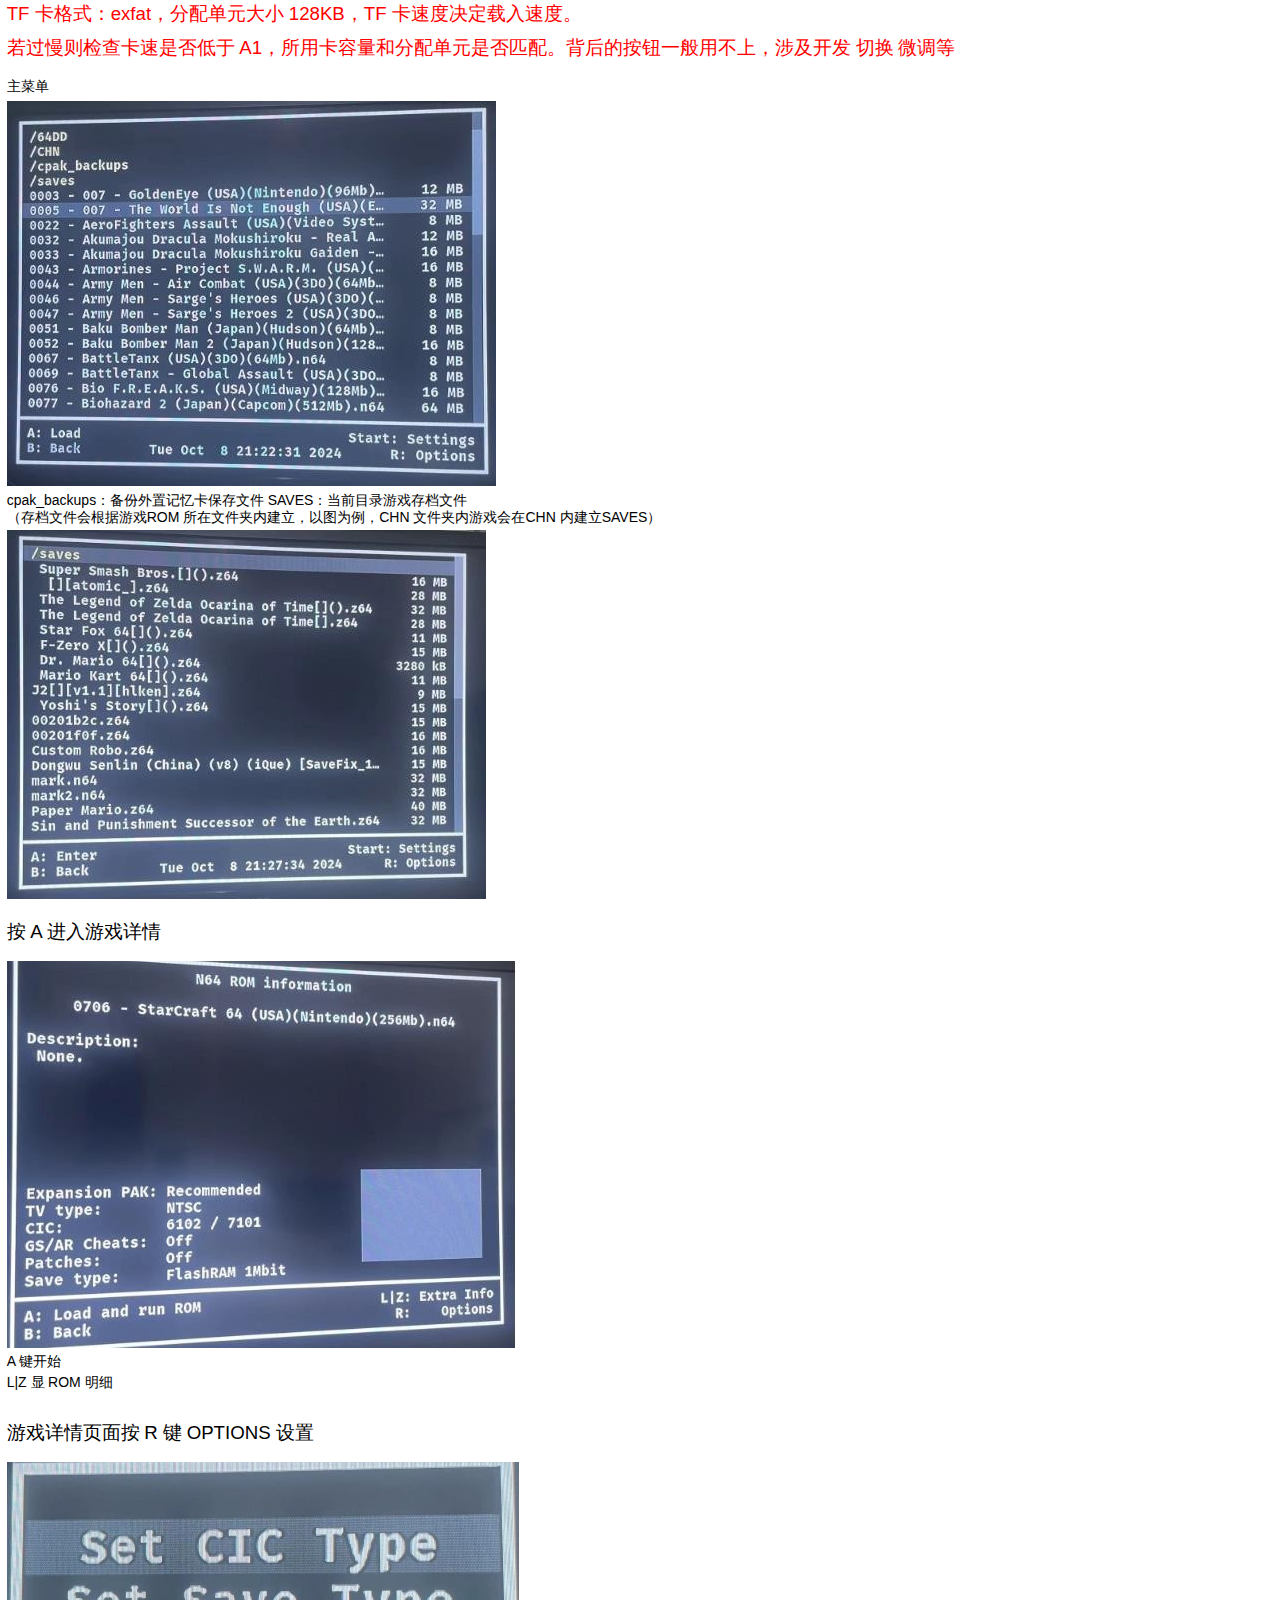
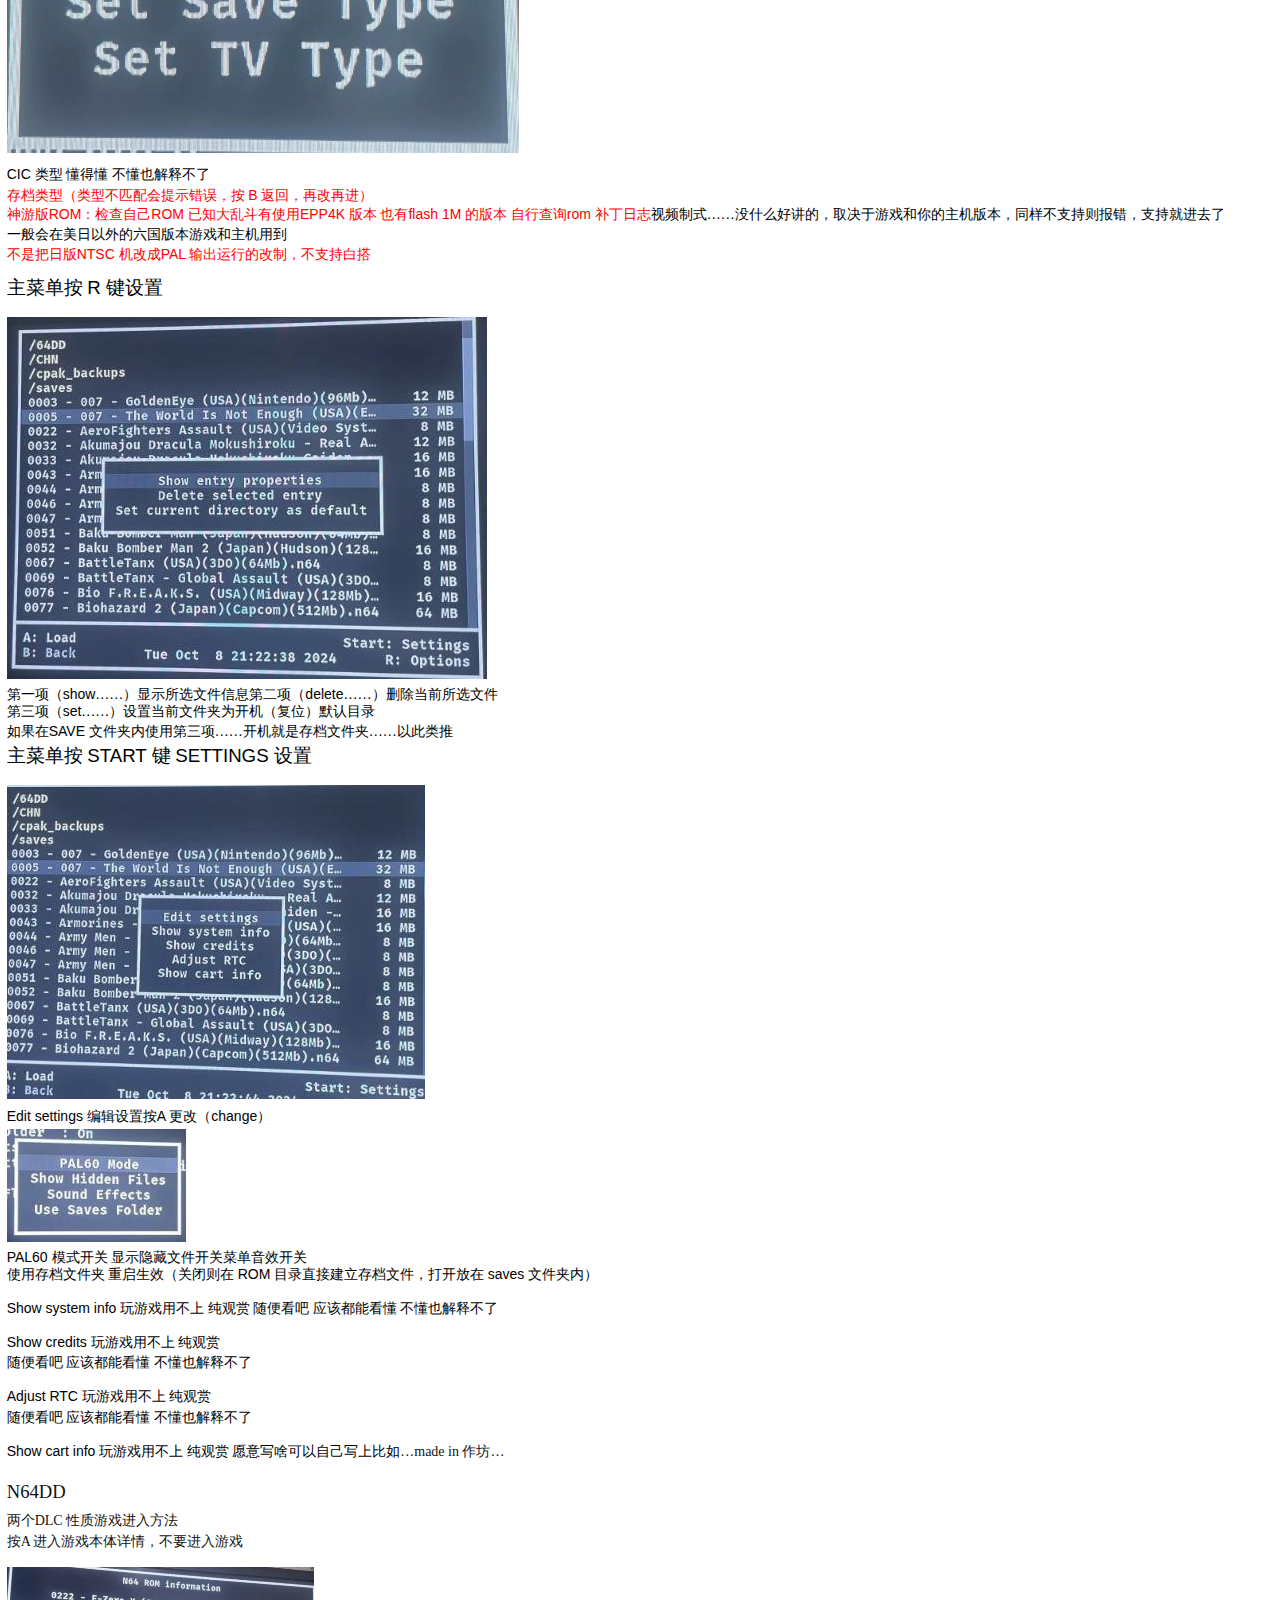
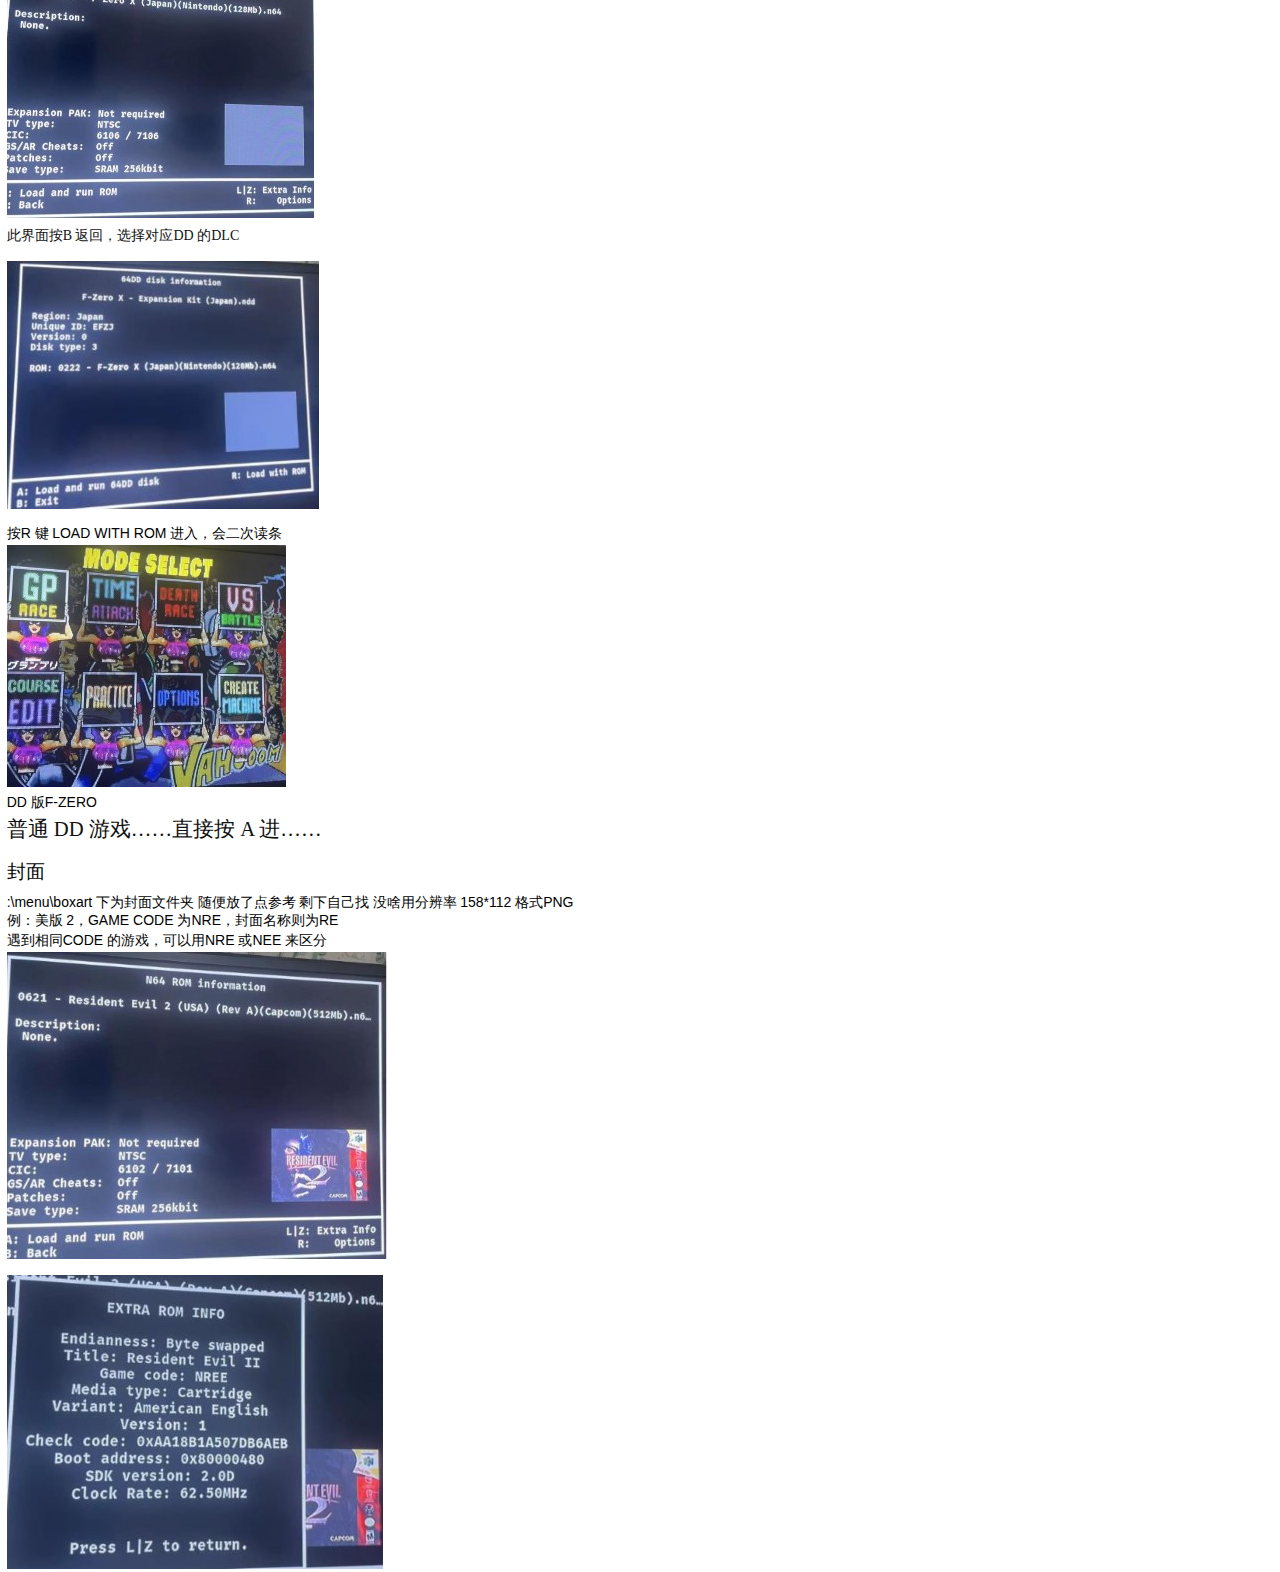
<file: 1/说明.htm>
<!DOCTYPE  html PUBLIC "-//W3C//DTD XHTML 1.0 Transitional//EN" "http://www.w3.org/TR/xhtml1/DTD/xhtml1-transitional.dtd">
<html xmlns="http://www.w3.org/1999/xhtml" xml:lang="en" lang="en"><head><meta http-equiv="Content-Type" content="text/html; charset=utf-8"/><title>说明</title><meta name="author" content="Z390"/><style type="text/css"> * {margin:0; padding:0; text-indent:0; }
 .s1 { color: #F00; font-family:Calibri, sans-serif; font-style: normal; font-weight: normal; text-decoration: none; font-size: 14pt; }
 .s2 { color: #F00; font-family:宋体; font-style: normal; font-weight: normal; text-decoration: none; font-size: 14pt; }
 .p, p { color: black; font-family:宋体; font-style: normal; font-weight: normal; text-decoration: none; font-size: 10.5pt; margin:0pt; }
 .s3 { color: black; font-family:Calibri, sans-serif; font-style: normal; font-weight: normal; text-decoration: none; font-size: 10.5pt; }
 .s4 { color: black; font-family:宋体; font-style: normal; font-weight: normal; text-decoration: none; font-size: 14pt; }
 .s5 { color: black; font-family:Calibri, sans-serif; font-style: normal; font-weight: normal; text-decoration: none; font-size: 14pt; }
 .s6 { color: #F00; font-family:宋体; font-style: normal; font-weight: normal; text-decoration: none; font-size: 10.5pt; }
 .s7 { color: #F00; font-family:Calibri, sans-serif; font-style: normal; font-weight: normal; text-decoration: none; font-size: 10.5pt; }
 .s8 { color: #111; font-family:宋体; font-style: normal; font-weight: normal; text-decoration: none; font-size: 10.5pt; }
 .s9 { color: #111; font-family:宋体; font-style: normal; font-weight: normal; text-decoration: none; font-size: 14pt; }
 .s10 { color: #111; font-family:宋体; font-style: normal; font-weight: normal; text-decoration: none; font-size: 15.5pt; }
</style></head><body><p class="s1" style="padding-top: 1pt;padding-left: 5pt;text-indent: 0pt;text-align: left;">TF <span class="s2">卡格式：</span>exfat<span class="s2">，分配单元大小 </span>128KB<span class="s2">，</span>TF <span class="s2">卡速度决定载入速度。</span></p><p class="s2" style="padding-left: 5pt;text-indent: 0pt;line-height: 31pt;text-align: left;">若过慢则检查卡速是否低于 <span class="s1">A1</span>，所用卡容量和分配单元是否匹配。背后的按钮一般用不上，涉及开发 切换 微调等</p><p style="padding-top: 7pt;padding-bottom: 4pt;padding-left: 5pt;text-indent: 0pt;text-align: left;">主菜单</p><p style="padding-left: 5pt;text-indent: 0pt;text-align: left;"><span><img width="489" height="385" alt="image" src="说明_files/Image_001.jpg"/></span></p><p class="s3" style="padding-top: 5pt;padding-left: 5pt;text-indent: 0pt;line-height: 114%;text-align: left;">cpak_backups<span class="p">：备份外置记忆卡保存文件 </span>SAVES<span class="p">：当前目录游戏存档文件</span></p><p style="padding-bottom: 2pt;padding-left: 5pt;text-indent: 0pt;text-align: left;">（存档文件会根据游戏<span class="s3">ROM </span>所在文件夹内建立，以图为例，<span class="s3">CHN </span>文件夹内游戏会在<span class="s3">CHN </span>内建立<span class="s3">SAVES</span>）</p><p style="padding-left: 5pt;text-indent: 0pt;text-align: left;"><span><img width="479" height="369" alt="image" src="说明_files/Image_002.jpg"/></span></p><p style="text-indent: 0pt;text-align: left;"><br/></p><p class="s4" style="padding-top: 3pt;padding-left: 5pt;text-indent: 0pt;text-align: left;">按 <span class="s5">A </span>进入游戏详情</p><p style="text-indent: 0pt;text-align: left;"><br/></p><p style="padding-left: 5pt;text-indent: 0pt;text-align: left;"><span><img width="509" height="387" alt="image" src="说明_files/Image_003.jpg"/></span></p><p class="s3" style="padding-top: 4pt;padding-left: 5pt;text-indent: 0pt;text-align: left;">A <span class="p">键开始</span></p><p class="s3" style="padding-top: 2pt;padding-left: 5pt;text-indent: 0pt;text-align: left;">L|Z <span class="p">显 </span>ROM <span class="p">明细</span></p><p style="text-indent: 0pt;text-align: left;"><br/></p><p class="s4" style="padding-top: 9pt;padding-left: 5pt;text-indent: 0pt;text-align: left;">游戏详情页面按 <span class="s5">R </span>键 <span class="s5">OPTIONS </span>设置</p><p style="text-indent: 0pt;text-align: left;"><br/></p><p style="padding-left: 5pt;text-indent: 0pt;text-align: left;"><span><img width="512" height="291" alt="image" src="说明_files/Image_004.jpg"/></span></p><p class="s3" style="padding-top: 10pt;padding-left: 5pt;text-indent: 0pt;text-align: left;">CIC <span class="p">类型 懂得懂 不懂也解释不了</span></p><p class="s6" style="padding-top: 2pt;padding-left: 5pt;text-indent: 0pt;text-align: left;">存档类型（类型不匹配会提示错误，按 <span class="s7">B </span>返回，再改再进）</p><p class="s6" style="padding-top: 2pt;padding-left: 5pt;text-indent: 0pt;line-height: 114%;text-align: left;">神游版<span class="s7">ROM</span>：检查自己<span class="s7">ROM </span>已知大乱斗有使用<span class="s7">EPP4K </span>版本 也有<span class="s7">flash 1M </span>的版本 自行查询<span class="s7">rom </span>补丁日志<span style=" color: #000;">视频制式……没什么好讲的，取决于游戏和你的主机版本，同样不支持则报错，支持就进去了</span></p><p style="padding-top: 2pt;padding-left: 5pt;text-indent: 0pt;text-align: left;">一般会在美日以外的六国版本游戏和主机用到</p><p class="s6" style="padding-top: 2pt;padding-left: 5pt;text-indent: 0pt;text-align: left;">不是把日版<span class="s7">NTSC </span>机改成<span class="s7">PAL </span>输出运行的改制，不支持白搭</p><p class="s4" style="padding-top: 8pt;padding-left: 5pt;text-indent: 0pt;text-align: left;">主菜单按 <span class="s5">R </span>键设置</p><p style="text-indent: 0pt;text-align: left;"><br/></p><p style="padding-left: 5pt;text-indent: 0pt;text-align: left;"><span><img width="480" height="362" alt="image" src="说明_files/Image_005.jpg"/></span></p><p style="padding-top: 5pt;padding-left: 5pt;text-indent: 0pt;line-height: 118%;text-align: left;">第一项（<span class="s3">show</span>……）显示所选文件信息第二项（<span class="s3">delete</span>……）删除当前所选文件</p><p style="padding-left: 5pt;text-indent: 0pt;line-height: 13pt;text-align: left;">第三项（<span class="s3">set</span>……）设置当前文件夹为开机（复位）默认目录</p><p style="padding-top: 2pt;padding-left: 5pt;text-indent: 0pt;text-align: left;">如果在<span class="s3">SAVE </span>文件夹内使用第三项……开机就是存档文件夹……以此类推</p><p class="s4" style="padding-top: 1pt;padding-left: 5pt;text-indent: 0pt;text-align: left;">主菜单按 <span class="s5">START </span>键 <span class="s5">SETTINGS </span>设置</p><p style="text-indent: 0pt;text-align: left;"><br/></p><p style="padding-left: 5pt;text-indent: 0pt;text-align: left;"><span><img width="418" height="314" alt="image" src="说明_files/Image_006.jpg"/></span></p><p class="s3" style="padding-top: 8pt;padding-bottom: 3pt;padding-left: 5pt;text-indent: 0pt;line-height: 114%;text-align: left;">Edit settings <span class="p">编辑设置按</span>A <span class="p">更改（</span>change<span class="p">）</span></p><p style="padding-left: 5pt;text-indent: 0pt;text-align: left;"><span><img width="179" height="113" alt="image" src="说明_files/Image_007.jpg"/></span></p><p class="s3" style="padding-top: 6pt;padding-left: 5pt;text-indent: 0pt;line-height: 114%;text-align: left;">PAL60 <span class="p">模式开关 显示隐藏文件开关菜单音效开关</span></p><p style="padding-left: 5pt;text-indent: 0pt;text-align: left;">使用存档文件夹 重启生效（关闭则在 <span class="s3">ROM </span>目录直接建立存档文件，打开放在 <span class="s3">saves </span>文件夹内）</p><p style="text-indent: 0pt;text-align: left;"><br/></p><p class="s3" style="padding-left: 5pt;text-indent: 0pt;line-height: 118%;text-align: left;">Show system info <span class="p">玩游戏用不上 纯观赏 随便看吧 应该都能看懂 不懂也解释不了</span></p><p style="text-indent: 0pt;text-align: left;"><br/></p><p class="s3" style="padding-left: 5pt;text-indent: 0pt;text-align: left;">Show credits <span class="p">玩游戏用不上 纯观赏</span></p><p style="padding-top: 2pt;padding-left: 5pt;text-indent: 0pt;text-align: left;">随便看吧 应该都能看懂 不懂也解释不了</p><p style="text-indent: 0pt;text-align: left;"><br/></p><p class="s3" style="padding-left: 5pt;text-indent: 0pt;text-align: left;">Adjust RTC <span class="p">玩游戏用不上 纯观赏</span></p><p style="padding-top: 2pt;padding-left: 5pt;text-indent: 0pt;text-align: left;">随便看吧 应该都能看懂 不懂也解释不了</p><p style="text-indent: 0pt;text-align: left;"><br/></p><p class="s3" style="padding-left: 5pt;text-indent: 0pt;line-height: 118%;text-align: left;">Show cart info <span class="p">玩游戏用不上 纯观赏 愿意写啥可以自己写上比如</span><span class="s8">…made in 作坊…</span></p><p style="text-indent: 0pt;text-align: left;"><br/></p><p class="s9" style="padding-top: 3pt;padding-left: 5pt;text-indent: 0pt;text-align: left;">N64DD</p><p class="s8" style="padding-top: 7pt;padding-left: 5pt;text-indent: 0pt;text-align: left;">两个DLC 性质游戏进入方法</p><p class="s8" style="padding-top: 2pt;padding-left: 5pt;text-indent: 0pt;text-align: left;">按A 进入游戏本体详情，不要进入游戏</p><p style="text-indent: 0pt;text-align: left;"><br/></p><p style="padding-left: 5pt;text-indent: 0pt;text-align: left;"><span><img width="307" height="251" alt="image" src="说明_files/Image_008.jpg"/></span></p><p class="s8" style="padding-top: 7pt;padding-left: 5pt;text-indent: 0pt;text-align: left;">此界面按B 返回，选择对应DD 的DLC</p><p style="text-indent: 0pt;text-align: left;"><br/></p><p style="padding-left: 5pt;text-indent: 0pt;text-align: left;"><span><img width="312" height="248" alt="image" src="说明_files/Image_009.jpg"/></span></p><p style="text-indent: 0pt;text-align: left;"><br/></p><p style="padding-bottom: 2pt;padding-left: 5pt;text-indent: 0pt;text-align: left;">按<span class="s3">R </span>键 <span class="s3">LOAD WITH ROM </span>进入，会二次读条</p><p style="padding-left: 5pt;text-indent: 0pt;text-align: left;"><span><img width="279" height="242" alt="image" src="说明_files/Image_010.jpg"/></span></p><p class="s3" style="padding-top: 5pt;padding-left: 5pt;text-indent: 0pt;text-align: left;">DD <span class="p">版</span>F-ZERO</p><p class="s10" style="padding-top: 2pt;padding-left: 5pt;text-indent: 0pt;text-align: left;">普通 DD 游戏……直接按 A 进……</p><p style="text-indent: 0pt;text-align: left;"><br/></p><p class="s4" style="padding-left: 5pt;text-indent: 0pt;text-align: left;">封面</p><p class="s3" style="padding-top: 7pt;padding-left: 5pt;text-indent: 0pt;line-height: 118%;text-align: left;">:\menu\boxart <span class="p">下为封面文件夹 随便放了点参考 剩下自己找 没啥用分辨率 </span>158*112 <span class="p">格式</span>PNG</p><p style="padding-left: 5pt;text-indent: 0pt;line-height: 13pt;text-align: left;">例：美版 <span class="s3">2</span>，<span class="s3">GAME CODE </span>为<span class="s3">NRE</span>，封面名称则为<span class="s3">RE</span></p><p style="padding-top: 2pt;padding-bottom: 2pt;padding-left: 5pt;text-indent: 0pt;text-align: left;">遇到相同<span class="s3">CODE </span>的游戏，可以用<span class="s3">NRE </span>或<span class="s3">NEE </span>来区分</p><p style="padding-left: 5pt;text-indent: 0pt;text-align: left;"><span><img width="380" height="307" alt="image" src="说明_files/Image_011.jpg"/></span></p><p style="text-indent: 0pt;text-align: left;"><br/></p><p style="padding-left: 5pt;text-indent: 0pt;text-align: left;"><span><img width="376" height="294" alt="image" src="说明_files/Image_012.jpg"/></span></p></body></html>
</file>
<file: styles.css>
body {
    font-family: Arial, sans-serif;
    margin: 0;
    padding: 0;
    background-color: #f0f8ff; /* 背景颜色 */
    display: flex;
    flex-direction: column;
    min-height: 100vh; /* 确保页面至少填满整个视口 */
}

main {
    flex: 1; /* 主内容区域占用剩余空间 */
}

header {
    background-color: #003366; /* 深蓝色 */
    color: white;
    padding: 1em;
    text-align: center;
}

nav ul {
    list-style: none;
    padding: 0;
}

nav ul li {
    display: inline;
    margin: 0 10px;
}

.button {
    display: inline-block; /* 使其成为块级元素 */
    background-color: #0066cc; /* 按钮背景颜色 */
    color: white; /* 字体颜色 */
    padding: 10px 15px; /* 内边距 */
    text-decoration: none; /* 去掉下划线 */
    border-radius: 5px; /* 圆角 */
    transition: background-color 0.3s; /* 动画效果 */
    font-size: 16px; /* 字体大小 */
    border: none; /* 去掉边框 */
}

.button:hover {
    background-color: #005bb5; /* 悬停时颜色变化 */
}

.card {
    background-color: white; /* 卡片背景色 */
    border: 1px solid #ddd; /* 边框颜色 */
    border-radius: 8px; /* 圆角 */
    box-shadow: 0 2px 5px rgba(0, 0, 0, 0.1); /* 阴影 */
    margin: 20px;
    padding: 15px;
    max-width: 300px; /* 卡片宽度 */
    display: inline-block; /* 使卡片并排显示 */
}

footer {
    background-color: #003366; /* 深蓝色 */
    color: white;
    text-align: center;
    padding: 10px;
    position: relative; /* 保持相对定位 */
    margin-top: auto; /* 自动填充上方空间 */
}

.founder-info {
    text-align: center; /* 居中对齐文本 */
    margin: 20px; /* 外边距 */
}

.founder-image {
    width: 150px; /* 调整图片宽度 */
    height: auto; /* 自动调整高度 */
    /*border-radius: 50%; /* 圆形图片（可选） */
    margin-bottom: 15px; /* 图片和名字之间的间距 */
}
</file>
